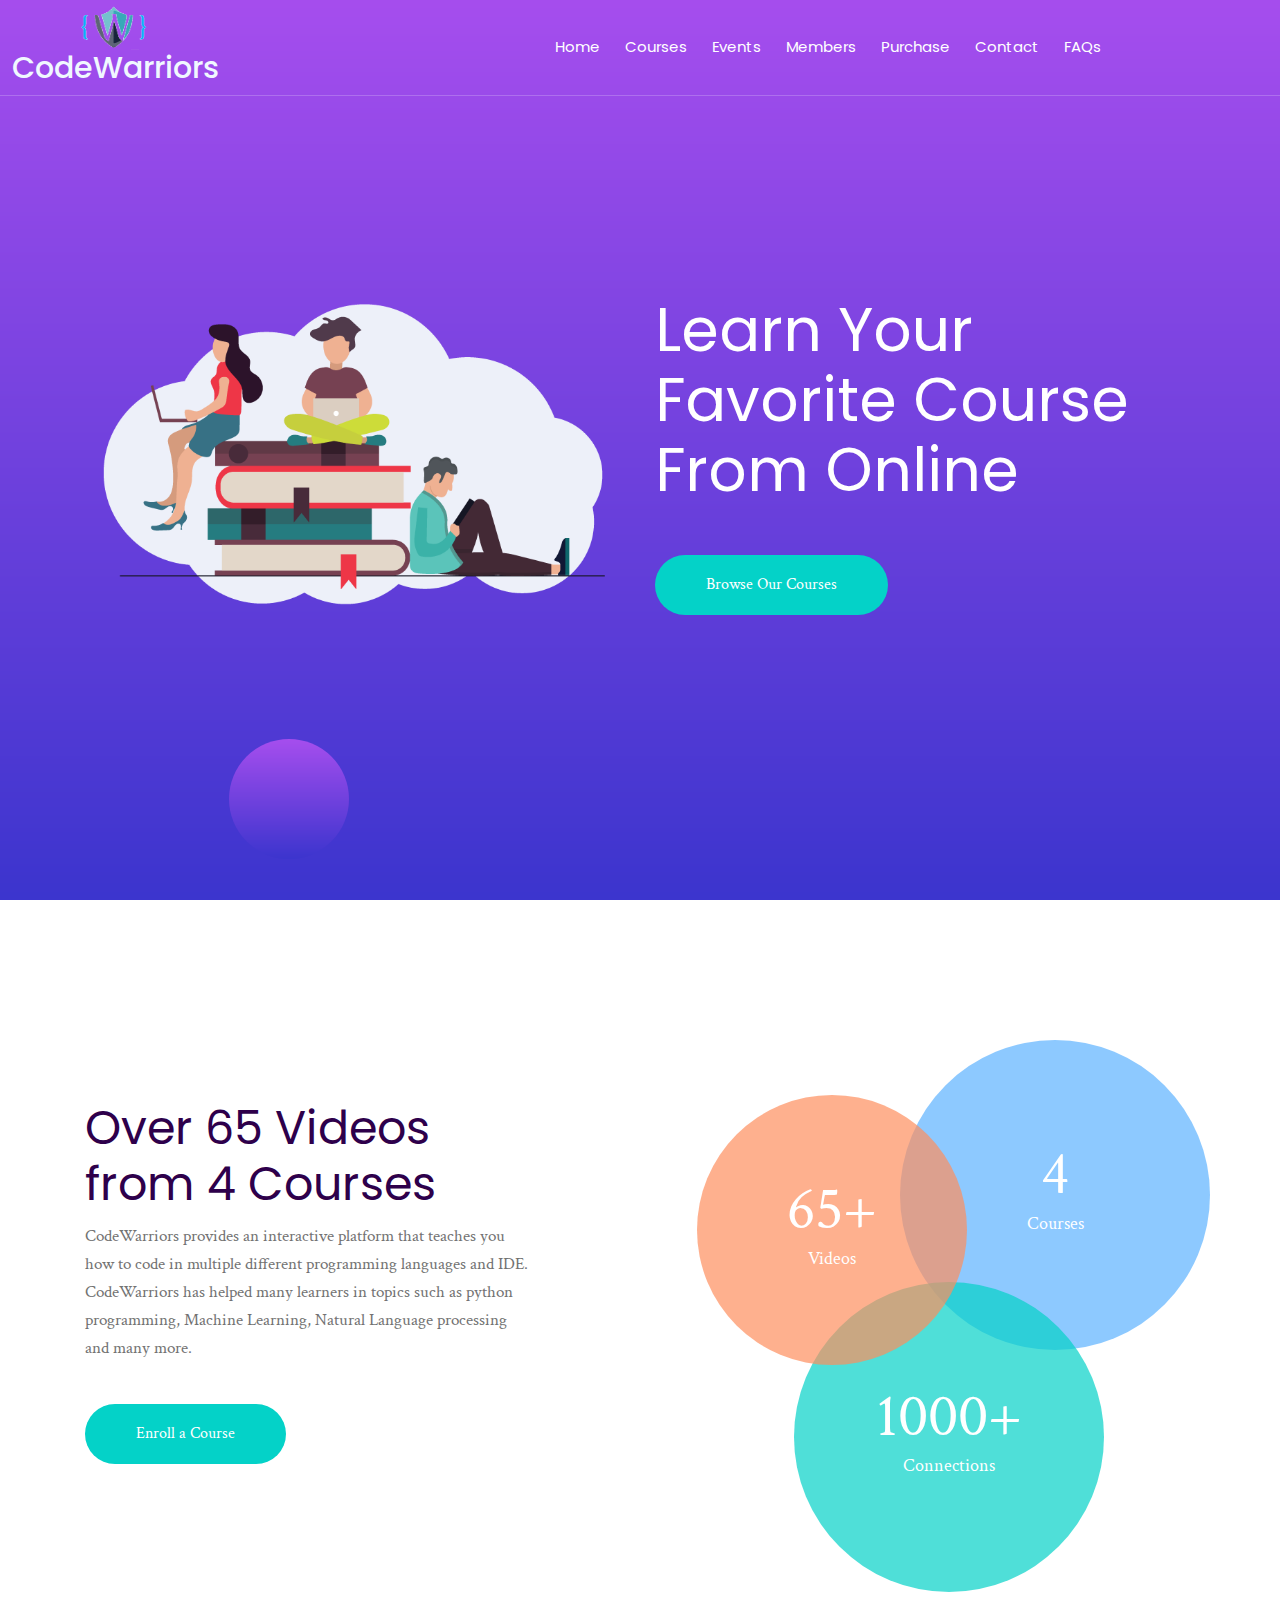
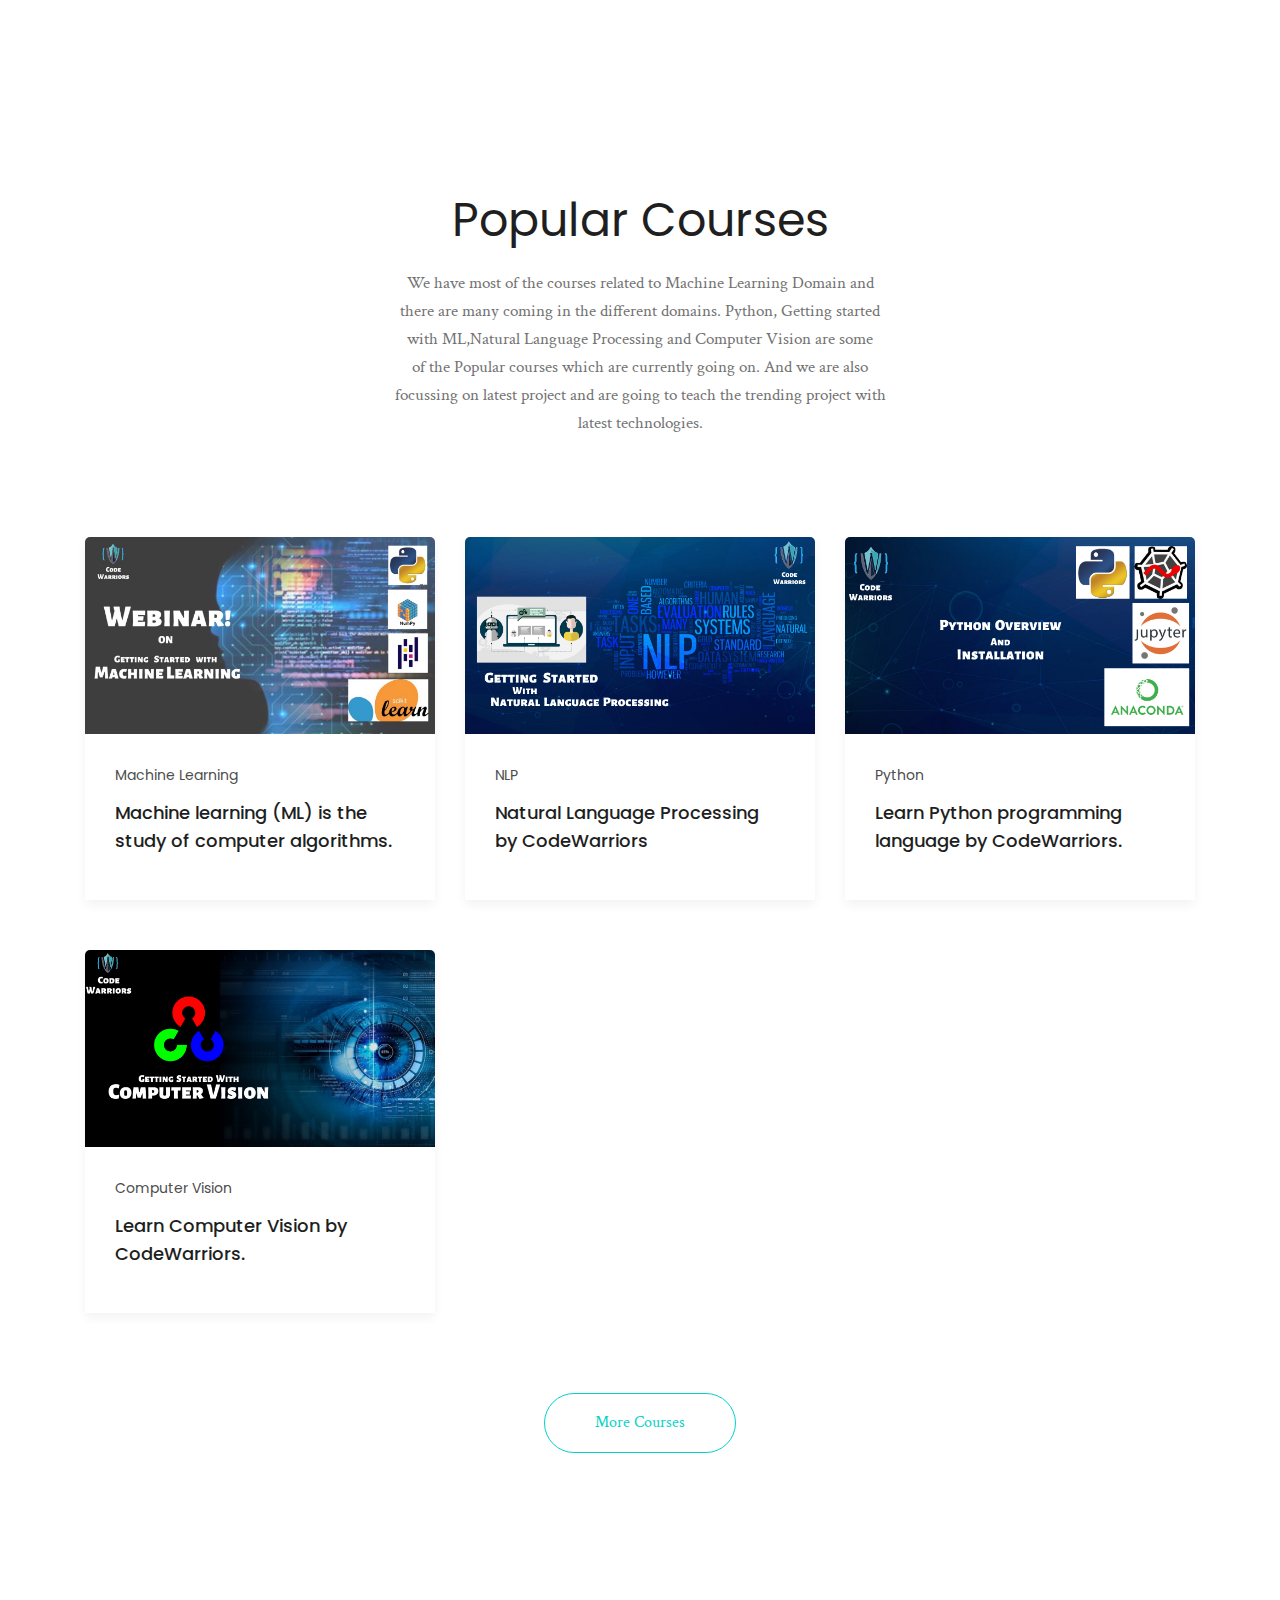
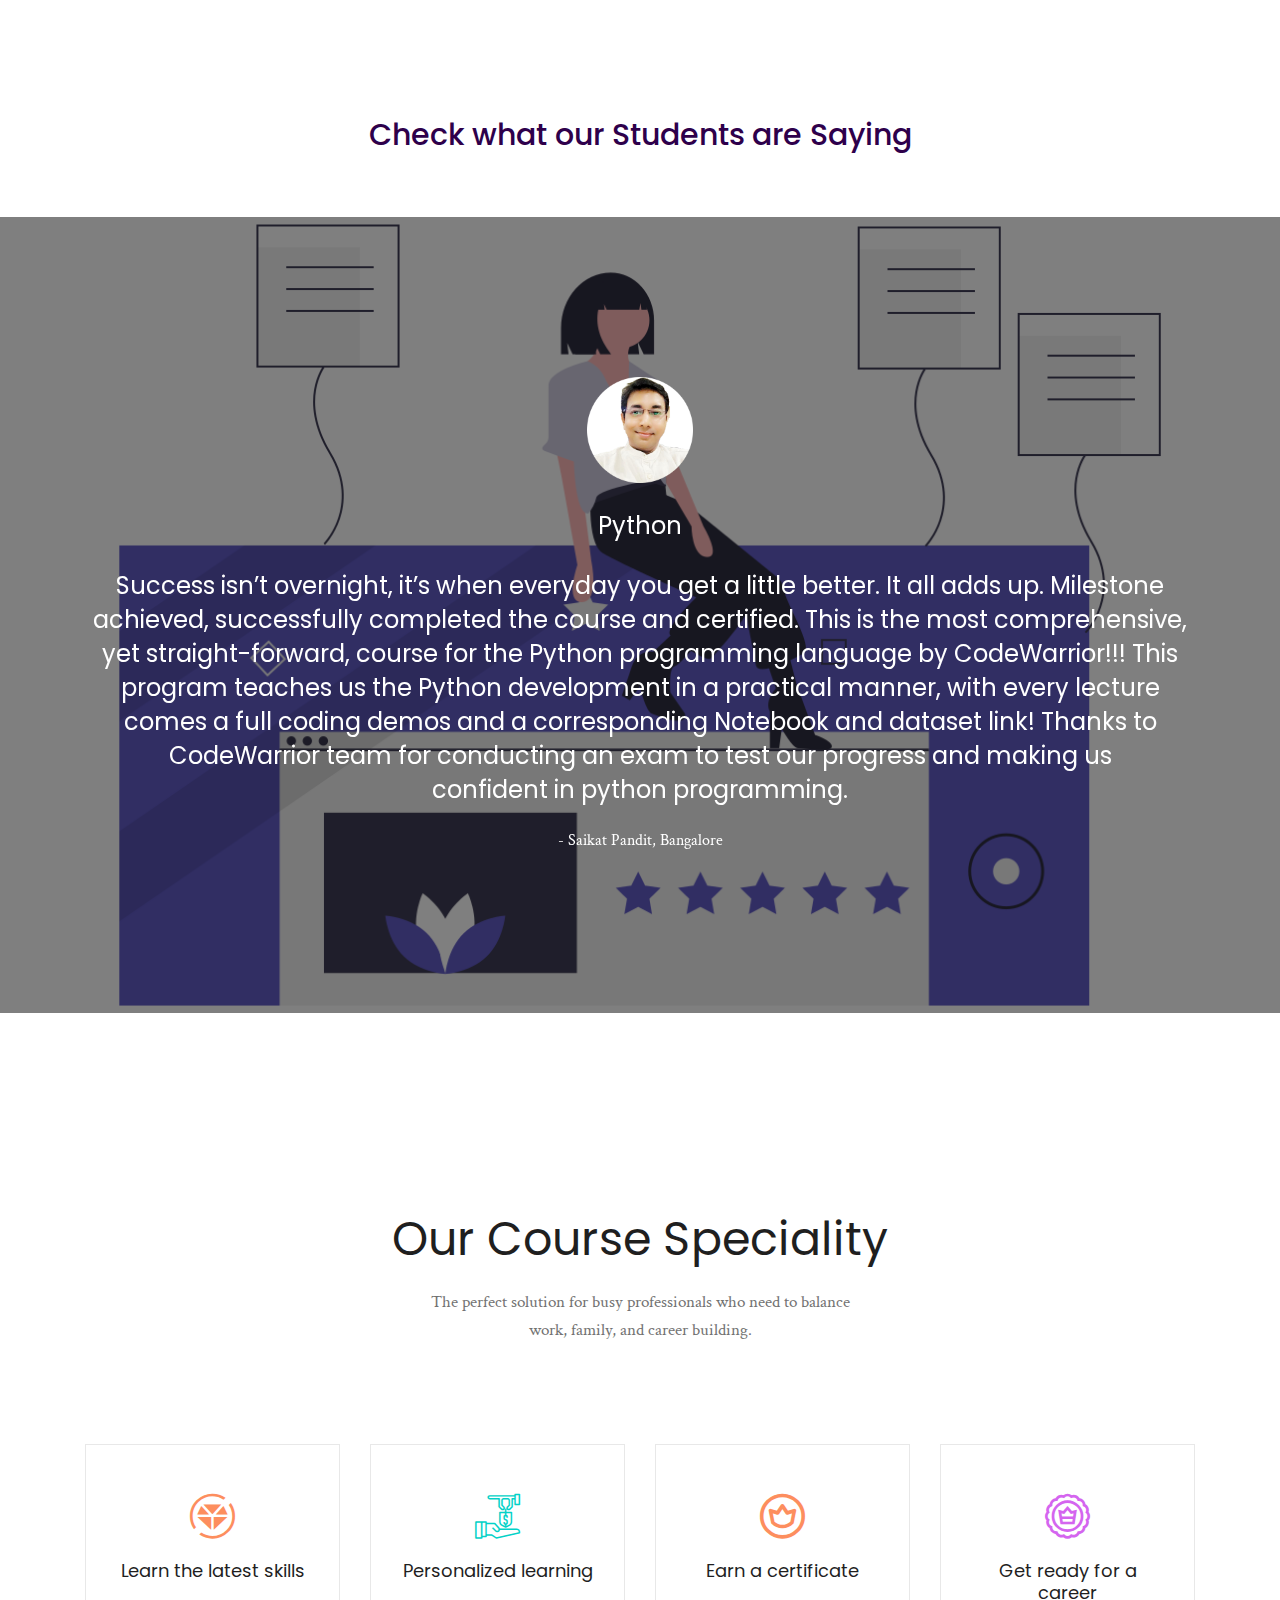
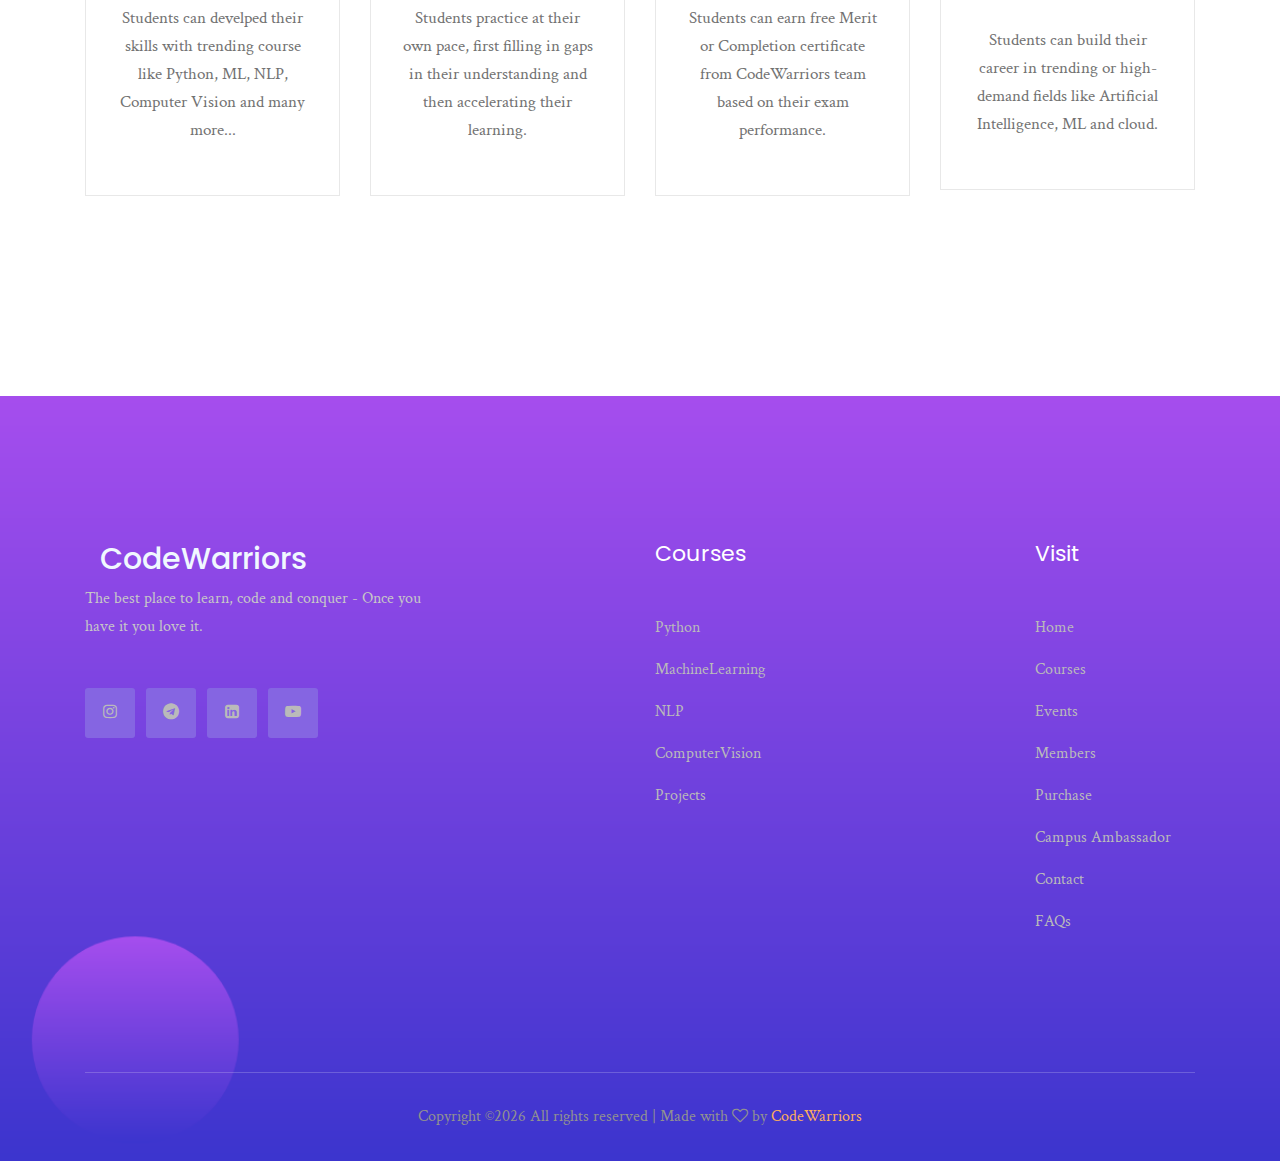
<file: index.html>
<!doctype html>
<html class="no-js" lang="zxx">

<head>
    <meta charset="utf-8">
    <meta http-equiv="x-ua-compatible" content="ie=edge">
    <title>CodeWarriors</title>
    <meta name="description" content="">
    <meta name="viewport" content="width=device-width, initial-scale=1">

    <!-- <link rel="manifest" href="site.webmanifest"> -->
    <link rel="shortcut icon" type="image/x-icon" href="img/logo.png">
    <!-- Place favicon.ico in the root directory -->

    <!-- CSS here -->
    <link rel="stylesheet" href="css/bootstrap.min.css">
    <link rel="stylesheet" href="css/owl.carousel.min.css">
    <link rel="stylesheet" href="css/magnific-popup.css">
    <link rel="stylesheet" href="css/font-awesome.min.css">
    <link rel="stylesheet" href="css/themify-icons.css">
    <link rel="stylesheet" href="css/nice-select.css">
    <link rel="stylesheet" href="css/flaticon.css">
    <link rel="stylesheet" href="css/gijgo.css">
    <link rel="stylesheet" href="css/animate.css">
    <link rel="stylesheet" href="css/slicknav.css">
    <link rel="stylesheet" href="css/style.css">
    <!-- <link rel="stylesheet" href="css/responsive.css"> -->
	<style>
	#pad li{
  padding-left:3px;
  padding-right:3px;
}
	</style>
</head>


<body>
    <!--[if lte IE 9]>
            <p class="browserupgrade">You are using an <strong>outdated</strong> browser. Please <a href="https://browsehappy.com/">upgrade your browser</a> to improve your experience and security.</p>
        <![endif]-->

    <!-- header-start -->
    <header>
        <div class="header-area ">
            <div id="sticky-header" class="main-header-area">
                <div class="container-fluid p-0">
                    <div class="row align-items-center no-gutters">
                        <div class="col-xl-2 col-lg-2">
                            <div class="logo-img">
                                <a href="index.html">
                                    <img src="img/logo.png" alt="" style="width: 100px; height: 50px;"><h2 style="color: aliceblue;">CodeWarriors</h2>
                                </a>
                            </div>
                        </div>
                        <div class="col-xl-10 col-lg-10">
                            <div class="main-menu  d-none d-lg-block" style="padding-left:180px">
                                <nav id="pad">
                                    <ul id="navigation" >
                                        <li><a href="index.html">home</a></li>
                                        <li><a href="courses.html">Courses</a></li>
                                        <li><a href="elements.html">Events</a></li>
                                        <li><a href="about.html">Members</a></li>
										<li><a href="purchase.html">Purchase</a></li>
                                        <li><a href="contact.html">Contact</a></li>
                                        <li><a href="faqs.html">FAQs</a></li>


                                    </ul>
                                </nav>
                            </div>
                        </div>
                        <div class="col-12">
                            <div class="mobile_menu d-block d-lg-none"></div>
                        </div>
                    </div>
                </div>
            </div>
        </div>
    </header>
    <!-- header-end -->

    <!-- slider_area_start -->
    <div class="slider_area ">
        <div class="single_slider d-flex align-items-center justify-content-center slider_bg_1">
            <div class="container">
                <div class="row align-items-center justify-content-center">
                    <div class="col-xl-6 col-md-6">
                        <div class="illastrator_png">
                            <img src="img/banner/edu_ilastration.png" alt="">
                        </div>
                    </div>
                    <div class="col-xl-6 col-md-6">
                        <div class="slider_info">
                            <h3>Learn your <br>
                                Favorite Course <br>
                                From Online</h3>
                            <a href="courses.html" class="boxed_btn">Browse Our Courses</a>
                        </div>
                    </div>
                </div>
            </div>
        </div>
    </div>
    <!-- slider_area_end -->

    <!-- about_area_start -->
    <div class="about_area">
        <div class="container">
            <div class="row">
                <div class="col-xl-5 col-lg-6">
                    <div class="single_about_info">
                        <h3>Over 65 Videos <br>
                            from 4 Courses</h3>
                        <p>CodeWarriors provides an interactive platform that teaches you how to code in multiple different programming languages and IDE.
                            CodeWarriors has helped many learners in topics such as python programming,
                             Machine Learning, Natural Language processing and many more.</p>
                        <a href="https://codewarriors2020.github.io/purchase.html#enroll" class="boxed_btn">Enroll a Course</a>
                    </div>
                </div>
                <div class="col-xl-6 offset-xl-1 col-lg-6">
                    <div class="about_tutorials">
                        <div class="courses">
                            <div class="inner_courses">
                                <div class="text_info">
                                    <span>65+</span>
                                    <p> Videos</p>
                                </div>
                            </div>
                        </div>
                        <div class="courses-blue">
                            <div class="inner_courses">
                                <div class="text_info">
                                    <span>4</span>
                                    <p> Courses</p>
                                </div>

                            </div>
                        </div>
                        <div class="courses-sky">
                            <div class="inner_courses">
                                <div class="text_info">
                                    <span>1000+</span>
                                    <p>Connections</p>
                                </div>

                            </div>
                        </div>
                    </div>
                </div>
            </div>
        </div>
    </div>
    <!-- about_area_end -->

    <!-- popular_courses_start -->
    <div class="popular_courses">
        <div class="container">
            <div class="row">
                <div class="col-xl-12">
                    <div class="section_title text-center mb-100">
                        <h3>Popular Courses</h3>
                        <p>We have most of the courses related to Machine Learning Domain and <br>there are many coming in the different domains.
							Python, Getting started <br>with ML,Natural Language Processing and Computer Vision are some<br> of the Popular courses which are currently going on.
							And we are also<br> focussing on latest project and are going to teach the trending project with<br> latest technologies.
						</p>
                    </div>
                </div>
            </div>

        </div>
        <div class="all_courses">
            <div class="container">
                <div class="tab-content" id="myTabContent">
                    <div class="tab-pane fade show active" id="home" role="tabpanel" aria-labelledby="home-tab">
                            <div class="row">
                                    <div class="col-xl-4 col-lg-4 col-md-6">
                                        <div class="single_courses">
                                            <div class="thumb">
                                                <a href="https://www.youtube.com/playlist?list=PLZV4RP3aP3FBwC1KtpFUgTU6KFPJzJ_JD" target="_blank">
                                                    <img src="img/courses/1.png" alt="">
                                                </a>
                                            </div>
                                            <div class="courses_info">
                                                <span>Machine Learning</span>
                                                <h3><a href="courses.html">Machine learning (ML) is the<br> study of computer algorithms.</a></h3>
                                            </div>
                                        </div>
                                    </div>
                                    <div class="col-xl-4 col-lg-4 col-md-6">
                                        <div class="single_courses">
                                            <div class="thumb">
                                                <a href="https://www.youtube.com/playlist?list=PLZV4RP3aP3FCxidsDQ340SrMA9TrhcOyw" target="_blank">
                                                    <img src="img/courses/2.png" alt="">
                                                </a>
                                            </div>
                                            <div class="courses_info">
                                                <span>NLP</span>
                                                <h3><a href="courses.html">Natural Language Processing by CodeWarriors</a></h3>
                                            </div>
                                        </div>
                                    </div>
                                    <div class="col-xl-4 col-lg-4 col-md-6">
                                        <div class="single_courses">
                                            <div class="thumb">
                                                <a href="https://www.youtube.com/watch?v=TVU-DVNiOWc&list=PLZV4RP3aP3FDCxF89ypKCgQD_ePnMjsqS" target="_blank">
                                                    <img src="img/courses/3.png" alt="">
                                                </a>
                                            </div>
                                            <div class="courses_info">
                                                <span>Python</span>
                                                <h3><a href="courses.html">Learn Python programming language by CodeWarriors. </a></h3>
                                            </div>
                                        </div>
                                    </div>
                                    <div class="col-xl-4 col-lg-4 col-md-6">
                                        <div class="single_courses">
                                            <div class="thumb">
                                                <a href="https://www.youtube.com/playlist?list=PLZV4RP3aP3FAO4UuQTVBreZtHckUw3ZlH" target="_blank">
                                                    <img src="img/courses/4.png" alt="">
                                                </a>
                                            </div>
                                            <div class="courses_info">
                                                <span>Computer Vision</span>
                                                <h3><a href="courses.html">Learn Computer Vision by CodeWarriors. </a></h3>
                                            </div>
                                        </div>
                                    </div>

                                    <div class="col-xl-12">
                                        <div class="more_courses text-center">
                                            <a href="courses.html" class="boxed_btn_rev">More Courses</a>
                                        </div>
                                    </div>
                                </div>
                    </div>
                    <div class="tab-pane fade" id="profile" role="tabpanel" aria-labelledby="profile-tab">
                            <div class="row">
                                    <div class="col-xl-4 col-lg-4 col-md-6">
                                        <div class="single_courses">
                                            <div class="thumb">
                                                <a href="https://www.youtube.com/watch?v=TVU-DVNiOWc&list=PLZV4RP3aP3FDCxF89ypKCgQD_ePnMjsqS" target="_blank">
                                                    <img src="img/courses/3.png" alt="">
                                                </a>
                                            </div>
                                            <div class="courses_info">
                                                <span>Python</span>
                                                <h3><a href="https://www.youtube.com/watch?v=TVU-DVNiOWc&list=PLZV4RP3aP3FDCxF89ypKCgQD_ePnMjsqS" target="_blank">Learn Python programming language by CodeWarriors. </a></h3>
                                            </div>
                                        </div>
                                    </div>

                                    <div class="col-xl-12">
                                        <div class="more_courses text-center">
                                            <a href="courses.html" class="boxed_btn_rev">More Courses</a>
                                        </div>
                                    </div>
                                </div>
                    </div>
                    <div class="tab-pane fade" id="contact" role="tabpanel" aria-labelledby="contact-tab">
                            <div class="row">
                                    <div class="col-xl-4 col-lg-4 col-md-6">
                                        <div class="single_courses">
                                            <div class="thumb">
                                                <a href="https://www.youtube.com/playlist?list=PLZV4RP3aP3FBwC1KtpFUgTU6KFPJzJ_JD" target="_blank">
                                                    <img src="img/courses/1.png" alt="">
                                                </a>
                                            </div>
                                            <div class="courses_info">
                                                <span>Machine Learning</span>
                                                <h3><a href="https://www.youtube.com/playlist?list=PLZV4RP3aP3FBwC1KtpFUgTU6KFPJzJ_JD" target="_blank">Machine learning (ML) is the<br> study of computer algorithms.</a></h3>
                                            </div>
                                        </div>
                                    </div>
                                    <div class="col-xl-12">
                                        <div class="more_courses text-center">
                                            <a href="courses.html" class="boxed_btn_rev">More Courses</a>
                                        </div>
                                    </div>
                                </div>
                    </div>
                    <div class="tab-pane fade" id="design" role="tabpanel" aria-labelledby="design-tab">
                            <div class="row">
                                    <div class="col-xl-4 col-lg-4 col-md-6">
                                        <div class="single_courses">
                                            <div class="thumb">
                                                <a href="https://www.youtube.com/playlist?list=PLZV4RP3aP3FCxidsDQ340SrMA9TrhcOyw" target="_blank">
                                                    <img src="img/courses/2.png" alt="">
                                                </a>
                                            </div>
                                            <div class="courses_info">
                                                <span>NLP</span>
                                                <h3><a href="https://www.youtube.com/playlist?list=PLZV4RP3aP3FCxidsDQ340SrMA9TrhcOyw" target="_blank">Natural Language Processing by CodeWarriors</a></h3>
                                            </div>
                                        </div>
                                    </div>
                                    <div class="col-xl-12">
                                        <div class="more_courses text-center">
                                            <a href="courses.html" class="boxed_btn_rev">More Courses</a>
                                        </div>
                                    </div>
                                </div>
                    </div>
                    <div class="tab-pane fade" id="Web" role="tabpanel" aria-labelledby="Web-tab">
                            <div class="row">
                                    <div class="col-xl-4 col-lg-4 col-md-6">
                                        <div class="single_courses">
                                            <div class="thumb">
                                                <a href="https://www.youtube.com/playlist?list=PLZV4RP3aP3FAO4UuQTVBreZtHckUw3ZlH" target="_blank"">
                                                    <img src="img/courses/4.png" alt="">
                                                </a>
                                            </div>
                                            <div class="courses_info">
                                                <span>Computer Vision</span>
                                                <h3><a href="https://www.youtube.com/playlist?list=PLZV4RP3aP3FAO4UuQTVBreZtHckUw3ZlH" target="_blank">Learn Computer Vision by CodeWarriors. </a></h3>
                                            </div>
                                        </div>
                                    </div>
                                    <div class="col-xl-12">
                                        <div class="more_courses text-center">
                                            <a href="courses.html" class="boxed_btn_rev">More Courses</a>
                                        </div>
                                    </div>
                                </div>
                    </div>
                    <div class="tab-pane fade" id="Web1" role="tabpanel" aria-labelledby="Web-tab1">
                            <div class="row">
                                    <div class="col-xl-4 col-lg-4 col-md-6">
                                        <div class="single_courses">
                                            <div class="thumb">
												<a href="https://www.youtube.com/playlist?list=PLZV4RP3aP3FCVRP8amtMDih1vIlrAyieN" target="_blank">
                                                <img src="img/courses/5.png" alt="">
												</a>
                                            </div>
                                            <div class="courses_info">
                                                <span>Projects</span>
                                                <h3><a href="https://www.youtube.com/playlist?list=PLZV4RP3aP3FCVRP8amtMDih1vIlrAyieN" target="_blank">Create awesome projects with CodeWarriors.</a></h3>
                                            </div>
                                        </div>
                                    </div>

                                    <div class="col-xl-12">
                                        <div class="more_courses text-center">
                                            <a href="courses.html" class="boxed_btn_rev">More Courses</a>
                                        </div>
                                    </div>
                                </div>
                    </div>

                </div>
            </div>
        </div>
    </div>
    <!-- popular_courses_end-->

	<div class="testimonial1 py-5 bg-white">
		<div class="container">
			<div class="row justify-content-center">
			  <div class="col-md-8 text-center">
				<h2 class="my-3">Check what our Students are Saying</h2>

			  </div>
			</div>
		</div>
	</div>
    <!-- testimonial_area_start -->
    <div class="testimonial_area testimonial_bg_1 overlay">
        <div class="testmonial_active owl-carousel">
			<div class="single_testmoial">
                <div class="container">
                    <div class="row">
                        <div class="col-xl-12">
                            <div class="testmonial_text text-center">
                                <div class="author_img">
                                    <img src="img/testmonial/Saikat.png" alt="" width="140px" height="106px"><p>Python</p>
                                </div>
                                <p>
                                    Success isn’t overnight, it’s when everyday you get a little better. It all adds up. Milestone <br>achieved, successfully completed the course and certified.
									This is the most comprehensive,<br> yet straight-forward, course for the Python programming language by CodeWarrior!!! This program teaches us the Python development  in a practical manner, with every lecture <br>comes a full coding demos and a corresponding Notebook and dataset link!
									Thanks to CodeWarrior team for conducting an exam to test our progress and making us<br> confident in python programming.

                                </p>
                                <span>- Saikat Pandit, Bangalore</span>
                            </div>
                        </div>
                    </div>
                </div>
            </div>
			<div class="single_testmoial">
                <div class="container">
                    <div class="row">
                        <div class="col-xl-12">
                            <div class="testmonial_text text-center">
                                <div class="author_img">
                                    <img src="img/testmonial/naveen.png" alt="" width="140px" height="106px"><p></p>
                                </div>
                                <p>
                                    Course was very useful, topics were clearly explained. Good examples were given to <br>explain the topics which made to understand things easily. Had great learning time.<br> Thank you so much to whole Code Warriors team for devoting their precious time to <br>teach useful things to society. All the very best for team and request to continue <br>their service. Other courses are also coming well. Thank you so much. <br>
                                </p>
                                <span>- NAVEEN KUMAR N, BENGALURU</span>
                            </div>
                        </div>
                    </div>
                </div>
            </div>
			<div class="single_testmoial">
                <div class="container">
                    <div class="row">
                        <div class="col-xl-12">
                            <div class="testmonial_text text-center">
                                <div class="author_img">
                                    <img src="img/testmonial/nabanita.png" alt="" width="140px" height="106px"><p>Python</p>
                                </div>
                                <p>
                                    The sessions are the best. Till now I have completed python programming <br>and give the exam also for which I got a certificate . The course is free and <br>totally worth your time. They explain each topic in simple ways.<br> Thank you Code Warriors!.

                                </p>
                                <span>- Nabanita Borkakoti, Shillong</span>
                            </div>
                        </div>
                    </div>
                </div>
            </div>
			<div class="single_testmoial">
                <div class="container">
                    <div class="row">
                        <div class="col-xl-12">
                            <div class="testmonial_text text-center">
                                <div class="author_img">
                                    <img src="img/testmonial/a.png" alt="" width="140px" height="106px"><p></p>
                                </div>
                                <p>
                                    """Things get set to mind<br>
										When mind has best lesson around it"""<br>
										It was awesome experience to learn the lessons<br> provided by code warriors.
										You just rocked it

                                </p>
                                <span>- Anjali Rathi, Ajmer</span>
                            </div>
                        </div>
                    </div>
                </div>
            </div>
			<div class="single_testmoial">
                <div class="container">
                    <div class="row">
                        <div class="col-xl-12">
                            <div class="testmonial_text text-center">
                                <div class="author_img">
                                    <img src="img/testmonial/d.png" alt="" width="140px" height="106px"><p>Python</p>
                                </div>
                                <p>
                                    It was very useful course for me after seeing the videos of your course  I m able to understand all the concept very clearly I am looking forward for your new courses which will help me to enhance my knowledge and last but not the least a heartfelt thank to the code warriors.

                                </p>
                                <span>- Divya Namdev, Indore</span>
                            </div>
                        </div>
                    </div>
                </div>
            </div>

			<div class="single_testmoial">
                <div class="container">
                    <div class="row">
                        <div class="col-xl-12">
                            <div class="testmonial_text text-center">
                                <div class="author_img">
                                    <img src="img/testmonial/p.png" alt="" width="140px" height="106px"><p></p>
                                </div>
                                <p>
                                    The platform where the courses starts from scratch which is absolutely free and very easily understandable by students and even providing merit certificates for free which is really helpful for us students in future. Thanks code warriors😊

                                </p>
                                <span>- Pooja Ekbote, Karnataka</span>
                            </div>
                        </div>
                    </div>
                </div>
            </div>
			<div class="single_testmoial">
                <div class="container">
                    <div class="row">
                        <div class="col-xl-12">
                            <div class="testmonial_text text-center">
                                <div class="author_img">
                                    <img src="img/testmonial/ved.png" alt="" width="140px" height="106px"><p>Python</p>
                                </div>
                                <p>
                                    This course is very important to know the whole idea <br>about the Data Science course.

                                </p>
                                <span>- Ved Prakash Chaubey, Mathura</span>
                            </div>
                        </div>
                    </div>
                </div>
            </div>

			<div class="single_testmoial">
                <div class="container">
                    <div class="row">
                        <div class="col-xl-12">
                            <div class="testmonial_text text-center">
                                <div class="author_img">
                                    <img src="img/testmonial/ramesh.png" alt="" width="140px" height="106px"><p>Python</p>
                                </div>
                                <p>
                                    Code Warriors is the best platform to learn technical courses,I learned Python in code warriors it enhances me to learn and gave full filled clarification with every concepts

                                </p>
                                <span>- Surapureddy Ramesh Kumar, Chennai</span>
                            </div>
                        </div>
                    </div>
                </div>
            </div>
			<div class="single_testmoial">
                <div class="container">
                    <div class="row">
                        <div class="col-xl-12">
                            <div class="testmonial_text text-center">
                                <div class="author_img">
                                    <img src="img/testmonial/vivek.png" alt="" width="140px" height="106px"><p>Python, ML and NLP</p>
                                </div>
                                <p>
                                    Courses are very good and proper content with good manner. I learned many things and gain skills like python,machine learning,NLP,etc. and certificates too.

                                </p>
                                <span>- Vivek Chandola, Uttrakhand</span>
                            </div>
                        </div>
                    </div>
                </div>
            </div>
			<div class="single_testmoial">
                <div class="container">
                    <div class="row">
                        <div class="col-xl-12">
                            <div class="testmonial_text text-center">
                                <div class="author_img">
                                    <img src="img/testmonial/Deebom.png" alt="" width="140px" height="106px"><p>Python</p>
                                </div>
                                <p>
									The courses are well organized, explicit , thorough and easy to understand. I therefore, recommend it to anyone that wants to enroll for the program.
                                </p>
                                <span>- Deebom Zorle Dum, Nigeria</span>
                            </div>
                        </div>
                    </div>
                </div>
            </div>

        </div>
    </div>
    <!-- testimonial_area_end -->

    <!-- our_courses_start -->
    <div class="our_courses">
        <div class="container">
            <div class="row">
                <div class="col-xl-12">
                    <div class="section_title text-center mb-100">
                        <h3>Our Course Speciality</h3>
                        <p>The perfect solution for busy professionals who need to balance <br>work, family, and career building.

                    </div>
                </div>
            </div>
            <div class="row">
                <div class="col-xl-3 col-md-6 col-lg-6">
                    <div class="single_course text-center">
                        <div class="icon">
                            <i class="flaticon-art-and-design"></i>
                        </div>
                        <h3>Learn the latest skills</h3>
                        <p>
                            Students can develped their skills with trending course like Python,
						   ML, NLP, Computer
						   Vision and many more...
                        </p>
                    </div>
                </div>
                <div class="col-xl-3 col-md-6 col-lg-6">
                    <div class="single_course text-center">
                        <div class="icon blue">
                            <i class="flaticon-business-and-finance"></i>
                        </div>
                        <h3>Personalized learning</h3>
                        <p>
                            Students practice at their own pace, first filling in gaps in
							their understanding and then accelerating their learning.
                        </p>
                    </div>
                </div>
                <div class="col-xl-3 col-md-6 col-lg-6">
                    <div class="single_course text-center">
                        <div class="icon">
                            <i class="flaticon-premium"></i>
                        </div>
                        <h3>Earn a certificate</h3>
                        <p>
                            Students can earn free Merit or Completion certificate from CodeWarriors team based on their exam performance.

                        </p>
                    </div>
                </div>
                <div class="col-xl-3 col-md-6 col-lg-6">
                    <div class="single_course text-center">
                        <div class="icon gradient">
                            <i class="flaticon-crown"></i>
                        </div>
                        <h3>Get ready for a career</h3>
                        <p>
                            Students can build their career in trending or high-demand fields like Artificial Intelligence, ML and cloud.

                        </p>
                    </div>
                </div>
            </div>
        </div>
    </div>
    <!-- our_courses_end -->


    <!-- footer -->
    <footer class="footer footer_bg_1">
        <div class="footer_top">
            <div class="container">
                <div class="row">
                    <div class="col-xl-4 col-md-6 col-lg-5">
                        <div class="footer_widget">
                            <div class="col-xl-2 col-lg-2">
                                <div class="logo-img">
                                    <a href="index.html">
                                        <h2 style="color: aliceblue;">CodeWarriors</h2>
                                    </a>
                                </div>
                            </div>
                            <p>
                                The best place to learn, code and conquer - Once you have it you love it.
                            </p>
                            <div class="socail_links">
                                <ul>
                                    <li>
                                        <a href="https://www.instagram.com/codewarriors2020/" target="__blank">
                                            <i class="fa fa-instagram"></i>
                                        </a>
                                    </li>
                                    <li>
                                        <a href="https://t.me/MLislove" target="__blank">
                                            <i class="fa fa-telegram"></i>
                                        </a>
                                    </li>
                                    <li>
                                        <a href="https://www.linkedin.com/company/codewarriors/" target="__blank">
                                            <i class="fa fa-linkedin-square"></i>
                                        </a>
                                    </li>
                                    <li>
                                        <a href="https://www.youtube.com/CodeWarriors" target="__blank">
                                            <i class="fa fa-youtube-play"></i>
                                        </a>
                                    </li>
                                </ul>
                            </div>

                        </div>
                    </div>
                    <div class="col-xl-4 offset-xl-2 col-md-6 col-lg-4">
                        <div class="footer_widget">
                            <h3 class="footer_title">
                                Courses
                            </h3>
                            <ul>
                                <li><a href="https://www.youtube.com/watch?v=TVU-DVNiOWc&list=PLZV4RP3aP3FDCxF89ypKCgQD_ePnMjsqS" target="_blank">Python</a></li>
                                <li><a href="https://www.youtube.com/playlist?list=PLZV4RP3aP3FBwC1KtpFUgTU6KFPJzJ_JD" target="_blank"> MachineLearning</a></li>
                                <li><a href="https://www.youtube.com/playlist?list=PLZV4RP3aP3FCxidsDQ340SrMA9TrhcOyw" target="_blank">NLP</a></li>
                                <li><a href="https://www.youtube.com/playlist?list=PLZV4RP3aP3FAO4UuQTVBreZtHckUw3ZlH" target="_blank">ComputerVision</a></li>
                                <li><a href="https://www.youtube.com/playlist?list=PLZV4RP3aP3FCVRP8amtMDih1vIlrAyieN" target="_blank">Projects</a></li>
                            </ul>

                        </div>
                    </div>
                    <div class="col-xl-2 col-md-6 col-lg-3">
                        <div class="footer_widget">
                            <h3 class="footer_title">
                                Visit
                            </h3>
                            <ul>
                                <li><a href="index.html">Home</a></li>
                                <li><a href="courses.html">Courses</a></li>
                                <li><a href="elements.html">Events</a></li>
                                <li><a href="about.html"> Members</a></li>
                                <li><a href="purchase.html"> Purchase</a></li>
                                <li><a href="campus_ambassador.html">Campus Ambassador</a></li>
                                <li><a href="contact.html"> Contact</a></li>
                                <li><a href="faqs.html">FAQs</a></li>

                            </ul>
                        </div>
                    </div>
                    <!--div class="col-xl-3 col-md-6 col-lg-3">
                        <div class="footer_widget">
                            <h3 class="footer_title">
                                Address
                            </h3>
                            <p>
                                Surat<br>
                                Gujarat, India<br>
                                 +91 7359122836<br>
                                 code.warriors.help@gmail.com
                            </p>
                        </div>
                    </div-->
                </div>
            </div>
        </div>
        <div class="copy-right_text">
            <div class="container">
                <div class="footer_border"></div>
                <div class="row">
                    <div class="col-xl-12">
                        <p class="copy_right text-center">
                            <!-- Link back to Colorlib can't be removed. Template is licensed under CC BY 3.0. -->
Copyright &copy;<script>document.write(new Date().getFullYear());</script> All rights reserved | Made with <i class="fa fa-heart-o" aria-hidden="true"></i> by <a href="#">CodeWarriors</a>
<!-- Link back to Colorlib can't be removed. Template is licensed under CC BY 3.0. -->
                        </p>
                    </div>
                </div>
            </div>
        </div>
    </footer>
    <!-- footer -->


    <!-- form itself end-->
    <form id="test-form" class="white-popup-block mfp-hide">
        <div class="popup_box ">
            <div class="popup_inner">
                <div class="logo text-center">
                    <a href="#">
                        <img src="img/form-logo.png" alt="" style="width: 100px; height: 50px;">
                    </a>
                </div>
                <h3>Sign in</h3>
                <form action="#">
                    <div class="row">
                        <div class="col-xl-12 col-md-12">
                            <input type="email" placeholder="Enter email">
                        </div>
                        <div class="col-xl-12 col-md-12">
                            <input type="password" placeholder="Password">
                        </div>
                        <div class="col-xl-12">
                            <button type="submit" class="boxed_btn_orange">Sign in</button>
                        </div>
                    </div>
                </form>
                <p class="doen_have_acc">Don’t have an account? <a class="dont-hav-acc" href="#test-form2">Sign Up</a>
                </p>
            </div>
        </div>
    </form>
    <!-- form itself end -->

    <!-- form itself end-->
    <form id="test-form2" class="white-popup-block mfp-hide">
        <div class="popup_box ">
            <div class="popup_inner">
                <div class="logo text-center">
                    <a href="#">
                        <img src="img/form-logo.png" alt="">
                    </a>
                </div>
                <h3>Resistration</h3>
                <form action="#">
                    <div class="row">
                        <div class="col-xl-12 col-md-12">
                            <input type="email" placeholder="Enter email">
                        </div>
                        <div class="col-xl-12 col-md-12">
                            <input type="password" placeholder="Password">
                        </div>
                        <div class="col-xl-12 col-md-12">
                            <input type="Password" placeholder="Confirm password">
                        </div>
                        <div class="col-xl-12">
                            <button type="submit" class="boxed_btn_orange">Sign Up</button>
                        </div>
                    </div>
                </form>
            </div>
        </div>
    </form>
    <!-- form itself end -->


    <!-- JS here -->
    <script src="js/vendor/modernizr-3.5.0.min.js"></script>
    <script src="js/vendor/jquery-1.12.4.min.js"></script>
    <script src="js/popper.min.js"></script>
    <script src="js/bootstrap.min.js"></script>
    <script src="js/owl.carousel.min.js"></script>
    <script src="js/isotope.pkgd.min.js"></script>
    <script src="js/ajax-form.js"></script>
    <script src="js/waypoints.min.js"></script>
    <script src="js/jquery.counterup.min.js"></script>
    <script src="js/imagesloaded.pkgd.min.js"></script>
    <script src="js/scrollIt.js"></script>
    <script src="js/jquery.scrollUp.min.js"></script>
    <script src="js/wow.min.js"></script>
    <script src="js/nice-select.min.js"></script>
    <script src="js/jquery.slicknav.min.js"></script>
    <script src="js/jquery.magnific-popup.min.js"></script>
    <script src="js/plugins.js"></script>
    <script src="js/gijgo.min.js"></script>

    <!--contact js-->
    <script src="js/contact.js"></script>
    <script src="js/jquery.ajaxchimp.min.js"></script>
    <script src="js/jquery.form.js"></script>
    <script src="js/jquery.validate.min.js"></script>
    <script src="js/mail-script.js"></script>

    <script src="js/main.js"></script>
</body>

</html>
</file>
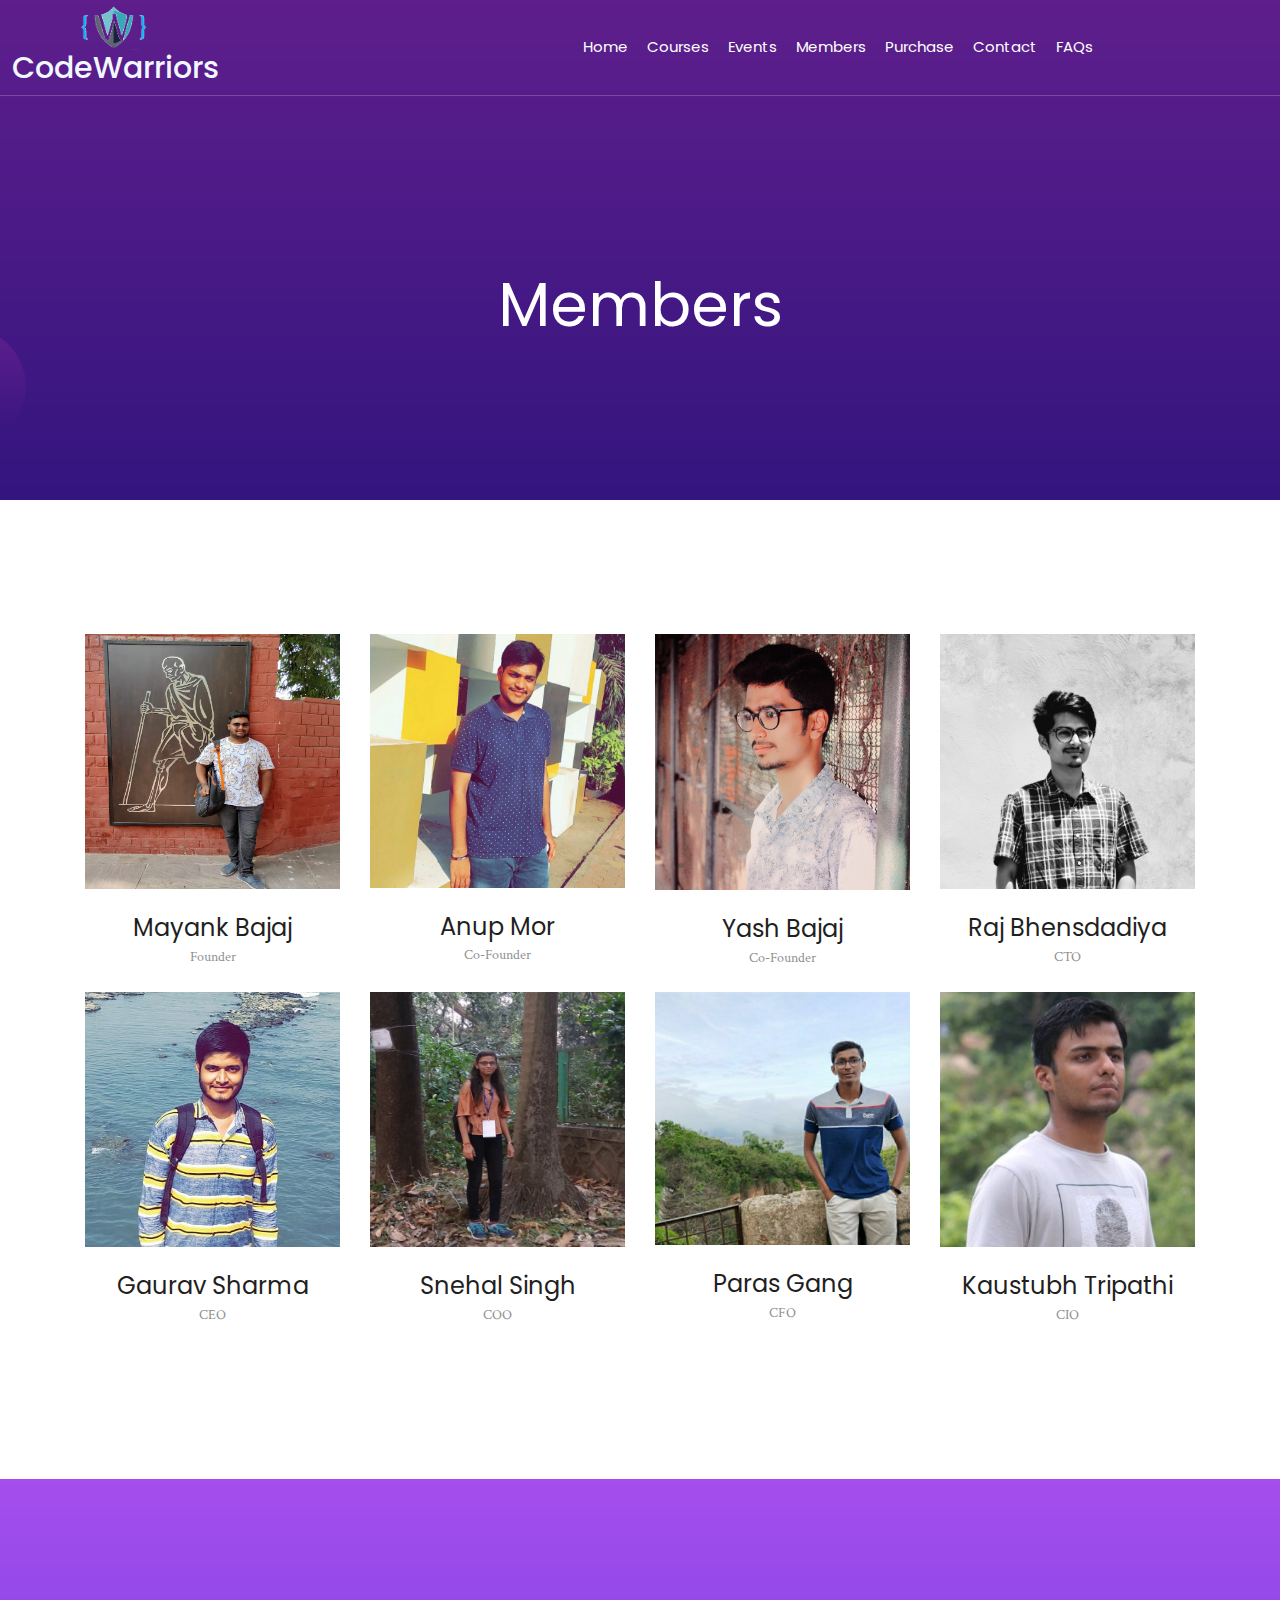
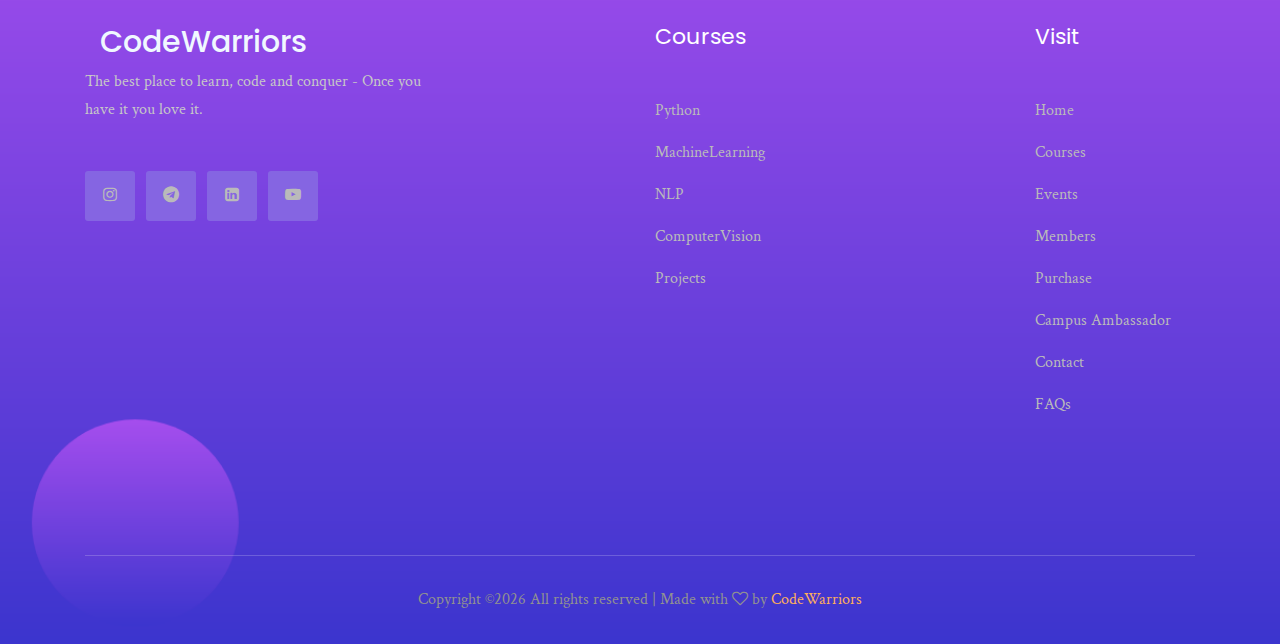
<file: about.html>
<!doctype html>
<html class="no-js" lang="zxx">

<head>
    <meta charset="utf-8">
    <meta http-equiv="x-ua-compatible" content="ie=edge">
    <title>CodeWarriors</title>
    <meta name="description" content="">
    <meta name="viewport" content="width=device-width, initial-scale=1">

    <!-- <link rel="manifest" href="site.webmanifest"> -->
    <link rel="shortcut icon" type="image/x-icon" href="img/logo.png">
    <!-- Place favicon.ico in the root directory -->

    <!-- CSS here -->
    <link rel="stylesheet" href="css/bootstrap.min.css">
    <link rel="stylesheet" href="css/owl.carousel.min.css">
    <link rel="stylesheet" href="css/magnific-popup.css">
    <link rel="stylesheet" href="css/font-awesome.min.css">
    <link rel="stylesheet" href="css/themify-icons.css">
    <link rel="stylesheet" href="css/nice-select.css">
    <link rel="stylesheet" href="css/flaticon.css">
    <link rel="stylesheet" href="css/gijgo.css">
    <link rel="stylesheet" href="css/animate.css">
    <link rel="stylesheet" href="css/slicknav.css">
    <link rel="stylesheet" href="css/style.css">
    <!-- <link rel="stylesheet" href="css/responsive.css"> -->
</head>

<body>
    <!--[if lte IE 9]>
            <p class="browserupgrade">You are using an <strong>outdated</strong> browser. Please <a href="https://browsehappy.com/">upgrade your browser</a> to improve your experience and security.</p>
        <![endif]-->

    <!-- header-start -->
    <header>
        <div class="header-area ">
            <div id="sticky-header" class="main-header-area">
                <div class="container-fluid p-0">
                    <div class="row align-items-center no-gutters">
                        <div class="col-xl-2 col-lg-2">
                            <div class="logo-img">
                                <a href="index.html">
                                    <img src="img/logo.png" alt="" style="width: 100px; height: 50px;"><h2 style="color: aliceblue;">CodeWarriors</h2>
                                </a>
                            </div>
                        </div>
                        <div class="col-xl-10 col-lg-10">
                            <div class="main-menu  d-none d-lg-block" style="padding-left:200px">
                                <nav id="pad">
                                    <ul id="navigation" >
                                        <li><a href="index.html">home</a></li>
                                        <li><a href="courses.html">Courses</a></li>
                                        <li><a href="elements.html">Events</a></li>
                                        <li><a href="about.html">Members</a></li>
										<li><a href="purchase.html">Purchase</a></li>
                                        <li><a href="contact.html">Contact</a></li>
                                        <li><a href="faqs.html">FAQs</a></li>

                                    </ul>
                                </nav>
                            </div>
                        </div>
                        <div class="col-12">
                            <div class="mobile_menu d-block d-lg-none"></div>
                        </div>
                    </div>
                </div>
            </div>
        </div>
    </header>
    <!-- header-end -->

        <!-- bradcam_area_start -->
        <div class="bradcam_area breadcam_bg overlay2">
            <h3>Members</h3>
        </div>
        <!-- bradcam_area_end -->

    <!-- our_team_member_start -->
    <div class="our_team_member">
        <div class="container">
            <div class="row">
                <div class="col-xl-3 col-md-6 col-lg-3">
                    <div class="single_team">
                        <div class="thumb">
                            <img src="img/team/1.jpeg" alt="">
                            <div class="social_link">
                                <a href="https://www.linkedin.com/in/mayank-bajaj-a2268b148/" target="_blank"><i class="fa fa-linkedin"></i></a>
                                <a href="https://github.com/mayank8200" target="_blank"><i class="fa fa-github"></i></a>
                            </div>
                        </div>
                        <div class="master_name text-center">
                            <h3>Mayank Bajaj</h3>
                            <p>Founder</p>
                        </div>
                    </div>
                </div>
				<div class="col-xl-3 col-md-6 col-lg-3">
                    <div class="single_team">
                        <div class="thumb">
                            <img src="img/team/5.jpeg" alt="">
                            <div class="social_link">
                                <a href="https://www.linkedin.com/in/anup-mor-81aa34183/" target="_blank"><i class="fa fa-linkedin"></i></a>
                                <a href="https://github.com/Anupmor1998" target="_blank"><i class="fa fa-github"></i></a>
                            </div>
                        </div>
                        <div class="master_name text-center">
                            <h3>Anup Mor</h3>
                            <p>Co-Founder</p>
                        </div>
                    </div>
                </div>
                <div class="col-xl-3 col-md-6 col-lg-3">
                    <div class="single_team">
                        <div class="thumb">
                            <img src="img/team/6.jpg" alt="">
                            <div class="social_link">
                                <a href="https://www.linkedin.com/in/yash-bajaj-a50013123/" target="_blank"><i class="fa fa-linkedin"></i></a>
                                <a href="https://github.com/yash42828" target="_blank"><i class="fa fa-github"></i></a>
                            </div>
                        </div>
                        <div class="master_name text-center">
                            <h3>Yash Bajaj</h3>
                            <p>Co-Founder</p>
                        </div>
                    </div>
                </div>
                <div class="col-xl-3 col-md-6 col-lg-3">
                    <div class="single_team">
                        <div class="thumb">
                            <img src="img/team/2.jpeg" alt="">
                            <div class="social_link">
                                <a href="https://www.linkedin.com/in/raj-bhensdadiya-117b8818a/" target="_blank"><i class="fa fa-linkedin"></i></a>
                                <a href="https://github.com/rajpatel1225" target="_blank"><i class="fa fa-github"></i></a>
                            </div>
                        </div>
                        <div class="master_name text-center">
                            <h3>Raj Bhensdadiya</h3>
                            <p>CTO</p>
                        </div>
                    </div>
                </div>
                <div class="col-xl-3 col-md-6 col-lg-3">
                    <div class="single_team">
                        <div class="thumb">
                            <img src="img/team/3.jpeg" alt="">
                            <div class="social_link">
                                <a href="https://www.linkedin.com/in/gaurav-sharma-93098418b/" target="_blank"><i class="fa fa-linkedin"></i></a>
                                <a href="https://github.com/Gaurav7121" target="_blank"><i class="fa fa-github"></i></a>
                            </div>
                        </div>
                        <div class="master_name text-center">
                            <h3>Gaurav Sharma</h3>
                            <p>CEO</p>
                        </div>
                    </div>
                </div>
                <div class="col-xl-3 col-md-6 col-lg-3">
                    <div class="single_team">
                        <div class="thumb">
                            <img src="img/team/4.jpg" alt="">
                            <div class="social_link">
                                <a href="https://www.linkedin.com/in/snehal-singh-b5119817b/" target="_blank"><i class="fa fa-linkedin"></i></a>
                                <a href="https://github.com/Snehal-Singh174" target="_blank"><i class="fa fa-github"></i></a>
                            </div>
                        </div>
                        <div class="master_name text-center">
                            <h3>Snehal Singh</h3>
                            <p>COO</p>
                        </div>
                    </div>
                </div>

                <div class="col-xl-3 col-md-6 col-lg-3">
                    <div class="single_team">
                        <div class="thumb">
                            <img src="img/team/7.jpeg" alt="">
                            <div class="social_link">
                                <a href="https://www.linkedin.com/in/paras-gang-5b77a4134/" target="_blank"><i class="fa fa-linkedin"></i></a>
                                <a href="https://github.com/ParasGang" target="_blank"><i class="fa fa-github"></i></a>
                            </div>
                        </div>
                        <div class="master_name text-center">
                            <h3>Paras Gang</h3>
                            <p>CFO</p>
                        </div>
                    </div>
                </div>
                <div class="col-xl-3 col-md-6 col-lg-3">
                    <div class="single_team">
                        <div class="thumb">
                            <img src="img/team/8.jpg" alt="">
                            <div class="social_link">
                                <a href="https://www.linkedin.com/in/kaustubh-tripathi-812a79129/" target="_blank"><i class="fa fa-linkedin"></i></a>
                                <a href="https://www.github.com/maverick6798" target="_blank"><i class="fa fa-github"></i></a>
                            </div>
                        </div>
                        <div class="master_name text-center">
                            <h3>Kaustubh Tripathi</h3>
                            <p>CIO</p>
                        </div>
                    </div>
                </div>
            </div>
        </div>
    </div>
    <!-- our_team_member_end -->



    <!-- footer -->
    <footer class="footer footer_bg_1">
        <div class="footer_top">
            <div class="container">
                <div class="row">
                    <div class="col-xl-4 col-md-6 col-lg-5">
                        <div class="footer_widget">
                            <div class="col-xl-2 col-lg-2">
                                <div class="logo-img">
                                    <a href="index.html">
                                        <h2 style="color: aliceblue;">CodeWarriors</h2>
                                    </a>
                                </div>
                            </div>
                            <p>
                                The best place to learn, code and conquer - Once you have it you love it.
                            </p>
                            <div class="socail_links">
                                <ul>
                                    <li>
                                        <a href="https://www.instagram.com/codewarriors2020/" target="__blank">
                                            <i class="fa fa-instagram"></i>
                                        </a>
                                    </li>
                                    <li>
                                        <a href="https://t.me/MLislove" target="__blank">
                                            <i class="fa fa-telegram"></i>
                                        </a>
                                    </li>
                                    <li>
                                        <a href="https://www.linkedin.com/company/codewarriors/" target="__blank">
                                            <i class="fa fa-linkedin-square"></i>
                                        </a>
                                    </li>
                                    <li>
                                        <a href="https://www.youtube.com/CodeWarriors" target="__blank">
                                            <i class="fa fa-youtube-play"></i>
                                        </a>
                                    </li>
                                </ul>
                            </div>

                        </div>
                    </div>
                    <div class="col-xl-4 offset-xl-2 col-md-6 col-lg-4">
                        <div class="footer_widget">
                            <h3 class="footer_title">
                                Courses
                            </h3>
                            <ul>
                                <li><a href="https://www.youtube.com/watch?v=TVU-DVNiOWc&list=PLZV4RP3aP3FDCxF89ypKCgQD_ePnMjsqS" target="_blank">Python</a></li>
                                <li><a href="https://www.youtube.com/playlist?list=PLZV4RP3aP3FBwC1KtpFUgTU6KFPJzJ_JD" target="_blank"> MachineLearning</a></li>
                                <li><a href="https://www.youtube.com/playlist?list=PLZV4RP3aP3FCxidsDQ340SrMA9TrhcOyw" target="_blank">NLP</a></li>
                                <li><a href="https://www.youtube.com/playlist?list=PLZV4RP3aP3FAO4UuQTVBreZtHckUw3ZlH" target="_blank">ComputerVision</a></li>
                                <li><a href="https://www.youtube.com/playlist?list=PLZV4RP3aP3FCVRP8amtMDih1vIlrAyieN" target="_blank">Projects</a></li>
                            </ul>

                        </div>
                    </div>
                    <div class="col-xl-2 col-md-6 col-lg-3">
                        <div class="footer_widget">
                            <h3 class="footer_title">
                                Visit
                            </h3>
                            <ul>
                                <li><a href="index.html">Home</a></li>
                                <li><a href="courses.html">Courses</a></li>
                                <li><a href="elements.html">Events</a></li>
                                <li><a href="about.html"> Members</a></li>
                                <li><a href="purchase.html"> Purchase</a></li>
                                <li><a href="campus_ambassador.html">Campus Ambassador</a></li>
                                <li><a href="contact.html"> Contact</a></li>
                                <li><a href="faqs.html">FAQs</a></li>

                            </ul>
                        </div>
                    </div>
                    <!--div class="col-xl-3 col-md-6 col-lg-3">
                        <div class="footer_widget">
                            <h3 class="footer_title">
                                Address
                            </h3>
                            <p>
                                Surat<br>
                                Gujarat, India<br>
                                 +91 7359122836<br>
                                 code.warriors.help@gmail.com
                            </p>
                        </div>
                    </div-->
                </div>
            </div>
        </div>
        <div class="copy-right_text">
            <div class="container">
                <div class="footer_border"></div>
                <div class="row">
                    <div class="col-xl-12">
                        <p class="copy_right text-center">
                            <!-- Link back to Colorlib can't be removed. Template is licensed under CC BY 3.0. -->
Copyright &copy;<script>document.write(new Date().getFullYear());</script> All rights reserved | Made with <i class="fa fa-heart-o" aria-hidden="true"></i> by <a href="#">CodeWarriors</a>
<!-- Link back to Colorlib can't be removed. Template is licensed under CC BY 3.0. -->
                        </p>
                    </div>
                </div>
            </div>
        </div>
    </footer>
    <!-- footer -->

    <!-- form itself end-->
    <form id="test-form" class="white-popup-block mfp-hide">
        <div class="popup_box ">
            <div class="popup_inner">
                <div class="logo text-center">
                    <a href="#">
                        <img src="img/form-logo.png" alt="">
                    </a>
                </div>
                <h3>Sign in</h3>
                <form action="#">
                    <div class="row">
                        <div class="col-xl-12 col-md-12">
                            <input type="email" placeholder="Enter email">
                        </div>
                        <div class="col-xl-12 col-md-12">
                            <input type="password" placeholder="Password">
                        </div>
                        <div class="col-xl-12">
                            <button type="submit" class="boxed_btn_orange">Sign in</button>
                        </div>
                    </div>
                </form>
                <p class="doen_have_acc">Don’t have an account? <a class="dont-hav-acc" href="#test-form2">Sign Up</a>
                </p>
            </div>
        </div>
    </form>
    <!-- form itself end -->

    <!-- form itself end-->
    <form id="test-form2" class="white-popup-block mfp-hide">
        <div class="popup_box ">
            <div class="popup_inner">
                <div class="logo text-center">
                    <a href="#">
                        <img src="img/form-logo.png" alt="">
                    </a>
                </div>
                <h3>Resistration</h3>
                <form action="#">
                    <div class="row">
                        <div class="col-xl-12 col-md-12">
                            <input type="email" placeholder="Enter email">
                        </div>
                        <div class="col-xl-12 col-md-12">
                            <input type="password" placeholder="Password">
                        </div>
                        <div class="col-xl-12 col-md-12">
                            <input type="Password" placeholder="Confirm password">
                        </div>
                        <div class="col-xl-12">
                            <button type="submit" class="boxed_btn_orange">Sign Up</button>
                        </div>
                    </div>
                </form>
            </div>
        </div>
    </form>
    <!-- form itself end -->


    <!-- JS here -->
    <script src="js/vendor/modernizr-3.5.0.min.js"></script>
    <script src="js/vendor/jquery-1.12.4.min.js"></script>
    <script src="js/popper.min.js"></script>
    <script src="js/bootstrap.min.js"></script>
    <script src="js/owl.carousel.min.js"></script>
    <script src="js/isotope.pkgd.min.js"></script>
    <script src="js/ajax-form.js"></script>
    <script src="js/waypoints.min.js"></script>
    <script src="js/jquery.counterup.min.js"></script>
    <script src="js/imagesloaded.pkgd.min.js"></script>
    <script src="js/scrollIt.js"></script>
    <script src="js/jquery.scrollUp.min.js"></script>
    <script src="js/wow.min.js"></script>
    <script src="js/nice-select.min.js"></script>
    <script src="js/jquery.slicknav.min.js"></script>
    <script src="js/jquery.magnific-popup.min.js"></script>
    <script src="js/plugins.js"></script>
    <script src="js/gijgo.min.js"></script>

    <!--contact js-->
    <script src="js/contact.js"></script>
    <script src="js/jquery.ajaxchimp.min.js"></script>
    <script src="js/jquery.form.js"></script>
    <script src="js/jquery.validate.min.js"></script>
    <script src="js/mail-script.js"></script>

    <script src="js/main.js"></script>
</body>

</html>
</file>
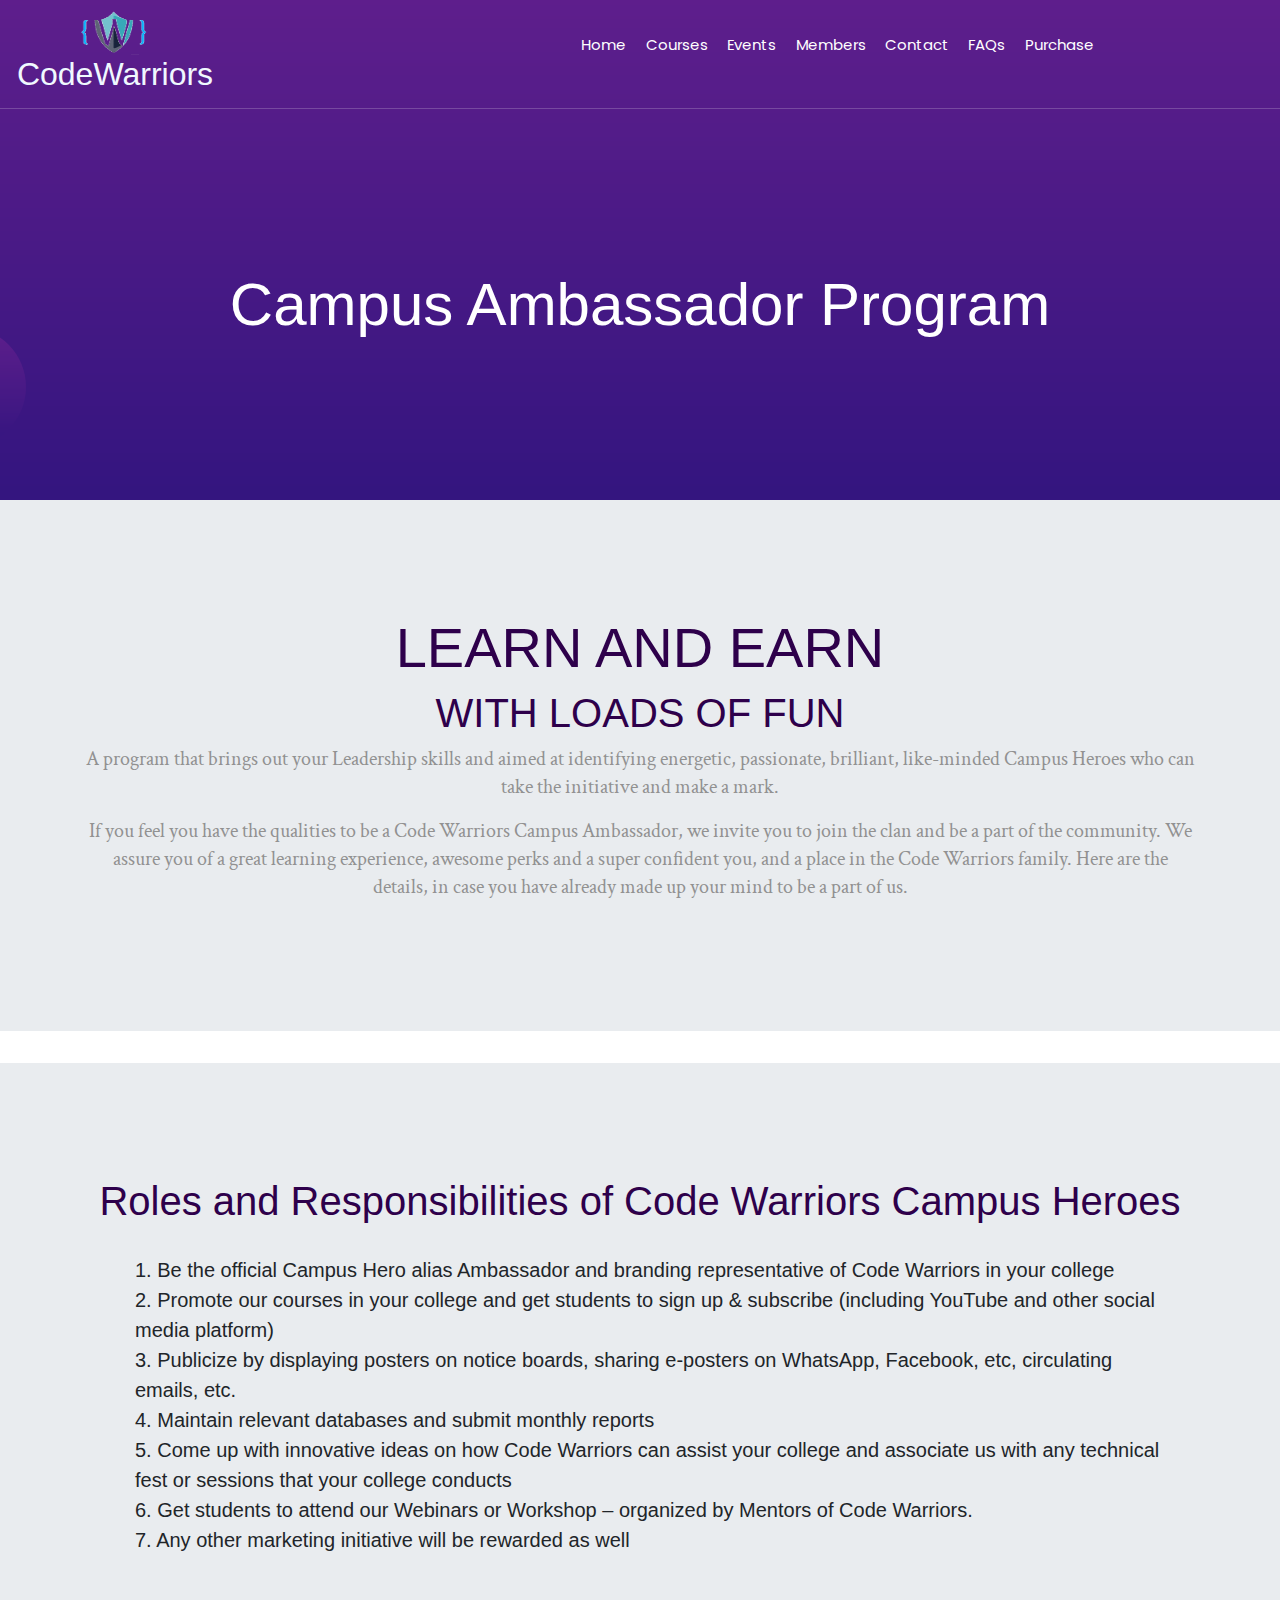
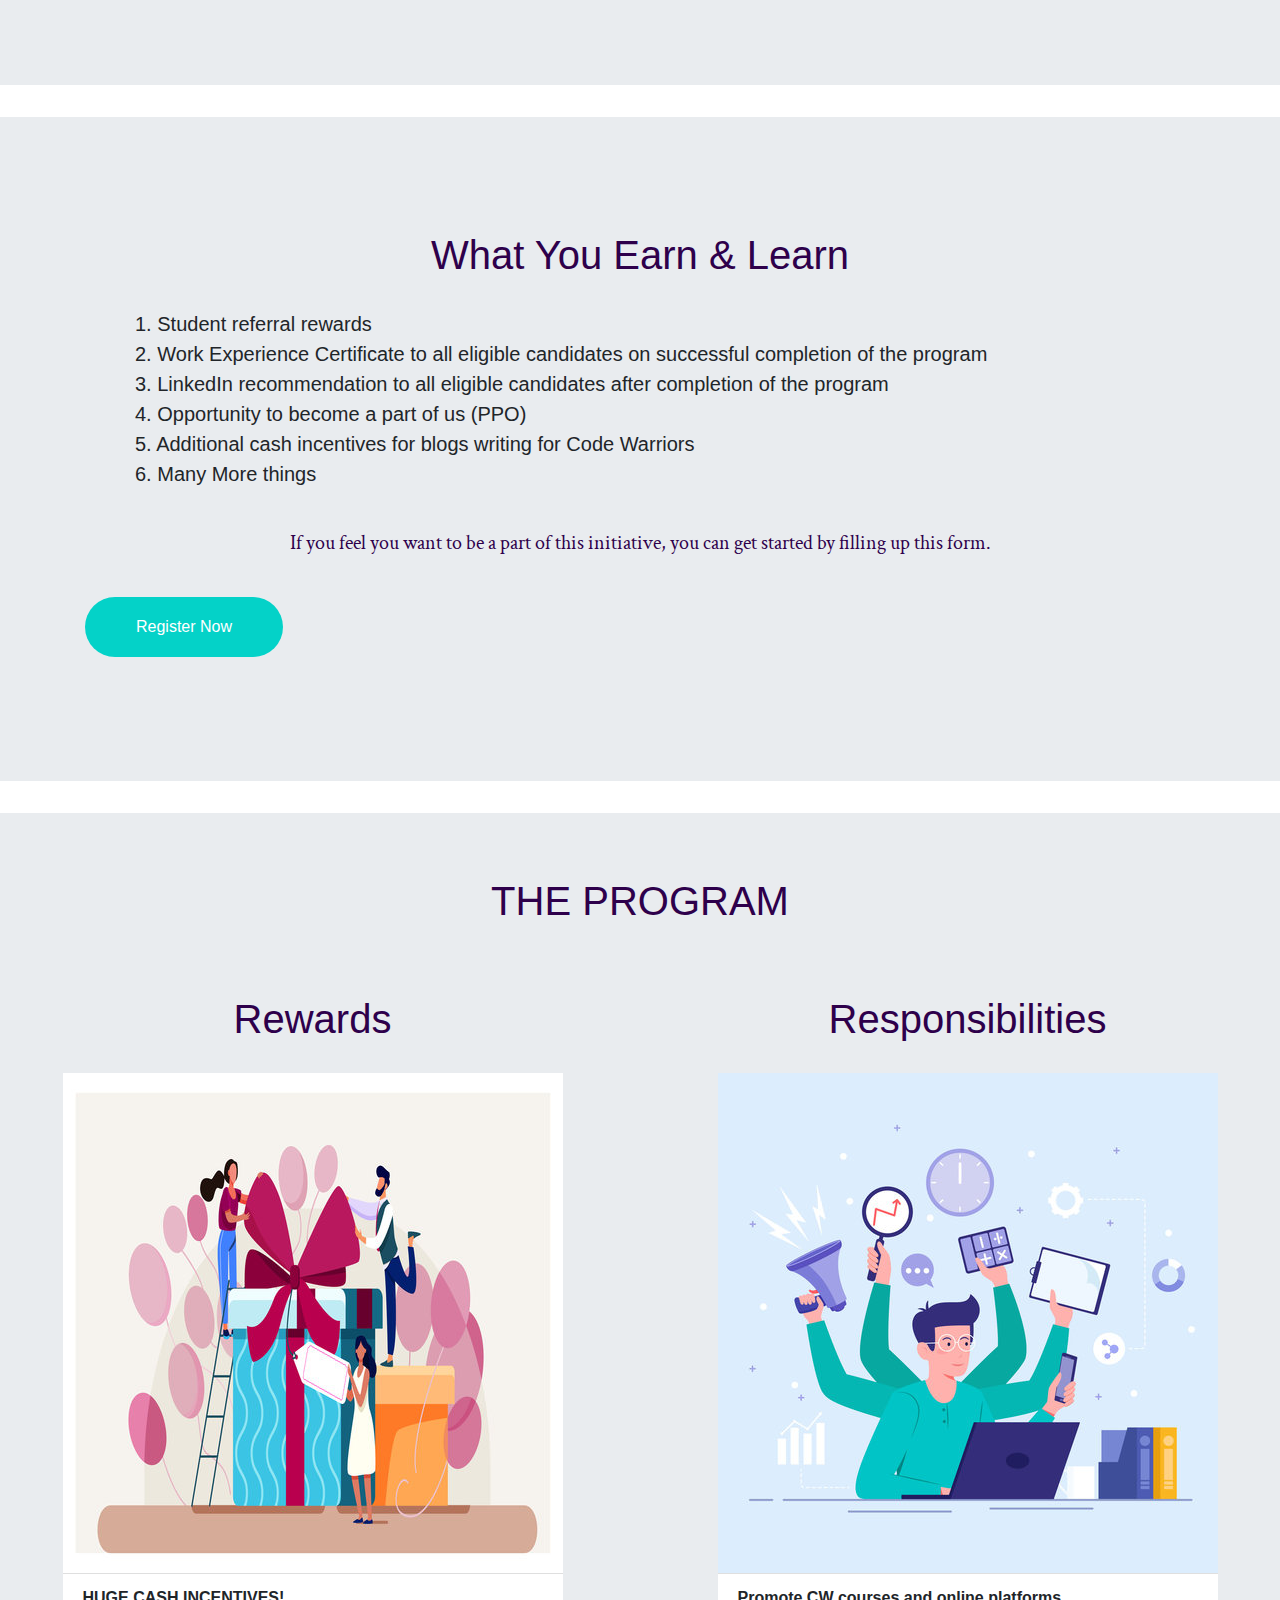
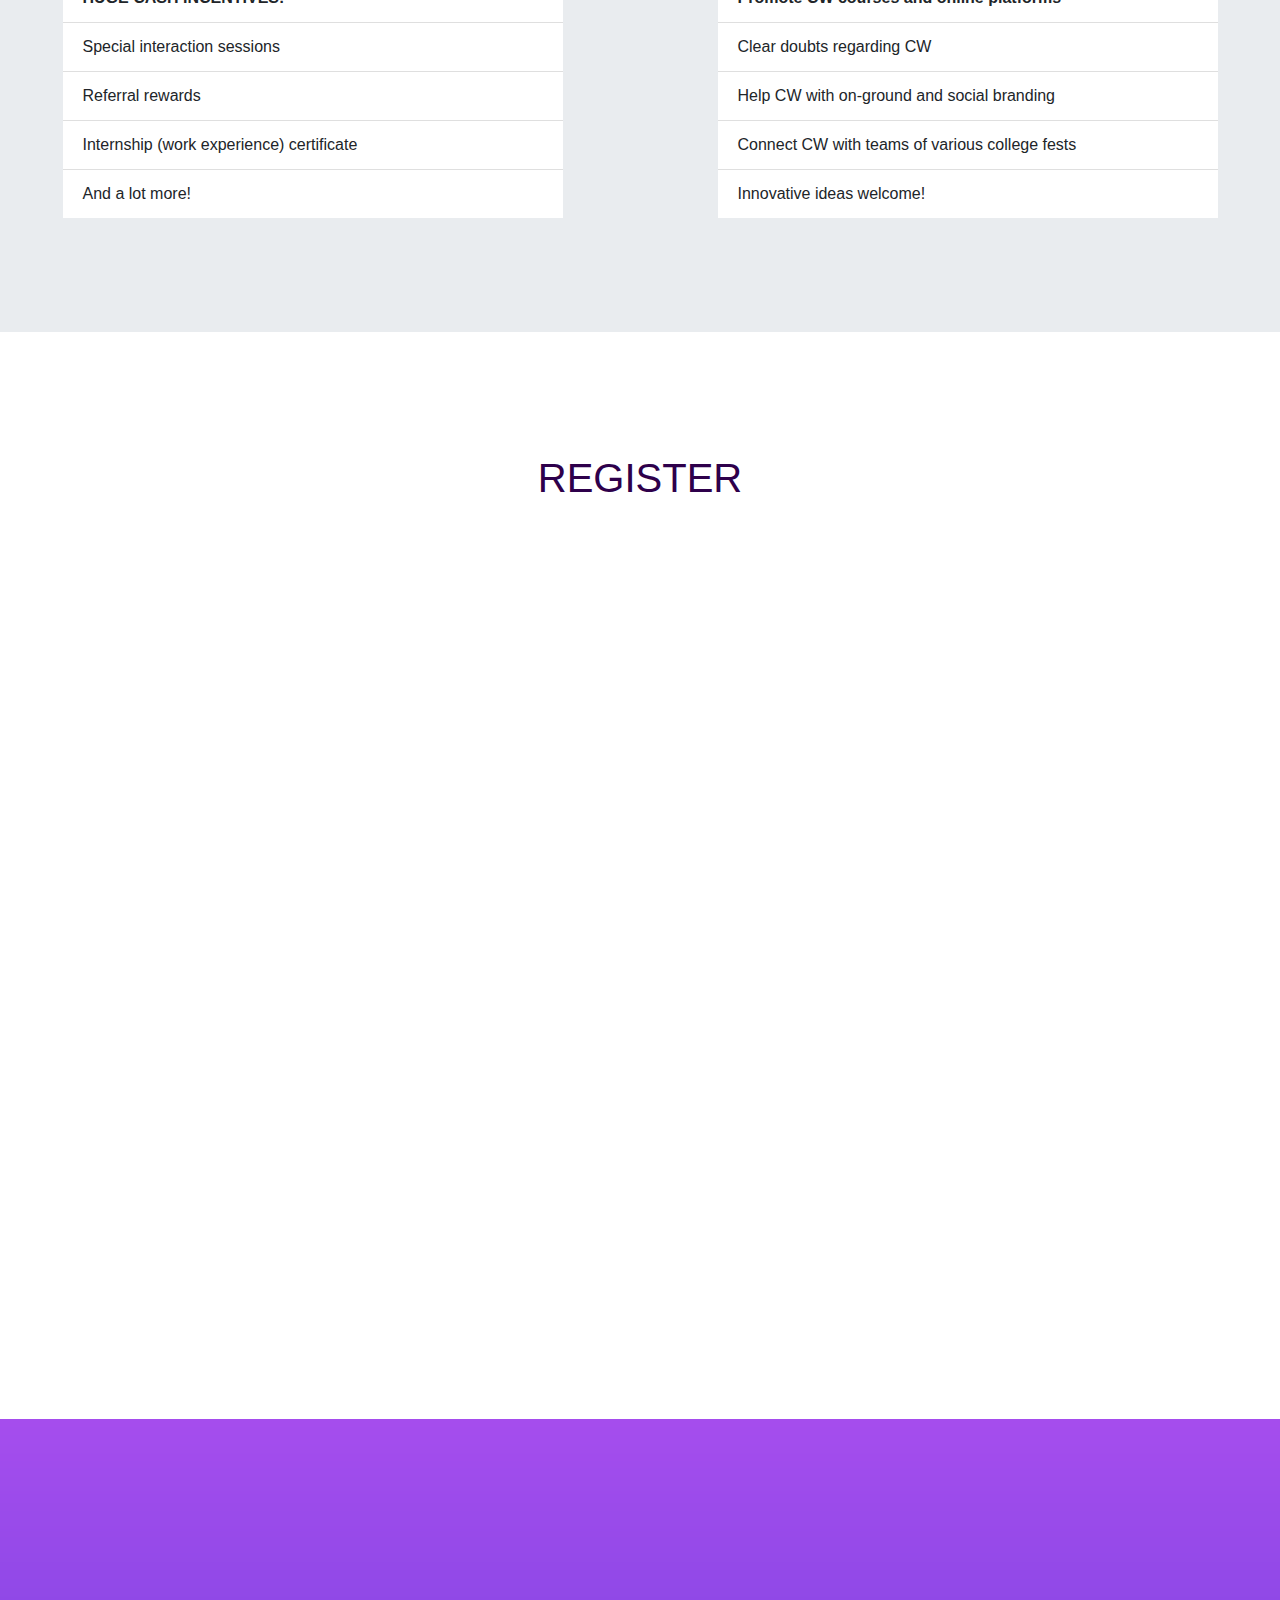
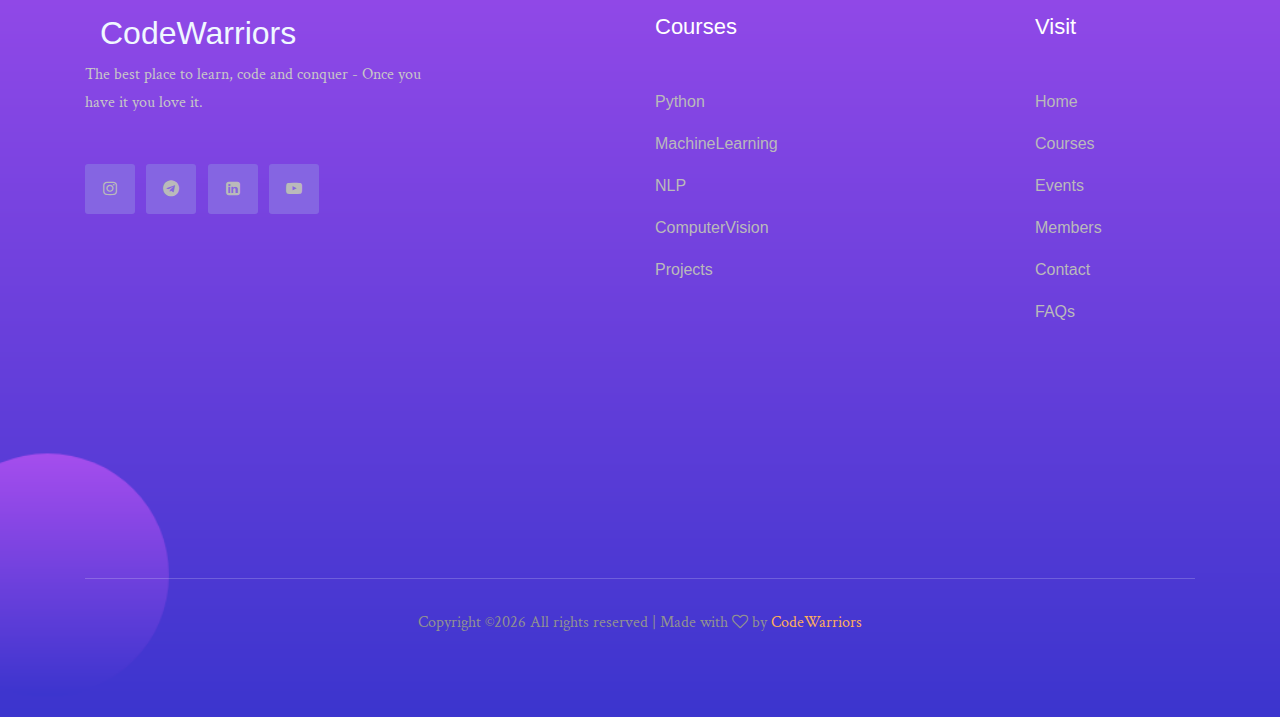
<file: ca.html>
<!doctype html>
<html class="no-js" lang="zxx">

<head>
    <meta charset="utf-8">
    <meta http-equiv="x-ua-compatible" content="ie=edge">
    <title>CodeWarriors</title>
    <meta name="description" content="">
    <meta name="viewport" content="width=device-width, initial-scale=1">

    <!-- <link rel="manifest" href="site.webmanifest"> -->
    <link rel="shortcut icon" type="image/x-icon" href="img/logo.png">
    <!-- Place favicon.ico in the root directory -->

    <!-- CSS here -->
    <link rel="stylesheet" href="css/bootstrap.min.css">
    <link rel="stylesheet" href="css/owl.carousel.min.css">
    <link rel="stylesheet" href="css/magnific-popup.css">
    <link rel="stylesheet" href="css/font-awesome.min.css">
    <link rel="stylesheet" href="css/themify-icons.css">
    <link rel="stylesheet" href="css/nice-select.css">
    <link rel="stylesheet" href="css/flaticon.css">
    <link rel="stylesheet" href="css/gijgo.css">
    <link rel="stylesheet" href="css/animate.css">
    <link rel="stylesheet" href="css/slicknav.css">
    <link rel="stylesheet" href="css/style.css">
    <link rel="stylesheet" href="styles.css">
    <link rel="stylesheet" href="https://maxcdn.bootstrapcdn.com/bootstrap/4.0.0/css/bootstrap.min.css" integrity="sha384-Gn5384xqQ1aoWXA+058RXPxPg6fy4IWvTNh0E263XmFcJlSAwiGgFAW/dAiS6JXm" crossorigin="anonymous">
    <script src="https://code.jquery.com/jquery-3.2.1.slim.min.js" integrity="sha384-KJ3o2DKtIkvYIK3UENzmM7KCkRr/rE9/Qpg6aAZGJwFDMVNA/GpGFF93hXpG5KkN" crossorigin="anonymous"></script>
<script src="https://cdnjs.cloudflare.com/ajax/libs/popper.js/1.12.9/umd/popper.min.js" integrity="sha384-ApNbgh9B+Y1QKtv3Rn7W3mgPxhU9K/ScQsAP7hUibX39j7fakFPskvXusvfa0b4Q" crossorigin="anonymous"></script>
<script src="https://maxcdn.bootstrapcdn.com/bootstrap/4.0.0/js/bootstrap.min.js" integrity="sha384-JZR6Spejh4U02d8jOt6vLEHfe/JQGiRRSQQxSfFWpi1MquVdAyjUar5+76PVCmYl" crossorigin="anonymous"></script>
    <!-- <link rel="stylesheet" href="css/responsive.css"> -->
<style>
		@media only screen and (max-width: 600px) {
	  .contact-form {
		width: 100%;
	  }
	  #reg_btn{
	   left: 26%;
	  }
	  #text_cen{
	  padding-left: 10px;
	  }
	}
	</style>
</head>


<body>

  <header>
    <div class="header-area ">
        <div id="sticky-header" class="main-header-area">
            <div class="container-fluid p-0">
                <div class="row align-items-center no-gutters">
                    <div class="col-xl-2 col-lg-2">
                        <div class="logo-img">
                            <a href="index.html">
                                <img src="img/logo.png" alt="" style="width: 100px; height: 50px;"><h2 style="color: aliceblue;">CodeWarriors</h2>
                            </a>
                        </div>
                    </div>
                    <div class="col-xl-10 col-lg-10">
                        <div class="main-menu  d-none d-lg-block" style="padding-left:200px">
                            <nav id="pad">
                                <ul id="navigation" >
                                    <li><a href="index.html">home</a></li>
                                    <li><a href="courses.html">Courses</a></li>
                                    <li><a href="elements.html">Events</a></li>
                                    <li><a href="about.html">Members</a></li>
                                    <li><a href="contact.html">Contact</a></li>
                                    <li><a href="faqs.html">FAQs</a></li>
                                    <li><a href="purchase.html">Purchase</a></li>
                                </ul>
                            </nav>
                        </div>
                    </div>
                    <div class="col-12">
                        <div class="mobile_menu d-block d-lg-none"></div>
                    </div>
                </div>
            </div>
        </div>
    </div>
</header>
<!-- header-end -->
        <!-- bradcam_area_start -->
    <div class="bradcam_area breadcam_bg overlay2">
        <h3>Campus Ambassador Program</h3>
    </div>
    <!-- bradcam_area_end -->

<!-- midlle-section start-->
<div class="jumbotron jumbotron-fluid heading">
    <div class="container">
      <h1 class="display-4">LEARN AND EARN</h1>
      <h1 class="display-6">WITH LOADS OF FUN</h1>
      <p class="lead">A program that brings out your Leadership skills and aimed at identifying energetic, passionate, brilliant, like-minded Campus Heroes who can take the initiative and make a mark.</p>
      <p class="lead">If you feel you have the qualities to be a Code Warriors Campus Ambassador, we invite you to join the clan and be a part of the community. We assure you of a great learning experience, awesome perks and a super confident you, and a place in the Code Warriors family. Here are the details, in case you have already made up your mind to be a part of us.</p>
    </div>
  </div>

  <div class="jumbotron jumbotron-fluid">
    <div class="container">
      <h1 class="display-6 heading">Roles and Responsibilities of Code Warriors Campus Heroes</h1>
      <ol type="1" class="lead list" id="text_cen">
        <li>1. Be the official Campus Hero alias Ambassador and branding representative of Code Warriors in your college</li>
        <li>2. Promote our courses in your college and get students to sign up & subscribe (including YouTube and other social media platform)</li>
        <li>3. Publicize by displaying posters on notice boards, sharing e-posters on WhatsApp, Facebook, etc, circulating emails, etc.</li>
        <li>4. Maintain relevant databases and submit monthly reports</li>
        <li>5. Come up with innovative ideas on how Code Warriors can assist your college and associate us with any technical fest or sessions that your college conducts</li>
        <li>6. Get students to attend our Webinars or Workshop – organized by Mentors of Code Warriors.</li>
        <li>7. Any other marketing initiative will be rewarded as well</li>
      </ol>
    </div>
  </div>

  <div class="jumbotron jumbotron-fluid">
    <div class="container">
      <h1 class="display-6 heading">What You Earn & Learn</h1>
      <ol class="lead list" id="text_cen">
        <li>1. Student referral rewards</li>
        <li>2. Work Experience Certificate to all eligible candidates on successful completion of the program</li>
        <li>3. LinkedIn recommendation to all eligible candidates after completion of the program</li>
        <li>4. Opportunity to become a part of us (PPO)</li>
        <li>5. Additional cash incentives for blogs writing for Code Warriors</li>
        <li>6. Many More things</li>
    </ol>
    <br>
    <p class="lead heading">If you feel you want to be a part of this initiative, you can get started by filling up this form.</p>
    <a style="text-decoration: none;" id="reg_btn" href="#register" class="boxed_btn register-btn">Register Now</a>
    </div>
  </div>
<div class="jumbotron jumbotron-fluid">
      <h1 class="display-6 heading">THE PROGRAM</h1>
      <div class="row">
        <div class="col-sm-12 col-md-12 col-lg-6 d-flex justify-content-center">
          <div class="program-img1">
              <h1 class="display-6 sub-heading">Rewards</h1>
            <img class="i1" src="images/reward.jpg" style="width: 100%;height: 500;">
            <ul class="list-group list-group-flush">
                <li class="list-group-item"><strong>HUGE CASH INCENTIVES!</strong></li>
                <li class="list-group-item">Special interaction sessions</li>
                <li class="list-group-item">Referral rewards</li>
                <li class="list-group-item">Internship (work experience) certificate</li>
                <li class="list-group-item">And a lot more!</li>
            </ul>
          </div>
        </div>
        <div class="col-sm-12 col-md-12 col-lg-6 d-flex justify-content-center">
          <div class="program-img1">
            <h1 class=" display-6 sub-heading">Responsibilities</h1>
            <img class="i2" src="images/responsebility.jpg" style="width: 100%;height: 500;">
            <ul class="list-group list-group-flush">
                <li class="list-group-item"><strong>Promote CW courses and online platforms</strong></li>
                <li class="list-group-item">Clear doubts regarding CW</li>
                <li class="list-group-item">Help CW with on-ground and social branding</li>
                <li class="list-group-item">Connect CW with teams of various college fests</li>
                <li class="list-group-item">Innovative ideas welcome!</li>
            </ul>
          </div>
        </div>
      </div>
  </div>
  <div class="col-lg-12 d-flex justify-content-center">
  <div id="register" class="d-flex justify-content-center sub-heading">
    <div class="container">
      <h1 class="sub-heading">REGISTER</h1>
      
      <iframe class="contact-form" src="https://docs.google.com/forms/d/e/1FAIpQLSc_qma8yIvnYTKRs5KDCcKegC3YhI4W5recfbLmxkqgmclQHw/viewform?embedded=true" width="700" height="800" frameborder="0" marginheight="0" marginwidth="0">Loading…</iframe>
      <!-- <iframe src="https://docs.google.com/forms/d/e/1FAIpQLSdoezsVWrooGeub_DHwpFs2BIml3qUUJe4_xCXWuJzd29E2mw/viewform?embedded=true" width="1000" height="1266" frameborder="0" marginheight="0" marginwidth="0" scrolling='no'>Loading…</iframe> -->
    </div>
  </div>
</div>


<!-- footer -->
<footer class="footer footer_bg_1">
    <div class="footer_top">
        <div class="container">
            <div class="row">
                <div class="col-xl-4 col-md-6 col-lg-5">
                    <div class="footer_widget">
                        <div class="col-xl-2 col-lg-2">
                            <div class="logo-img" >
                                <a href="index.html">
                                    <h2 style="color: aliceblue;">CodeWarriors</h2>
                                </a>
                            </div>
                        </div>
                        <p>
                            The best place to learn, code and conquer - Once you have it you love it.
                        </p>
                        <div class="socail_links">
                            <ul>
                                <li>
                                    <a href="https://www.instagram.com/codewarriors2020/" target="__blank">
                                        <i class="fa fa-instagram"></i>
                                    </a>
                                </li>
                                <li>
                                    <a href="https://t.me/MLislove" target="__blank">
                                        <i class="fa fa-telegram"></i>
                                    </a>
                                </li>
                                <li>
                                    <a href="https://www.linkedin.com/company/codewarriors/" target="__blank">
                                        <i class="fa fa-linkedin-square"></i>
                                    </a>
                                </li>
                                <li>
                                    <a href="https://www.youtube.com/CodeWarriors" target="__blank">
                                        <i class="fa fa-youtube-play"></i>
                                    </a>
                                </li>
                            </ul>
                        </div>

                    </div>
                </div>
                <div class="col-xl-4 offset-xl-2 col-md-6 col-lg-4" >
                    <div class="footer_widget">
                        <h3 class="footer_title">
                            Courses
                        </h3>
                        <ul>
                            <li><a href="https://www.youtube.com/watch?v=TVU-DVNiOWc&list=PLZV4RP3aP3FDCxF89ypKCgQD_ePnMjsqS" target="_blank">Python</a></li>
                            <li><a href="https://www.youtube.com/playlist?list=PLZV4RP3aP3FBwC1KtpFUgTU6KFPJzJ_JD" target="_blank"> MachineLearning</a></li>
                            <li><a href="https://www.youtube.com/playlist?list=PLZV4RP3aP3FCxidsDQ340SrMA9TrhcOyw" target="_blank">NLP</a></li>
                            <li><a href="https://www.youtube.com/playlist?list=PLZV4RP3aP3FAO4UuQTVBreZtHckUw3ZlH" target="_blank">ComputerVision</a></li>
                            <li><a href="https://www.youtube.com/playlist?list=PLZV4RP3aP3FCVRP8amtMDih1vIlrAyieN" target="_blank">Projects</a></li>
                        </ul>

                    </div>
                </div>
                <div class="col-xl-2 col-md-6 col-lg-3">
                    <div class="footer_widget">
                        <h3 class="footer_title">
                            Visit
                        </h3>
                        <ul>
                            <li><a href="index.html">Home</a></li>
                            <li><a href="courses.html">Courses</a></li>
                            <li><a href="elements.html">Events</a></li>
                            <li><a href="about.html"> Members</a></li>
                            <li><a href="contact.html"> Contact</a></li>
                            <li><a href="faqs.html">FAQs</a></li>
                        </ul>
                    </div>
                </div>
            </div>
        </div>
    </div>
    <div class="copy-right_text">
        <div class="container">
            <div class="footer_border"></div>
            <div class="row">
                <div class="col-xl-12">
                    <p class="copy_right text-center">
                        <!-- Link back to Colorlib can't be removed. Template is licensed under CC BY 3.0. -->
  Copyright &copy;<script>document.write(new Date().getFullYear());</script> All rights reserved | Made with <i class="fa fa-heart-o" aria-hidden="true"></i> by <a href="#">CodeWarriors</a>
  <!-- Link back to Colorlib can't be removed. Template is licensed under CC BY 3.0. -->
                    </p>
                </div>
            </div>
        </div>
    </div>
  </footer>
  <!-- footer -->

    <!-- form itself end-->
    <form id="test-form" class="white-popup-block mfp-hide">
        <div class="popup_box ">
            <div class="popup_inner">
                <div class="logo text-center">
                    <a href="#">
                        <img src="img/form-logo.png" alt="">
                    </a>
                </div>
                <h3>Sign in</h3>
                <form action="#">
                    <div class="row">
                        <div class="col-xl-12 col-md-12">
                            <input type="email" placeholder="Enter email">
                        </div>
                        <div class="col-xl-12 col-md-12">
                            <input type="password" placeholder="Password">
                        </div>
                        <div class="col-xl-12">
                            <button type="submit" class="boxed_btn_orange">Sign in</button>
                        </div>
                    </div>
                </form>
                <p class="doen_have_acc">Don’t have an account? <a class="dont-hav-acc" href="#test-form2">Sign Up</a>
                </p>
            </div>
        </div>
    </form>
    <!-- form itself end -->

    <!-- form itself end-->
    <form id="test-form2" class="white-popup-block mfp-hide">
        <div class="popup_box ">
            <div class="popup_inner">
                <div class="logo text-center">
                    <a href="#">
                        <img src="img/form-logo.png" alt="">
                    </a>
                </div>
                <h3>Resistration</h3>
                <form action="#">
                    <div class="row">
                        <div class="col-xl-12 col-md-12">
                            <input type="email" placeholder="Enter email">
                        </div>
                        <div class="col-xl-12 col-md-12">
                            <input type="password" placeholder="Password">
                        </div>
                        <div class="col-xl-12 col-md-12">
                            <input type="Password" placeholder="Confirm password">
                        </div>
                        <div class="col-xl-12">
                            <button type="submit" class="boxed_btn_orange">Sign Up</button>
                        </div>
                    </div>
                </form>
            </div>
        </div>
    </form>
    <!-- form itself end -->


    <!-- JS here -->
    <script src="js/vendor/modernizr-3.5.0.min.js"></script>
    <script src="js/vendor/jquery-1.12.4.min.js"></script>
    <script src="js/popper.min.js"></script>
    <script src="js/bootstrap.min.js"></script>
    <script src="js/owl.carousel.min.js"></script>
    <script src="js/isotope.pkgd.min.js"></script>
    <script src="js/ajax-form.js"></script>
    <script src="js/waypoints.min.js"></script>
    <script src="js/jquery.counterup.min.js"></script>
    <script src="js/imagesloaded.pkgd.min.js"></script>
    <script src="js/scrollIt.js"></script>
    <script src="js/jquery.scrollUp.min.js"></script>
    <script src="js/wow.min.js"></script>
    <script src="js/nice-select.min.js"></script>
    <script src="js/jquery.slicknav.min.js"></script>
    <script src="js/jquery.magnific-popup.min.js"></script>
    <script src="js/plugins.js"></script>
    <script src="js/gijgo.min.js"></script>

    <!--contact js-->
    <script src="js/contact.js"></script>
    <script src="js/jquery.ajaxchimp.min.js"></script>
    <script src="js/jquery.form.js"></script>
    <script src="js/jquery.validate.min.js"></script>
    <script src="js/mail-script.js"></script>

    <script src="js/main.js"></script>
</body>

</html>
</file>
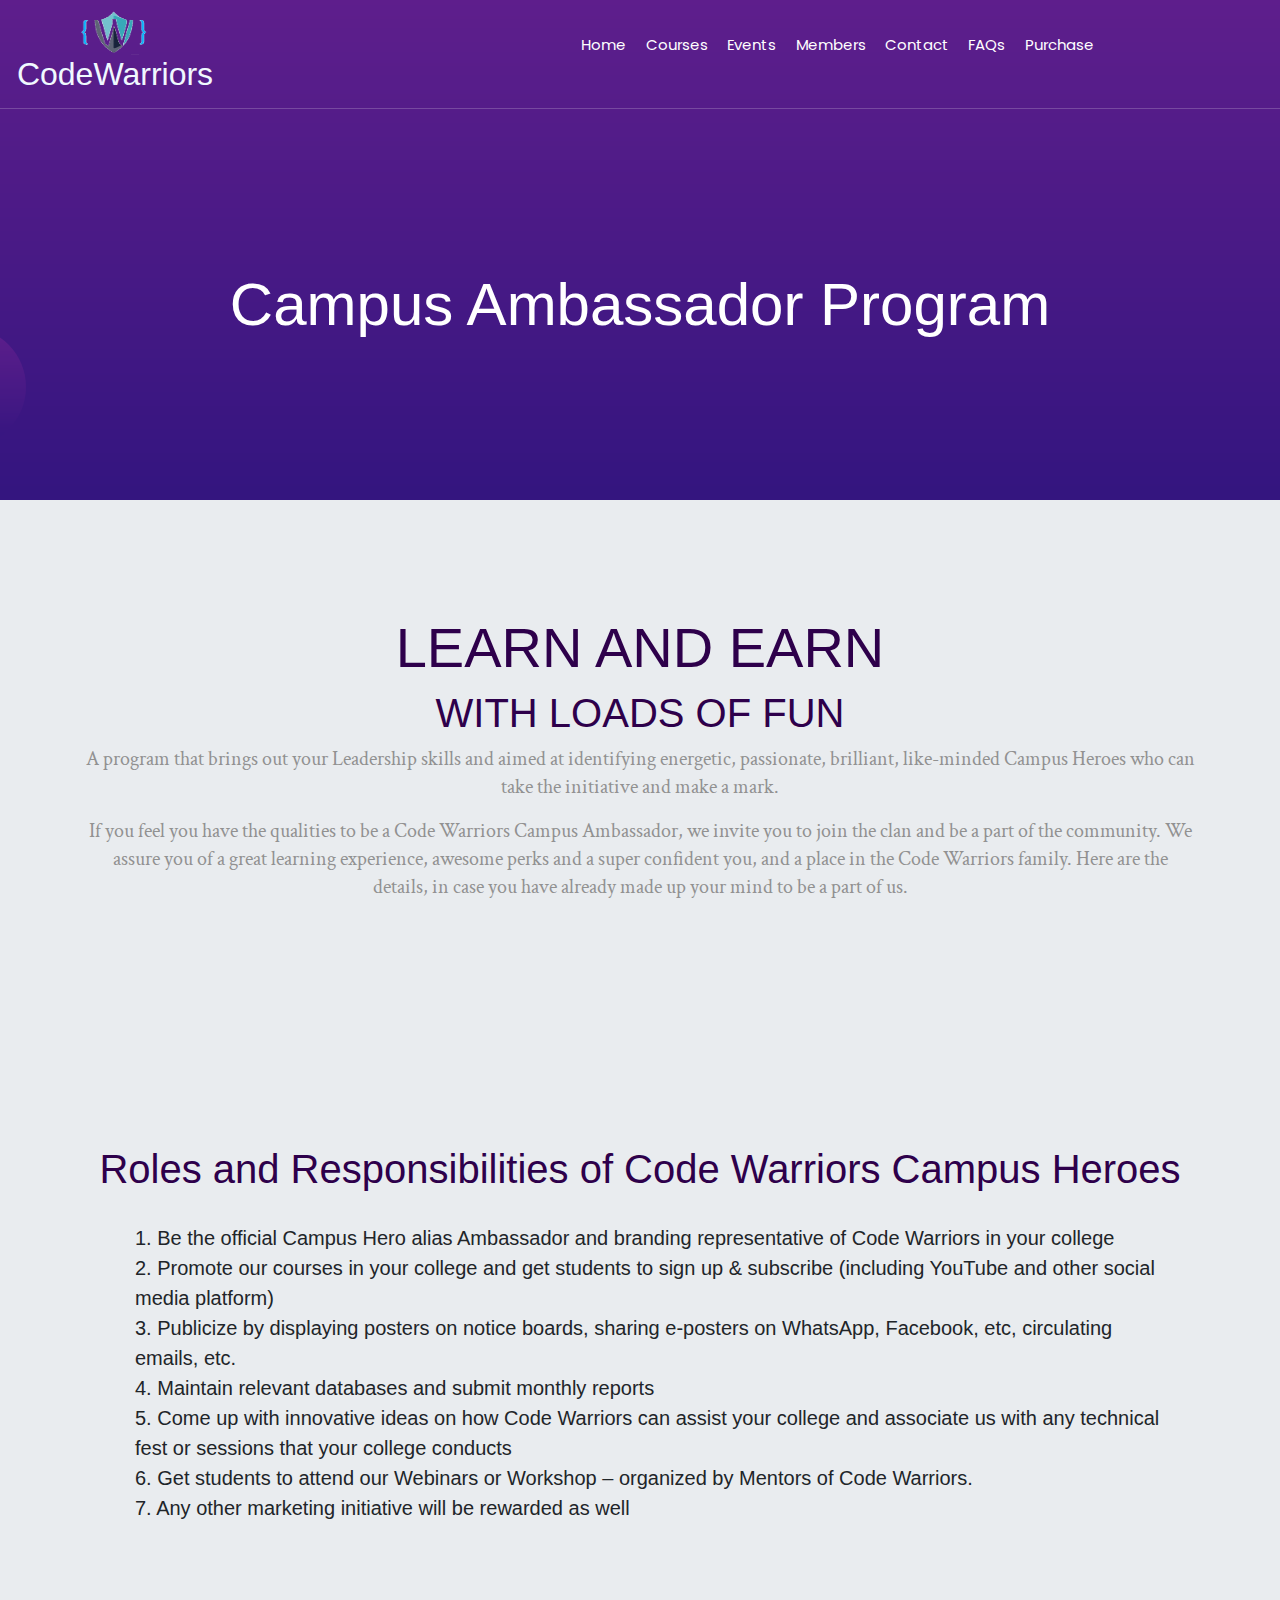
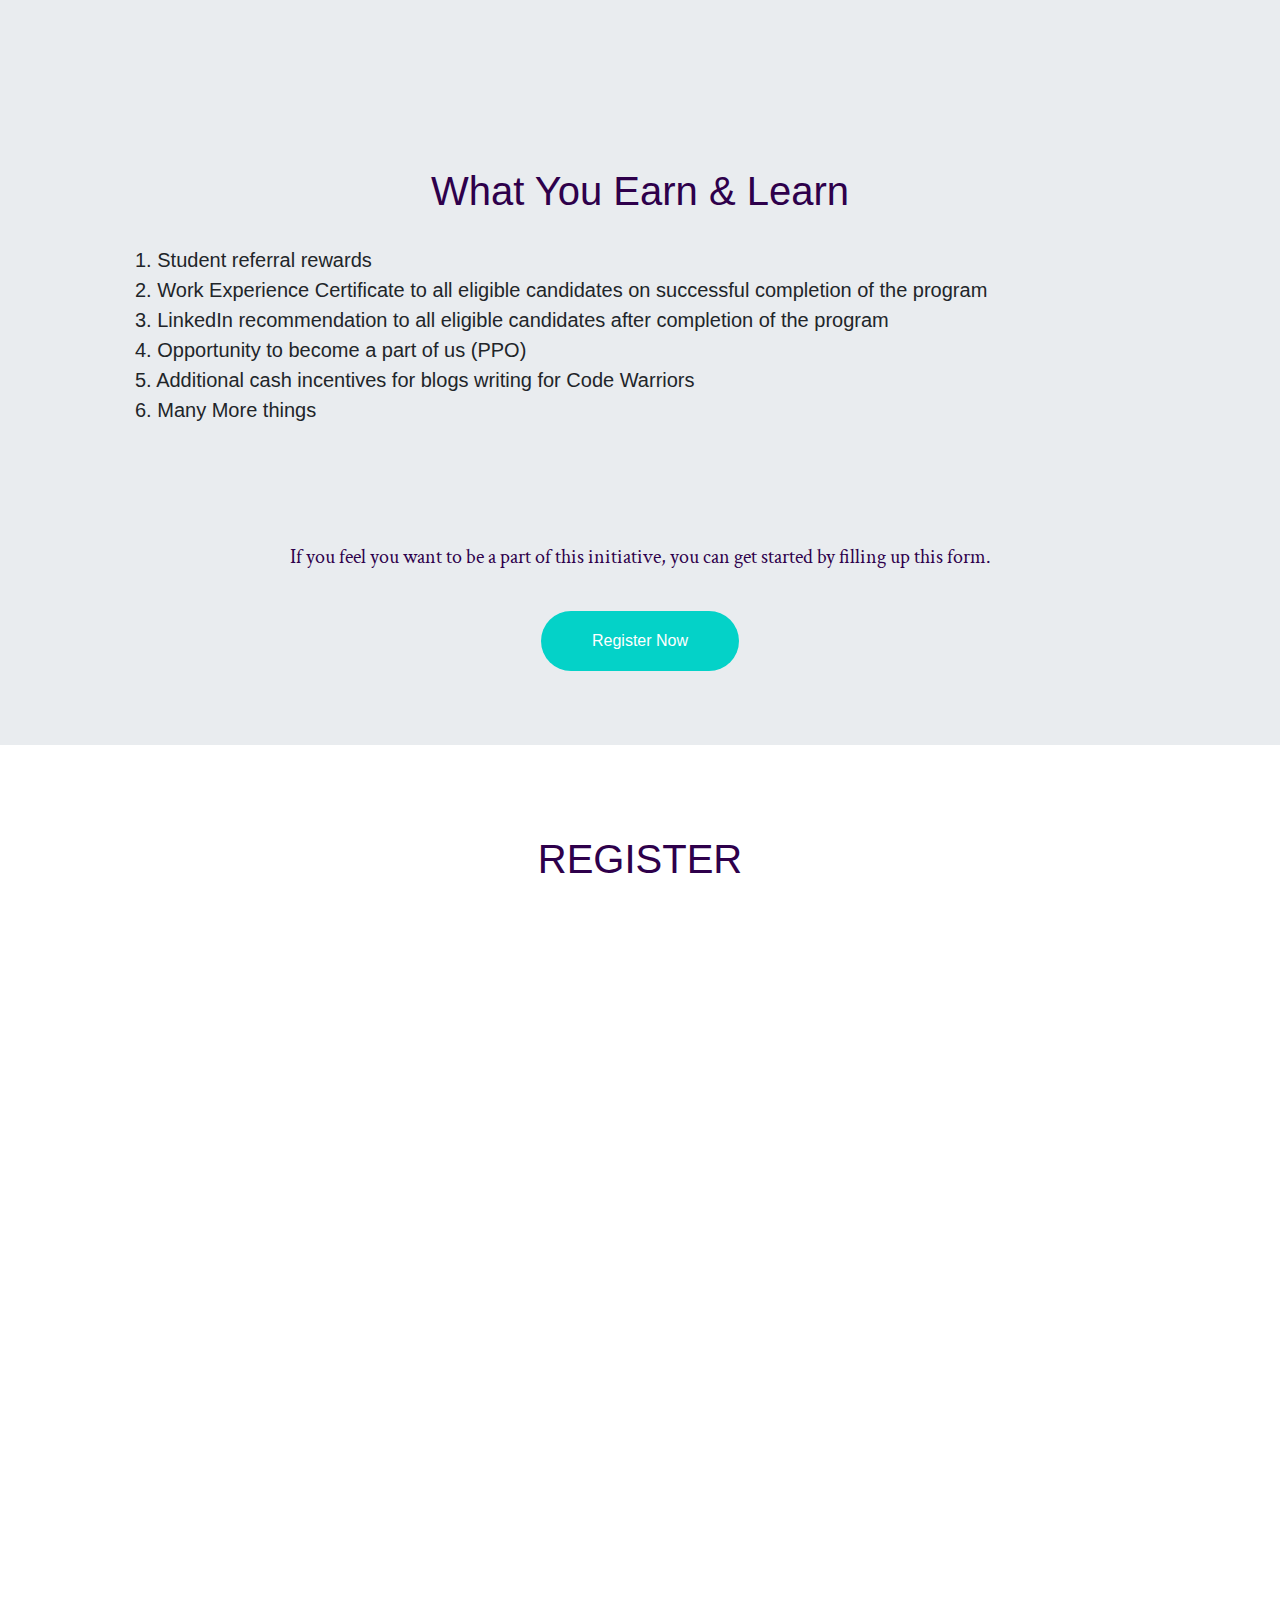
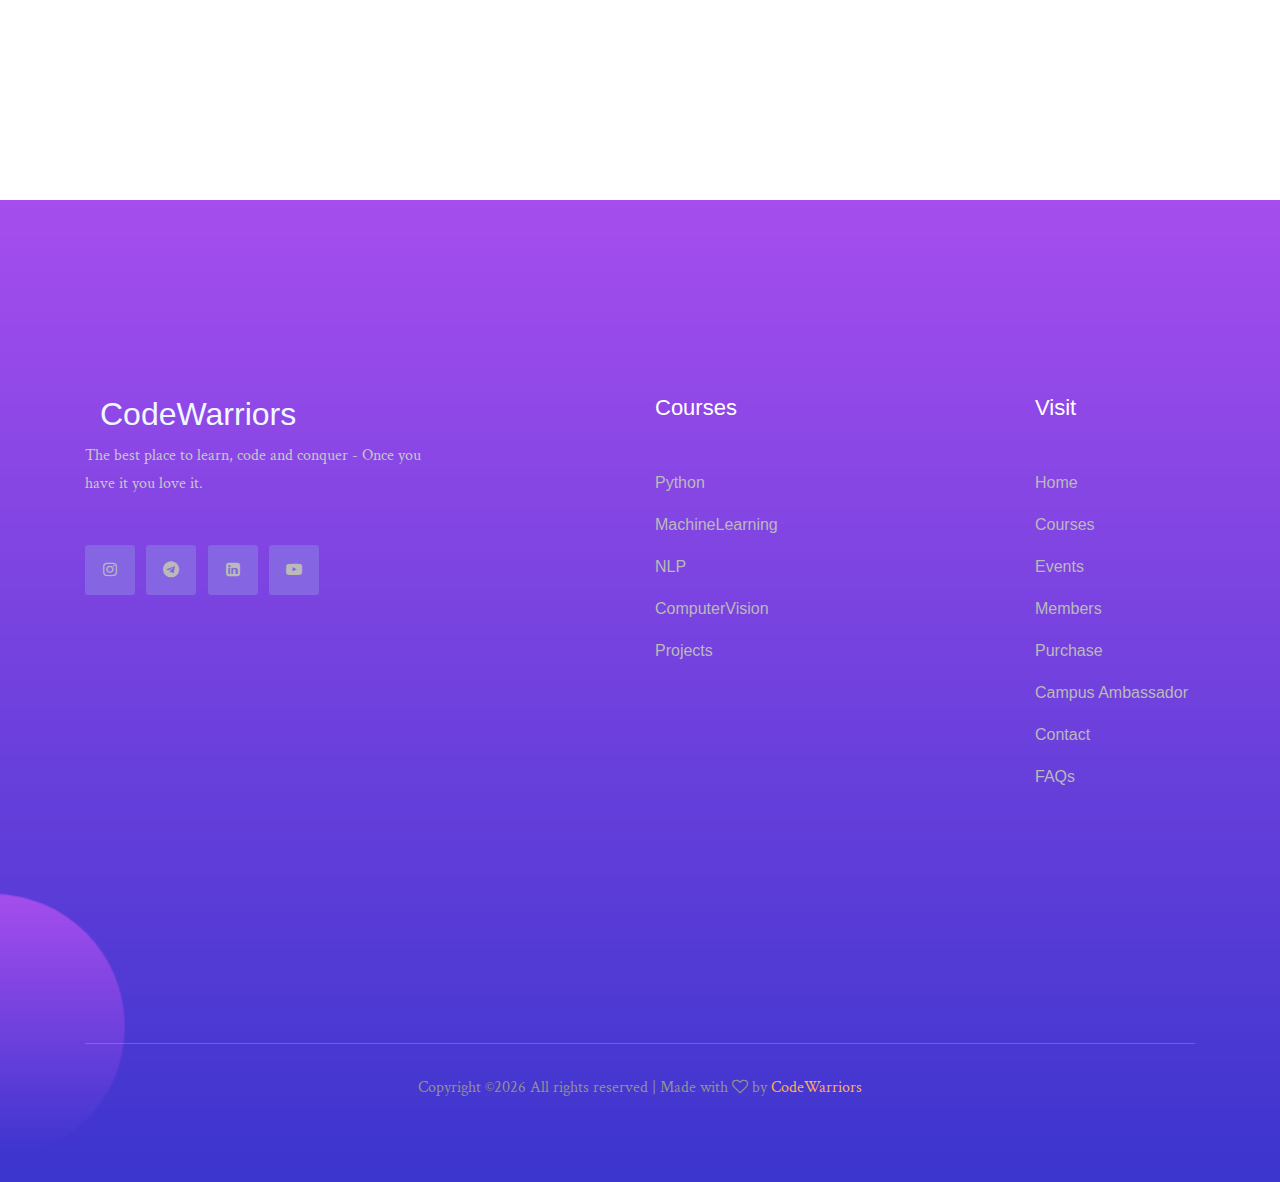
<file: campus_ambassador.html>
<!doctype html>
<html class="no-js" lang="zxx">

<head>
    <meta charset="utf-8">
    <meta http-equiv="x-ua-compatible" content="ie=edge">
    <title>CodeWarriors</title>
    <meta name="description" content="">
    <meta name="viewport" content="width=device-width, initial-scale=1">

    <!-- <link rel="manifest" href="site.webmanifest"> -->
    <link rel="shortcut icon" type="image/x-icon" href="img/logo.png">
    <!-- Place favicon.ico in the root directory -->

    <!-- CSS here -->
    <link rel="stylesheet" href="css/bootstrap.min.css">
    <link rel="stylesheet" href="css/owl.carousel.min.css">
    <link rel="stylesheet" href="css/magnific-popup.css">
    <link rel="stylesheet" href="css/font-awesome.min.css">
    <link rel="stylesheet" href="css/themify-icons.css">
    <link rel="stylesheet" href="css/nice-select.css">
    <link rel="stylesheet" href="css/flaticon.css">
    <link rel="stylesheet" href="css/gijgo.css">
    <link rel="stylesheet" href="css/animate.css">
    <link rel="stylesheet" href="css/slicknav.css">
    <link rel="stylesheet" href="css/style.css">
    <link rel="stylesheet" href="styles.css">
    <link rel="stylesheet" href="https://maxcdn.bootstrapcdn.com/bootstrap/4.0.0/css/bootstrap.min.css" integrity="sha384-Gn5384xqQ1aoWXA+058RXPxPg6fy4IWvTNh0E263XmFcJlSAwiGgFAW/dAiS6JXm" crossorigin="anonymous">
    <script src="https://code.jquery.com/jquery-3.2.1.slim.min.js" integrity="sha384-KJ3o2DKtIkvYIK3UENzmM7KCkRr/rE9/Qpg6aAZGJwFDMVNA/GpGFF93hXpG5KkN" crossorigin="anonymous"></script>
<script src="https://cdnjs.cloudflare.com/ajax/libs/popper.js/1.12.9/umd/popper.min.js" integrity="sha384-ApNbgh9B+Y1QKtv3Rn7W3mgPxhU9K/ScQsAP7hUibX39j7fakFPskvXusvfa0b4Q" crossorigin="anonymous"></script>
<script src="https://maxcdn.bootstrapcdn.com/bootstrap/4.0.0/js/bootstrap.min.js" integrity="sha384-JZR6Spejh4U02d8jOt6vLEHfe/JQGiRRSQQxSfFWpi1MquVdAyjUar5+76PVCmYl" crossorigin="anonymous"></script>
    <!-- <link rel="stylesheet" href="css/responsive.css"> -->

</head>


<body>

  <header>
    <div class="header-area ">
        <div id="sticky-header" class="main-header-area">
            <div class="container-fluid p-0">
                <div class="row align-items-center no-gutters">
                    <div class="col-xl-2 col-lg-2">
                        <div class="logo-img">
                            <a href="index.html">
                                <img src="img/logo.png" alt="" style="width: 100px; height: 50px;"><h2 style="color: aliceblue;">CodeWarriors</h2>
                            </a>
                        </div>
                    </div>
                    <div class="col-xl-10 col-lg-10">
                        <div class="main-menu  d-none d-lg-block" style="padding-left:200px">
                            <nav id="pad">
                                <ul id="navigation" >
                                    <li><a href="index.html">home</a></li>
                                    <li><a href="courses.html">Courses</a></li>
                                    <li><a href="elements.html">Events</a></li>
                                    <li><a href="about.html">Members</a></li>
                                    <li><a href="contact.html">Contact</a></li>
                                    <li><a href="faqs.html">FAQs</a></li>
                                    <li><a href="purchase.html">Purchase</a></li>
                                </ul>
                            </nav>
                        </div>
                    </div>
                    <div class="col-12">
                        <div class="mobile_menu d-block d-lg-none"></div>
                    </div>
                </div>
            </div>
        </div>
    </div>
</header>
<!-- header-end -->
        <!-- bradcam_area_start -->
    <div class="bradcam_area breadcam_bg overlay2">
        <h3>Campus Ambassador Program</h3>
    </div>
    <!-- bradcam_area_end -->

<!-- midlle-section start-->
<div class="jumbotron jumbotron-fluid heading">
    <div class="container">
      <h1 class="display-4">LEARN AND EARN</h1>
      <h1 class="display-6">WITH LOADS OF FUN</h1>
      <p class="lead">A program that brings out your Leadership skills and aimed at identifying energetic, passionate, brilliant, like-minded Campus Heroes who can take the initiative and make a mark.</p>
      <p class="lead">If you feel you have the qualities to be a Code Warriors Campus Ambassador, we invite you to join the clan and be a part of the community. We assure you of a great learning experience, awesome perks and a super confident you, and a place in the Code Warriors family. Here are the details, in case you have already made up your mind to be a part of us.</p>
    </div>
  </div>

  <div class="jumbotron jumbotron-fluid">
    <div class="container">
      <h1 class="display-6 heading">Roles and Responsibilities of Code Warriors Campus Heroes</h1>
      <ol type="1" class="lead list">
        <li>1. Be the official Campus Hero alias Ambassador and branding representative of Code Warriors in your college</li>
        <li>2. Promote our courses in your college and get students to sign up & subscribe (including YouTube and other social media platform)</li>
        <li>3. Publicize by displaying posters on notice boards, sharing e-posters on WhatsApp, Facebook, etc, circulating emails, etc.</li>
        <li>4. Maintain relevant databases and submit monthly reports</li>
        <li>5. Come up with innovative ideas on how Code Warriors can assist your college and associate us with any technical fest or sessions that your college conducts</li>
        <li>6. Get students to attend our Webinars or Workshop – organized by Mentors of Code Warriors.</li>
        <li>7. Any other marketing initiative will be rewarded as well</li>
      </ol>
    </div>
  </div>

  <div class="jumbotron jumbotron-fluid">
    <div class="container">
      <h1 class="display-6 heading">What You Earn & Learn</h1>
      <ol class="lead list">
        <li>1. Student referral rewards</li>
        <li>2. Work Experience Certificate to all eligible candidates on successful completion of the program</li>
        <li>3. LinkedIn recommendation to all eligible candidates after completion of the program</li>
        <li>4. Opportunity to become a part of us (PPO)</li>
        <li>5. Additional cash incentives for blogs writing for Code Warriors</li>
        <li>6. Many More things</li>
    </ol>
    <br>
    </div>
  </div>

  <style media="screen">
  .anbg{
    margin-top: -100px;
  }
  </style>

  <div class="jumbotron jumbotron-fluid anbg">
  <p class="lead heading">If you feel you want to be a part of this initiative, you can get started by filling up this form.</p>
  <div class="d-flex justify-content-center">
    <a style="text-decoration: none;" href="#register" class="boxed_btn register-btn">Register Now</a>
  </div>
  </div>
<!-- form section-->

<div class="col-lg-12 d-flex justify-content-center">
<div id="register" class="d-flex justify-content-center sub-heading">
  <div class="container">
    <h1 class="sub-heading">REGISTER</h1>
    <style media="screen">
    .jumbotron{
      margin-bottom: 0px;
    }
    /* Smartphones (landscape) ----------- */
    @media only screen
    and (min-width : 380px) {
    iframe{
      width: 350px;
    }
    }

    @media only screen
    and (min-width : 520px) {
    iframe{
      width: 440px;
    }
    }

    @media only screen
    and (min-width : 640px) {
    iframe{
      width: 530px;
    }
    }
    /* Smartphones (portrait) ----------- */
    @media only screen
    and (min-width : 800px) {
    iframe{
      width: 630px;
    }
    }


    </style>
    <iframe class='contact-form' src="https://docs.google.com/forms/d/e/1FAIpQLSc_qma8yIvnYTKRs5KDCcKegC3YhI4W5recfbLmxkqgmclQHw/viewform?embedded=true" height="800" frameborder="0" marginheight="0" marginwidth="0">Loading…</iframe>
    <!-- <iframe src="https://docs.google.com/forms/d/e/1FAIpQLSdoezsVWrooGeub_DHwpFs2BIml3qUUJe4_xCXWuJzd29E2mw/viewform?embedded=true" width="1000" height="1266" frameborder="0" marginheight="0" marginwidth="0" scrolling='no'>Loading…</iframe> -->
  </div>
</div>
</div>
<!-- footer -->
<footer class="footer footer_bg_1">
    <div class="footer_top">
        <div class="container">
            <div class="row">
                <div class="col-xl-4 col-md-6 col-lg-5">
                    <div class="footer_widget">
                        <div class="col-xl-2 col-lg-2">
                            <div class="logo-img" >
                                <a href="index.html">
                                    <h2 style="color: aliceblue;">CodeWarriors</h2>
                                </a>
                            </div>
                        </div>
                        <p>
                            The best place to learn, code and conquer - Once you have it you love it.
                        </p>
                        <div class="socail_links">
                            <ul>
                                <li>
                                    <a href="https://www.instagram.com/codewarriors2020/" target="__blank">
                                        <i class="fa fa-instagram"></i>
                                    </a>
                                </li>
                                <li>
                                    <a href="https://t.me/MLislove" target="__blank">
                                        <i class="fa fa-telegram"></i>
                                    </a>
                                </li>
                                <li>
                                    <a href="https://www.linkedin.com/company/codewarriors/" target="__blank">
                                        <i class="fa fa-linkedin-square"></i>
                                    </a>
                                </li>
                                <li>
                                    <a href="https://www.youtube.com/CodeWarriors" target="__blank">
                                        <i class="fa fa-youtube-play"></i>
                                    </a>
                                </li>
                            </ul>
                        </div>

                    </div>
                </div>
                <div class="col-xl-4 offset-xl-2 col-md-6 col-lg-4" >
                    <div class="footer_widget">
                        <h3 class="footer_title">
                            Courses
                        </h3>
                        <ul>
                            <li><a href="https://www.youtube.com/watch?v=TVU-DVNiOWc&list=PLZV4RP3aP3FDCxF89ypKCgQD_ePnMjsqS" target="_blank">Python</a></li>
                            <li><a href="https://www.youtube.com/playlist?list=PLZV4RP3aP3FBwC1KtpFUgTU6KFPJzJ_JD" target="_blank"> MachineLearning</a></li>
                            <li><a href="https://www.youtube.com/playlist?list=PLZV4RP3aP3FCxidsDQ340SrMA9TrhcOyw" target="_blank">NLP</a></li>
                            <li><a href="https://www.youtube.com/playlist?list=PLZV4RP3aP3FAO4UuQTVBreZtHckUw3ZlH" target="_blank">ComputerVision</a></li>
                            <li><a href="https://www.youtube.com/playlist?list=PLZV4RP3aP3FCVRP8amtMDih1vIlrAyieN" target="_blank">Projects</a></li>
                        </ul>

                    </div>
                </div>
                <div class="col-xl-2 col-md-6 col-lg-3">
                    <div class="footer_widget">
                        <h3 class="footer_title">
                            Visit
                        </h3>
                        <ul>
                            <li><a href="index.html">Home</a></li>
                            <li><a href="courses.html">Courses</a></li>
                            <li><a href="elements.html">Events</a></li>
                            <li><a href="about.html"> Members</a></li>
                            <li><a href="purchase.html">Purchase</a></li>
                            <li><a href="campus_ambassador.html">Campus Ambassador</a></li>
                            <li><a href="contact.html"> Contact</a></li>
                            <li><a href="faqs.html">FAQs</a></li>
                        </ul>
                    </div>
                </div>
            </div>
        </div>
    </div>
    <div class="copy-right_text">
        <div class="container">
            <div class="footer_border"></div>
            <div class="row">
                <div class="col-xl-12">
                    <p class="copy_right text-center">
                        <!-- Link back to Colorlib can't be removed. Template is licensed under CC BY 3.0. -->
  Copyright &copy;<script>document.write(new Date().getFullYear());</script> All rights reserved | Made with <i class="fa fa-heart-o" aria-hidden="true"></i> by <a href="#">CodeWarriors</a>
  <!-- Link back to Colorlib can't be removed. Template is licensed under CC BY 3.0. -->
                    </p>
                </div>
            </div>
        </div>
    </div>
  </footer>
  <!-- footer -->

    <!-- form itself end-->
    <form id="test-form" class="white-popup-block mfp-hide">
        <div class="popup_box ">
            <div class="popup_inner">
                <div class="logo text-center">
                    <a href="#">
                        <img src="img/form-logo.png" alt="">
                    </a>
                </div>
                <h3>Sign in</h3>
                <form action="#">
                    <div class="row">
                        <div class="col-xl-12 col-md-12">
                            <input type="email" placeholder="Enter email">
                        </div>
                        <div class="col-xl-12 col-md-12">
                            <input type="password" placeholder="Password">
                        </div>
                        <div class="col-xl-12">
                            <button type="submit" class="boxed_btn_orange">Sign in</button>
                        </div>
                    </div>
                </form>
                <p class="doen_have_acc">Don’t have an account? <a class="dont-hav-acc" href="#test-form2">Sign Up</a>
                </p>
            </div>
        </div>
    </form>
    <!-- form itself end -->

    <!-- form itself end-->
    <form id="test-form2" class="white-popup-block mfp-hide">
        <div class="popup_box ">
            <div class="popup_inner">
                <div class="logo text-center">
                    <a href="#">
                        <img src="img/form-logo.png" alt="">
                    </a>
                </div>
                <h3>Resistration</h3>
                <form action="#">
                    <div class="row">
                        <div class="col-xl-12 col-md-12">
                            <input type="email" placeholder="Enter email">
                        </div>
                        <div class="col-xl-12 col-md-12">
                            <input type="password" placeholder="Password">
                        </div>
                        <div class="col-xl-12 col-md-12">
                            <input type="Password" placeholder="Confirm password">
                        </div>
                        <div class="col-xl-12">
                            <button type="submit" class="boxed_btn_orange">Sign Up</button>
                        </div>
                    </div>
                </form>
            </div>
        </div>
    </form>
    <!-- form itself end -->


    <!-- JS here -->
    <script src="js/vendor/modernizr-3.5.0.min.js"></script>
    <script src="js/vendor/jquery-1.12.4.min.js"></script>
    <script src="js/popper.min.js"></script>
    <script src="js/bootstrap.min.js"></script>
    <script src="js/owl.carousel.min.js"></script>
    <script src="js/isotope.pkgd.min.js"></script>
    <script src="js/ajax-form.js"></script>
    <script src="js/waypoints.min.js"></script>
    <script src="js/jquery.counterup.min.js"></script>
    <script src="js/imagesloaded.pkgd.min.js"></script>
    <script src="js/scrollIt.js"></script>
    <script src="js/jquery.scrollUp.min.js"></script>
    <script src="js/wow.min.js"></script>
    <script src="js/nice-select.min.js"></script>
    <script src="js/jquery.slicknav.min.js"></script>
    <script src="js/jquery.magnific-popup.min.js"></script>
    <script src="js/plugins.js"></script>
    <script src="js/gijgo.min.js"></script>

    <!--contact js-->
    <script src="js/contact.js"></script>
    <script src="js/jquery.ajaxchimp.min.js"></script>
    <script src="js/jquery.form.js"></script>
    <script src="js/jquery.validate.min.js"></script>
    <script src="js/mail-script.js"></script>

    <script src="js/main.js"></script>
</body>

</html>
</file>
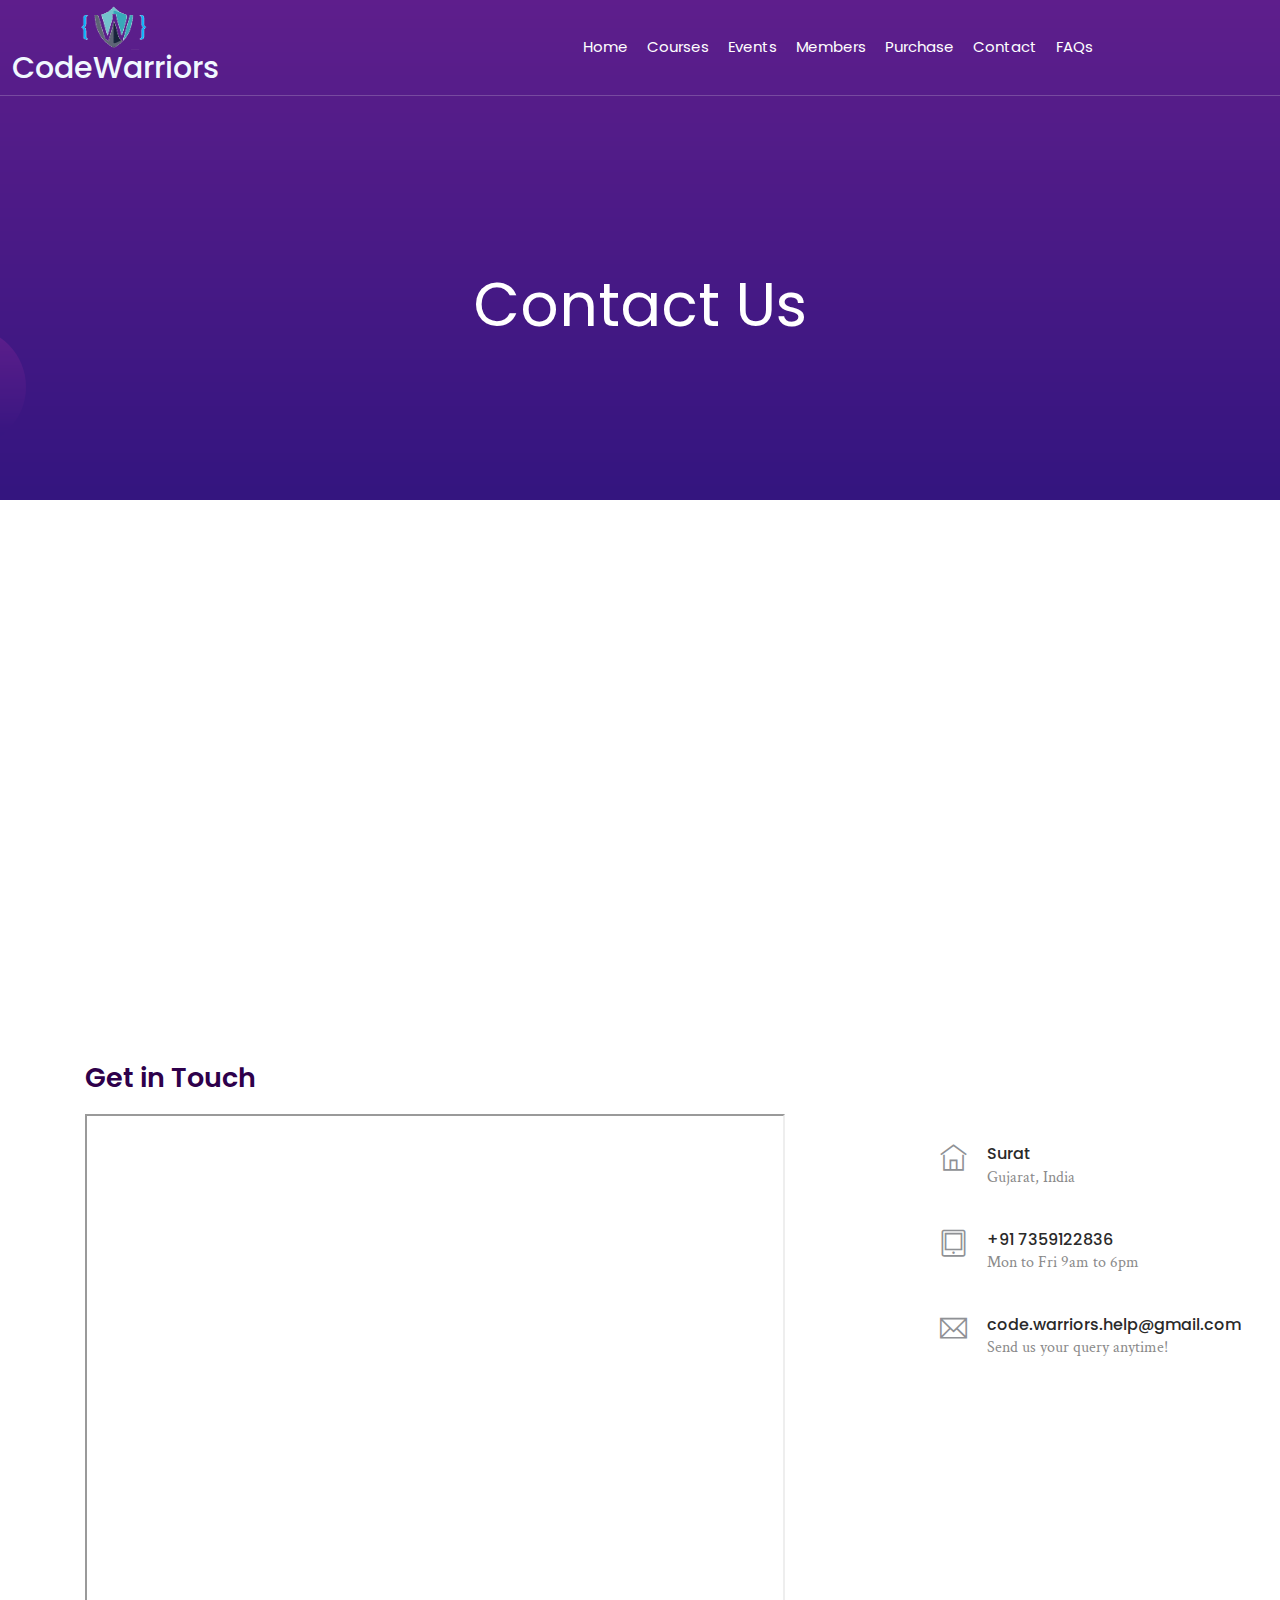
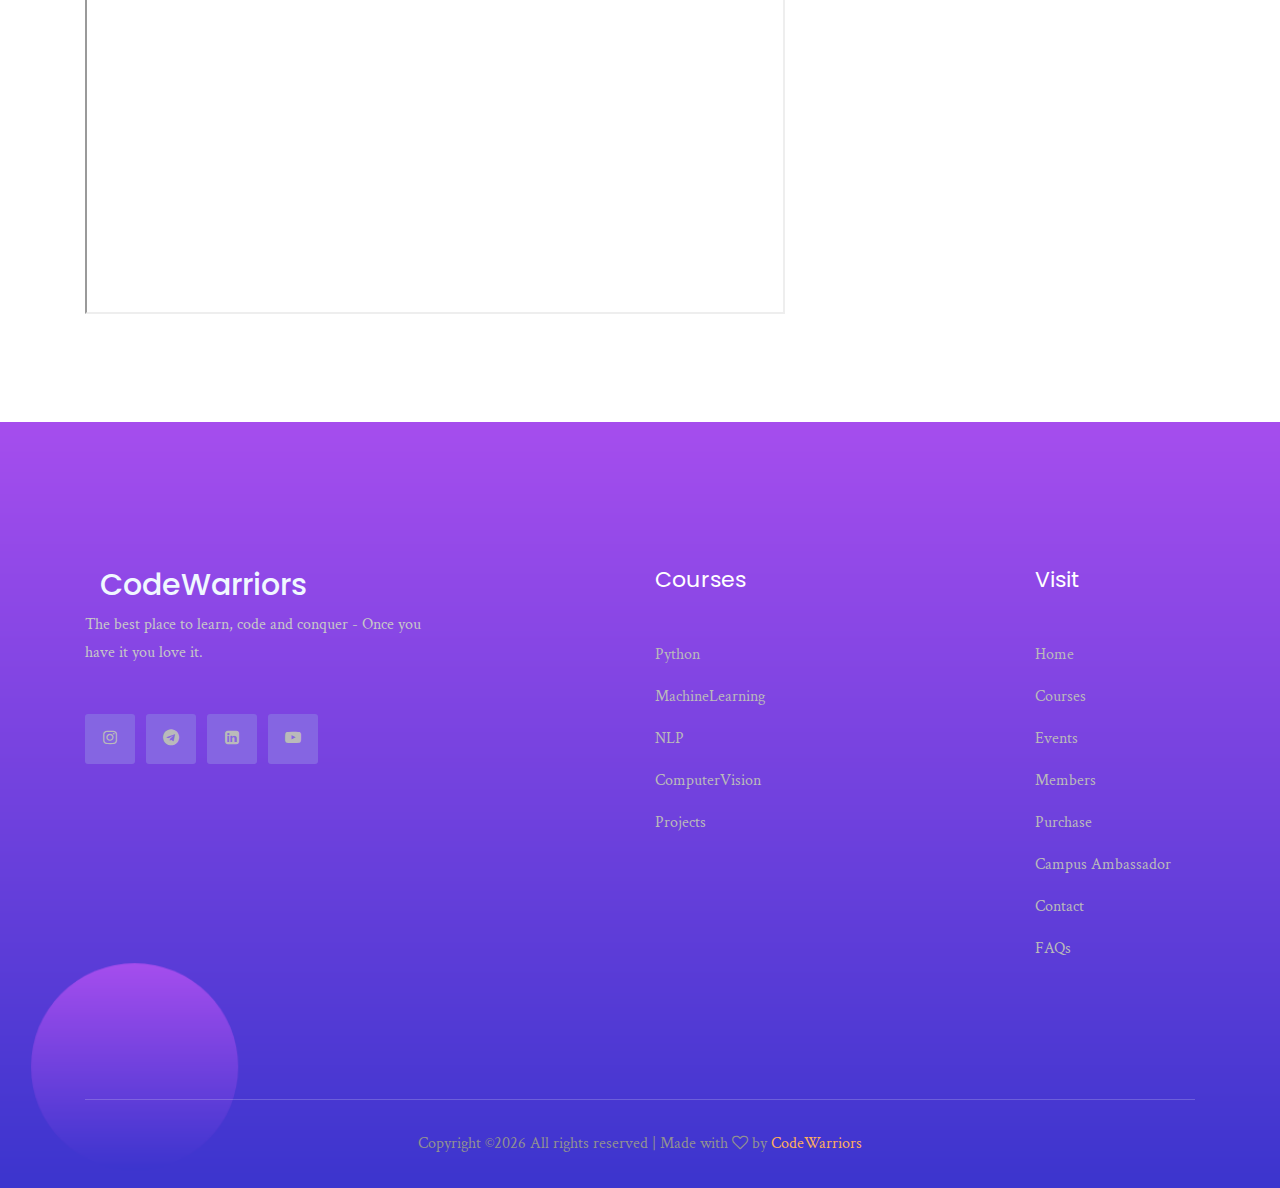
<file: contact.html>
<!doctype html>
<html class="no-js" lang="zxx">

<head>
    <meta charset="utf-8">
    <meta http-equiv="x-ua-compatible" content="ie=edge">
    <title>CodeWarriors</title>
    <meta name="description" content="">
    <meta name="viewport" content="width=device-width, initial-scale=1">

    <!-- <link rel="manifest" href="site.webmanifest"> -->
    <link rel="shortcut icon" type="image/x-icon" href="img/logo.png">
    <!-- Place favicon.ico in the root directory -->

    <!-- CSS here -->
    <link rel="stylesheet" href="css/bootstrap.min.css">
    <link rel="stylesheet" href="css/owl.carousel.min.css">
    <link rel="stylesheet" href="css/magnific-popup.css">
    <link rel="stylesheet" href="css/font-awesome.min.css">
    <link rel="stylesheet" href="css/themify-icons.css">
    <link rel="stylesheet" href="css/nice-select.css">
    <link rel="stylesheet" href="css/flaticon.css">
    <link rel="stylesheet" href="css/gijgo.css">
    <link rel="stylesheet" href="css/animate.css">
    <link rel="stylesheet" href="css/slicknav.css">
    <link rel="stylesheet" href="css/style.css">
    <!-- <link rel="stylesheet" href="css/responsive.css"> -->
	<style>
		@media only screen and (max-width: 600px) {
	  .contact-form {
		width: 100%;
	  }
	}
	</style>
</head>

<body>
    <!--[if lte IE 9]>
            <p class="browserupgrade">You are using an <strong>outdated</strong> browser. Please <a href="https://browsehappy.com/">upgrade your browser</a> to improve your experience and security.</p>
        <![endif]-->

    <!-- header-start -->
    <header>
        <div class="header-area ">
            <div id="sticky-header" class="main-header-area">
                <div class="container-fluid p-0">
                    <div class="row align-items-center no-gutters">
                        <div class="col-xl-2 col-lg-2">
                            <div class="logo-img">
                                <a href="index.html">
                                    <img src="img/logo.png" alt="" style="width: 100px; height: 50px;"><h2 style="color: aliceblue;">CodeWarriors</h2>
                                </a>
                            </div>
                        </div>
                        <div class="col-xl-10 col-lg-10">
                            <div class="main-menu  d-none d-lg-block" style="padding-left:200px">
                                <nav id="pad">
                                    <ul id="navigation" >
                                        <li><a href="index.html">home</a></li>
                                        <li><a href="courses.html">Courses</a></li>
                                        <li><a href="elements.html">Events</a></li>
                                        <li><a href="about.html">Members</a></li>
										<li><a href="purchase.html">Purchase</a></li>
                                        <li><a href="contact.html">Contact</a></li>
                                        <li><a href="faqs.html">FAQs</a></li>


                                    </ul>
                                </nav>
                            </div>
                        </div>
                        <div class="col-12">
                            <div class="mobile_menu d-block d-lg-none"></div>
                        </div>
                    </div>
                </div>
            </div>
        </div>
    </header>
    <!-- header-end -->

        <!-- bradcam_area_start -->
        <div class="bradcam_area breadcam_bg overlay2">
                <h3>contact us</h3>
            </div>
            <!-- bradcam_area_end -->

    <!-- ================ contact section start ================= -->
    <section class="contact-section">
            <div class="container">
                <div style="width: 100%"><iframe width="100%" height="400" src="https://www.google.com/maps/embed?pb=!1m18!1m12!1m3!1d238133.1523864997!2d72.6822065222553!3d21.159142499075124!2m3!1f0!2f0!3f0!3m2!1i1024!2i768!4f13.1!3m3!1m2!1s0x3be04e59411d1563%3A0xfe4558290938b042!2sSurat%2C%20Gujarat!5e0!3m2!1sen!2sin!4v1589784634429!5m2!1sen!2sin" frameborder="0" style="border:0;" allowfullscreen="" aria-hidden="false" tabindex="0" frameborder="0" scrolling="no" marginheight="0" marginwidth="0"><a href="https://www.mapsdirections.info/en/measure-map-radius/">www.mapsdirections.info</a></iframe></div><br/>


                <div class="row">
                    <div class="col-12">
                        <h2 class="contact-title">Get in Touch</h2>
                    </div>
                    <div class="col-lg-8">
                            <iframe class="contact-form" src="https://docs.google.com/forms/d/e/1FAIpQLSd2szT9L411jH_Xi1Ge97XFiSOR37FWHwCv0bTkef_egGrjRw/viewform?embedded=true" width="700" height="800" frameborder="10" marginheight="10" marginwidth="10">Loading…</iframe>
                    </div>

                    <div class="col-lg-3 offset-lg-1">
                        <div class="media contact-info"  style="padding-top:30px">
                            <span class="contact-info__icon"><i class="ti-home"></i></span>
                            <div class="media-body">
                                <h3>Surat</h3>
                                <p>Gujarat, India</p>
                            </div>
                        </div>
                        <div class="media contact-info">
                            <span class="contact-info__icon"><i class="ti-tablet"></i></span>
                            <div class="media-body">
                                <h3>+91 7359122836</h3>
                                <p>Mon to Fri 9am to 6pm</p>
                            </div>
                        </div>
                        <div class="media contact-info">
                            <span class="contact-info__icon"><i class="ti-email"></i></span>
                            <div class="media-body">
                                <h3>code.warriors.help@gmail.com</h3>
                                <p>Send us your query anytime!</p>
                            </div>
                        </div>
                    </div>
                </div>
            </div>
        </section>
    <!-- ================ contact section end ================= -->

    <!-- footer -->
    <footer class="footer footer_bg_1">
        <div class="footer_top">
            <div class="container">
                <div class="row">
                    <div class="col-xl-4 col-md-6 col-lg-5">
                        <div class="footer_widget">
                            <div class="col-xl-2 col-lg-2">
                                <div class="logo-img">
                                    <a href="index.html">
                                        <h2 style="color: aliceblue;">CodeWarriors</h2>
                                    </a>
                                </div>
                            </div>
                            <p>
                                The best place to learn, code and conquer - Once you have it you love it.
                            </p>
                            <div class="socail_links">
                                <ul>
                                    <li>
                                        <a href="https://www.instagram.com/codewarriors2020/" target="__blank">
                                            <i class="fa fa-instagram"></i>
                                        </a>
                                    </li>
                                    <li>
                                        <a href="https://t.me/MLislove" target="__blank">
                                            <i class="fa fa-telegram"></i>
                                        </a>
                                    </li>
                                    <li>
                                        <a href="https://www.linkedin.com/company/codewarriors/" target="__blank">
                                            <i class="fa fa-linkedin-square"></i>
                                        </a>
                                    </li>
                                    <li>
                                        <a href="https://www.youtube.com/CodeWarriors" target="__blank">
                                            <i class="fa fa-youtube-play"></i>
                                        </a>
                                    </li>
                                </ul>
                            </div>

                        </div>
                    </div>
                    <div class="col-xl-4 offset-xl-2 col-md-6 col-lg-4">
                        <div class="footer_widget">
                            <h3 class="footer_title">
                                Courses
                            </h3>
                            <ul>
                                <li><a href="https://www.youtube.com/watch?v=TVU-DVNiOWc&list=PLZV4RP3aP3FDCxF89ypKCgQD_ePnMjsqS" target="_blank">Python</a></li>
                                <li><a href="https://www.youtube.com/playlist?list=PLZV4RP3aP3FBwC1KtpFUgTU6KFPJzJ_JD" target="_blank"> MachineLearning</a></li>
                                <li><a href="https://www.youtube.com/playlist?list=PLZV4RP3aP3FCxidsDQ340SrMA9TrhcOyw" target="_blank">NLP</a></li>
                                <li><a href="https://www.youtube.com/playlist?list=PLZV4RP3aP3FAO4UuQTVBreZtHckUw3ZlH" target="_blank">ComputerVision</a></li>
                                <li><a href="https://www.youtube.com/playlist?list=PLZV4RP3aP3FCVRP8amtMDih1vIlrAyieN" target="_blank">Projects</a></li>
                            </ul>

                        </div>
                    </div>
                    <div class="col-xl-2 col-md-6 col-lg-3">
                        <div class="footer_widget">
                            <h3 class="footer_title">
                                Visit
                            </h3>
                            <ul>
                                <li><a href="index.html">Home</a></li>
                                <li><a href="courses.html">Courses</a></li>
                                <li><a href="elements.html">Events</a></li>
                                <li><a href="about.html"> Members</a></li>
                                <li><a href="purchase.html"> Purchase</a></li>
                                <li><a href="campus_ambassador.html">Campus Ambassador</a></li>
                                <li><a href="contact.html"> Contact</a></li>
                                <li><a href="faqs.html">FAQs</a></li>
                            </ul>
                        </div>
                    </div>
                    <!--div class="col-xl-3 col-md-6 col-lg-3">
                        <div class="footer_widget">
                            <h3 class="footer_title">
                                Address
                            </h3>
                            <p>
                                Surat<br>
                                Gujarat, India<br>
                                 +91 7359122836<br>
                                 code.warriors.help@gmail.com
                            </p>
                        </div>
                    </div-->
                </div>
            </div>
        </div>
        <div class="copy-right_text">
            <div class="container">
                <div class="footer_border"></div>
                <div class="row">
                    <div class="col-xl-12">
                        <p class="copy_right text-center">
                            <!-- Link back to Colorlib can't be removed. Template is licensed under CC BY 3.0. -->
Copyright &copy;<script>document.write(new Date().getFullYear());</script> All rights reserved | Made with <i class="fa fa-heart-o" aria-hidden="true"></i> by <a href="#">CodeWarriors</a>
<!-- Link back to Colorlib can't be removed. Template is licensed under CC BY 3.0. -->
                        </p>
                    </div>
                </div>
            </div>
        </div>
    </footer>
    <!-- footer -->

        <!-- link that opens popup -->

        <!-- form itself end-->
        <form id="test-form" class="white-popup-block mfp-hide">
            <div class="popup_box ">
                <div class="popup_inner">
                    <div class="logo text-center">
                        <a href="#">
                            <img src="img/form-logo.png" alt="">
                        </a>
                    </div>
                    <h3>Sign in</h3>
                    <form action="#">
                        <div class="row">
                            <div class="col-xl-12 col-md-12">
                                <input type="email" placeholder="Enter email">
                            </div>
                            <div class="col-xl-12 col-md-12">
                                <input type="password" placeholder="Password">
                            </div>
                            <div class="col-xl-12">
                                <button type="submit" class="boxed_btn_orange">Sign in</button>
                            </div>
                        </div>
                    </form>
                    <p class="doen_have_acc">Don’t have an account? <a class="dont-hav-acc" href="#test-form2">Sign Up</a> </p>
                </div>
            </div>
        </form>
        <!-- form itself end -->

        <!-- form itself end-->
        <form id="test-form2" class="white-popup-block mfp-hide">
            <div class="popup_box ">
                <div class="popup_inner">
                    <div class="logo text-center">
                        <a href="#">
                            <img src="img/form-logo.png" alt="">
                        </a>
                    </div>
                    <h3>Resistration</h3>
                    <form action="#">
                        <div class="row">
                            <div class="col-xl-12 col-md-12">
                                <input type="email" placeholder="Enter email">
                            </div>
                            <div class="col-xl-12 col-md-12">
                                <input type="password" placeholder="Password">
                            </div>
                            <div class="col-xl-12 col-md-12">
                                <input type="Password" placeholder="Confirm password">
                            </div>
                            <div class="col-xl-12">
                                <button type="submit" class="boxed_btn_orange">Sign Up</button>
                            </div>
                        </div>
                    </form>
                </div>
            </div>
        </form>
        <!-- form itself end -->

        <!-- JS here -->
        <script src="js/vendor/modernizr-3.5.0.min.js"></script>
        <script src="js/vendor/jquery-1.12.4.min.js"></script>
        <script src="js/popper.min.js"></script>
        <script src="js/bootstrap.min.js"></script>
        <script src="js/owl.carousel.min.js"></script>
        <script src="js/isotope.pkgd.min.js"></script>
        <script src="js/ajax-form.js"></script>
        <script src="js/waypoints.min.js"></script>
        <script src="js/jquery.counterup.min.js"></script>
        <script src="js/imagesloaded.pkgd.min.js"></script>
        <script src="js/scrollIt.js"></script>
        <script src="js/jquery.scrollUp.min.js"></script>
        <script src="js/wow.min.js"></script>
        <script src="js/nice-select.min.js"></script>
        <script src="js/jquery.slicknav.min.js"></script>
        <script src="js/jquery.magnific-popup.min.js"></script>
        <script src="js/plugins.js"></script>
        <script src="js/gijgo.min.js"></script>

        <!--contact js-->
        <script src="js/contact.js"></script>
        <script src="js/jquery.ajaxchimp.min.js"></script>
        <script src="js/jquery.form.js"></script>
        <script src="js/jquery.validate.min.js"></script>
        <script src="js/mail-script.js"></script>

        <script src="js/main.js"></script>
    </body>

    </html>
</file>
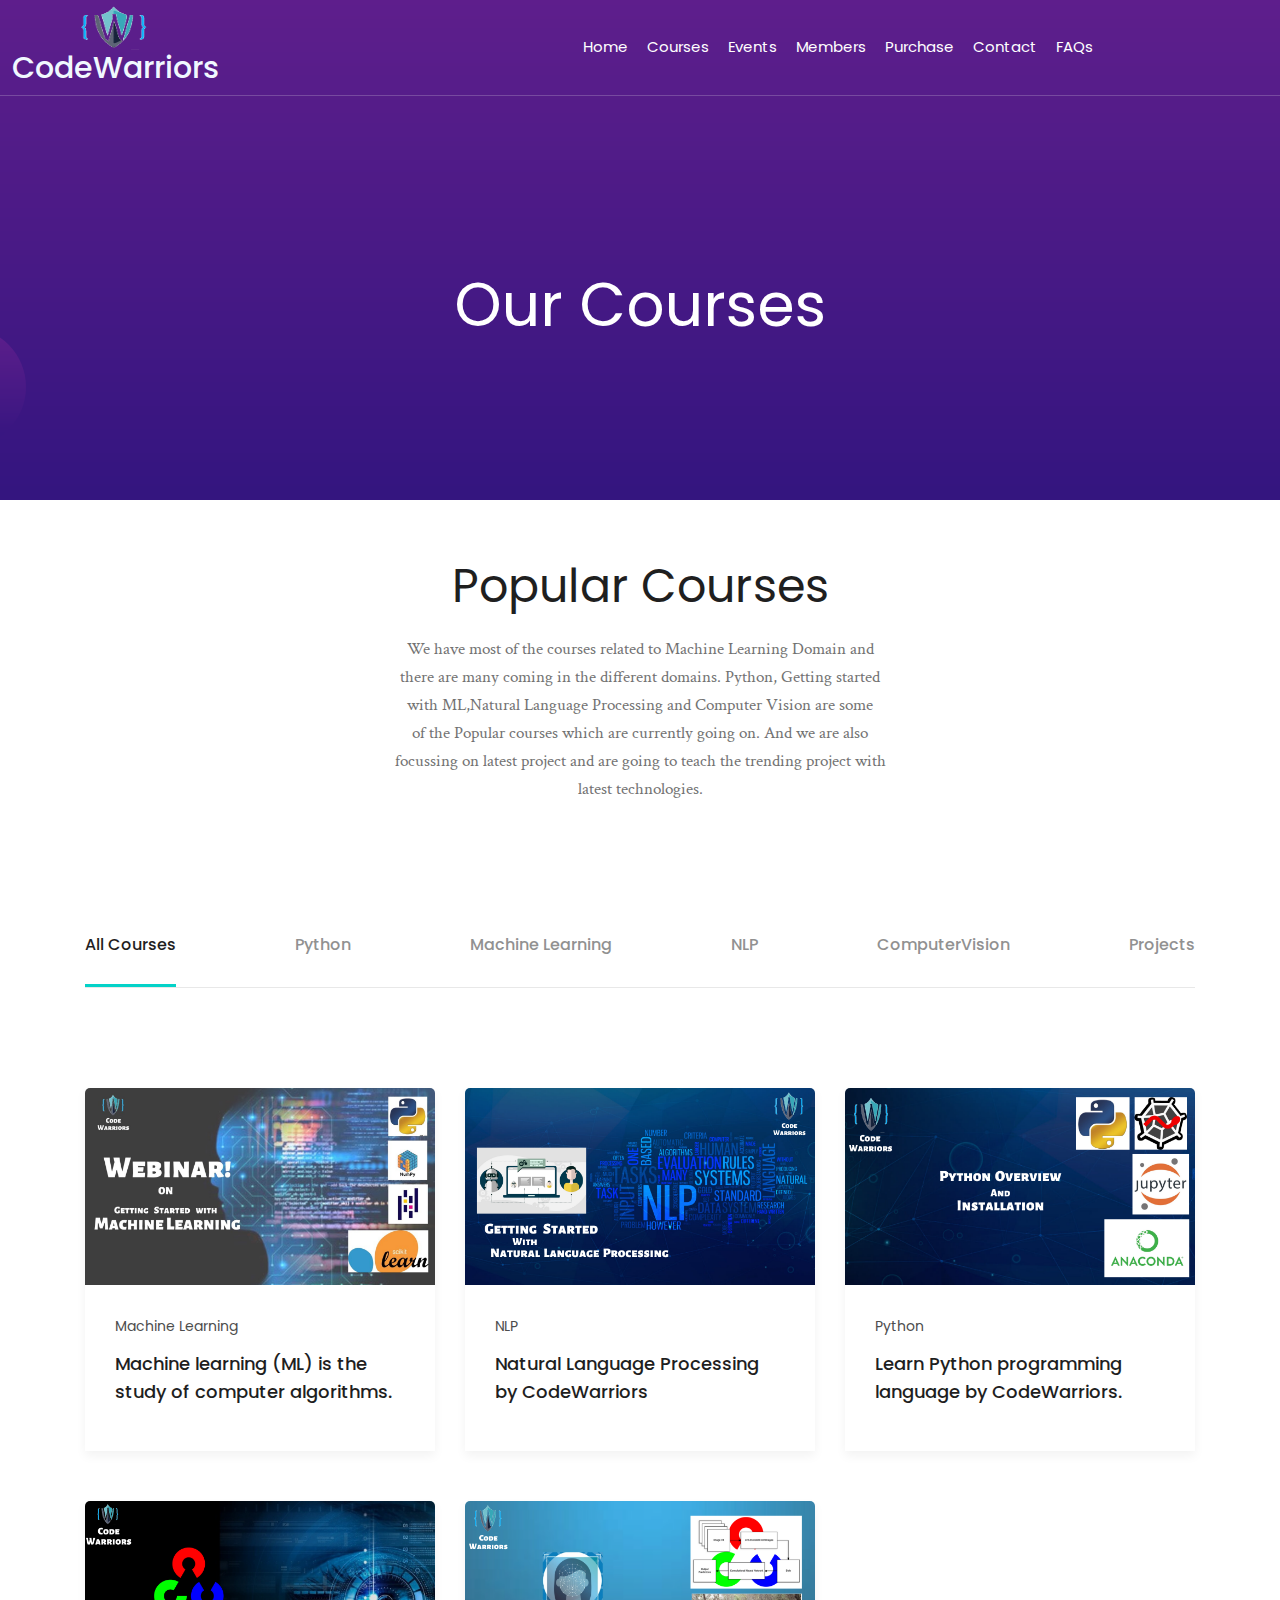
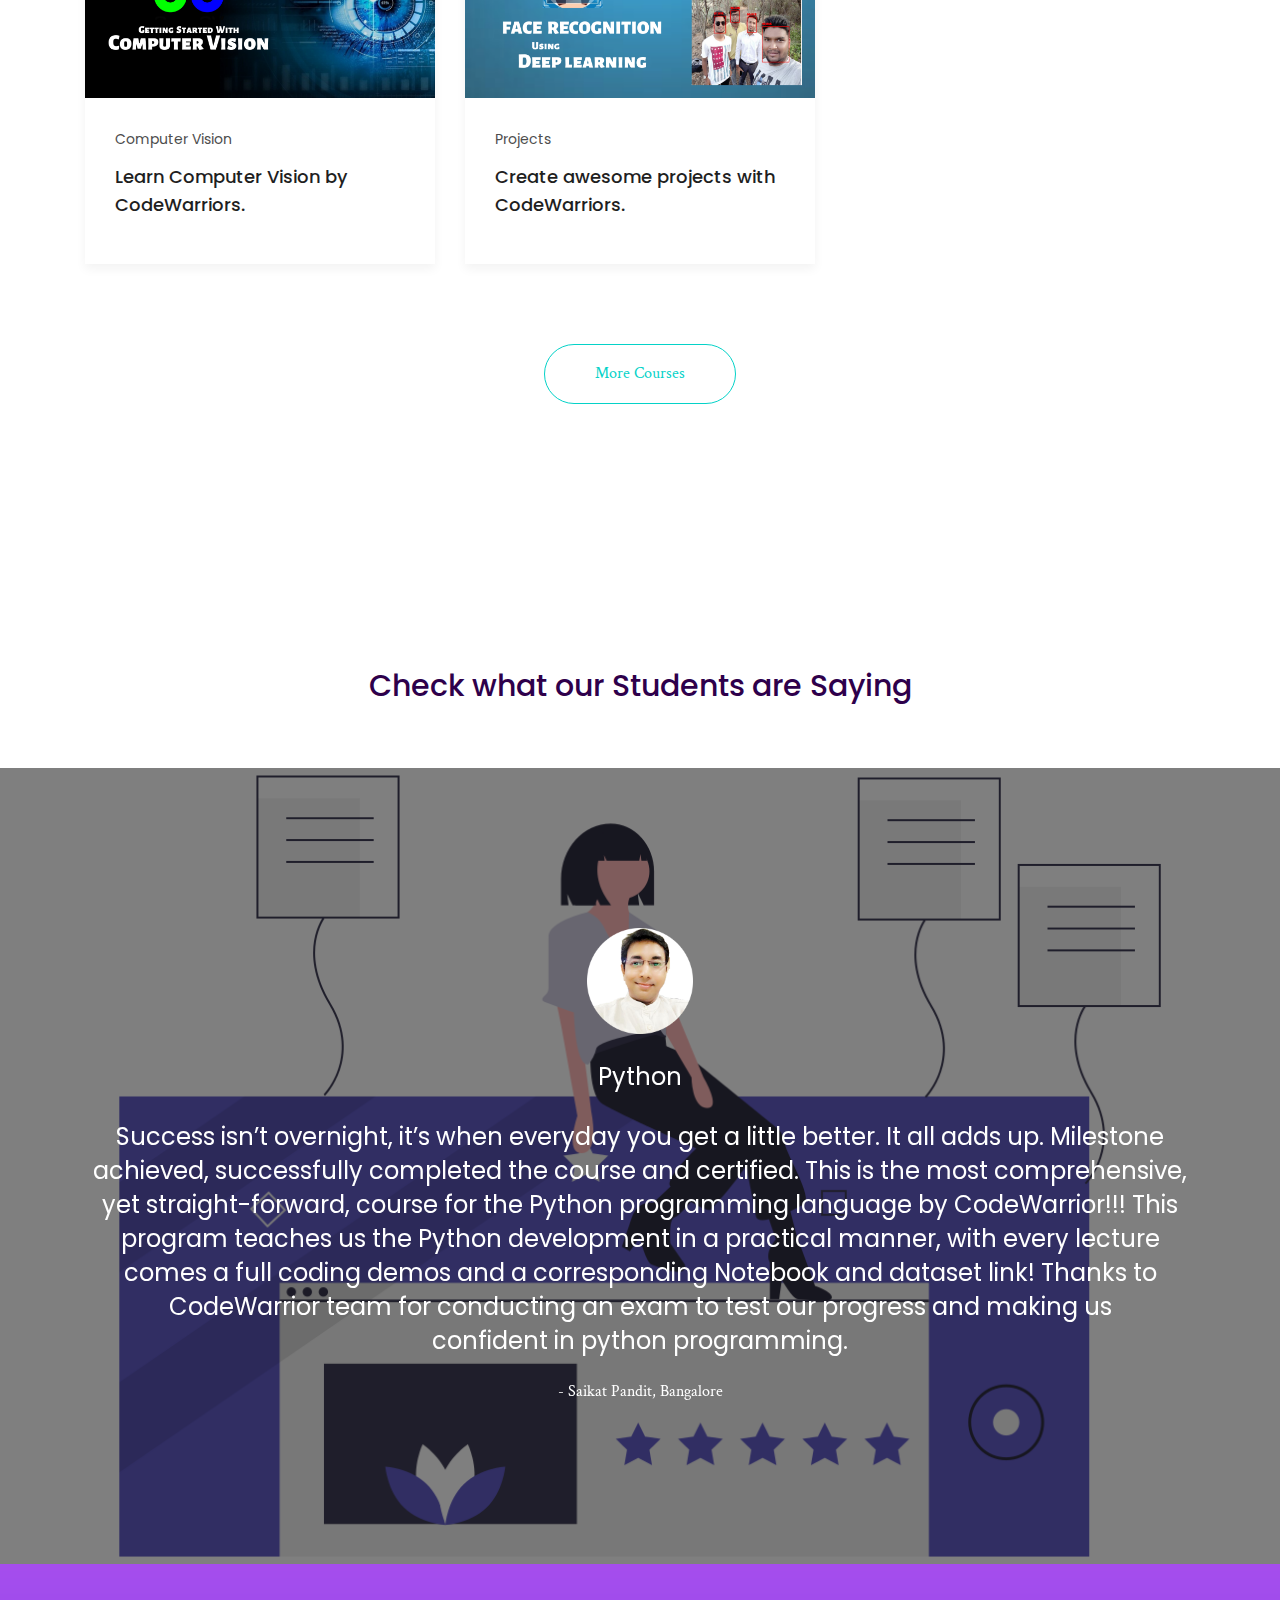
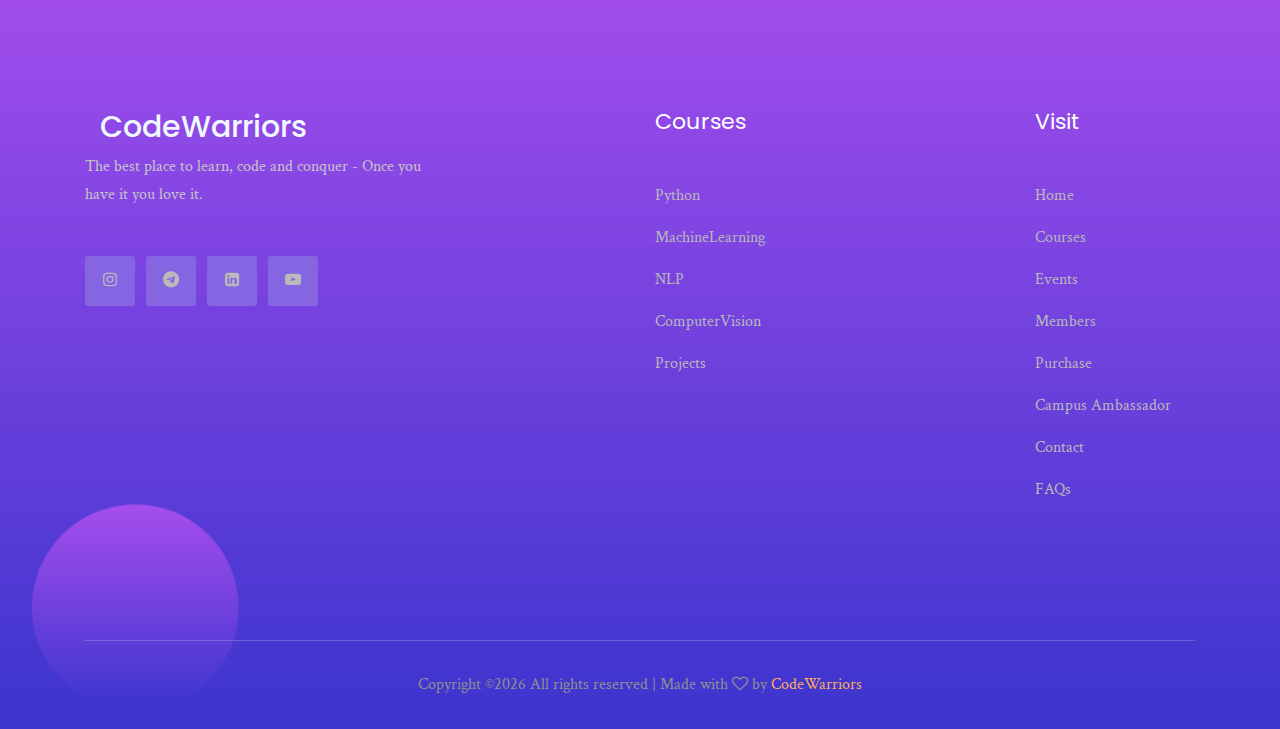
<file: courses.html>
<!doctype html>
<html class="no-js" lang="zxx">

<head>
    <meta charset="utf-8">
    <meta http-equiv="x-ua-compatible" content="ie=edge">
    <title>CodeWarriors</title>
    <meta name="description" content="">
    <meta name="viewport" content="width=device-width, initial-scale=1">

    <!-- <link rel="manifest" href="site.webmanifest"> -->
    <link rel="shortcut icon" type="image/x-icon" href="img/logo.png">
    <!-- Place favicon.ico in the root directory -->

    <!-- CSS here -->
    <link rel="stylesheet" href="css/bootstrap.min.css">
    <link rel="stylesheet" href="css/owl.carousel.min.css">
    <link rel="stylesheet" href="css/magnific-popup.css">
    <link rel="stylesheet" href="css/font-awesome.min.css">
    <link rel="stylesheet" href="css/themify-icons.css">
    <link rel="stylesheet" href="css/nice-select.css">
    <link rel="stylesheet" href="css/flaticon.css">
    <link rel="stylesheet" href="css/gijgo.css">
    <link rel="stylesheet" href="css/animate.css">
    <link rel="stylesheet" href="css/slicknav.css">
    <link rel="stylesheet" href="css/style.css">
    <!-- <link rel="stylesheet" href="css/responsive.css"> -->
</head>

<body>
    <!--[if lte IE 9]>
            <p class="browserupgrade">You are using an <strong>outdated</strong> browser. Please <a href="https://browsehappy.com/">upgrade your browser</a> to improve your experience and security.</p>
        <![endif]-->

    <!-- header-start -->
    <header>
        <div class="header-area ">
            <div id="sticky-header" class="main-header-area">
                <div class="container-fluid p-0">
                    <div class="row align-items-center no-gutters">
                        <div class="col-xl-2 col-lg-2">
                            <div class="logo-img">
                                <a href="index.html">
                                    <img src="img/logo.png" alt="" style="width: 100px; height: 50px;"><h2 style="color: aliceblue;">CodeWarriors</h2>
                                </a>
                            </div>
                        </div>
                        <div class="col-xl-10 col-lg-10">
                            <div class="main-menu  d-none d-lg-block" style="padding-left:200px">
                                <nav id="pad">
                                    <ul id="navigation" >
                                        <li><a href="index.html">home</a></li>
                                        <li><a href="courses.html">Courses</a></li>
                                        <li><a href="elements.html">Events</a></li>
                                        <li><a href="about.html">Members</a></li>
										<li><a href="purchase.html">Purchase</a></li>
                                        <li><a href="contact.html">Contact</a></li>
                                        <li><a href="faqs.html">FAQs</a></li>


                                    </ul>
                                </nav>
                            </div>
                        </div>
                        <div class="col-12">
                            <div class="mobile_menu d-block d-lg-none"></div>
                        </div>
                    </div>
                </div>
            </div>
        </div>
    </header>
    <!-- header-end -->
        <!-- bradcam_area_start -->
        <div class="bradcam_area breadcam_bg overlay2">
            <h3>Our Courses</h3>
        </div>
        <!-- bradcam_area_end -->


    <!-- popular_courses_start -->
    <div class="popular_courses">
        <div class="container">
            <div class="row">
                <div class="col-xl-12">
                    <div class="section_title text-center mb-100">
                        <h3>Popular Courses</h3>
                        <p>We have most of the courses related to Machine Learning Domain and <br>there are many coming in the different domains.
							Python, Getting started <br>with ML,Natural Language Processing and Computer Vision are some<br> of the Popular courses which are currently going on.
							And we are also<br> focussing on latest project and are going to teach the trending project with<br> latest technologies.
						</p>
                    </div>
                </div>
            </div>
            <div class="row">
                <div class="col-xl-12">
                    <div class="course_nav">
                        <nav>
                            <ul class="nav" id="myTab" role="tablist">
                                <li class="nav-item">
                                    <a class="nav-link active" id="home-tab" data-toggle="tab" href="#home" role="tab"
                                        aria-controls="home" aria-selected="true">All Courses</a>
                                </li>
                                <li class="nav-item">
                                    <a class="nav-link" id="profile-tab" data-toggle="tab" href="#profile" role="tab"
                                        aria-controls="profile" aria-selected="false">Python</a>
                                </li>
                                <li class="nav-item">
                                    <a class="nav-link" id="contact-tab" data-toggle="tab" href="#contact" role="tab"
                                        aria-controls="contact" aria-selected="false">Machine Learning</a>
                                </li>
                                <li class="nav-item">
                                    <a class="nav-link" id="design-tab" data-toggle="tab" href="#design" role="tab"
                                        aria-controls="design" aria-selected="false">NLP</a>
                                </li>
                                <li class="nav-item">
                                    <a class="nav-link" id="Web-tab" data-toggle="tab" href="#Web" role="tab"
                                        aria-controls="design" aria-selected="false">ComputerVision</a>
                                </li>
                                <li class="nav-item">
                                    <a class="nav-link" id="Web-tab1" data-toggle="tab" href="#Web1" role="tab"
                                        aria-controls="design" aria-selected="false">Projects</a>
                                </li>
                            </ul>
                        </nav>
                    </div>
                </div>
            </div>

        </div>
        <div class="all_courses">
            <div class="container">
                <div class="tab-content" id="myTabContent">
                    <div class="tab-pane fade show active" id="home" role="tabpanel" aria-labelledby="home-tab">
                            <div class="row">
                                    <div class="col-xl-4 col-lg-4 col-md-6">
                                        <div class="single_courses">
                                            <div class="thumb">
                                                <a href="https://www.youtube.com/playlist?list=PLZV4RP3aP3FBwC1KtpFUgTU6KFPJzJ_JD" target="_blank">
                                                    <img src="img/courses/1.png" alt="">
                                                </a>
                                            </div>
                                            <div class="courses_info">
                                                <span>Machine Learning</span>
                                                <h3><a href="https://www.youtube.com/playlist?list=PLZV4RP3aP3FBwC1KtpFUgTU6KFPJzJ_JD" target="_blank">Machine learning (ML) is the<br> study of computer algorithms.</a></h3>
                                            </div>
                                        </div>
                                    </div>
                                    <div class="col-xl-4 col-lg-4 col-md-6">
                                        <div class="single_courses">
                                            <div class="thumb">
                                                <a href="https://www.youtube.com/playlist?list=PLZV4RP3aP3FCxidsDQ340SrMA9TrhcOyw" target="_blank">
                                                    <img src="img/courses/2.png" alt="">
                                                </a>
                                            </div>
                                            <div class="courses_info">
                                                <span>NLP</span>
                                                <h3><a href="https://www.youtube.com/playlist?list=PLZV4RP3aP3FCxidsDQ340SrMA9TrhcOyw" target="_blank">Natural Language Processing by CodeWarriors</a></h3>
                                            </div>
                                        </div>
                                    </div>
                                    <div class="col-xl-4 col-lg-4 col-md-6">
                                        <div class="single_courses">
                                            <div class="thumb">
                                                <a href="https://www.youtube.com/watch?v=TVU-DVNiOWc&list=PLZV4RP3aP3FDCxF89ypKCgQD_ePnMjsqS" target="_blank">
                                                    <img src="img/courses/3.png" alt="">
                                                </a>
                                            </div>
                                            <div class="courses_info">
                                                <span>Python</span>
                                                <h3><a href="https://www.youtube.com/watch?v=TVU-DVNiOWc&list=PLZV4RP3aP3FDCxF89ypKCgQD_ePnMjsqS" target="_blank">Learn Python programming language by CodeWarriors. </a></h3>
                                            </div>
                                        </div>
                                    </div>
                                    <div class="col-xl-4 col-lg-4 col-md-6">
                                        <div class="single_courses">
                                            <div class="thumb">
                                                <a href="https://www.youtube.com/watch?v=59kONxYVhzQ&list=PLZV4RP3aP3FAO4UuQTVBreZtHckUw3ZlH" target="_blank">
                                                    <img src="img/courses/4.png" alt="">
                                                </a>
                                            </div>
                                            <div class="courses_info">
                                                <span>Computer Vision</span>
                                                <h3><a href="https://www.youtube.com/watch?v=59kONxYVhzQ&list=PLZV4RP3aP3FAO4UuQTVBreZtHckUw3ZlH" target="_blank">Learn Computer Vision by CodeWarriors. </a></h3>

                                            </div>
                                        </div>
                                    </div>
                                    <div class="col-xl-4 col-lg-4 col-md-6">
                                        <div class="single_courses">
                                            <div class="thumb">
											<a href="https://www.youtube.com/watch?v=3mHQ3r1b9Co&list=PLZV4RP3aP3FCVRP8amtMDih1vIlrAyieN" target="_blank"></a>
                                                <img src="img/courses/5.png" alt="">
                                            </div>
                                            <div class="courses_info">
                                                <span>Projects</span>
                                                <h3><a href="https://www.youtube.com/watch?v=3mHQ3r1b9Co&list=PLZV4RP3aP3FCVRP8amtMDih1vIlrAyieN" target="_blank">Create awesome projects with CodeWarriors.</a></h3>
                                            </div>
                                        </div>
                                    </div>
                                    <div class="col-xl-12">
                                        <div class="more_courses text-center">
                                            <a href="courses.html" class="boxed_btn_rev">More Courses</a>
                                        </div>
                                    </div>
                                </div>
                    </div>
                    <div class="tab-pane fade" id="profile" role="tabpanel" aria-labelledby="profile-tab">
                            <div class="row">
                                    <div class="col-xl-4 col-lg-4 col-md-6">
                                        <div class="single_courses">
                                            <div class="thumb">
                                                <a href="https://www.youtube.com/watch?v=TVU-DVNiOWc&list=PLZV4RP3aP3FDCxF89ypKCgQD_ePnMjsqS" target="_blank">
                                                    <img src="img/courses/3.png" alt="">
                                                </a>
                                            </div>
                                            <div class="courses_info">
                                                <span>Python</span>
                                                <h3><a href="https://www.youtube.com/watch?v=TVU-DVNiOWc&list=PLZV4RP3aP3FDCxF89ypKCgQD_ePnMjsqS" target="_blank">Learn Python programming language by CodeWarriors. </a></h3>

                                            </div>
                                        </div>
                                    </div>
									<div class="col-xl-7 offset-xl-1 col-lg-4 col-md-6">
									<p><h4><b>Requirements</b></h4><br>
										Access to a computer with an internet connection.<br><br>

										<h4><b>Description</b></h4><br>
										Become a Python Programmer and learn one of employer's most requested skills of 2020!<br>

										This is the most comprehensive, yet straight-forward, course for the Python programming language! Whether you have never programmed before, already know basic syntax, or want to learn about the advanced features of Python, this course is for you! In this course we will teach you Python 3.<br>
										With over 19 lectures and more than 6 hours of video this comprehensive course leaves no stone unturned!<br><br>

										This course will teach you Python in a practical manner, with every lecture comes a full coding screencast and a corresponding code notebook! Learn in whatever manner is best for you!<br><br>

										We will start by helping you get Python installed on your computer, regardless of your operating system, whether its Linux, MacOS, or Windows, we've got you covered!<br><br>

										<strong>We cover a wide variety of topics, including:</strong><br>
										<ul style="color:#000">

										<li>Installing Python</li>
										<li>Running Python Code</li>
										<li>Strings</li>
										<li>Lists</li>
										<li>Dictionaries</li>
										<li>Tuples</li>
										<li>Sets</li>
										<li>Number Data Types</li>
										<li>Print Formatting</li>
										<li>Functions</li>
										<li>Scope</li>
										<li>Built-in Functions</li>
										<li>Debugging and Error Handling</li>
										<li>Modules</li>
										<li>Object Oriented Programming</li>
										<li>Inheritance</li>
										<li>Polymorphism</li>
										<li>File I/O</li>
										<li>and much more!</li>
										</ul><br>
										You will get lifetime access to over all lectures!<br>


										So what are you waiting for? Learn Python in a way that will advance your career and increase your knowledge, all in a fun and practical way!<br><br>

										<strong>Who this course is for:</strong><br><br>
										<ul>
										<li>Beginners who have never programmed before.</li>
										<li>Programmers switching languages to Python.</li>
										<li>Intermediate Python programmers who want to level up their skills!</li></p>
										</ul>
									</div>
                                    <div class="col-xl-12">
                                        <div class="more_courses text-center">
                                            <a href="courses.html" class="boxed_btn_rev">More Courses</a>
                                        </div>
                                    </div>
                                </div>

                    </div>
                    <div class="tab-pane fade" id="contact" role="tabpanel" aria-labelledby="contact-tab">
                            <div class="row">
                                    <div class="col-xl-4 col-lg-4 col-md-6">
                                        <div class="single_courses">
                                            <div class="thumb">
                                                <a href="https://www.youtube.com/playlist?list=PLZV4RP3aP3FBwC1KtpFUgTU6KFPJzJ_JD" target="_blank">
                                                    <img src="img/courses/1.png" alt="">
                                                </a>
                                            </div>
                                            <div class="courses_info">
                                                <span>Machine Learning</span>
                                                <h3><a href="https://www.youtube.com/playlist?list=PLZV4RP3aP3FBwC1KtpFUgTU6KFPJzJ_JD" target="_blank">Machine learning (ML) is the<br> study of computer algorithms.</a></h3>
                                            </div>
                                        </div>
                                    </div>
									<div class="col-xl-7 offset-xl-1 col-lg-4 col-md-6">
									<p><h4><b>Requirements</b></h4><br>
										Access to a computer with an internet connection.<br>
										Some programming experience<br><br>

										<h4><b>Description</b></h4><br>
										Interested in the field of Machine Learning? Then this course is for you!<br>

										This course has been designed by two professional Data Scientists so that we can share our knowledge and help you learn complex theory, algorithms, and coding libraries in a simple way.<br>

										We will walk you step-by-step into the World of Machine Learning. With every tutorial, you will develop new skills and improve your understanding of this challenging yet lucrative sub-field of Data Science.<br><br>

										<strong>This course is fun and exciting, but at the same time, we dive deep into Machine Learning. It is structured the following way:</strong><br>
										<ul style="color:#000">
										<li>Numpy and Pandas</li>
										<li>Data Preprocessing</li>
										<li>Regression: Simple Linear Regression, Multiple Linear Regression, Polynomial Regression, SVR, Decision Tree <li>Regression, Random Forest Regression</li>
										<li>Classification: Logistic Regression, K-NN, SVM, Kernel SVM, Decision Tree Classification, Random Forest Classification</li>
										<li>Clustering: K-Means, Hierarchical Clustering</li><br>

										You will get lifetime access to over all lectures!<br>
										So what are you waiting for? Learn Machine Learning in a way that will advance your career and increase your knowledge, all in a fun and practical way!<br><br>


										<strong>Who this course is for:</strong><br><br>
										<ul>
										<li>Anyone interested in Machine Learning.</li>
										<li>Any intermediate level people who know the basics of machine learning, including the classical algorithms like linear regression or logistic regression, but who want to learn more about it and explore all the different fields of Machine Learning.</li>
										<li>Any people who are not that comfortable with coding but who are interested in Machine Learning and want to apply it easily on datasets.</li>
										<li>Any students in college who want to start a career in Data Science.</li>
										<li>Any data analysts who want to level up in Machine Learning.</li>
										<li>Any people who are not satisfied with their job and who want to become a Data Scientist.</li>
										<li>Any people who want to create added value to their business by using powerful Machine Learning tools.</li>

										</ul>
									</div>
                                    <div class="col-xl-12">
                                        <div class="more_courses text-center">
                                            <a href="courses.html" class="boxed_btn_rev">More Courses</a>
                                        </div>
                                    </div>
                                </div>
                    </div>
                    <div class="tab-pane fade" id="design" role="tabpanel" aria-labelledby="design-tab">
                            <div class="row">
                                    <div class="col-xl-4 col-lg-4 col-md-6">
                                        <div class="single_courses">
                                            <div class="thumb">
                                                <a href="https://www.youtube.com/playlist?list=PLZV4RP3aP3FCxidsDQ340SrMA9TrhcOyw" target="_blank">
                                                    <img src="img/courses/2.png" alt="">
                                                </a>
                                            </div>
                                            <div class="courses_info">
                                                <span>NLP</span>
                                                <h3><a href="https://www.youtube.com/playlist?list=PLZV4RP3aP3FCxidsDQ340SrMA9TrhcOyw" target="_blank">Natural Language Processing by CodeWarriors</a></h3>
                                            </div>
                                        </div>
                                    </div>
									<div class="col-xl-7 offset-xl-1 col-lg-4 col-md-6">
									<p><h4><b>Requirements</b></h4><br>
										Access to a computer with an internet connection.<br>
								  		Some programming experience<br>
										Have permissions to install python packages onto computer<br><br>

										<h4><b>Description</b></h4><br>
										Welcome to the best Natural Language Processing course on the internet! This course is designed to be your complete online resource for learning how to use Natural Language Processing with the Python programming language.<br>

										In the course we will cover everything you need to learn in order to become a world class practitioner of NLP with Python.<br>

										We'll start off with the basics, learning how to open and work with text and PDF files with Python, as well as learning how to use regular expressions to search for custom patterns inside of text files.<br>

										Afterwards we will begin with the basics of Natural Language Processing, utilizing the Natural Language Toolkit library for Python, as well as the state of the art Spacy library for ultra fast tokenization, parsing, entity recognition, and lemmatization of text.<br><br>

										<strong>We'll understand fundamental NLP concepts such as stemming, lemmatization, stop words, phrase matching, tokenization and more!</strong><br><br>

										Next we will cover Part-of-Speech tagging, where your Python scripts will be able to automatically assign words in text to their appropriate part of speech, such as nouns, verbs and adjectives, an essential part of building intelligent language systems.<br><br>

										We'll also learn about named entity recognition, allowing your code to automatically understand concepts like money, time, companies, products, and more simply by supplying the text information.<br>

										Through state of the art visualization libraries we will be able view these relationships in real time.<br><br>

										Then we will move on to understanding machine learning with Scikit-Learn to conduct text classification, such as automatically building machine learning systems that can determine positive versus negative movie reviews, or spam versus legitimate email messages.<br><br>

										We will expand this knowledge to more complex unsupervised learning methods for natural language processing, such as topic modelling, where our machine learning models will detect topics and major concepts from raw text files.<br><br>

										This course even covers advanced topics, such as sentiment analysis of text with the NLTK library, and creating semantic word vectors with the Word2Vec algorithm.<br><br>

										Included in this course is an entire section devoted to state of the art advanced topics, such as using deep learning to build out our own chat bots!<br><br>


										<strong>Who this course is for:</strong><br><br>
										<ul>
										<li>Python developers interested in learning how to use Natural Language Processing.</li>

										</ul>
									</div>
                                    <div class="col-xl-12">
                                        <div class="more_courses text-center">
                                            <a href="courses.html" class="boxed_btn_rev">More Courses</a>
                                        </div>
                                    </div>
                                </div>
                    </div>
                    <div class="tab-pane fade" id="Web" role="tabpanel" aria-labelledby="Web-tab">
                            <div class="row">
                                    <div class="col-xl-4 col-lg-4 col-md-6">
                                        <div class="single_courses">
                                            <div class="thumb">
                                                <a href="https://www.youtube.com/watch?v=59kONxYVhzQ&list=PLZV4RP3aP3FAO4UuQTVBreZtHckUw3ZlH" target="_blank">
                                                    <img src="img/courses/4.png" alt="">
                                                </a>
                                            </div>
                                            <div class="courses_info">
                                                <span>Computer Vision</span>
                                                <h3><a href="https://www.youtube.com/watch?v=59kONxYVhzQ&list=PLZV4RP3aP3FAO4UuQTVBreZtHckUw3ZlH" target="_blank">Learn Computer Vision by CodeWarriors. </a></h3>
                                            </div>
                                        </div>
                                    </div>
									<div class="col-xl-7 offset-xl-1 col-lg-4 col-md-6">
									<p><h4><b>Requirements</b></h4><br>
										Access to a computer with an internet connection.<br>
								  		Some programming experience<br>
										Must have clear understanding of Python Basics<br>
										Windows 10 or MacOS or Ubuntu<br>
										Must have Install Permissions on Computer<br>
										WebCam if you want to learn the video streaming content<br><br>

										<h4><b>Description</b></h4><br>
										<strong>Welcome to the ultimate online course on Python for Computer Vision!</strong><br><br>

										This course is your best resource for learning how to use the Python programming language for Computer Vision.<br>

										We'll be exploring how to use Python and the OpenCV (Open Computer Vision) library to analyze images and video data.<br>

										The most popular platforms in the world are generating never before seen amounts of image and video data. Every 60 seconds users upload more than 300 hours of video to Youtube, Netflix subscribers stream over 80,000 hours of video, and Instagram users like over 2 million photos! Now more than ever its necessary for developers to gain the necessary skills to work with image and video data using computer vision.<br><br>

										Computer vision allows us to analyze and leverage image and video data, with applications in a variety of industries, including self-driving cars, social network apps, medical diagnostics, and many more.<br><br>

										As the fastest growing language in popularity, Python is well suited to leverage the power of existing computer vision libraries to learn from all this image and video data.<br><br>

										In this course we'll teach you everything you need to know to become an expert in computer vision! This $20 billion dollar industry will be one of the most important job markets in the years to come.<br><br>

										We'll start the course by learning about numerical processing with the NumPy library and how to open and manipulate images with NumPy. Then will move on to using the OpenCV library to open and work with image basics. Then we'll start to understand how to process images and apply a variety of effects, including color mappings, blending, thresholds, gradients, and more.<br><br>


										<strong>Who this course is for:</strong><br><br>
										<ul>
										<li>Python Developers interested in Computer Vision and Deep Learning. This course is not for complete python beginners.</li>
										<li>Anyone interested in Computer Vision or Artificial Intelligence</li>

										</ul>
									</div>
                                    <div class="col-xl-12">
                                        <div class="more_courses text-center">
                                            <a href="courses.html" class="boxed_btn_rev">More Courses</a>
                                        </div>
                                    </div>
                                </div>
                    </div>
                    <div class="tab-pane fade" id="Web1" role="tabpanel" aria-labelledby="Web-tab1">
                            <div class="row">
                                    <div class="col-xl-4 col-lg-4 col-md-6">
                                        <div class="single_courses">
                                            <div class="thumb">
                                                <img src="img/courses/5.png" alt="">
                                            </div>
                                            <div class="courses_info">
                                                <span>Projects</span>
                                                <h3><a href="https://www.youtube.com/watch?v=3mHQ3r1b9Co&list=PLZV4RP3aP3FCVRP8amtMDih1vIlrAyieN" target="__blank">Create awesome projects with CodeWarriors.</a></h3>
                                            </div>
                                        </div>
                                    </div>

                                    <div class="col-xl-12">
                                        <div class="more_courses text-center">
                                            <a href="courses.html" class="boxed_btn_rev">More Courses</a><br>
                                        </div>
                                    </div>
                                </div>
                    </div>

                </div>
            </div>
        </div>
    </div>
    <!-- popular_courses_end-->
   <div class="testimonial1 py-5 bg-white">
		<div class="container">
			<div class="row justify-content-center">
			  <div class="col-md-8 text-center">
				<h2 class="my-3">Check what our Students are Saying</h2>

			  </div>
			</div>
		</div>
	</div>
    <!-- testimonial_area_start -->
    <div class="testimonial_area testimonial_bg_1 overlay">
        <div class="testmonial_active owl-carousel">
			<div class="single_testmoial">
                <div class="container">
                    <div class="row">
                        <div class="col-xl-12">
                            <div class="testmonial_text text-center">
                                <div class="author_img">
                                    <img src="img/testmonial/Saikat.png" alt="" width="140px" height="106px"><p>Python</p>
                                </div>
                                <p>
                                    Success isn’t overnight, it’s when everyday you get a little better. It all adds up. Milestone <br>achieved, successfully completed the course and certified.
									This is the most comprehensive,<br> yet straight-forward, course for the Python programming language by CodeWarrior!!! This program teaches us the Python development  in a practical manner, with every lecture <br>comes a full coding demos and a corresponding Notebook and dataset link!
									Thanks to CodeWarrior team for conducting an exam to test our progress and making us<br> confident in python programming.

                                </p>
                                <span>- Saikat Pandit, Bangalore</span>
                            </div>
                        </div>
                    </div>
                </div>
            </div>
			<div class="single_testmoial">
                <div class="container">
                    <div class="row">
                        <div class="col-xl-12">
                            <div class="testmonial_text text-center">
                                <div class="author_img">
                                    <img src="img/testmonial/naveen.png" alt="" width="140px" height="106px"><p></p>
                                </div>
                                <p>
                                    Course was very useful, topics were clearly explained. Good examples were given to <br>explain the topics which made to understand things easily. Had great learning time.<br> Thank you so much to whole Code Warriors team for devoting their precious time to <br>teach useful things to society. All the very best for team and request to continue <br>their service. Other courses are also coming well. Thank you so much. <br>
                                </p>
                                <span>- NAVEEN KUMAR N, BENGALURU</span>
                            </div>
                        </div>
                    </div>
                </div>
            </div>
			<div class="single_testmoial">
                <div class="container">
                    <div class="row">
                        <div class="col-xl-12">
                            <div class="testmonial_text text-center">
                                <div class="author_img">
                                    <img src="img/testmonial/nabanita.png" alt="" width="140px" height="106px"><p>Python</p>
                                </div>
                                <p>
                                    The sessions are the best. Till now I have completed python programming <br>and give the exam also for which I got a certificate . The course is free and <br>totally worth your time. They explain each topic in simple ways.<br> Thank you Code Warriors!.

                                </p>
                                <span>- Nabanita Borkakoti, Shillong</span>
                            </div>
                        </div>
                    </div>
                </div>
            </div>
			<div class="single_testmoial">
                <div class="container">
                    <div class="row">
                        <div class="col-xl-12">
                            <div class="testmonial_text text-center">
                                <div class="author_img">
                                    <img src="img/testmonial/a.png" alt="" width="140px" height="106px"><p></p>
                                </div>
                                <p>
                                    """Things get set to mind<br>
										When mind has best lesson around it"""<br>
										It was awesome experience to learn the lessons<br> provided by code warriors.
										You just rocked it

                                </p>
                                <span>- Anjali Rathi, Ajmer</span>
                            </div>
                        </div>
                    </div>
                </div>
            </div>
			<div class="single_testmoial">
                <div class="container">
                    <div class="row">
                        <div class="col-xl-12">
                            <div class="testmonial_text text-center">
                                <div class="author_img">
                                    <img src="img/testmonial/d.png" alt="" width="140px" height="106px"><p>Python</p>
                                </div>
                                <p>
                                    It was very useful course for me after seeing the videos of your course  I m able to understand all the concept very clearly I am looking forward for your new courses which will help me to enhance my knowledge and last but not the least a heartfelt thank to the code warriors.

                                </p>
                                <span>- Divya Namdev, Indore</span>
                            </div>
                        </div>
                    </div>
                </div>
            </div>

			<div class="single_testmoial">
                <div class="container">
                    <div class="row">
                        <div class="col-xl-12">
                            <div class="testmonial_text text-center">
                                <div class="author_img">
                                    <img src="img/testmonial/p.png" alt="" width="140px" height="106px"><p></p>
                                </div>
                                <p>
                                    The platform where the courses starts from scratch which is absolutely free and very easily understandable by students and even providing merit certificates for free which is really helpful for us students in future. Thanks code warriors😊

                                </p>
                                <span>- Pooja Ekbote, Karnataka</span>
                            </div>
                        </div>
                    </div>
                </div>
            </div>
			<div class="single_testmoial">
                <div class="container">
                    <div class="row">
                        <div class="col-xl-12">
                            <div class="testmonial_text text-center">
                                <div class="author_img">
                                    <img src="img/testmonial/ved.png" alt="" width="140px" height="106px"><p>Python</p>
                                </div>
                                <p>
                                    This course is very important to know the whole idea <br>about the Data Science course.

                                </p>
                                <span>- Ved Prakash Chaubey, Mathura</span>
                            </div>
                        </div>
                    </div>
                </div>
            </div>

			<div class="single_testmoial">
                <div class="container">
                    <div class="row">
                        <div class="col-xl-12">
                            <div class="testmonial_text text-center">
                                <div class="author_img">
                                    <img src="img/testmonial/ramesh.png" alt="" width="140px" height="106px"><p>Python</p>
                                </div>
                                <p>
                                    Code Warriors is the best platform to learn technical courses,I learned Python in code warriors it enhances me to learn and gave full filled clarification with every concepts

                                </p>
                                <span>- Surapureddy Ramesh Kumar, Chennai</span>
                            </div>
                        </div>
                    </div>
                </div>
            </div>
			<div class="single_testmoial">
                <div class="container">
                    <div class="row">
                        <div class="col-xl-12">
                            <div class="testmonial_text text-center">
                                <div class="author_img">
                                    <img src="img/testmonial/vivek.png" alt="" width="140px" height="106px"><p>Python, ML and NLP</p>
                                </div>
                                <p>
                                    Courses are very good and proper content with good manner. I learned many things and gain skills like python,machine learning,NLP,etc. and certificates too.

                                </p>
                                <span>- Vivek Chandola, Uttrakhand</span>
                            </div>
                        </div>
                    </div>
                </div>
            </div>
			<div class="single_testmoial">
                <div class="container">
                    <div class="row">
                        <div class="col-xl-12">
                            <div class="testmonial_text text-center">
                                <div class="author_img">
                                    <img src="img/testmonial/Deebom.png" alt="" width="140px" height="106px"><p>Python</p>
                                </div>
                                <p>
									The courses are well organized, explicit , thorough and easy to understand. I therefore, recommend it to anyone that wants to enroll for the program.
                                </p>
                                <span>- Deebom Zorle Dum, Nigeria</span>
                            </div>
                        </div>
                    </div>
                </div>
            </div>

        </div>
    </div>
    <!-- testimonial_area_end -->


    <!-- footer -->
    <!-- footer -->
    <footer class="footer footer_bg_1">
        <div class="footer_top">
            <div class="container">
                <div class="row">
                    <div class="col-xl-4 col-md-6 col-lg-5">
                        <div class="footer_widget">
                            <div class="col-xl-2 col-lg-2">
                                <div class="logo-img">
                                    <a href="index.html">
                                        <h2 style="color: aliceblue;">CodeWarriors</h2>
                                    </a>
                                </div>
                            </div>
                            <p>
                                The best place to learn, code and conquer - Once you have it you love it.
                            </p>
                            <div class="socail_links">
                                <ul>
                                    <li>
                                        <a href="https://www.instagram.com/codewarriors2020/" target="__blank">
                                            <i class="fa fa-instagram"></i>
                                        </a>
                                    </li>
                                    <li>
                                        <a href="https://t.me/MLislove" target="__blank">
                                            <i class="fa fa-telegram"></i>
                                        </a>
                                    </li>
                                    <li>
                                        <a href="https://www.linkedin.com/company/codewarriors/" target="__blank">
                                            <i class="fa fa-linkedin-square"></i>
                                        </a>
                                    </li>
                                    <li>
                                        <a href="https://www.youtube.com/CodeWarriors" target="__blank">
                                            <i class="fa fa-youtube-play"></i>
                                        </a>
                                    </li>
                                </ul>
                            </div>

                        </div>
                    </div>
                    <div class="col-xl-4 offset-xl-2 col-md-6 col-lg-4">
                        <div class="footer_widget">
                            <h3 class="footer_title">
                                Courses
                            </h3>
                            <ul>
                                <li><a href="https://www.youtube.com/watch?v=TVU-DVNiOWc&list=PLZV4RP3aP3FDCxF89ypKCgQD_ePnMjsqS" target="_blank">Python</a></li>
                                <li><a href="https://www.youtube.com/playlist?list=PLZV4RP3aP3FBwC1KtpFUgTU6KFPJzJ_JD" target="_blank"> MachineLearning</a></li>
                                <li><a href="https://www.youtube.com/playlist?list=PLZV4RP3aP3FCxidsDQ340SrMA9TrhcOyw" target="_blank">NLP</a></li>
                                <li><a href="https://www.youtube.com/playlist?list=PLZV4RP3aP3FAO4UuQTVBreZtHckUw3ZlH" target="_blank">ComputerVision</a></li>
                                <li><a href="https://www.youtube.com/playlist?list=PLZV4RP3aP3FCVRP8amtMDih1vIlrAyieN" target="_blank">Projects</a></li>
                            </ul>

                        </div>
                    </div>
                    <div class="col-xl-2 col-md-6 col-lg-3">
                        <div class="footer_widget">
                            <h3 class="footer_title">
                                Visit
                            </h3>
                            <ul>
                                <li><a href="index.html">Home</a></li>
                                <li><a href="courses.html">Courses</a></li>
                                <li><a href="elements.html">Events</a></li>
                                <li><a href="about.html"> Members</a></li>
                                <li><a href="purchase.html"> Purchase</a></li>
                                <li><a href="campus_ambassador.html">Campus Ambassador</a></li>
                                <li><a href="contact.html"> Contact</a></li>
                                <li><a href="faqs.html">FAQs</a></li>
                            </ul>
                        </div>
                    </div>
                    <!--div class="col-xl-3 col-md-6 col-lg-3">
                        <div class="footer_widget">
                            <h3 class="footer_title">
                                Address
                            </h3>
                            <p>
                                Surat<br>
                                Gujarat, India<br>
                                 +91 7359122836<br>
                                 code.warriors.help@gmail.com
                            </p>
                        </div>
                    </div-->
                </div>
            </div>
        </div>
        <div class="copy-right_text">
            <div class="container">
                <div class="footer_border"></div>
                <div class="row">
                    <div class="col-xl-12">
                        <p class="copy_right text-center">
                            <!-- Link back to Colorlib can't be removed. Template is licensed under CC BY 3.0. -->
Copyright &copy;<script>document.write(new Date().getFullYear());</script> All rights reserved | Made with <i class="fa fa-heart-o" aria-hidden="true"></i> by <a href="#">CodeWarriors</a>
<!-- Link back to Colorlib can't be removed. Template is licensed under CC BY 3.0. -->
                        </p>
                    </div>
                </div>
            </div>
        </div>
    </footer>
    <!-- footer -->



    <!-- form itself end-->
    <form id="test-form" class="white-popup-block mfp-hide">
        <div class="popup_box ">
            <div class="popup_inner">
                <div class="logo text-center">
                    <a href="#">
                        <img src="img/form-logo.png" alt="">
                    </a>
                </div>
                <h3>Sign in</h3>
                <form action="#">
                    <div class="row">
                        <div class="col-xl-12 col-md-12">
                            <input type="email" placeholder="Enter email">
                        </div>
                        <div class="col-xl-12 col-md-12">
                            <input type="password" placeholder="Password">
                        </div>
                        <div class="col-xl-12">
                            <button type="submit" class="boxed_btn_orange">Sign in</button>
                        </div>
                    </div>
                </form>
                <p class="doen_have_acc">Don’t have an account? <a class="dont-hav-acc" href="#test-form2">Sign Up</a>
                </p>
            </div>
        </div>
    </form>
    <!-- form itself end -->

    <!-- form itself end-->
    <form id="test-form2" class="white-popup-block mfp-hide">
        <div class="popup_box ">
            <div class="popup_inner">
                <div class="logo text-center">
                    <a href="#">
                        <img src="img/form-logo.png" alt="">
                    </a>
                </div>
                <h3>Resistration</h3>
                <form action="#">
                    <div class="row">
                        <div class="col-xl-12 col-md-12">
                            <input type="email" placeholder="Enter email">
                        </div>
                        <div class="col-xl-12 col-md-12">
                            <input type="password" placeholder="Password">
                        </div>
                        <div class="col-xl-12 col-md-12">
                            <input type="Password" placeholder="Confirm password">
                        </div>
                        <div class="col-xl-12">
                            <button type="submit" class="boxed_btn_orange">Sign Up</button>
                        </div>
                    </div>
                </form>
            </div>
        </div>
    </form>
    <!-- form itself end -->


    <!-- JS here -->
    <script src="js/vendor/modernizr-3.5.0.min.js"></script>
    <script src="js/vendor/jquery-1.12.4.min.js"></script>
    <script src="js/popper.min.js"></script>
    <script src="js/bootstrap.min.js"></script>
    <script src="js/owl.carousel.min.js"></script>
    <script src="js/isotope.pkgd.min.js"></script>
    <script src="js/ajax-form.js"></script>
    <script src="js/waypoints.min.js"></script>
    <script src="js/jquery.counterup.min.js"></script>
    <script src="js/imagesloaded.pkgd.min.js"></script>
    <script src="js/scrollIt.js"></script>
    <script src="js/jquery.scrollUp.min.js"></script>
    <script src="js/wow.min.js"></script>
    <script src="js/nice-select.min.js"></script>
    <script src="js/jquery.slicknav.min.js"></script>
    <script src="js/jquery.magnific-popup.min.js"></script>
    <script src="js/plugins.js"></script>
    <script src="js/gijgo.min.js"></script>

    <!--contact js-->
    <script src="js/contact.js"></script>
    <script src="js/jquery.ajaxchimp.min.js"></script>
    <script src="js/jquery.form.js"></script>
    <script src="js/jquery.validate.min.js"></script>
    <script src="js/mail-script.js"></script>

    <script src="js/main.js"></script>
</body>

</html>
</file>
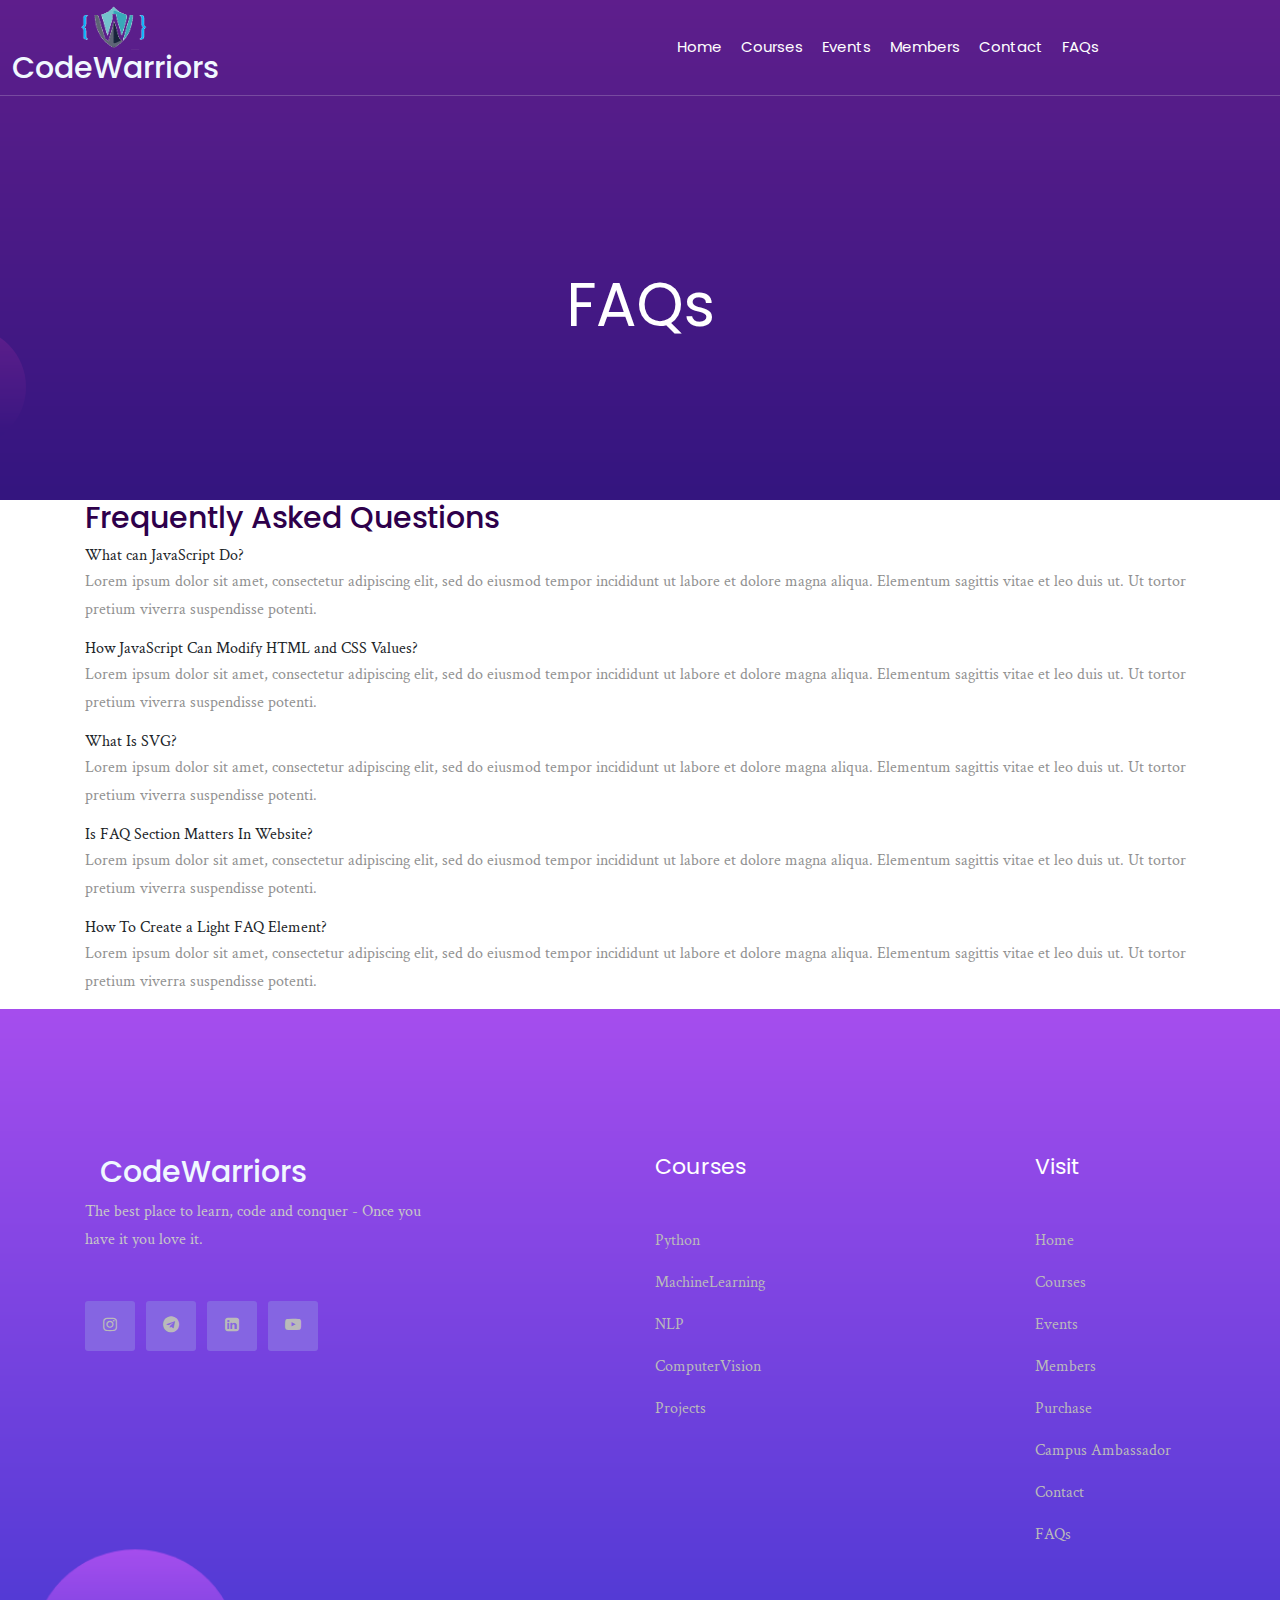
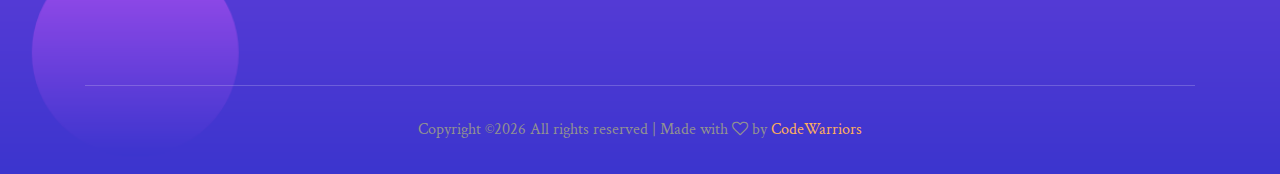
<file: faq.html>
<!--Code By Webdevtrick ( https://webdevtrick.com )-->
<!doctype html>
<html class="no-js" lang="zxx">

<head>
    <meta charset="utf-8">
    <meta http-equiv="x-ua-compatible" content="ie=edge">
    <title>CodeWarriors</title>
    <meta name="description" content="">
    <meta name="viewport" content="width=device-width, initial-scale=1">

    <!-- <link rel="manifest" href="site.webmanifest"> -->
    <link rel="shortcut icon" type="image/x-icon" href="img/logo.png">
    <!-- Place favicon.ico in the root directory -->

    <!-- CSS here -->
    <link rel="stylesheet" href="css/bootstrap.min.css">
    <link rel="stylesheet" href="css/owl.carousel.min.css">
    <link rel="stylesheet" href="css/magnific-popup.css">
    <link rel="stylesheet" href="css/font-awesome.min.css">
    <link rel="stylesheet" href="css/themify-icons.css">
    <link rel="stylesheet" href="css/nice-select.css">
    <link rel="stylesheet" href="css/flaticon.css">
    <link rel="stylesheet" href="css/gijgo.css">
    <link rel="stylesheet" href="css/animate.css">
    <link rel="stylesheet" href="css/slicknav.css">
    <link rel="stylesheet" href="css/style.css">
    <link rel='stylesheet' href='https://code.ionicframework.com/ionicons/2.0.1/css/ionicons.min.css'>
    <!-- <link rel="stylesheet" href="css/responsive.css"> -->

</head>

<body>
  <!-- header-start -->
  <header>
    <div class="header-area ">
        <div id="sticky-header" class="main-header-area">
            <div class="container-fluid p-0">
                <div class="row align-items-center no-gutters">
                    <div class="col-xl-2 col-lg-2">
                        <div class="logo-img">
                            <a href="index.html">
                                <img src="img/logo.png" alt="" style="width: 100px; height: 50px;"><h2 style="color: aliceblue;">CodeWarriors</h2>
                            </a>
                        </div>
                    </div>
                    <div class="col-xl-10 col-lg-10">
                        <div class="main-menu  d-none d-lg-block" style="padding-left:300px">
                            <nav id="pad">
                                <ul id="navigation" >
                                    <li><a href="index.html">home</a></li>
                                    <li><a href="courses.html">Courses</a></li>
                                    <li><a href="elements.html">Events</a></li>
                                    <li><a href="about.html">Members</a></li>
                                    <li><a href="contact.html">Contact</a></li>
                                    <li><a href="faq.html">FAQs</a></li>
                                </ul>
                            </nav>
                        </div>
                    </div>
                    <div class="col-12">
                        <div class="mobile_menu d-block d-lg-none"></div>
                    </div>
                </div>
            </div>
        </div>
    </div>
</header>
<!-- header-end -->
    <!-- bradcam_area_start -->
    <div class="bradcam_area breadcam_bg overlay2">
        <h3>FAQs</h3>
    </div>
    <!-- bradcam_area_end -->


<div class="container">

  <h2>Frequently Asked Questions</h2>

  <div class="accordion">
    <div class="accordion-item">
      <a>What can JavaScript Do?</a>
      <div class="content">
        <p>Lorem ipsum dolor sit amet, consectetur adipiscing elit, sed do eiusmod tempor incididunt ut labore et dolore magna aliqua. Elementum sagittis vitae et leo duis ut. Ut tortor pretium viverra suspendisse potenti.</p>
      </div>
    </div>
    <div class="accordion-item">
      <a>How JavaScript Can Modify HTML and CSS Values?</a>
      <div class="content">
        <p>Lorem ipsum dolor sit amet, consectetur adipiscing elit, sed do eiusmod tempor incididunt ut labore et dolore magna aliqua. Elementum sagittis vitae et leo duis ut. Ut tortor pretium viverra suspendisse potenti.</p>
      </div>
    </div>
    <div class="accordion-item">
      <a>What Is SVG?</a>
      <div class="content">
        <p>Lorem ipsum dolor sit amet, consectetur adipiscing elit, sed do eiusmod tempor incididunt ut labore et dolore magna aliqua. Elementum sagittis vitae et leo duis ut. Ut tortor pretium viverra suspendisse potenti.</p>
      </div>
    </div>
    <div class="accordion-item">
      <a>Is FAQ Section Matters In Website?</a>
      <div class="content">
        <p>Lorem ipsum dolor sit amet, consectetur adipiscing elit, sed do eiusmod tempor incididunt ut labore et dolore magna aliqua. Elementum sagittis vitae et leo duis ut. Ut tortor pretium viverra suspendisse potenti.</p>
      </div>
    </div>
    <div class="accordion-item">
      <a>How To Create a Light FAQ Element?</a>
      <div class="content">
        <p>Lorem ipsum dolor sit amet, consectetur adipiscing elit, sed do eiusmod tempor incididunt ut labore et dolore magna aliqua. Elementum sagittis vitae et leo duis ut. Ut tortor pretium viverra suspendisse potenti.</p>
      </div>
    </div>
  </div>

</div>

<script src='https://code.jquery.com/jquery-3.2.1.min.js'></script>
<script  src="function.js"></script>

<!-- footer -->
<footer class="footer footer_bg_1">
  <div class="footer_top">
      <div class="container">
          <div class="row">
              <div class="col-xl-4 col-md-6 col-lg-5">
                  <div class="footer_widget">
                      <div class="col-xl-2 col-lg-2">
                          <div class="logo-img" >
                              <a href="index.html">
                                  <h2 style="color: aliceblue;">CodeWarriors</h2>
                              </a>
                          </div>
                      </div>
                      <p>
                          The best place to learn, code and conquer - Once you have it you love it.
                      </p>
                      <div class="socail_links">
                          <ul>
                              <li>
                                  <a href="https://www.instagram.com/codewarriors2020/" target="__blank">
                                      <i class="fa fa-instagram"></i>
                                  </a>
                              </li>
                              <li>
                                  <a href="https://t.me/MLislove" target="__blank">
                                      <i class="fa fa-telegram"></i>
                                  </a>
                              </li>
                              <li>
                                  <a href="https://www.linkedin.com/company/codewarriors/" target="__blank">
                                      <i class="fa fa-linkedin-square"></i>
                                  </a>
                              </li>
                              <li>
                                  <a href="https://www.youtube.com/CodeWarriors" target="__blank">
                                      <i class="fa fa-youtube-play"></i>
                                  </a>
                              </li>
                          </ul>
                      </div>

                  </div>
              </div>
              <div class="col-xl-4 offset-xl-2 col-md-6 col-lg-4" >
                  <div class="footer_widget">
                      <h3 class="footer_title">
                          Courses
                      </h3>
                      <ul>
                          <li><a href="https://www.youtube.com/watch?v=TVU-DVNiOWc&list=PLZV4RP3aP3FDCxF89ypKCgQD_ePnMjsqS" target="_blank">Python</a></li>
                          <li><a href="https://www.youtube.com/playlist?list=PLZV4RP3aP3FBwC1KtpFUgTU6KFPJzJ_JD" target="_blank"> MachineLearning</a></li>
                          <li><a href="https://www.youtube.com/playlist?list=PLZV4RP3aP3FCxidsDQ340SrMA9TrhcOyw" target="_blank">NLP</a></li>
                          <li><a href="https://www.youtube.com/playlist?list=PLZV4RP3aP3FAO4UuQTVBreZtHckUw3ZlH" target="_blank">ComputerVision</a></li>
                          <li><a href="https://www.youtube.com/playlist?list=PLZV4RP3aP3FCVRP8amtMDih1vIlrAyieN" target="_blank">Projects</a></li>
                      </ul>

                  </div>
              </div>
              <div class="col-xl-2 col-md-6 col-lg-3">
                  <div class="footer_widget">
                      <h3 class="footer_title">
                          Visit
                      </h3>
                      <ul>
                          <li><a href="index.html">Home</a></li>
                          <li><a href="courses.html">Courses</a></li>
                          <li><a href="elements.html">Events</a></li>
                          <li><a href="about.html"> Members</a></li>
                          <li><a href="purchase.html">Purchase</a></li>
                          <li><a href="campus_ambassador.html">Campus Ambassador</a></li>
                          <li><a href="contact.html"> Contact</a></li>
                          <li><a href="faq.html">FAQs</a></li>
                      </ul>
                  </div>
              </div>
          </div>
      </div>
  </div>
  <div class="copy-right_text">
      <div class="container">
          <div class="footer_border"></div>
          <div class="row">
              <div class="col-xl-12">
                  <p class="copy_right text-center">
                      <!-- Link back to Colorlib can't be removed. Template is licensed under CC BY 3.0. -->
Copyright &copy;<script>document.write(new Date().getFullYear());</script> All rights reserved | Made with <i class="fa fa-heart-o" aria-hidden="true"></i> by <a href="#">CodeWarriors</a>
<!-- Link back to Colorlib can't be removed. Template is licensed under CC BY 3.0. -->
                  </p>
              </div>
          </div>
      </div>
  </div>
</footer>
<!-- footer -->
<!-- form itself end-->
<form id="test-form" class="white-popup-block mfp-hide">
<div class="popup_box ">
    <div class="popup_inner">
        <div class="logo text-center">
            <a href="#">
                <img src="img/form-logo.png" alt="" style="width: 100px; height: 50px;">
            </a>
        </div>
        <h3>Sign in</h3>
        <form action="#">
            <div class="row">
                <div class="col-xl-12 col-md-12">
                    <input type="email" placeholder="Enter email">
                </div>
                <div class="col-xl-12 col-md-12">
                    <input type="password" placeholder="Password">
                </div>
                <div class="col-xl-12">
                    <button type="submit" class="boxed_btn_orange">Sign in</button>
                </div>
            </div>
        </form>
        <p class="doen_have_acc">Don’t have an account? <a class="dont-hav-acc" href="#test-form2">Sign Up</a>
        </p>
    </div>
</div>
</form>
<!-- form itself end -->

<!-- form itself end-->
<form id="test-form2" class="white-popup-block mfp-hide">
<div class="popup_box ">
    <div class="popup_inner">
        <div class="logo text-center">
            <a href="#">
                <img src="img/form-logo.png" alt="">
            </a>
        </div>
        <h3>Resistration</h3>
        <form action="#">
            <div class="row">
                <div class="col-xl-12 col-md-12">
                    <input type="email" placeholder="Enter email">
                </div>
                <div class="col-xl-12 col-md-12">
                    <input type="password" placeholder="Password">
                </div>
                <div class="col-xl-12 col-md-12">
                    <input type="Password" placeholder="Confirm password">
                </div>
                <div class="col-xl-12">
                    <button type="submit" class="boxed_btn_orange">Sign Up</button>
                </div>
            </div>
        </form>
    </div>
</div>
</form>
<!-- form itself end -->


<!-- JS here -->
<script src="js/vendor/modernizr-3.5.0.min.js"></script>
<script src="js/vendor/jquery-1.12.4.min.js"></script>
<script src="js/popper.min.js"></script>
<script src="js/bootstrap.min.js"></script>
<script src="js/owl.carousel.min.js"></script>
<script src="js/isotope.pkgd.min.js"></script>
<script src="js/ajax-form.js"></script>
<script src="js/waypoints.min.js"></script>
<script src="js/jquery.counterup.min.js"></script>
<script src="js/imagesloaded.pkgd.min.js"></script>
<script src="js/scrollIt.js"></script>
<script src="js/jquery.scrollUp.min.js"></script>
<script src="js/wow.min.js"></script>
<script src="js/nice-select.min.js"></script>
<script src="js/jquery.slicknav.min.js"></script>
<script src="js/jquery.magnific-popup.min.js"></script>
<script src="js/plugins.js"></script>
<script src="js/gijgo.min.js"></script>

<!--contact js-->
<script src="js/contact.js"></script>
<script src="js/jquery.ajaxchimp.min.js"></script>
<script src="js/jquery.form.js"></script>
<script src="js/jquery.validate.min.js"></script>
<script src="js/mail-script.js"></script>

<script src="js/main.js"></script>

</body>
</html>
</file>
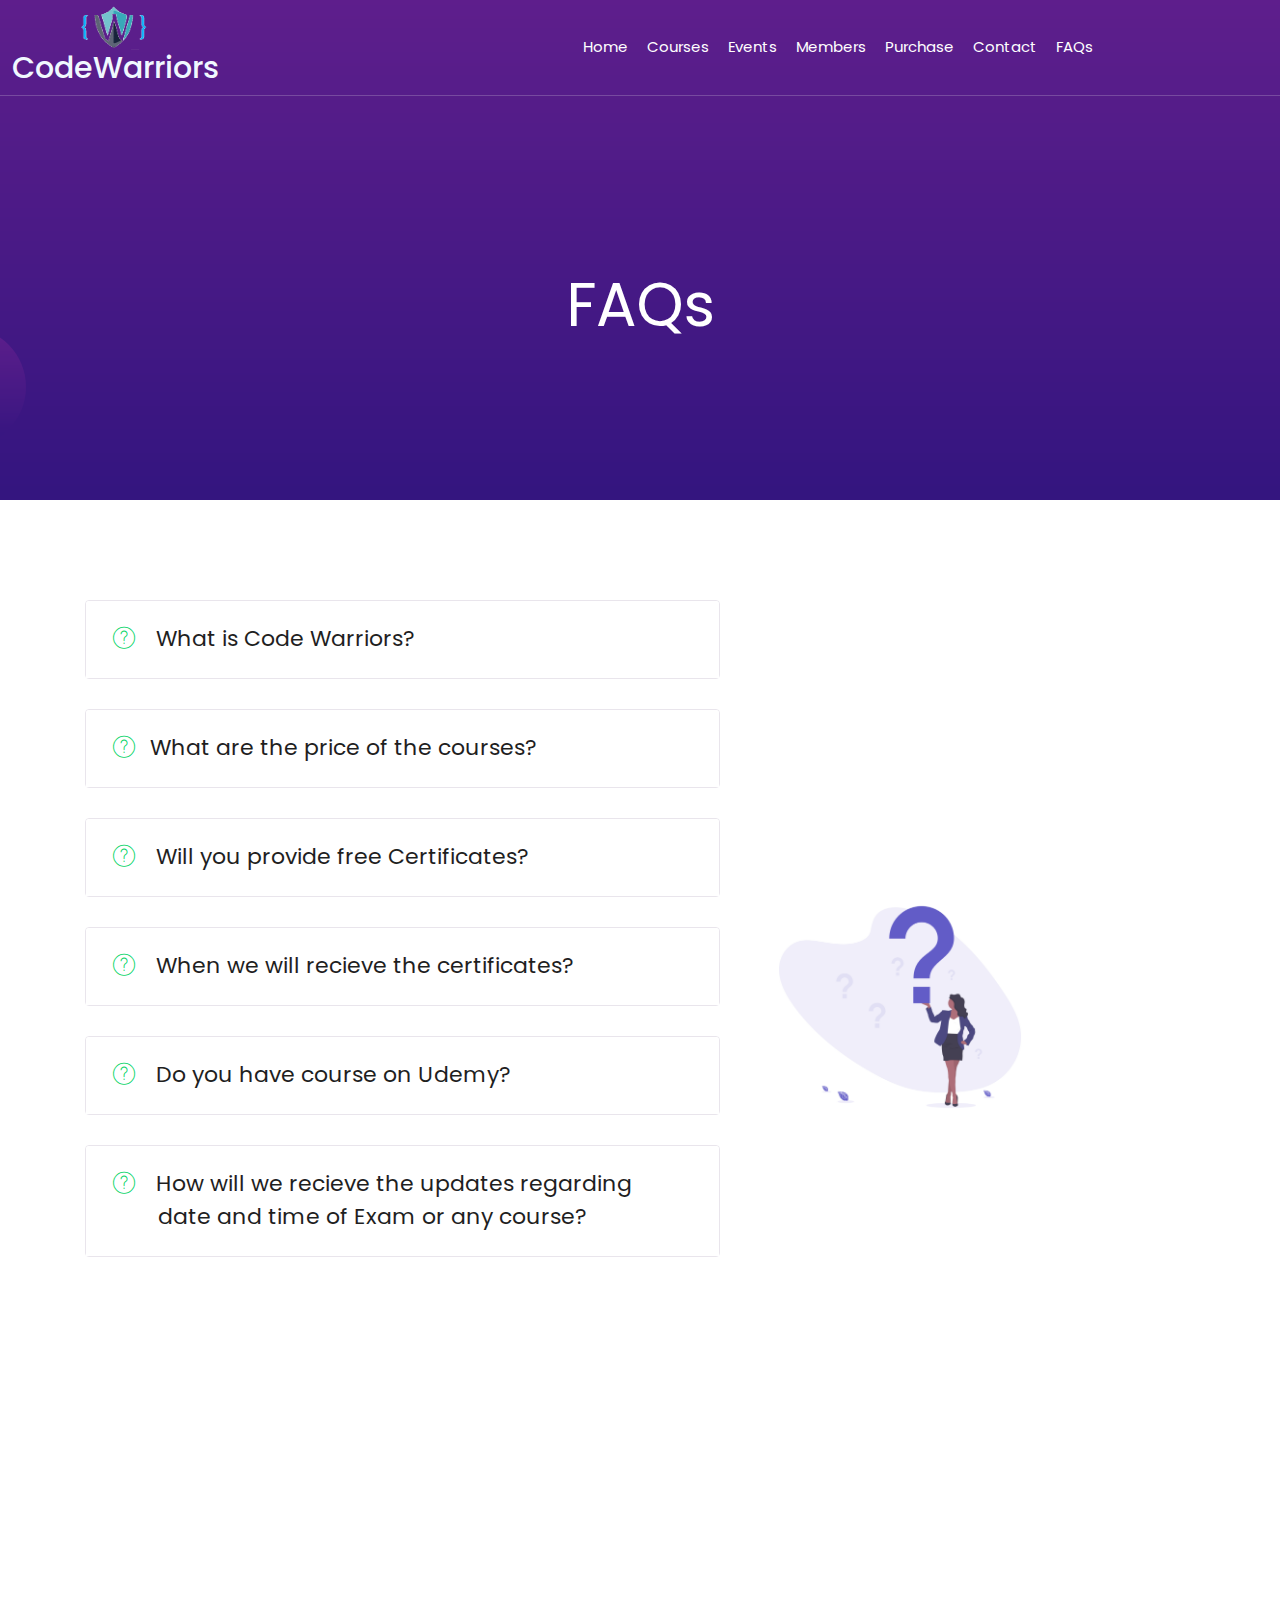
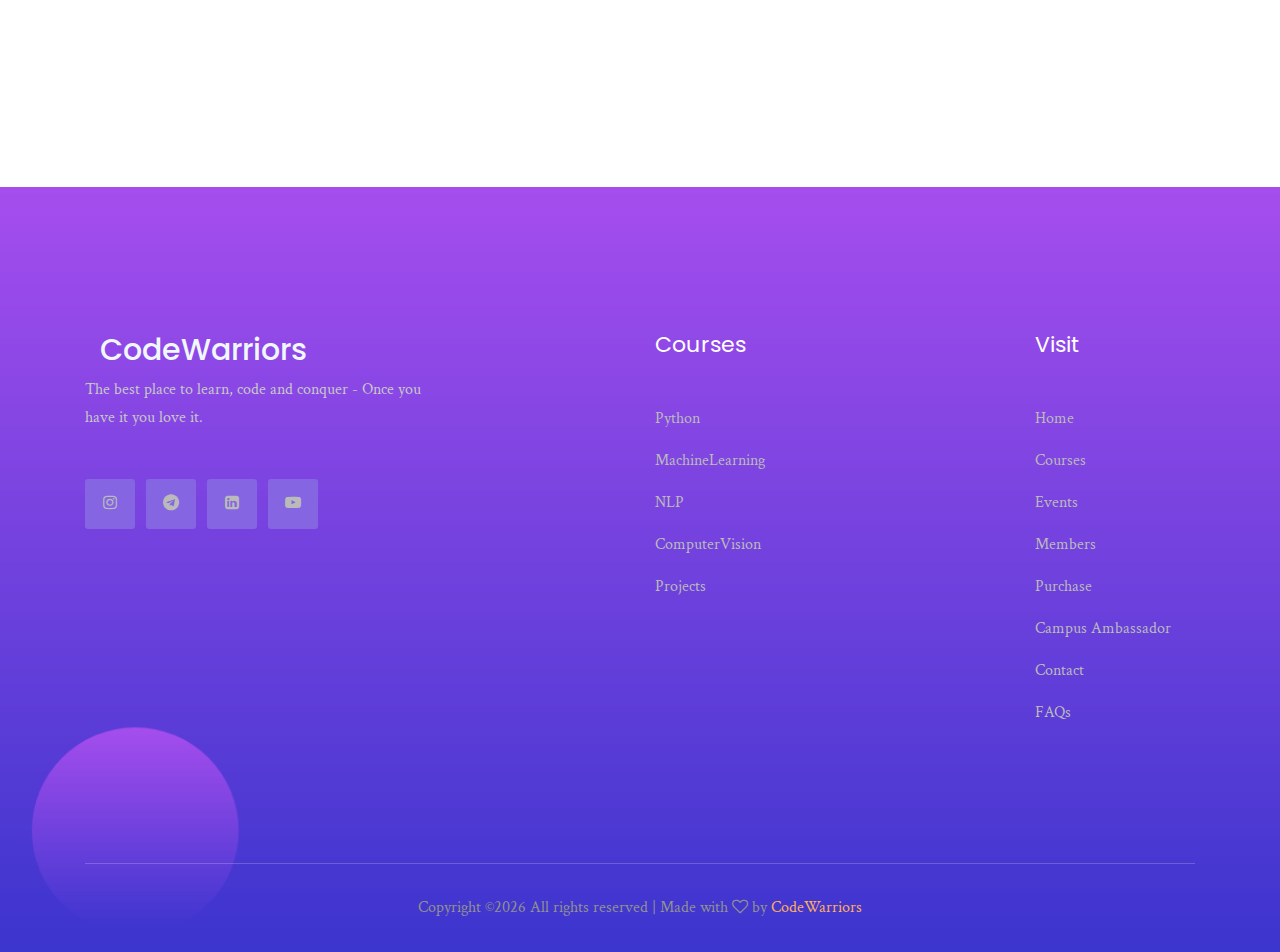
<file: faqs.html>
<!doctype html>
<html class="no-js" lang="zxx">

<head>
    <meta charset="utf-8">
    <meta http-equiv="x-ua-compatible" content="ie=edge">
    <title>CodeWarriors</title>
    <meta name="description" content="">
    <meta name="viewport" content="width=device-width, initial-scale=1">

    <!-- <link rel="manifest" href="site.webmanifest"> -->
    <link rel="shortcut icon" type="image/x-icon" href="img/logo.png">
    <!-- Place favicon.ico in the root directory -->

    <!-- CSS here -->
    <link rel="stylesheet" href="css/bootstrap.min.css">
    <link rel="stylesheet" href="css/owl.carousel.min.css">
    <link rel="stylesheet" href="css/magnific-popup.css">
    <link rel="stylesheet" href="css/font-awesome.min.css">
    <link rel="stylesheet" href="css/themify-icons.css">
    <link rel="stylesheet" href="css/nice-select.css">
    <link rel="stylesheet" href="css/flaticon.css">
    <link rel="stylesheet" href="css/gijgo.css">
    <link rel="stylesheet" href="css/animate.css">
    <link rel="stylesheet" href="css/slicknav.css">
    <link rel="stylesheet" href="css/style.css">
    <!-- <link rel="stylesheet" href="css/responsive.css"> -->

</head>


<body>

  <header>
    <div class="header-area ">
        <div id="sticky-header" class="main-header-area">
            <div class="container-fluid p-0">
                <div class="row align-items-center no-gutters">
                    <div class="col-xl-2 col-lg-2">
                        <div class="logo-img">
                            <a href="index.html">
                                <img src="img/logo.png" alt="" style="width: 100px; height: 50px;"><h2 style="color: aliceblue;">CodeWarriors</h2>
                            </a>
                        </div>
                    </div>
                    <div class="col-xl-10 col-lg-10">
                        <div class="main-menu  d-none d-lg-block" style="padding-left:200px">
                            <nav id="pad">
                                <ul id="navigation" >
                                    <li><a href="index.html">home</a></li>
                                    <li><a href="courses.html">Courses</a></li>
                                    <li><a href="elements.html">Events</a></li>
                                    <li><a href="about.html">Members</a></li>
									<li><a href="purchase.html">Purchase</a></li>
                                    <li><a href="contact.html">Contact</a></li>
                                    <li><a href="faqs.html">FAQs</a></li>

                                </ul>
                            </nav>
                        </div>
                    </div>
                    <div class="col-12">
                        <div class="mobile_menu d-block d-lg-none"></div>
                    </div>
                </div>
            </div>
        </div>
    </div>
</header>
<!-- header-end -->
        <!-- bradcam_area_start -->
    <div class="bradcam_area breadcam_bg overlay2">
        <h3>FAQs</h3>
    </div>
    <!-- bradcam_area_end -->


<div class="courses_details_info">
    <div class="container">
        <div class="row">
            <div class="col-xl-7 col-lg-7">
                <div class="outline_courses_info">
                        <div id="accordion">
                                <div class="card">
                                    <div class="card-header" id="headingTwo">
                                        <h5 class="mb-0">
                                            <button class="btn btn-link collapsed" data-toggle="collapse" data-target="#collapseTwo" aria-expanded="false" aria-controls="collapseTwo">
                                                <i class="flaticon-question"></i> What is Code Warriors?
                                            </button>
                                        </h5>
                                    </div>
                                    <div id="collapseTwo" class="collapse" aria-labelledby="headingTwo" data-parent="#accordion">
                                        <div class="card-body">
                                            Code Warriors is E-Learning Startup. We are providing some awesome courses with practical understanding. Courses will be very much informative and you will enjoy a lot. We focus on your learning in practical manner so you don't get bored.
                                        </div>
                                    </div>
                                </div>
                                <div class="card">
                                    <div class="card-header" id="headingOne">
                                        <h5 class="mb-0">
                                            <button class="btn btn-link collapsed" data-toggle="collapse" data-target="#collapseOne" aria-expanded="false" aria-controls="collapseOne">
                                                <i class="flaticon-question"></i>What are the price of the courses?</span>
                                            </button>
                                        </h5>
                                    </div>
                                    <div id="collapseOne" class="collapse" aria-labelledby="headingOne" data-parent="#accordion" style="">
                                        <div class="card-body">
                                            You can find the price of the course in the Purchase section of our website.
                                        </div>
                                    </div>
                                </div>
                                <div class="card">
                                    <div class="card-header" id="headingThree">
                                        <h5 class="mb-0">
                                            <button class="btn btn-link collapsed" data-toggle="collapse" data-target="#collapseThree" aria-expanded="false" aria-controls="collapseThree">
                                                <i class="flaticon-question"></i> Will you provide free Certificates?
                                            </button>
                                        </h5>
                                    </div>
                                    <div id="collapseThree" class="collapse" aria-labelledby="headingThree" data-parent="#accordion">
                                        <div class="card-body">
                                            No, The Course is free but certification is paid. You can find the price list from the purchase section of our website.
                                        </div>
                                    </div>
                                </div>


								<div class="card">
                                    <div class="card-header" id="heading_6">
                                        <h5 class="mb-0">
                                            <button class="btn btn-link collapsed" data-toggle="collapse" data-target="#collapse_6" aria-expanded="false" aria-controls="collapse_6">
                                                <i class="flaticon-question"></i> When we will recieve the certificates?
                                            </button>
                                        </h5>
                                    </div>
                                    <div id="collapse_6" class="collapse" aria-labelledby="heading_6" data-parent="#accordion">
                                        <div class="card-body">
                                            After completion of exam you will get the certificates in your respective mail-id within the week.
                                        </div>
                                    </div>
                                </div>
								<div class="card">
                                    <div class="card-header" id="heading_7">
                                        <h5 class="mb-0">
                                            <button class="btn btn-link collapsed" data-toggle="collapse" data-target="#collapse_7" aria-expanded="false" aria-controls="collapse_7">
                                                <i class="flaticon-question"></i> Do you have course on Udemy?
                                            </button>
                                        </h5>
                                    </div>
                                    <div id="collapse_7" class="collapse" aria-labelledby="heading_7" data-parent="#accordion">
                                        <div class="card-body">
                                            Yes, Currently we have 3 course on Udemy. You can find the course on Udemy by title "Python Course from Basic to Advanced" , "Machine Learning from Basic to Advanced" and "Basic NLP Course for Beginner". For Udemy certification you can purchase the course.
                                        </div>
                                    </div>
                                </div>
								<div class="card">
                                    <div class="card-header" id="heading_8">
                                        <h5 class="mb-0">
                                            <button class="btn btn-link collapsed" data-toggle="collapse" data-target="#collapse_8" aria-expanded="false" aria-controls="collapse_8">
                                                <i class="flaticon-question"></i> How will we recieve the updates regarding  <br>date and time of Exam or  any course?
                                            </button>
                                        </h5>
                                    </div>
                                    <div id="collapse_8" class="collapse" aria-labelledby="heading_8" data-parent="#accordion">
                                        <div class="card-body">
                                            You can join our Whatsapp group for the latest updates by using this link.<br>
											https://chat.whatsapp.com/FFtaeYkWNaW053vrnPHp7p
                                        </div>
                                    </div>
                                </div>
                            </div>
                </div>
            <div class="col-xl-5 col-lg-5">
                <div class="courses_sidebar">
                        <img class="img" src="img/latest_blog/faqs.png" alt="">
                </div>
            </div>
        </div>
        </div>
    </div>
</div>


<!-- footer -->
<footer class="footer footer_bg_1">
    <div class="footer_top">
        <div class="container">
            <div class="row">
                <div class="col-xl-4 col-md-6 col-lg-5">
                    <div class="footer_widget">
                        <div class="col-xl-2 col-lg-2">
                            <div class="logo-img" >
                                <a href="index.html">
                                    <h2 style="color: aliceblue;">CodeWarriors</h2>
                                </a>
                            </div>
                        </div>
                        <p>
                            The best place to learn, code and conquer - Once you have it you love it.
                        </p>
                        <div class="socail_links">
                            <ul>
                                <li>
                                    <a href="https://www.instagram.com/codewarriors2020/" target="__blank">
                                        <i class="fa fa-instagram"></i>
                                    </a>
                                </li>
                                <li>
                                    <a href="https://t.me/MLislove" target="__blank">
                                        <i class="fa fa-telegram"></i>
                                    </a>
                                </li>
                                <li>
                                    <a href="https://www.linkedin.com/company/codewarriors/" target="__blank">
                                        <i class="fa fa-linkedin-square"></i>
                                    </a>
                                </li>
                                <li>
                                    <a href="https://www.youtube.com/CodeWarriors" target="__blank">
                                        <i class="fa fa-youtube-play"></i>
                                    </a>
                                </li>
                            </ul>
                        </div>

                    </div>
                </div>
                <div class="col-xl-4 offset-xl-2 col-md-6 col-lg-4" >
                    <div class="footer_widget">
                        <h3 class="footer_title">
                            Courses
                        </h3>
                        <ul>
                            <li><a href="https://www.youtube.com/watch?v=TVU-DVNiOWc&list=PLZV4RP3aP3FDCxF89ypKCgQD_ePnMjsqS" target="_blank">Python</a></li>
                            <li><a href="https://www.youtube.com/playlist?list=PLZV4RP3aP3FBwC1KtpFUgTU6KFPJzJ_JD" target="_blank"> MachineLearning</a></li>
                            <li><a href="https://www.youtube.com/playlist?list=PLZV4RP3aP3FCxidsDQ340SrMA9TrhcOyw" target="_blank">NLP</a></li>
                            <li><a href="https://www.youtube.com/playlist?list=PLZV4RP3aP3FAO4UuQTVBreZtHckUw3ZlH" target="_blank">ComputerVision</a></li>
                            <li><a href="https://www.youtube.com/playlist?list=PLZV4RP3aP3FCVRP8amtMDih1vIlrAyieN" target="_blank">Projects</a></li>
                        </ul>

                    </div>
                </div>
                <div class="col-xl-2 col-md-6 col-lg-3">
                    <div class="footer_widget">
                        <h3 class="footer_title">
                            Visit
                        </h3>
                        <ul>
                            <li><a href="index.html">Home</a></li>
                            <li><a href="courses.html">Courses</a></li>
                            <li><a href="elements.html">Events</a></li>
                            <li><a href="about.html"> Members</a></li>
                            <li><a href="purchase.html"> Purchase</a></li>
                            <li><a href="campus_ambassador.html">Campus Ambassador</a></li>
                            <li><a href="contact.html"> Contact</a></li>
                            <li><a href="faqs.html">FAQs</a></li>
                        </ul>
                    </div>
                </div>
            </div>
        </div>
    </div>
    <div class="copy-right_text">
        <div class="container">
            <div class="footer_border"></div>
            <div class="row">
                <div class="col-xl-12">
                    <p class="copy_right text-center">
                        <!-- Link back to Colorlib can't be removed. Template is licensed under CC BY 3.0. -->
  Copyright &copy;<script>document.write(new Date().getFullYear());</script> All rights reserved | Made with <i class="fa fa-heart-o" aria-hidden="true"></i> by <a href="#">CodeWarriors</a>
  <!-- Link back to Colorlib can't be removed. Template is licensed under CC BY 3.0. -->
                    </p>
                </div>
            </div>
        </div>
    </div>
  </footer>
  <!-- footer -->

    <!-- form itself end-->
    <form id="test-form" class="white-popup-block mfp-hide">
        <div class="popup_box ">
            <div class="popup_inner">
                <div class="logo text-center">
                    <a href="#">
                        <img src="img/form-logo.png" alt="">
                    </a>
                </div>
                <h3>Sign in</h3>
                <form action="#">
                    <div class="row">
                        <div class="col-xl-12 col-md-12">
                            <input type="email" placeholder="Enter email">
                        </div>
                        <div class="col-xl-12 col-md-12">
                            <input type="password" placeholder="Password">
                        </div>
                        <div class="col-xl-12">
                            <button type="submit" class="boxed_btn_orange">Sign in</button>
                        </div>
                    </div>
                </form>
                <p class="doen_have_acc">Don’t have an account? <a class="dont-hav-acc" href="#test-form2">Sign Up</a>
                </p>
            </div>
        </div>
    </form>
    <!-- form itself end -->

    <!-- form itself end-->
    <form id="test-form2" class="white-popup-block mfp-hide">
        <div class="popup_box ">
            <div class="popup_inner">
                <div class="logo text-center">
                    <a href="#">
                        <img src="img/form-logo.png" alt="">
                    </a>
                </div>
                <h3>Resistration</h3>
                <form action="#">
                    <div class="row">
                        <div class="col-xl-12 col-md-12">
                            <input type="email" placeholder="Enter email">
                        </div>
                        <div class="col-xl-12 col-md-12">
                            <input type="password" placeholder="Password">
                        </div>
                        <div class="col-xl-12 col-md-12">
                            <input type="Password" placeholder="Confirm password">
                        </div>
                        <div class="col-xl-12">
                            <button type="submit" class="boxed_btn_orange">Sign Up</button>
                        </div>
                    </div>
                </form>
            </div>
        </div>
    </form>
    <!-- form itself end -->


    <!-- JS here -->
    <script src="js/vendor/modernizr-3.5.0.min.js"></script>
    <script src="js/vendor/jquery-1.12.4.min.js"></script>
    <script src="js/popper.min.js"></script>
    <script src="js/bootstrap.min.js"></script>
    <script src="js/owl.carousel.min.js"></script>
    <script src="js/isotope.pkgd.min.js"></script>
    <script src="js/ajax-form.js"></script>
    <script src="js/waypoints.min.js"></script>
    <script src="js/jquery.counterup.min.js"></script>
    <script src="js/imagesloaded.pkgd.min.js"></script>
    <script src="js/scrollIt.js"></script>
    <script src="js/jquery.scrollUp.min.js"></script>
    <script src="js/wow.min.js"></script>
    <script src="js/nice-select.min.js"></script>
    <script src="js/jquery.slicknav.min.js"></script>
    <script src="js/jquery.magnific-popup.min.js"></script>
    <script src="js/plugins.js"></script>
    <script src="js/gijgo.min.js"></script>

    <!--contact js-->
    <script src="js/contact.js"></script>
    <script src="js/jquery.ajaxchimp.min.js"></script>
    <script src="js/jquery.form.js"></script>
    <script src="js/jquery.validate.min.js"></script>
    <script src="js/mail-script.js"></script>

    <script src="js/main.js"></script>
</body>

</html>
</file>
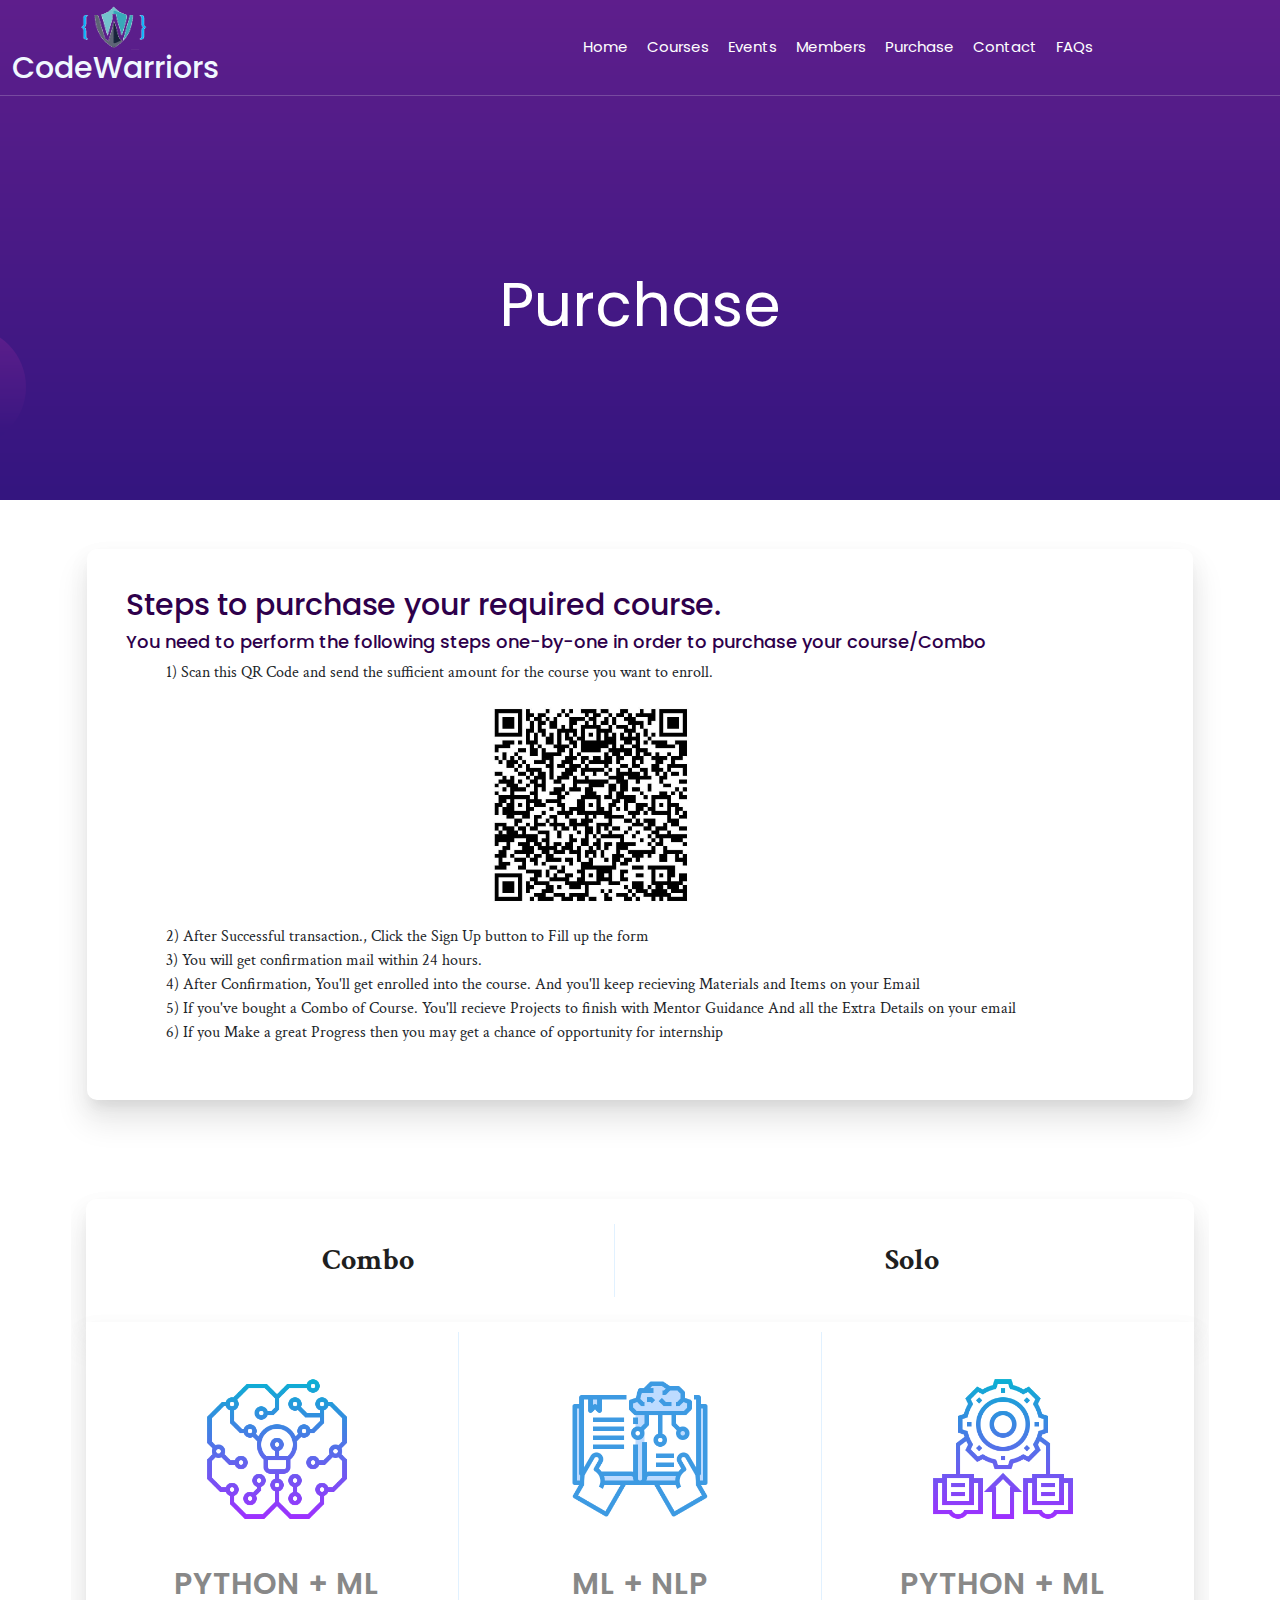
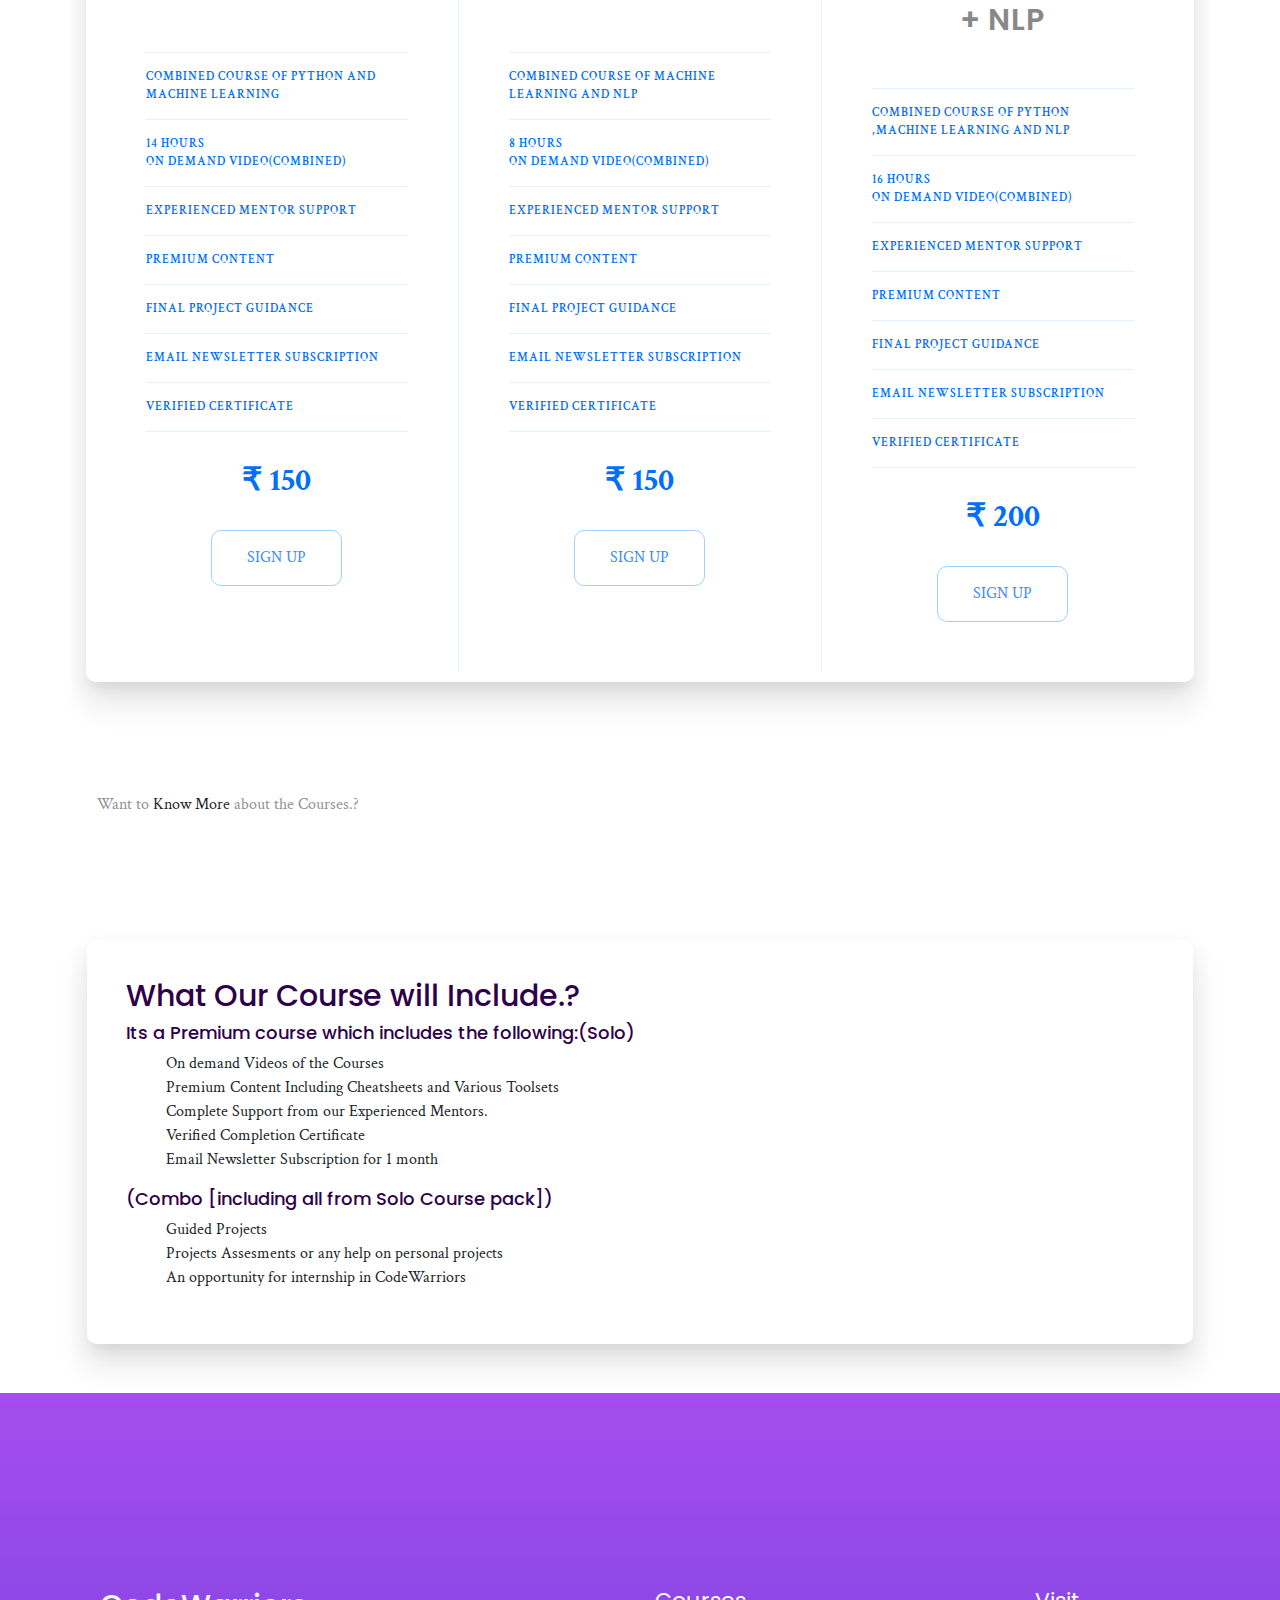
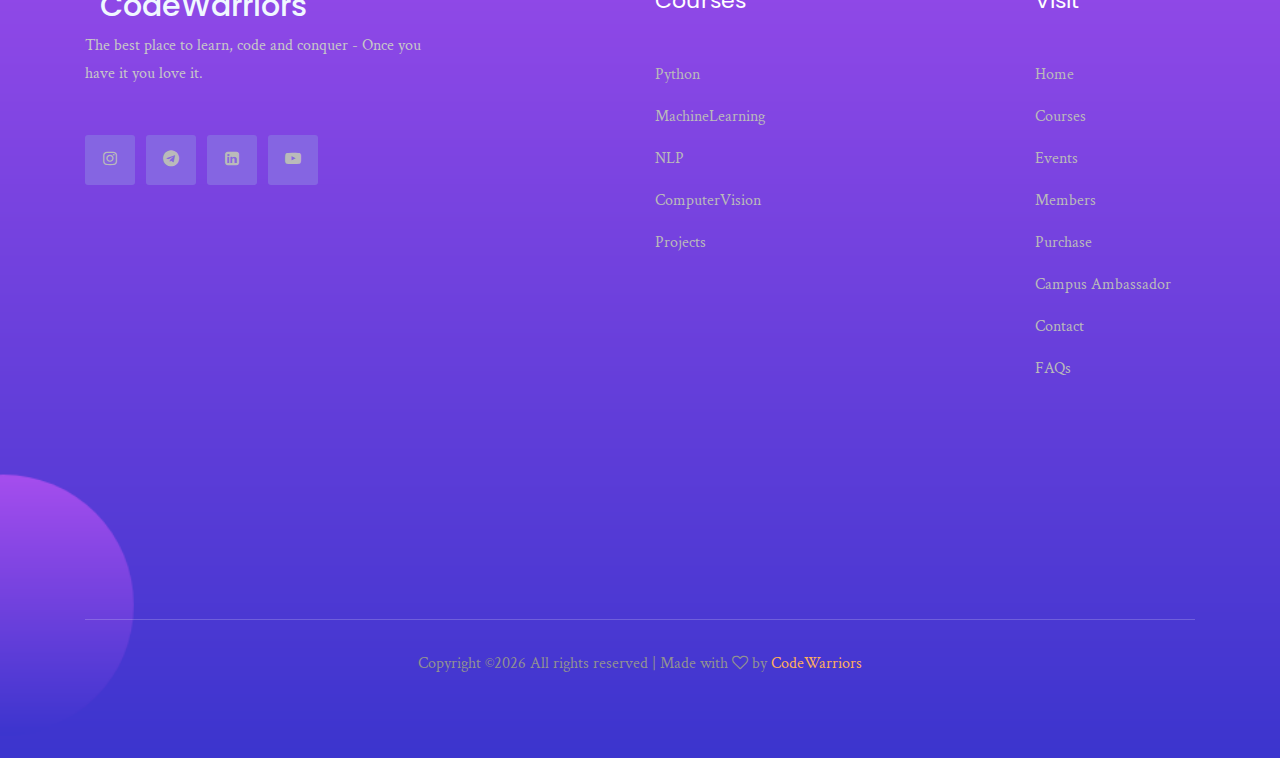
<file: purchase.html>
<!doctype html>
<html class="no-js" lang="zxx">

<head>
    <link rel="stylesheet" href="styles.css">
  <script>
    function openCity(evt, cityName) {
      // Declare all variables
      var i, tabcontent, tablinks;

      // Get all elements with class="tabcontent" and hide them
      tabcontent = document.getElementsByClassName("tabcontent");
      for (i = 0; i < tabcontent.length; i++) {
        tabcontent[i].style.display = "none";
      }

      // Get all elements with class="tablinks" and remove the class "active"
      tablinks = document.getElementsByClassName("tablinks");
      for (i = 0; i < tablinks.length; i++) {
        tablinks[i].className = tablinks[i].className.replace(" active", "");
      }

      // Show the current tab, and add an "active" class to the button that opened the tab
      document.getElementById(cityName).style.display = "flex";
      evt.currentTarget.className += " active";
    }
  </script>
    <meta charset="utf-8">
    <meta http-equiv="x-ua-compatible" content="ie=edge">
    <title>CodeWarriors</title>
    <meta name="description" content="">
    <meta name="viewport" content="width=device-width, initial-scale=1">

    <!-- <link rel="manifest" href="site.webmanifest"> -->
    <link rel="shortcut icon" type="image/x-icon" href="img/logo.png">
    <!-- Place favicon.ico in the root directory -->

    <!-- CSS here -->
    <link rel="stylesheet" href="css/bootstrap.min.css">
    <link rel="stylesheet" href="css/owl.carousel.min.css">
    <link rel="stylesheet" href="css/magnific-popup.css">
    <link rel="stylesheet" href="css/font-awesome.min.css">
    <link rel="stylesheet" href="css/themify-icons.css">
    <link rel="stylesheet" href="css/nice-select.css">
    <link rel="stylesheet" href="css/flaticon.css">
    <link rel="stylesheet" href="css/gijgo.css">
    <link rel="stylesheet" href="css/animate.css">
    <link rel="stylesheet" href="css/slicknav.css">
    <link rel="stylesheet" href="css/style.css">
    <!-- <link rel="stylesheet" href="css/responsive.css"> -->

</head>


<body>
    <script>
        function handleOver()
        {

        }
    </script>
  <header>
    <div class="header-area ">
        <div id="sticky-header" class="main-header-area">
            <div class="container-fluid p-0">
                <div class="row align-items-center no-gutters">
                    <div class="col-xl-2 col-lg-2">
                        <div class="logo-img">
                            <a href="index.html">
                                <img src="img/logo.png" alt="" style="width: 100px; height: 50px;"><h2 style="color: aliceblue;">CodeWarriors</h2>
                            </a>
                        </div>
                    </div>
                    <div class="col-xl-10 col-lg-10">
                        <div class="main-menu  d-none d-lg-block" style="padding-left:200px">
                            <nav id="pad">
                                <ul id="navigation" >
                                    <li><a href="index.html">home</a></li>
                                    <li><a href="courses.html">Courses</a></li>
                                    <li><a href="elements.html">Events</a></li>
                                    <li><a href="about.html">Members</a></li>
									<li><a href="purchase.html">Purchase</a></li>
                                    <li><a href="contact.html">Contact</a></li>
                                    <li><a href="faqs.html">FAQs</a></li>
                                </ul>
                            </nav>
                        </div>
                    </div>
                    <div class="col-12">
                        <div class="mobile_menu d-block d-lg-none"></div>
                    </div>
                </div>
            </div>
        </div>
    </div>
</header>
<!-- header-end -->
        <!-- bradcam_area_start -->
    <div class="bradcam_area breadcam_bg overlay2">
        <h3>Purchase</h3>
    </div>
    <!-- bradcam_area_end -->

<div>
  <div id='signcourse' class="abc">
    <div class="pricing-table cusc sml">
      <h2>Steps to purchase your required course.</h2>
      <h4>You need to perform the following steps one-by-one in order to purchase your course/Combo</h4>
      <ol>
        <li>1) Scan this QR Code and send the sufficient amount for the course you want to enroll.</li>
        <li><img class="qrcode" src="images/qr.jpg" alt=""></li>
        <li>2) After Successful transaction., Click the Sign Up button to Fill up the form</li>
        <li>3) You will get confirmation mail within 24 hours.</li>
        <li>4) After Confirmation, You'll get enrolled into the course. And you'll keep recieving Materials and Items on your Email</li>
        <li>5) If you've bought a Combo of Course. You'll recieve Projects to finish with Mentor Guidance And all the Extra Details on your email</li>
        <li>6) If you Make a great Progress then you may get a chance of opportunity for internship</li>
      </ol>
    </div>
  </div>
    <div id='enroll' class="tab container">
      <div class="panel pricing-table custom">
        <div class="pricing-plan custom tablinks" onclick="openCity(event, 'Combo')" id='defaultopen'>

          <button class="tablinks btn-font btn-hover">Combo</button>
        </div>
        <div class="pricing-plan custom tablinks" onclick="openCity(event, 'Solo')" >

          <button class="tablinks btn-font btn-hover">Solo</button>
        </div>
      </div>
      <div id='Solo' class="panel pricing-table tabcontent">
        <div class="pricing-plan">
          <img src="images/a.svg" alt="" class="pricing-img">
          <h2 class="pricing-header">Python</h2>
          <ul class="pricing-features">
            <li class="pricing-features-item">7.5 Hours <br> On Demand Video </li>
            <li class="pricing-features-item">Premium Materials</li>
            <li class="pricing-features-item">Complete Mentor Support</li>
            <li class="pricing-features-item">Email Newsletter Subscription</li>
            <li class="pricing-features-item">Verified Certificate</li>

          </ul>
          <span class="pricing-price">₹ 100</span>
          <a href="https://forms.gle/oG9SBrb8vRFzden78" target="_blank" class="pricing-button">Sign up</a>
        </div>


        <div class="pricing-plan">
          <img src="images/b.png" alt="" class="pricing-img">
          <h2 class="pricing-header">ML</h2>
          <ul class="pricing-features">
            <li class="pricing-features-item">6 Hours <br> On Demand Video </li>
            <li class="pricing-features-item">Premium Materials</li>
            <li class="pricing-features-item">Complete Mentor Support</li>
            <li class="pricing-features-item">Email Newsletter Subscription</li>
            <li class="pricing-features-item">Verified Certificate</li>
          </ul>
          <span class="pricing-price">₹ 100</span>
          <a href="https://forms.gle/oG9SBrb8vRFzden78" target="_blank" class="pricing-button">Sign up</a>
        </div>

        <div class="pricing-plan">
          <img src="images/c.png" alt="" class="pricing-img">
          <h2 class="pricing-header">NLP</h2>
          <ul class="pricing-features">
            <li class="pricing-features-item">2 Hours <br> Long Crash Course </li>
            <li class="pricing-features-item">Premium Materials</li>
            <li class="pricing-features-item">Complete Mentor Support</li>
            <li class="pricing-features-item">Email Newsletter Subscription</li>
            <li class="pricing-features-item">Verified Certificate</li>
          </ul>
          <span class="pricing-price">₹ 100</span>
          <a href="https://forms.gle/oG9SBrb8vRFzden78" target="_blank" class="pricing-button">Sign up</a>
        </div>

      </div>

      <div id='Combo' class="panel pricing-table tabcontent">
        <div class="pricing-plan">
          <img src="images/d.png" alt="" class="pricing-img">
          <h2 class="pricing-header">Python + ML</h2>
          <ul class="pricing-features">
            <li class="pricing-features-item">Combined Course of Python and Machine Learning</li>
            <li class="pricing-features-item">14 Hours <br>On Demand Video(Combined) </li>
            <li class="pricing-features-item">Experienced Mentor Support </li>
            <li class="pricing-features-item">Premium Content</li>
            <li class="pricing-features-item">Final Project Guidance</li>
			<li class="pricing-features-item">Email Newsletter Subscription</li>
            <li class="pricing-features-item">Verified Certificate</li>
          </ul>
          <span class="pricing-price">₹ 150</span>
          <a href="https://forms.gle/oG9SBrb8vRFzden78" target="_blank" class="pricing-button">Sign up</a>
        </div>

        <div class="pricing-plan">
          <img src="images/e.png" alt="" class="pricing-img">
          <h2 class="pricing-header">ML + NLP</h2>
          <ul class="pricing-features">
            <li class="pricing-features-item">Combined Course of Machine Learning And NLP</li>
            <li class="pricing-features-item">8 Hours <br>On Demand Video(Combined) </li>
            <li class="pricing-features-item">Experienced Mentor Support </li>
            <li class="pricing-features-item">Premium Content</li>
            <li class="pricing-features-item">Final Project Guidance</li>
			<li class="pricing-features-item">Email Newsletter Subscription</li>
            <li class="pricing-features-item">Verified Certificate</li>
          </ul>
          <span class="pricing-price">₹ 150</span>
          <a href="https://forms.gle/oG9SBrb8vRFzden78" target="_blank" class="pricing-button">Sign up</a>
        </div>

        <div class="pricing-plan">
          <img src="images/f.png" alt="" class="pricing-img">
          <h2 class="pricing-header">Python + ML <br>+ NLP</h2>
          <ul class="pricing-features">
            <li class="pricing-features-item">Combined Course of Python ,Machine Learning and NLP</li>
            <li class="pricing-features-item">16 Hours <br>On Demand Video(Combined) </li>
            <li class="pricing-features-item">Experienced Mentor Support </li>
            <li class="pricing-features-item">Premium Content</li>
            <li class="pricing-features-item">Final Project Guidance</li>
			<li class="pricing-features-item">Email Newsletter Subscription</li>
            <li class="pricing-features-item">Verified Certificate</li>
          </ul>
          <span class="pricing-price">₹ 200</span>
          <a href="https://forms.gle/oG9SBrb8vRFzden78" target="_blank" class="pricing-button">Sign up</a>
        </div>
      </div>
    </div>
    <div class="abc">
      <div class="abc panel">
        <p>Want to <a href="#info">Know More</a> about the Courses.?</p>
      </div>
    </div>
    <div id='info' class="abc">
      <div class="pricing-table cusc">
        <h2>What Our Course will Include.?</h2>
        <h4>Its a Premium course which includes the following:(Solo)</h4>
        <ol>
          <li>On demand Videos of the Courses</li>
          <li>Premium Content Including Cheatsheets and Various Toolsets</li>
          <li>Complete Support from our Experienced Mentors.</li>
          <li> Verified Completion Certificate</li>
          <li> Email Newsletter Subscription for 1 month</li>
        </ol>
        <h4>(Combo [including all from Solo Course pack])</h4>
        <ol>
          <li>Guided Projects</li>
          <li>Projects Assesments or any help on personal projects</li>
          <li>An opportunity for internship in CodeWarriors</li>
        </ol>
      </div>
    </div>
  </div>
  <script>
    document.getElementById("defaultopen").click();
  </script>

<!-- footer -->
<footer class="footer footer_bg_1">
    <div class="footer_top">
        <div class="container">
            <div class="row">
                <div class="col-xl-4 col-md-6 col-lg-5">
                    <div class="footer_widget">
                        <div class="col-xl-2 col-lg-2">
                            <div class="logo-img" >
                                <a href="index.html">
                                    <h2 style="color: aliceblue;">CodeWarriors</h2>
                                </a>
                            </div>
                        </div>
                        <p>
                            The best place to learn, code and conquer - Once you have it you love it.
                        </p>
                        <div class="socail_links">
                            <ul>
                                <li>
                                    <a href="https://www.instagram.com/codewarriors2020/" target="__blank">
                                        <i class="fa fa-instagram"></i>
                                    </a>
                                </li>
                                <li>
                                    <a href="https://t.me/MLislove" target="__blank">
                                        <i class="fa fa-telegram"></i>
                                    </a>
                                </li>
                                <li>
                                    <a href="https://www.linkedin.com/company/codewarriors/" target="__blank">
                                        <i class="fa fa-linkedin-square"></i>
                                    </a>
                                </li>
                                <li>
                                    <a href="https://www.youtube.com/CodeWarriors" target="__blank">
                                        <i class="fa fa-youtube-play"></i>
                                    </a>
                                </li>
                            </ul>
                        </div>

                    </div>
                </div>
                <div class="col-xl-4 offset-xl-2 col-md-6 col-lg-4" >
                    <div class="footer_widget">
                        <h3 class="footer_title">
                            Courses
                        </h3>
                        <ul>
                            <li><a href="https://www.youtube.com/watch?v=TVU-DVNiOWc&list=PLZV4RP3aP3FDCxF89ypKCgQD_ePnMjsqS" target="_blank">Python</a></li>
                            <li><a href="https://www.youtube.com/playlist?list=PLZV4RP3aP3FBwC1KtpFUgTU6KFPJzJ_JD" target="_blank"> MachineLearning</a></li>
                            <li><a href="https://www.youtube.com/playlist?list=PLZV4RP3aP3FCxidsDQ340SrMA9TrhcOyw" target="_blank">NLP</a></li>
                            <li><a href="https://www.youtube.com/playlist?list=PLZV4RP3aP3FAO4UuQTVBreZtHckUw3ZlH" target="_blank">ComputerVision</a></li>
                            <li><a href="https://www.youtube.com/playlist?list=PLZV4RP3aP3FCVRP8amtMDih1vIlrAyieN" target="_blank">Projects</a></li>
                        </ul>

                    </div>
                </div>
                <div class="col-xl-2 col-md-6 col-lg-3">
                    <div class="footer_widget">
                        <h3 class="footer_title">
                            Visit
                        </h3>
                        <ul>
                            <li><a href="index.html">Home</a></li>
                            <li><a href="courses.html">Courses</a></li>
                            <li><a href="elements.html">Events</a></li>
                            <li><a href="about.html"> Members</a></li>
                            <li><a href="purchase.html"> Purchase</a></li>
                            <li><a href="campus_ambassador.html">Campus Ambassador</a></li>
						              	<li><a href="contact.html"> Contact</a></li>
                            <li><a href="faqs.html">FAQs</a></li>
                        </ul>
                    </div>
                </div>
            </div>
        </div>
    </div>
    <div class="copy-right_text">
        <div class="container">
            <div class="footer_border"></div>
            <div class="row">
                <div class="col-xl-12">
                    <p class="copy_right text-center">
                        <!-- Link back to Colorlib can't be removed. Template is licensed under CC BY 3.0. -->
  Copyright &copy;<script>document.write(new Date().getFullYear());</script> All rights reserved | Made with <i class="fa fa-heart-o" aria-hidden="true"></i> by <a href="#">CodeWarriors</a>
  <!-- Link back to Colorlib can't be removed. Template is licensed under CC BY 3.0. -->
                    </p>
                </div>
            </div>
        </div>
    </div>
  </footer>
  <!-- footer -->

    <!-- form itself end-->
    <form id="test-form" class="white-popup-block mfp-hide">
        <div class="popup_box ">
            <div class="popup_inner">
                <div class="logo text-center">
                    <a href="#">
                        <img src="img/form-logo.png" alt="">
                    </a>
                </div>
                <h3>Sign in</h3>
                <form action="#">
                    <div class="row">
                        <div class="col-xl-12 col-md-12">
                            <input type="email" placeholder="Enter email">
                        </div>
                        <div class="col-xl-12 col-md-12">
                            <input type="password" placeholder="Password">
                        </div>
                        <div class="col-xl-12">
                            <button type="submit" class="boxed_btn_orange">Sign in</button>
                        </div>
                    </div>
                </form>
                <p class="doen_have_acc">Don’t have an account? <a class="dont-hav-acc" href="#test-form2">Sign Up</a>
                </p>
            </div>
        </div>
    </form>
    <!-- form itself end -->

    <!-- form itself end-->
    <form id="test-form2" class="white-popup-block mfp-hide">
        <div class="popup_box ">
            <div class="popup_inner">
                <div class="logo text-center">
                    <a href="#">
                        <img src="img/form-logo.png" alt="">
                    </a>
                </div>
                <h3>Resistration</h3>
                <form action="#">
                    <div class="row">
                        <div class="col-xl-12 col-md-12">
                            <input type="email" placeholder="Enter email">
                        </div>
                        <div class="col-xl-12 col-md-12">
                            <input type="password" placeholder="Password">
                        </div>
                        <div class="col-xl-12 col-md-12">
                            <input type="Password" placeholder="Confirm password">
                        </div>
                        <div class="col-xl-12">
                            <button type="submit" class="boxed_btn_orange">Sign Up</button>
                        </div>
                    </div>
                </form>
            </div>
        </div>
    </form>
    <!-- form itself end -->


    <!-- JS here -->
    <script src="js/vendor/modernizr-3.5.0.min.js"></script>
    <script src="js/vendor/jquery-1.12.4.min.js"></script>
    <script src="js/popper.min.js"></script>
    <script src="js/bootstrap.min.js"></script>
    <script src="js/owl.carousel.min.js"></script>
    <script src="js/isotope.pkgd.min.js"></script>
    <script src="js/ajax-form.js"></script>
    <script src="js/waypoints.min.js"></script>
    <script src="js/jquery.counterup.min.js"></script>
    <script src="js/imagesloaded.pkgd.min.js"></script>
    <script src="js/scrollIt.js"></script>
    <script src="js/jquery.scrollUp.min.js"></script>
    <script src="js/wow.min.js"></script>
    <script src="js/nice-select.min.js"></script>
    <script src="js/jquery.slicknav.min.js"></script>
    <script src="js/jquery.magnific-popup.min.js"></script>
    <script src="js/plugins.js"></script>
    <script src="js/gijgo.min.js"></script>

    <!--contact js-->
    <script src="js/contact.js"></script>
    <script src="js/jquery.ajaxchimp.min.js"></script>
    <script src="js/jquery.form.js"></script>
    <script src="js/jquery.validate.min.js"></script>
    <script src="js/mail-script.js"></script>

    <script src="js/main.js"></script>
</body>

</html>
</file>
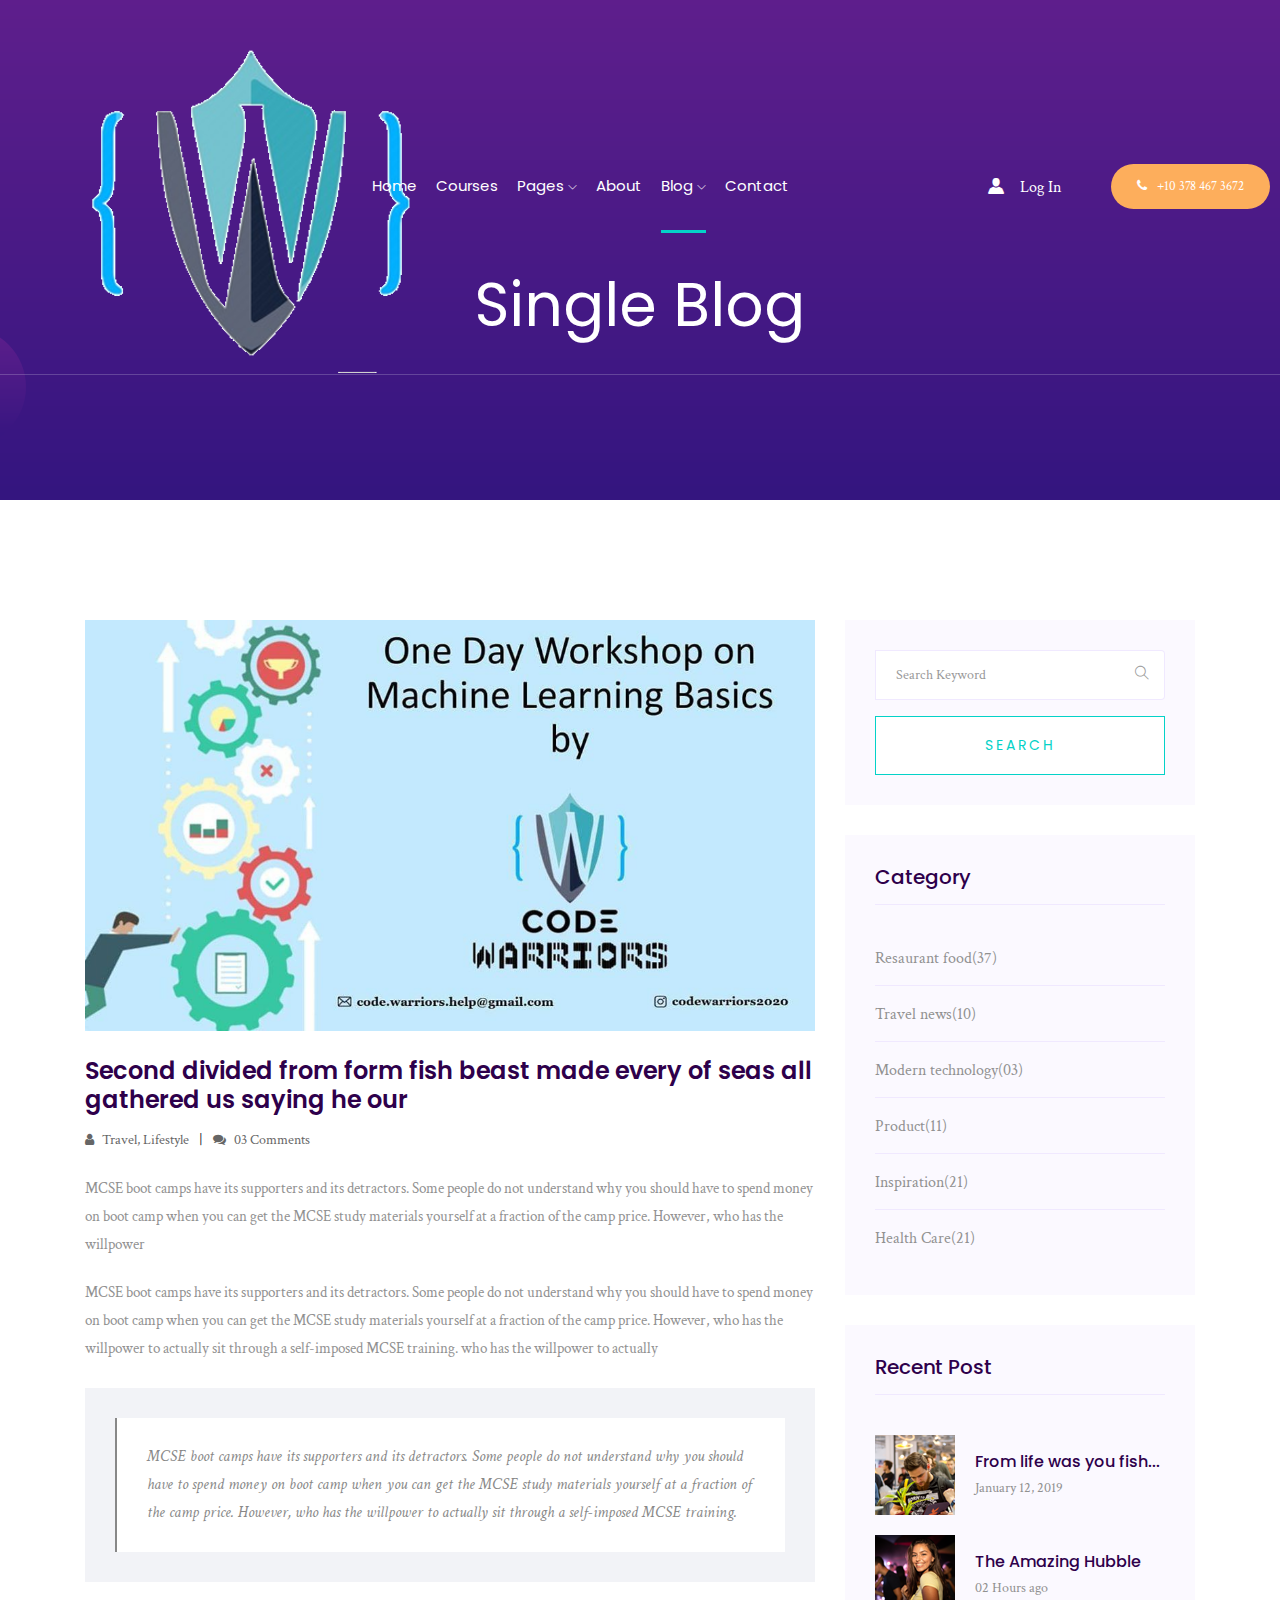
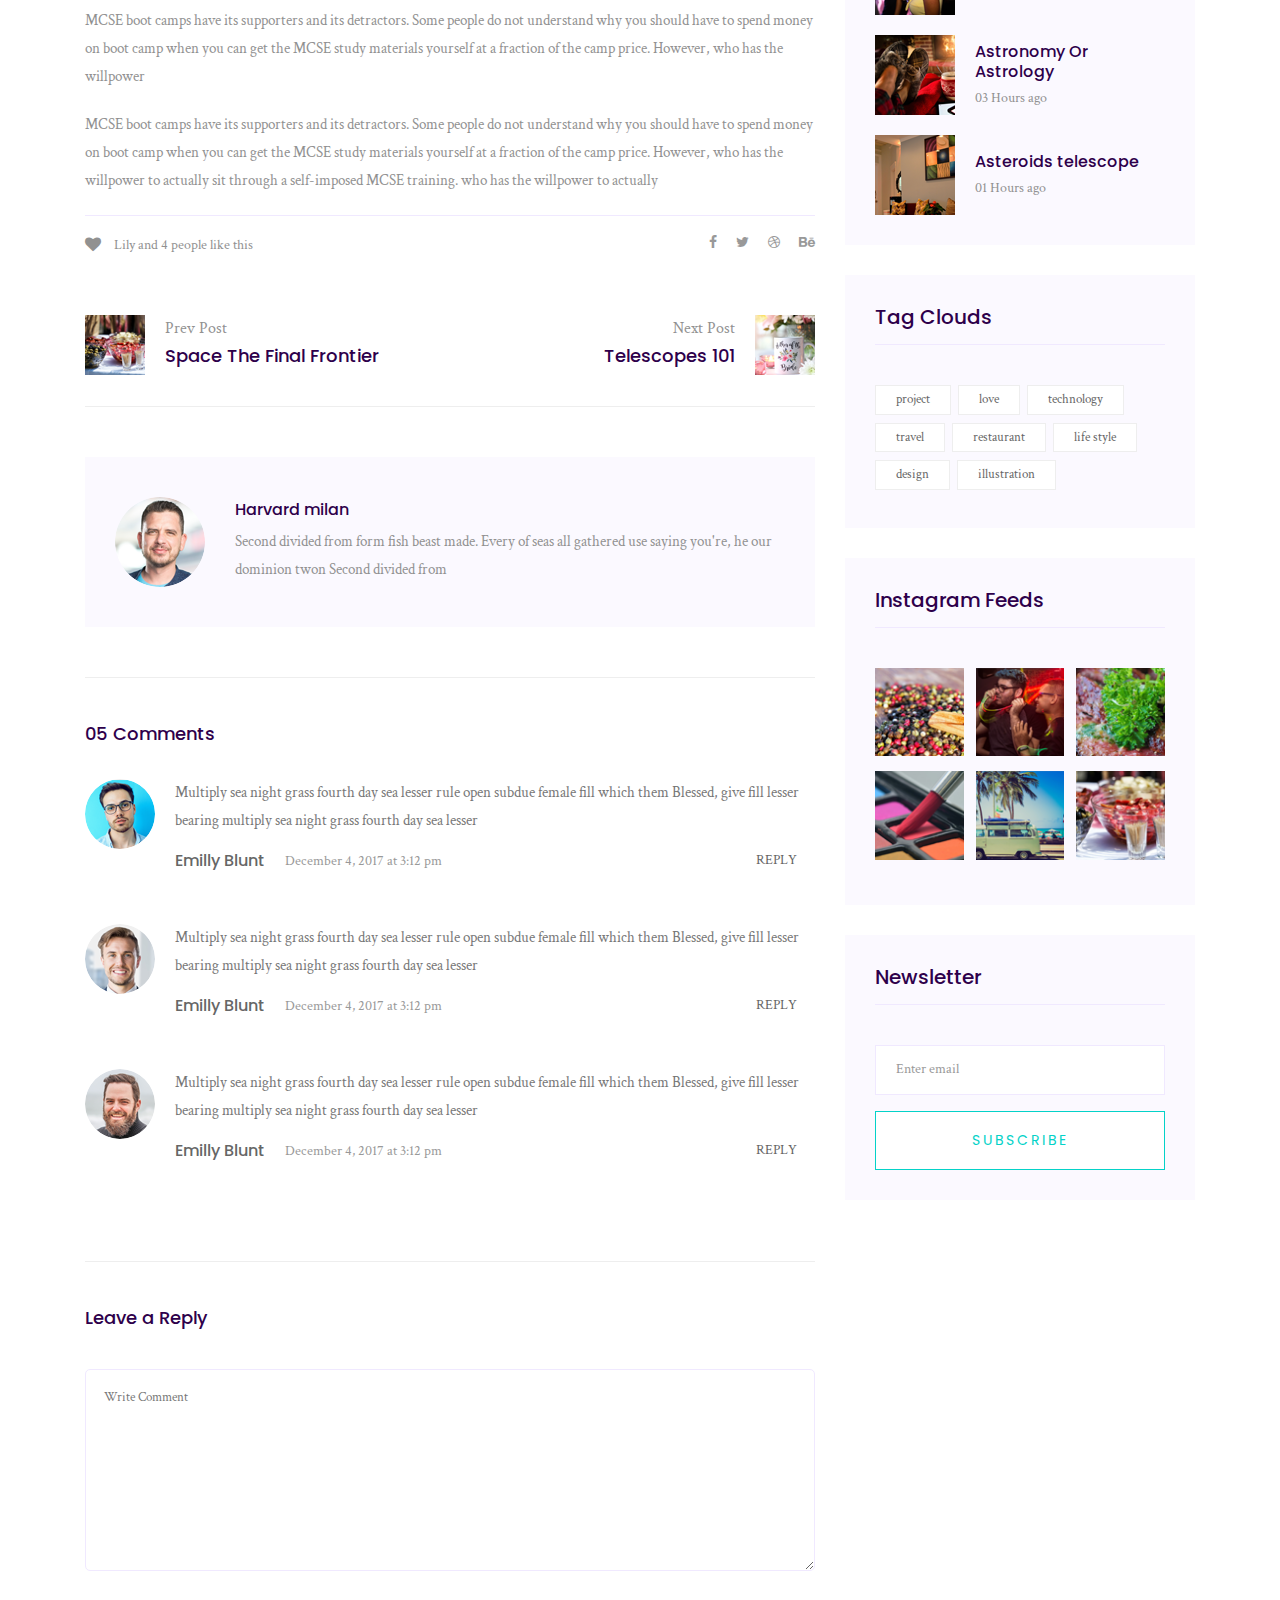
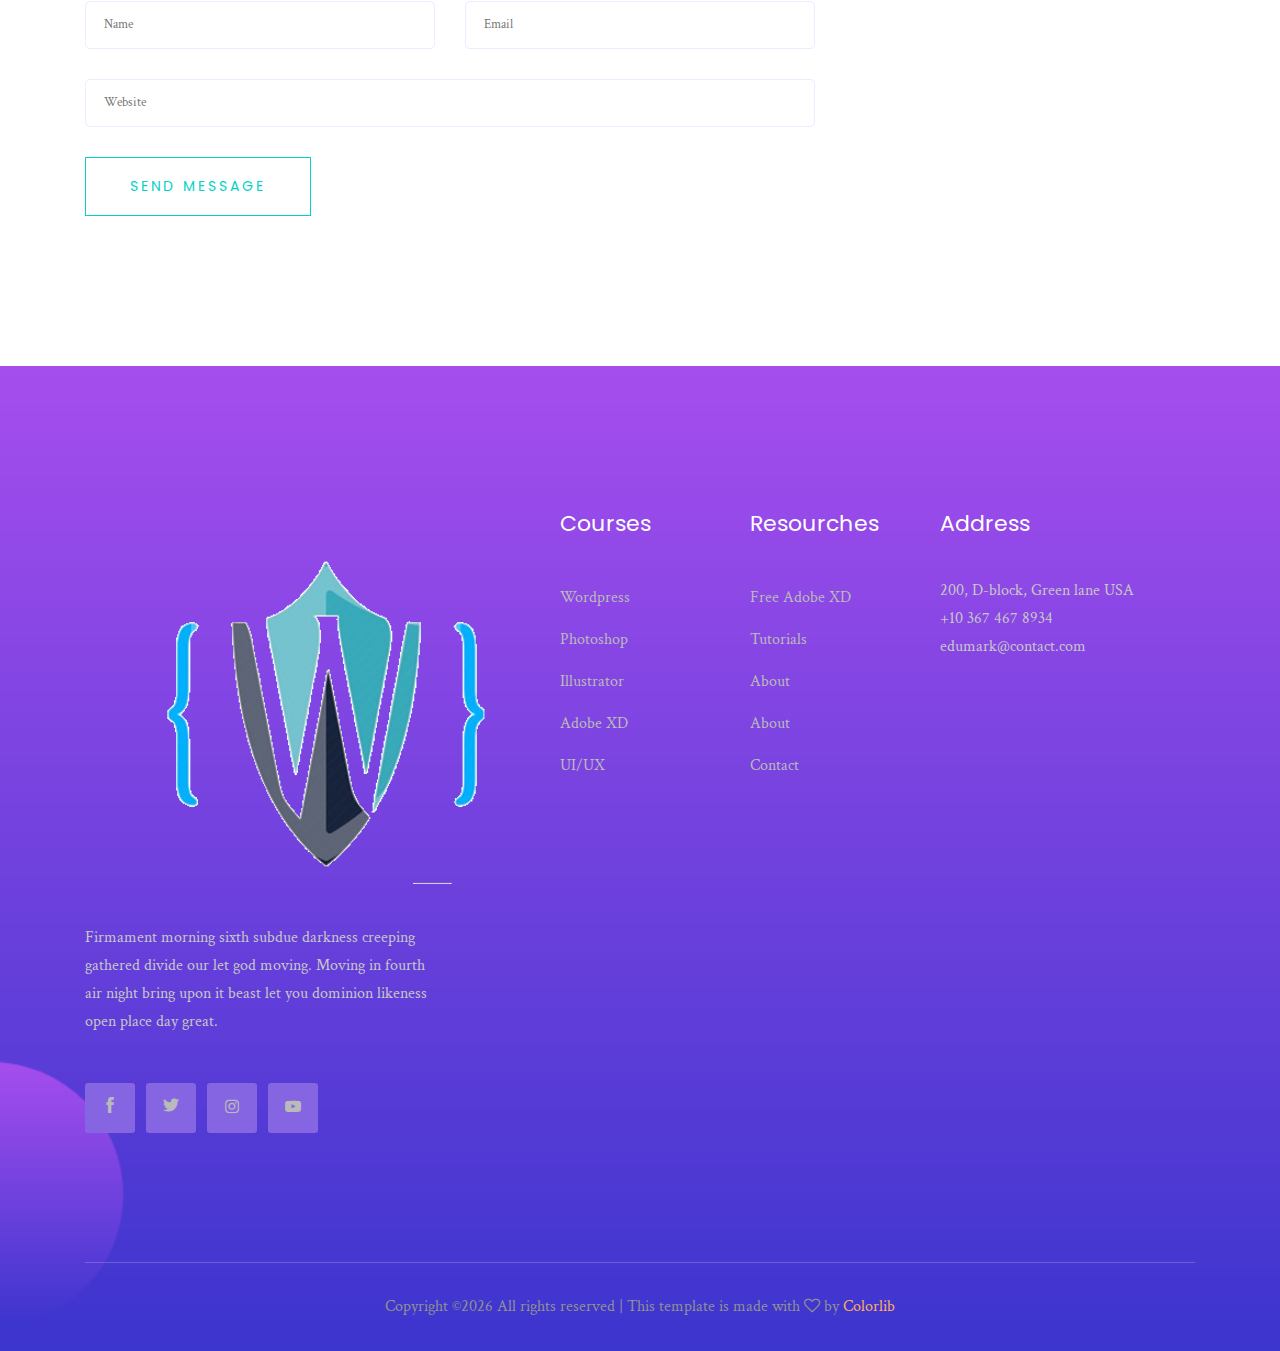
<file: single-blog.html>
<!doctype html>
<html class="no-js" lang="zxx">

<head>
   <meta charset="utf-8">
   <meta http-equiv="x-ua-compatible" content="ie=edge">
   <title>Edumark</title>
   <meta name="description" content="">
   <meta name="viewport" content="width=device-width, initial-scale=1">

   <!-- <link rel="manifest" href="site.webmanifest"> -->
   <link rel="shortcut icon" type="image/x-icon" href="img/logo.png">
   <!-- Place favicon.ico in the root directory -->

   <!-- CSS here -->
   <link rel="stylesheet" href="css/bootstrap.min.css">
   <link rel="stylesheet" href="css/owl.carousel.min.css">
   <link rel="stylesheet" href="css/magnific-popup.css">
   <link rel="stylesheet" href="css/font-awesome.min.css">
   <link rel="stylesheet" href="css/themify-icons.css">
   <link rel="stylesheet" href="css/nice-select.css">
   <link rel="stylesheet" href="css/flaticon.css">
   <link rel="stylesheet" href="css/gijgo.css">
   <link rel="stylesheet" href="css/animate.css">
   <link rel="stylesheet" href="css/slicknav.css">
   <link rel="stylesheet" href="css/style.css">
   <!-- <link rel="stylesheet" href="css/responsive.css"> -->
</head>

<body>
   <!--[if lte IE 9]>
            <p class="browserupgrade">You are using an <strong>outdated</strong> browser. Please <a href="https://browsehappy.com/">upgrade your browser</a> to improve your experience and security.</p>
        <![endif]-->

    <!-- header-start -->
    <header>
      <div class="header-area ">
          <div id="sticky-header" class="main-header-area">
              <div class="container-fluid p-0">
                  <div class="row align-items-center no-gutters">
                      <div class="col-xl-2 col-lg-2">
                          <div class="logo-img">
                              <a href="index.html">
                                  <img src="img/logo.png" alt="">
                              </a>
                          </div>
                      </div>
                      <div class="col-xl-7 col-lg-7">
                          <div class="main-menu  d-none d-lg-block">
                              <nav>
                                  <ul id="navigation">
                                      <li><a href="index.html">home</a></li>
                                      <li><a href="Courses.html">Courses</a></li>
                                      <li><a href="#">pages <i class="ti-angle-down"></i></a>
                                          <ul class="submenu">
                                              <li><a href="course_details.html">course details</a></li>
                                              <li><a href="elements.html">elements</a></li>
                                          </ul>
                                      </li>
                                      <li><a href="about.html">About</a></li>
                                      <li><a class="active" href="#">blog <i class="ti-angle-down"></i></a>
                                          <ul class="submenu">
                                              <li><a href="blog.html">blog</a></li>
                                              <li><a href="single-blog.html">single-blog</a></li>
                                          </ul>
                                      </li>
                                      <li><a href="contact.html">Contact</a></li>
                                  </ul>
                              </nav>
                          </div>
                      </div>
                      <div class="col-xl-3 col-lg-3 d-none d-lg-block">
                          <div class="log_chat_area d-flex align-items-center">
                              <a href="#test-form" class="login popup-with-form">
                                  <i class="flaticon-user"></i>
                                  <span>log in</span>
                              </a>
                              <div class="live_chat_btn">
                                  <a class="boxed_btn_orange" href="#">
                                      <i class="fa fa-phone"></i>
                                      <span>+10 378 467 3672</span>
                                  </a>
                              </div>
                          </div>
                      </div>
                      <div class="col-12">
                          <div class="mobile_menu d-block d-lg-none"></div>
                      </div>
                  </div>
              </div>
          </div>
      </div>
  </header>
  <!-- header-end -->
 
     <!-- bradcam_area_start -->
     <div class="bradcam_area breadcam_bg overlay2">
         <h3>Single Blog</h3>
     </div>
     <!-- bradcam_area_end -->

   <!--================Blog Area =================-->
   <section class="blog_area single-post-area section-padding">
      <div class="container">
         <div class="row">
            <div class="col-lg-8 posts-list">
               <div class="single-post">
                  <div class="feature-img">
                     <img class="img-fluid" src="img/blog/single_blog_1.png" alt="">
                  </div>
                  <div class="blog_details">
                     <h2>Second divided from form fish beast made every of seas
                        all gathered us saying he our
                     </h2>
                     <ul class="blog-info-link mt-3 mb-4">
                        <li><a href="#"><i class="fa fa-user"></i> Travel, Lifestyle</a></li>
                        <li><a href="#"><i class="fa fa-comments"></i> 03 Comments</a></li>
                     </ul>
                     <p class="excert">
                        MCSE boot camps have its supporters and its detractors. Some people do not understand why you
                        should have to spend money on boot camp when you can get the MCSE study materials yourself at a
                        fraction of the camp price. However, who has the willpower
                     </p>
                     <p>
                        MCSE boot camps have its supporters and its detractors. Some people do not understand why you
                        should have to spend money on boot camp when you can get the MCSE study materials yourself at a
                        fraction of the camp price. However, who has the willpower to actually sit through a
                        self-imposed MCSE training. who has the willpower to actually
                     </p>
                     <div class="quote-wrapper">
                        <div class="quotes">
                           MCSE boot camps have its supporters and its detractors. Some people do not understand why you
                           should have to spend money on boot camp when you can get the MCSE study materials yourself at
                           a fraction of the camp price. However, who has the willpower to actually sit through a
                           self-imposed MCSE training.
                        </div>
                     </div>
                     <p>
                        MCSE boot camps have its supporters and its detractors. Some people do not understand why you
                        should have to spend money on boot camp when you can get the MCSE study materials yourself at a
                        fraction of the camp price. However, who has the willpower
                     </p>
                     <p>
                        MCSE boot camps have its supporters and its detractors. Some people do not understand why you
                        should have to spend money on boot camp when you can get the MCSE study materials yourself at a
                        fraction of the camp price. However, who has the willpower to actually sit through a
                        self-imposed MCSE training. who has the willpower to actually
                     </p>
                  </div>
               </div>
               <div class="navigation-top">
                  <div class="d-sm-flex justify-content-between text-center">
                     <p class="like-info"><span class="align-middle"><i class="fa fa-heart"></i></span> Lily and 4
                        people like this</p>
                     <div class="col-sm-4 text-center my-2 my-sm-0">
                        <!-- <p class="comment-count"><span class="align-middle"><i class="fa fa-comment"></i></span> 06 Comments</p> -->
                     </div>
                     <ul class="social-icons">
                        <li><a href="#"><i class="fa fa-facebook-f"></i></a></li>
                        <li><a href="#"><i class="fa fa-twitter"></i></a></li>
                        <li><a href="#"><i class="fa fa-dribbble"></i></a></li>
                        <li><a href="#"><i class="fa fa-behance"></i></a></li>
                     </ul>
                  </div>
                  <div class="navigation-area">
                     <div class="row">
                        <div
                           class="col-lg-6 col-md-6 col-12 nav-left flex-row d-flex justify-content-start align-items-center">
                           <div class="thumb">
                              <a href="#">
                                 <img class="img-fluid" src="img/post/preview.png" alt="">
                              </a>
                           </div>
                           <div class="arrow">
                              <a href="#">
                                 <span class="lnr text-white ti-arrow-left"></span>
                              </a>
                           </div>
                           <div class="detials">
                              <p>Prev Post</p>
                              <a href="#">
                                 <h4>Space The Final Frontier</h4>
                              </a>
                           </div>
                        </div>
                        <div
                           class="col-lg-6 col-md-6 col-12 nav-right flex-row d-flex justify-content-end align-items-center">
                           <div class="detials">
                              <p>Next Post</p>
                              <a href="#">
                                 <h4>Telescopes 101</h4>
                              </a>
                           </div>
                           <div class="arrow">
                              <a href="#">
                                 <span class="lnr text-white ti-arrow-right"></span>
                              </a>
                           </div>
                           <div class="thumb">
                              <a href="#">
                                 <img class="img-fluid" src="img/post/next.png" alt="">
                              </a>
                           </div>
                        </div>
                     </div>
                  </div>
               </div>
               <div class="blog-author">
                  <div class="media align-items-center">
                     <img src="img/blog/author.png" alt="">
                     <div class="media-body">
                        <a href="#">
                           <h4>Harvard milan</h4>
                        </a>
                        <p>Second divided from form fish beast made. Every of seas all gathered use saying you're, he
                           our dominion twon Second divided from</p>
                     </div>
                  </div>
               </div>
               <div class="comments-area">
                  <h4>05 Comments</h4>
                  <div class="comment-list">
                     <div class="single-comment justify-content-between d-flex">
                        <div class="user justify-content-between d-flex">
                           <div class="thumb">
                              <img src="img/comment/comment_1.png" alt="">
                           </div>
                           <div class="desc">
                              <p class="comment">
                                 Multiply sea night grass fourth day sea lesser rule open subdue female fill which them
                                 Blessed, give fill lesser bearing multiply sea night grass fourth day sea lesser
                              </p>
                              <div class="d-flex justify-content-between">
                                 <div class="d-flex align-items-center">
                                    <h5>
                                       <a href="#">Emilly Blunt</a>
                                    </h5>
                                    <p class="date">December 4, 2017 at 3:12 pm </p>
                                 </div>
                                 <div class="reply-btn">
                                    <a href="#" class="btn-reply text-uppercase">reply</a>
                                 </div>
                              </div>
                           </div>
                        </div>
                     </div>
                  </div>
                  <div class="comment-list">
                     <div class="single-comment justify-content-between d-flex">
                        <div class="user justify-content-between d-flex">
                           <div class="thumb">
                              <img src="img/comment/comment_2.png" alt="">
                           </div>
                           <div class="desc">
                              <p class="comment">
                                 Multiply sea night grass fourth day sea lesser rule open subdue female fill which them
                                 Blessed, give fill lesser bearing multiply sea night grass fourth day sea lesser
                              </p>
                              <div class="d-flex justify-content-between">
                                 <div class="d-flex align-items-center">
                                    <h5>
                                       <a href="#">Emilly Blunt</a>
                                    </h5>
                                    <p class="date">December 4, 2017 at 3:12 pm </p>
                                 </div>
                                 <div class="reply-btn">
                                    <a href="#" class="btn-reply text-uppercase">reply</a>
                                 </div>
                              </div>
                           </div>
                        </div>
                     </div>
                  </div>
                  <div class="comment-list">
                     <div class="single-comment justify-content-between d-flex">
                        <div class="user justify-content-between d-flex">
                           <div class="thumb">
                              <img src="img/comment/comment_3.png" alt="">
                           </div>
                           <div class="desc">
                              <p class="comment">
                                 Multiply sea night grass fourth day sea lesser rule open subdue female fill which them
                                 Blessed, give fill lesser bearing multiply sea night grass fourth day sea lesser
                              </p>
                              <div class="d-flex justify-content-between">
                                 <div class="d-flex align-items-center">
                                    <h5>
                                       <a href="#">Emilly Blunt</a>
                                    </h5>
                                    <p class="date">December 4, 2017 at 3:12 pm </p>
                                 </div>
                                 <div class="reply-btn">
                                    <a href="#" class="btn-reply text-uppercase">reply</a>
                                 </div>
                              </div>
                           </div>
                        </div>
                     </div>
                  </div>
               </div>
               <div class="comment-form">
                  <h4>Leave a Reply</h4>
                  <form class="form-contact comment_form" action="#" id="commentForm">
                     <div class="row">
                        <div class="col-12">
                           <div class="form-group">
                              <textarea class="form-control w-100" name="comment" id="comment" cols="30" rows="9"
                                 placeholder="Write Comment"></textarea>
                           </div>
                        </div>
                        <div class="col-sm-6">
                           <div class="form-group">
                              <input class="form-control" name="name" id="name" type="text" placeholder="Name">
                           </div>
                        </div>
                        <div class="col-sm-6">
                           <div class="form-group">
                              <input class="form-control" name="email" id="email" type="email" placeholder="Email">
                           </div>
                        </div>
                        <div class="col-12">
                           <div class="form-group">
                              <input class="form-control" name="website" id="website" type="text" placeholder="Website">
                           </div>
                        </div>
                     </div>
                     <div class="form-group">
                        <button type="submit" class="button button-contactForm btn_1 boxed-btn">Send Message</button>
                     </div>
                  </form>
               </div>
            </div>
            <div class="col-lg-4">
               <div class="blog_right_sidebar">
                  <aside class="single_sidebar_widget search_widget">
                     <form action="#">
                        <div class="form-group">
                           <div class="input-group mb-3">
                              <input type="text" class="form-control" placeholder='Search Keyword'
                                 onfocus="this.placeholder = ''" onblur="this.placeholder = 'Search Keyword'">
                              <div class="input-group-append">
                                 <button class="btn" type="button"><i class="ti-search"></i></button>
                              </div>
                           </div>
                        </div>
                        <button class="button rounded-0 primary-bg text-white w-100 btn_1 boxed-btn"
                           type="submit">Search</button>
                     </form>
                  </aside>
                  <aside class="single_sidebar_widget post_category_widget">
                     <h4 class="widget_title">Category</h4>
                     <ul class="list cat-list">
                        <li>
                           <a href="#" class="d-flex">
                              <p>Resaurant food</p>
                              <p>(37)</p>
                           </a>
                        </li>
                        <li>
                           <a href="#" class="d-flex">
                              <p>Travel news</p>
                              <p>(10)</p>
                           </a>
                        </li>
                        <li>
                           <a href="#" class="d-flex">
                              <p>Modern technology</p>
                              <p>(03)</p>
                           </a>
                        </li>
                        <li>
                           <a href="#" class="d-flex">
                              <p>Product</p>
                              <p>(11)</p>
                           </a>
                        </li>
                        <li>
                           <a href="#" class="d-flex">
                              <p>Inspiration</p>
                              <p>(21)</p>
                           </a>
                        </li>
                        <li>
                           <a href="#" class="d-flex">
                              <p>Health Care</p>
                              <p>(21)</p>
                           </a>
                        </li>
                     </ul>
                  </aside>
                  <aside class="single_sidebar_widget popular_post_widget">
                     <h3 class="widget_title">Recent Post</h3>
                     <div class="media post_item">
                        <img src="img/post/post_1.png" alt="post">
                        <div class="media-body">
                           <a href="single-blog.html">
                              <h3>From life was you fish...</h3>
                           </a>
                           <p>January 12, 2019</p>
                        </div>
                     </div>
                     <div class="media post_item">
                        <img src="img/post/post_2.png" alt="post">
                        <div class="media-body">
                           <a href="single-blog.html">
                              <h3>The Amazing Hubble</h3>
                           </a>
                           <p>02 Hours ago</p>
                        </div>
                     </div>
                     <div class="media post_item">
                        <img src="img/post/post_3.png" alt="post">
                        <div class="media-body">
                           <a href="single-blog.html">
                              <h3>Astronomy Or Astrology</h3>
                           </a>
                           <p>03 Hours ago</p>
                        </div>
                     </div>
                     <div class="media post_item">
                        <img src="img/post/post_4.png" alt="post">
                        <div class="media-body">
                           <a href="single-blog.html">
                              <h3>Asteroids telescope</h3>
                           </a>
                           <p>01 Hours ago</p>
                        </div>
                     </div>
                  </aside>
                  <aside class="single_sidebar_widget tag_cloud_widget">
                     <h4 class="widget_title">Tag Clouds</h4>
                     <ul class="list">
                        <li>
                           <a href="#">project</a>
                        </li>
                        <li>
                           <a href="#">love</a>
                        </li>
                        <li>
                           <a href="#">technology</a>
                        </li>
                        <li>
                           <a href="#">travel</a>
                        </li>
                        <li>
                           <a href="#">restaurant</a>
                        </li>
                        <li>
                           <a href="#">life style</a>
                        </li>
                        <li>
                           <a href="#">design</a>
                        </li>
                        <li>
                           <a href="#">illustration</a>
                        </li>
                     </ul>
                  </aside>
                  <aside class="single_sidebar_widget instagram_feeds">
                     <h4 class="widget_title">Instagram Feeds</h4>
                     <ul class="instagram_row flex-wrap">
                        <li>
                           <a href="#">
                              <img class="img-fluid" src="img/post/post_5.png" alt="">
                           </a>
                        </li>
                        <li>
                           <a href="#">
                              <img class="img-fluid" src="img/post/post_6.png" alt="">
                           </a>
                        </li>
                        <li>
                           <a href="#">
                              <img class="img-fluid" src="img/post/post_7.png" alt="">
                           </a>
                        </li>
                        <li>
                           <a href="#">
                              <img class="img-fluid" src="img/post/post_8.png" alt="">
                           </a>
                        </li>
                        <li>
                           <a href="#">
                              <img class="img-fluid" src="img/post/post_9.png" alt="">
                           </a>
                        </li>
                        <li>
                           <a href="#">
                              <img class="img-fluid" src="img/post/post_10.png" alt="">
                           </a>
                        </li>
                     </ul>
                  </aside>
                  <aside class="single_sidebar_widget newsletter_widget">
                     <h4 class="widget_title">Newsletter</h4>
                     <form action="#">
                        <div class="form-group">
                           <input type="email" class="form-control" onfocus="this.placeholder = ''"
                              onblur="this.placeholder = 'Enter email'" placeholder='Enter email' required>
                        </div>
                        <button class="button rounded-0 primary-bg text-white w-100 btn_1 boxed-btn"
                           type="submit">Subscribe</button>
                     </form>
                  </aside>
               </div>
            </div>
         </div>
      </div>
   </section>
   <!--================ Blog Area end =================-->

    <!-- footer -->
    <footer class="footer footer_bg_1">
      <div class="footer_top">
          <div class="container">
              <div class="row">
                  <div class="col-xl-4 col-md-6 col-lg-4">
                      <div class="footer_widget">
                          <div class="footer_logo">
                              <a href="#">
                                  <img src="img/logo.png" alt="">
                              </a>
                          </div>
                          <p>
                              Firmament morning sixth subdue darkness creeping gathered divide our let god moving.
                              Moving in fourth air night bring upon it beast let you dominion likeness open place day
                              great.
                          </p>
                          <div class="socail_links">
                              <ul>
                                  <li>
                                      <a href="#">
                                          <i class="ti-facebook"></i>
                                      </a>
                                  </li>
                                  <li>
                                      <a href="#">
                                          <i class="ti-twitter-alt"></i>
                                      </a>
                                  </li>
                                  <li>
                                      <a href="#">
                                          <i class="fa fa-instagram"></i>
                                      </a>
                                  </li>
                                  <li>
                                      <a href="#">
                                          <i class="fa fa-youtube-play"></i>
                                      </a>
                                  </li>
                              </ul>
                          </div>

                      </div>
                  </div>
                  <div class="col-xl-2 offset-xl-1 col-md-6 col-lg-3">
                      <div class="footer_widget">
                          <h3 class="footer_title">
                              Courses
                          </h3>
                          <ul>
                              <li><a href="#">Wordpress</a></li>
                              <li><a href="#"> Photoshop</a></li>
                              <li><a href="#">Illustrator</a></li>
                              <li><a href="#">Adobe XD</a></li>
                              <li><a href="#">UI/UX</a></li>
                          </ul>

                      </div>
                  </div>
                  <div class="col-xl-2 col-md-6 col-lg-2">
                      <div class="footer_widget">
                          <h3 class="footer_title">
                              Resourches
                          </h3>
                          <ul>
                              <li><a href="#">Free Adobe XD</a></li>
                              <li><a href="#">Tutorials</a></li>
                              <li><a href="#">About</a></li>
                              <li><a href="#"> About</a></li>
                              <li><a href="#"> Contact</a></li>
                          </ul>
                      </div>
                  </div>
                  <div class="col-xl-3 col-md-6 col-lg-3">
                      <div class="footer_widget">
                          <h3 class="footer_title">
                              Address
                          </h3>
                          <p>
                              200, D-block, Green lane USA <br>
                              +10 367 467 8934 <br>
                              edumark@contact.com
                          </p>
                      </div>
                  </div>
              </div>
          </div>
      </div>
      <div class="copy-right_text">
          <div class="container">
              <div class="footer_border"></div>
              <div class="row">
                  <div class="col-xl-12">
                      <p class="copy_right text-center">
                          <!-- Link back to Colorlib can't be removed. Template is licensed under CC BY 3.0. -->
Copyright &copy;<script>document.write(new Date().getFullYear());</script> All rights reserved | This template is made with <i class="fa fa-heart-o" aria-hidden="true"></i> by <a href="https://colorlib.com" target="_blank">Colorlib</a>
<!-- Link back to Colorlib can't be removed. Template is licensed under CC BY 3.0. -->
                      </p>
                  </div>
              </div>
          </div>
      </div>
  </footer>
  <!-- footer -->
     <!-- link that opens popup -->
 
     <!-- form itself end-->
     <form id="test-form" class="white-popup-block mfp-hide">
         <div class="popup_box ">
             <div class="popup_inner">
                 <div class="logo text-center">
                     <a href="#">
                         <img src="img/form-logo.png" alt="">
                     </a>
                 </div>
                 <h3>Sign in</h3>
                 <form action="#">
                     <div class="row">
                         <div class="col-xl-12 col-md-12">
                             <input type="email" placeholder="Enter email">
                         </div>
                         <div class="col-xl-12 col-md-12">
                             <input type="password" placeholder="Password">
                         </div>
                         <div class="col-xl-12">
                             <button type="submit" class="boxed_btn_orange">Sign in</button>
                         </div>
                     </div>
                 </form>
                 <p class="doen_have_acc">Don’t have an account? <a class="dont-hav-acc" href="#test-form2">Sign Up</a> </p>
             </div>
         </div>
     </form>
     <!-- form itself end -->
 
     <!-- form itself end-->
     <form id="test-form2" class="white-popup-block mfp-hide">
         <div class="popup_box ">
             <div class="popup_inner">
                 <div class="logo text-center">
                     <a href="#">
                         <img src="img/form-logo.png" alt="">
                     </a>
                 </div>
                 <h3>Resistration</h3>
                 <form action="#">
                     <div class="row">
                         <div class="col-xl-12 col-md-12">
                             <input type="email" placeholder="Enter email">
                         </div>
                         <div class="col-xl-12 col-md-12">
                             <input type="password" placeholder="Password">
                         </div>
                         <div class="col-xl-12 col-md-12">
                             <input type="Password" placeholder="Confirm password">
                         </div>
                         <div class="col-xl-12">
                             <button type="submit" class="boxed_btn_orange">Sign Up</button>
                         </div>
                     </div>
                 </form>
             </div>
         </div>
     </form>
     <!-- form itself end -->


   <!-- JS here -->
   <script src="js/vendor/modernizr-3.5.0.min.js"></script>
   <script src="js/vendor/jquery-1.12.4.min.js"></script>
   <script src="js/popper.min.js"></script>
   <script src="js/bootstrap.min.js"></script>
   <script src="js/owl.carousel.min.js"></script>
   <script src="js/isotope.pkgd.min.js"></script>
   <script src="js/ajax-form.js"></script>
   <script src="js/waypoints.min.js"></script>
   <script src="js/jquery.counterup.min.js"></script>
   <script src="js/imagesloaded.pkgd.min.js"></script>
   <script src="js/scrollIt.js"></script>
   <script src="js/jquery.scrollUp.min.js"></script>
   <script src="js/wow.min.js"></script>
   <script src="js/nice-select.min.js"></script>
   <script src="js/jquery.slicknav.min.js"></script>
   <script src="js/jquery.magnific-popup.min.js"></script>
   <script src="js/plugins.js"></script>
   <script src="js/gijgo.min.js"></script>

   <!--contact js-->
   <script src="js/contact.js"></script>
   <script src="js/jquery.ajaxchimp.min.js"></script>
   <script src="js/jquery.form.js"></script>
   <script src="js/jquery.validate.min.js"></script>
   <script src="js/mail-script.js"></script>

   <script src="js/main.js"></script>
</body>

</html>
</file>
<file: css/themify-icons.css>
@font-face {
	font-family: 'themify';
	src:url('../fonts/themify.eot?-fvbane');
	src:url('../fonts/themify.eot?#iefix-fvbane') format('embedded-opentype'),
		url('../fonts/themify.woff?-fvbane') format('woff'),
		url('../fonts/themify.ttf?-fvbane') format('truetype'),
		url('../fonts/themify.svg?-fvbane#themify') format('svg');
	font-weight: normal;
	font-style: normal;
}

[class^="ti-"], [class*=" ti-"] {
	font-family: 'themify';
	/* speak: none; */
	font-style: normal;
	font-weight: normal;
	font-variant: normal;
	text-transform: none;
	line-height: 1;

	/* Better Font Rendering =========== */
	-webkit-font-smoothing: antialiased;
	-moz-osx-font-smoothing: grayscale;
}

.ti-wand:before {
	content: "\e600";
}
.ti-volume:before {
	content: "\e601";
}
.ti-user:before {
	content: "\e602";
}
.ti-unlock:before {
	content: "\e603";
}
.ti-unlink:before {
	content: "\e604";
}
.ti-trash:before {
	content: "\e605";
}
.ti-thought:before {
	content: "\e606";
}
.ti-target:before {
	content: "\e607";
}
.ti-tag:before {
	content: "\e608";
}
.ti-tablet:before {
	content: "\e609";
}
.ti-star:before {
	content: "\e60a";
}
.ti-spray:before {
	content: "\e60b";
}
.ti-signal:before {
	content: "\e60c";
}
.ti-shopping-cart:before {
	content: "\e60d";
}
.ti-shopping-cart-full:before {
	content: "\e60e";
}
.ti-settings:before {
	content: "\e60f";
}
.ti-search:before {
	content: "\e610";
}
.ti-zoom-in:before {
	content: "\e611";
}
.ti-zoom-out:before {
	content: "\e612";
}
.ti-cut:before {
	content: "\e613";
}
.ti-ruler:before {
	content: "\e614";
}
.ti-ruler-pencil:before {
	content: "\e615";
}
.ti-ruler-alt:before {
	content: "\e616";
}
.ti-bookmark:before {
	content: "\e617";
}
.ti-bookmark-alt:before {
	content: "\e618";
}
.ti-reload:before {
	content: "\e619";
}
.ti-plus:before {
	content: "\e61a";
}
.ti-pin:before {
	content: "\e61b";
}
.ti-pencil:before {
	content: "\e61c";
}
.ti-pencil-alt:before {
	content: "\e61d";
}
.ti-paint-roller:before {
	content: "\e61e";
}
.ti-paint-bucket:before {
	content: "\e61f";
}
.ti-na:before {
	content: "\e620";
}
.ti-mobile:before {
	content: "\e621";
}
.ti-minus:before {
	content: "\e622";
}
.ti-medall:before {
	content: "\e623";
}
.ti-medall-alt:before {
	content: "\e624";
}
.ti-marker:before {
	content: "\e625";
}
.ti-marker-alt:before {
	content: "\e626";
}
.ti-arrow-up:before {
	content: "\e627";
}
.ti-arrow-right:before {
	content: "\e628";
}
.ti-arrow-left:before {
	content: "\e629";
}
.ti-arrow-down:before {
	content: "\e62a";
}
.ti-lock:before {
	content: "\e62b";
}
.ti-location-arrow:before {
	content: "\e62c";
}
.ti-link:before {
	content: "\e62d";
}
.ti-layout:before {
	content: "\e62e";
}
.ti-layers:before {
	content: "\e62f";
}
.ti-layers-alt:before {
	content: "\e630";
}
.ti-key:before {
	content: "\e631";
}
.ti-import:before {
	content: "\e632";
}
.ti-image:before {
	content: "\e633";
}
.ti-heart:before {
	content: "\e634";
}
.ti-heart-broken:before {
	content: "\e635";
}
.ti-hand-stop:before {
	content: "\e636";
}
.ti-hand-open:before {
	content: "\e637";
}
.ti-hand-drag:before {
	content: "\e638";
}
.ti-folder:before {
	content: "\e639";
}
.ti-flag:before {
	content: "\e63a";
}
.ti-flag-alt:before {
	content: "\e63b";
}
.ti-flag-alt-2:before {
	content: "\e63c";
}
.ti-eye:before {
	content: "\e63d";
}
.ti-export:before {
	content: "\e63e";
}
.ti-exchange-vertical:before {
	content: "\e63f";
}
.ti-desktop:before {
	content: "\e640";
}
.ti-cup:before {
	content: "\e641";
}
.ti-crown:before {
	content: "\e642";
}
.ti-comments:before {
	content: "\e643";
}
.ti-comment:before {
	content: "\e644";
}
.ti-comment-alt:before {
	content: "\e645";
}
.ti-close:before {
	content: "\e646";
}
.ti-clip:before {
	content: "\e647";
}
.ti-angle-up:before {
	content: "\e648";
}
.ti-angle-right:before {
	content: "\e649";
}
.ti-angle-left:before {
	content: "\e64a";
}
.ti-angle-down:before {
	content: "\e64b";
}
.ti-check:before {
	content: "\e64c";
}
.ti-check-box:before {
	content: "\e64d";
}
.ti-camera:before {
	content: "\e64e";
}
.ti-announcement:before {
	content: "\e64f";
}
.ti-brush:before {
	content: "\e650";
}
.ti-briefcase:before {
	content: "\e651";
}
.ti-bolt:before {
	content: "\e652";
}
.ti-bolt-alt:before {
	content: "\e653";
}
.ti-blackboard:before {
	content: "\e654";
}
.ti-bag:before {
	content: "\e655";
}
.ti-move:before {
	content: "\e656";
}
.ti-arrows-vertical:before {
	content: "\e657";
}
.ti-arrows-horizontal:before {
	content: "\e658";
}
.ti-fullscreen:before {
	content: "\e659";
}
.ti-arrow-top-right:before {
	content: "\e65a";
}
.ti-arrow-top-left:before {
	content: "\e65b";
}
.ti-arrow-circle-up:before {
	content: "\e65c";
}
.ti-arrow-circle-right:before {
	content: "\e65d";
}
.ti-arrow-circle-left:before {
	content: "\e65e";
}
.ti-arrow-circle-down:before {
	content: "\e65f";
}
.ti-angle-double-up:before {
	content: "\e660";
}
.ti-angle-double-right:before {
	content: "\e661";
}
.ti-angle-double-left:before {
	content: "\e662";
}
.ti-angle-double-down:before {
	content: "\e663";
}
.ti-zip:before {
	content: "\e664";
}
.ti-world:before {
	content: "\e665";
}
.ti-wheelchair:before {
	content: "\e666";
}
.ti-view-list:before {
	content: "\e667";
}
.ti-view-list-alt:before {
	content: "\e668";
}
.ti-view-grid:before {
	content: "\e669";
}
.ti-uppercase:before {
	content: "\e66a";
}
.ti-upload:before {
	content: "\e66b";
}
.ti-underline:before {
	content: "\e66c";
}
.ti-truck:before {
	content: "\e66d";
}
.ti-timer:before {
	content: "\e66e";
}
.ti-ticket:before {
	content: "\e66f";
}
.ti-thumb-up:before {
	content: "\e670";
}
.ti-thumb-down:before {
	content: "\e671";
}
.ti-text:before {
	content: "\e672";
}
.ti-stats-up:before {
	content: "\e673";
}
.ti-stats-down:before {
	content: "\e674";
}
.ti-split-v:before {
	content: "\e675";
}
.ti-split-h:before {
	content: "\e676";
}
.ti-smallcap:before {
	content: "\e677";
}
.ti-shine:before {
	content: "\e678";
}
.ti-shift-right:before {
	content: "\e679";
}
.ti-shift-left:before {
	content: "\e67a";
}
.ti-shield:before {
	content: "\e67b";
}
.ti-notepad:before {
	content: "\e67c";
}
.ti-server:before {
	content: "\e67d";
}
.ti-quote-right:before {
	content: "\e67e";
}
.ti-quote-left:before {
	content: "\e67f";
}
.ti-pulse:before {
	content: "\e680";
}
.ti-printer:before {
	content: "\e681";
}
.ti-power-off:before {
	content: "\e682";
}
.ti-plug:before {
	content: "\e683";
}
.ti-pie-chart:before {
	content: "\e684";
}
.ti-paragraph:before {
	content: "\e685";
}
.ti-panel:before {
	content: "\e686";
}
.ti-package:before {
	content: "\e687";
}
.ti-music:before {
	content: "\e688";
}
.ti-music-alt:before {
	content: "\e689";
}
.ti-mouse:before {
	content: "\e68a";
}
.ti-mouse-alt:before {
	content: "\e68b";
}
.ti-money:before {
	content: "\e68c";
}
.ti-microphone:before {
	content: "\e68d";
}
.ti-menu:before {
	content: "\e68e";
}
.ti-menu-alt:before {
	content: "\e68f";
}
.ti-map:before {
	content: "\e690";
}
.ti-map-alt:before {
	content: "\e691";
}
.ti-loop:before {
	content: "\e692";
}
.ti-location-pin:before {
	content: "\e693";
}
.ti-list:before {
	content: "\e694";
}
.ti-light-bulb:before {
	content: "\e695";
}
.ti-Italic:before {
	content: "\e696";
}
.ti-info:before {
	content: "\e697";
}
.ti-infinite:before {
	content: "\e698";
}
.ti-id-badge:before {
	content: "\e699";
}
.ti-hummer:before {
	content: "\e69a";
}
.ti-home:before {
	content: "\e69b";
}
.ti-help:before {
	content: "\e69c";
}
.ti-headphone:before {
	content: "\e69d";
}
.ti-harddrives:before {
	content: "\e69e";
}
.ti-harddrive:before {
	content: "\e69f";
}
.ti-gift:before {
	content: "\e6a0";
}
.ti-game:before {
	content: "\e6a1";
}
.ti-filter:before {
	content: "\e6a2";
}
.ti-files:before {
	content: "\e6a3";
}
.ti-file:before {
	content: "\e6a4";
}
.ti-eraser:before {
	content: "\e6a5";
}
.ti-envelope:before {
	content: "\e6a6";
}
.ti-download:before {
	content: "\e6a7";
}
.ti-direction:before {
	content: "\e6a8";
}
.ti-direction-alt:before {
	content: "\e6a9";
}
.ti-dashboard:before {
	content: "\e6aa";
}
.ti-control-stop:before {
	content: "\e6ab";
}
.ti-control-shuffle:before {
	content: "\e6ac";
}
.ti-control-play:before {
	content: "\e6ad";
}
.ti-control-pause:before {
	content: "\e6ae";
}
.ti-control-forward:before {
	content: "\e6af";
}
.ti-control-backward:before {
	content: "\e6b0";
}
.ti-cloud:before {
	content: "\e6b1";
}
.ti-cloud-up:before {
	content: "\e6b2";
}
.ti-cloud-down:before {
	content: "\e6b3";
}
.ti-clipboard:before {
	content: "\e6b4";
}
.ti-car:before {
	content: "\e6b5";
}
.ti-calendar:before {
	content: "\e6b6";
}
.ti-book:before {
	content: "\e6b7";
}
.ti-bell:before {
	content: "\e6b8";
}
.ti-basketball:before {
	content: "\e6b9";
}
.ti-bar-chart:before {
	content: "\e6ba";
}
.ti-bar-chart-alt:before {
	content: "\e6bb";
}
.ti-back-right:before {
	content: "\e6bc";
}
.ti-back-left:before {
	content: "\e6bd";
}
.ti-arrows-corner:before {
	content: "\e6be";
}
.ti-archive:before {
	content: "\e6bf";
}
.ti-anchor:before {
	content: "\e6c0";
}
.ti-align-right:before {
	content: "\e6c1";
}
.ti-align-left:before {
	content: "\e6c2";
}
.ti-align-justify:before {
	content: "\e6c3";
}
.ti-align-center:before {
	content: "\e6c4";
}
.ti-alert:before {
	content: "\e6c5";
}
.ti-alarm-clock:before {
	content: "\e6c6";
}
.ti-agenda:before {
	content: "\e6c7";
}
.ti-write:before {
	content: "\e6c8";
}
.ti-window:before {
	content: "\e6c9";
}
.ti-widgetized:before {
	content: "\e6ca";
}
.ti-widget:before {
	content: "\e6cb";
}
.ti-widget-alt:before {
	content: "\e6cc";
}
.ti-wallet:before {
	content: "\e6cd";
}
.ti-video-clapper:before {
	content: "\e6ce";
}
.ti-video-camera:before {
	content: "\e6cf";
}
.ti-vector:before {
	content: "\e6d0";
}
.ti-themify-logo:before {
	content: "\e6d1";
}
.ti-themify-favicon:before {
	content: "\e6d2";
}
.ti-themify-favicon-alt:before {
	content: "\e6d3";
}
.ti-support:before {
	content: "\e6d4";
}
.ti-stamp:before {
	content: "\e6d5";
}
.ti-split-v-alt:before {
	content: "\e6d6";
}
.ti-slice:before {
	content: "\e6d7";
}
.ti-shortcode:before {
	content: "\e6d8";
}
.ti-shift-right-alt:before {
	content: "\e6d9";
}
.ti-shift-left-alt:before {
	content: "\e6da";
}
.ti-ruler-alt-2:before {
	content: "\e6db";
}
.ti-receipt:before {
	content: "\e6dc";
}
.ti-pin2:before {
	content: "\e6dd";
}
.ti-pin-alt:before {
	content: "\e6de";
}
.ti-pencil-alt2:before {
	content: "\e6df";
}
.ti-palette:before {
	content: "\e6e0";
}
.ti-more:before {
	content: "\e6e1";
}
.ti-more-alt:before {
	content: "\e6e2";
}
.ti-microphone-alt:before {
	content: "\e6e3";
}
.ti-magnet:before {
	content: "\e6e4";
}
.ti-line-double:before {
	content: "\e6e5";
}
.ti-line-dotted:before {
	content: "\e6e6";
}
.ti-line-dashed:before {
	content: "\e6e7";
}
.ti-layout-width-full:before {
	content: "\e6e8";
}
.ti-layout-width-default:before {
	content: "\e6e9";
}
.ti-layout-width-default-alt:before {
	content: "\e6ea";
}
.ti-layout-tab:before {
	content: "\e6eb";
}
.ti-layout-tab-window:before {
	content: "\e6ec";
}
.ti-layout-tab-v:before {
	content: "\e6ed";
}
.ti-layout-tab-min:before {
	content: "\e6ee";
}
.ti-layout-slider:before {
	content: "\e6ef";
}
.ti-layout-slider-alt:before {
	content: "\e6f0";
}
.ti-layout-sidebar-right:before {
	content: "\e6f1";
}
.ti-layout-sidebar-none:before {
	content: "\e6f2";
}
.ti-layout-sidebar-left:before {
	content: "\e6f3";
}
.ti-layout-placeholder:before {
	content: "\e6f4";
}
.ti-layout-menu:before {
	content: "\e6f5";
}
.ti-layout-menu-v:before {
	content: "\e6f6";
}
.ti-layout-menu-separated:before {
	content: "\e6f7";
}
.ti-layout-menu-full:before {
	content: "\e6f8";
}
.ti-layout-media-right-alt:before {
	content: "\e6f9";
}
.ti-layout-media-right:before {
	content: "\e6fa";
}
.ti-layout-media-overlay:before {
	content: "\e6fb";
}
.ti-layout-media-overlay-alt:before {
	content: "\e6fc";
}
.ti-layout-media-overlay-alt-2:before {
	content: "\e6fd";
}
.ti-layout-media-left-alt:before {
	content: "\e6fe";
}
.ti-layout-media-left:before {
	content: "\e6ff";
}
.ti-layout-media-center-alt:before {
	content: "\e700";
}
.ti-layout-media-center:before {
	content: "\e701";
}
.ti-layout-list-thumb:before {
	content: "\e702";
}
.ti-layout-list-thumb-alt:before {
	content: "\e703";
}
.ti-layout-list-post:before {
	content: "\e704";
}
.ti-layout-list-large-image:before {
	content: "\e705";
}
.ti-layout-line-solid:before {
	content: "\e706";
}
.ti-layout-grid4:before {
	content: "\e707";
}
.ti-layout-grid3:before {
	content: "\e708";
}
.ti-layout-grid2:before {
	content: "\e709";
}
.ti-layout-grid2-thumb:before {
	content: "\e70a";
}
.ti-layout-cta-right:before {
	content: "\e70b";
}
.ti-layout-cta-left:before {
	content: "\e70c";
}
.ti-layout-cta-center:before {
	content: "\e70d";
}
.ti-layout-cta-btn-right:before {
	content: "\e70e";
}
.ti-layout-cta-btn-left:before {
	content: "\e70f";
}
.ti-layout-column4:before {
	content: "\e710";
}
.ti-layout-column3:before {
	content: "\e711";
}
.ti-layout-column2:before {
	content: "\e712";
}
.ti-layout-accordion-separated:before {
	content: "\e713";
}
.ti-layout-accordion-merged:before {
	content: "\e714";
}
.ti-layout-accordion-list:before {
	content: "\e715";
}
.ti-ink-pen:before {
	content: "\e716";
}
.ti-info-alt:before {
	content: "\e717";
}
.ti-help-alt:before {
	content: "\e718";
}
.ti-headphone-alt:before {
	content: "\e719";
}
.ti-hand-point-up:before {
	content: "\e71a";
}
.ti-hand-point-right:before {
	content: "\e71b";
}
.ti-hand-point-left:before {
	content: "\e71c";
}
.ti-hand-point-down:before {
	content: "\e71d";
}
.ti-gallery:before {
	content: "\e71e";
}
.ti-face-smile:before {
	content: "\e71f";
}
.ti-face-sad:before {
	content: "\e720";
}
.ti-credit-card:before {
	content: "\e721";
}
.ti-control-skip-forward:before {
	content: "\e722";
}
.ti-control-skip-backward:before {
	content: "\e723";
}
.ti-control-record:before {
	content: "\e724";
}
.ti-control-eject:before {
	content: "\e725";
}
.ti-comments-smiley:before {
	content: "\e726";
}
.ti-brush-alt:before {
	content: "\e727";
}
.ti-youtube:before {
	content: "\e728";
}
.ti-vimeo:before {
	content: "\e729";
}
.ti-twitter:before {
	content: "\e72a";
}
.ti-time:before {
	content: "\e72b";
}
.ti-tumblr:before {
	content: "\e72c";
}
.ti-skype:before {
	content: "\e72d";
}
.ti-share:before {
	content: "\e72e";
}
.ti-share-alt:before {
	content: "\e72f";
}
.ti-rocket:before {
	content: "\e730";
}
.ti-pinterest:before {
	content: "\e731";
}
.ti-new-window:before {
	content: "\e732";
}
.ti-microsoft:before {
	content: "\e733";
}
.ti-list-ol:before {
	content: "\e734";
}
.ti-linkedin:before {
	content: "\e735";
}
.ti-layout-sidebar-2:before {
	content: "\e736";
}
.ti-layout-grid4-alt:before {
	content: "\e737";
}
.ti-layout-grid3-alt:before {
	content: "\e738";
}
.ti-layout-grid2-alt:before {
	content: "\e739";
}
.ti-layout-column4-alt:before {
	content: "\e73a";
}
.ti-layout-column3-alt:before {
	content: "\e73b";
}
.ti-layout-column2-alt:before {
	content: "\e73c";
}
.ti-instagram:before {
	content: "\e73d";
}
.ti-google:before {
	content: "\e73e";
}
.ti-github:before {
	content: "\e73f";
}
.ti-flickr:before {
	content: "\e740";
}
.ti-facebook:before {
	content: "\e741";
}
.ti-dropbox:before {
	content: "\e742";
}
.ti-dribbble:before {
	content: "\e743";
}
.ti-apple:before {
	content: "\e744";
}
.ti-android:before {
	content: "\e745";
}
.ti-save:before {
	content: "\e746";
}
.ti-save-alt:before {
	content: "\e747";
}
.ti-yahoo:before {
	content: "\e748";
}
.ti-wordpress:before {
	content: "\e749";
}
.ti-vimeo-alt:before {
	content: "\e74a";
}
.ti-twitter-alt:before {
	content: "\e74b";
}
.ti-tumblr-alt:before {
	content: "\e74c";
}
.ti-trello:before {
	content: "\e74d";
}
.ti-stack-overflow:before {
	content: "\e74e";
}
.ti-soundcloud:before {
	content: "\e74f";
}
.ti-sharethis:before {
	content: "\e750";
}
.ti-sharethis-alt:before {
	content: "\e751";
}
.ti-reddit:before {
	content: "\e752";
}
.ti-pinterest-alt:before {
	content: "\e753";
}
.ti-microsoft-alt:before {
	content: "\e754";
}
.ti-linux:before {
	content: "\e755";
}
.ti-jsfiddle:before {
	content: "\e756";
}
.ti-joomla:before {
	content: "\e757";
}
.ti-html5:before {
	content: "\e758";
}
.ti-flickr-alt:before {
	content: "\e759";
}
.ti-email:before {
	content: "\e75a";
}
.ti-drupal:before {
	content: "\e75b";
}
.ti-dropbox-alt:before {
	content: "\e75c";
}
.ti-css3:before {
	content: "\e75d";
}
.ti-rss:before {
	content: "\e75e";
}
.ti-rss-alt:before {
	content: "\e75f";
}
</file>
<file: css/nice-select.css>
.nice-select {
  -webkit-tap-highlight-color: transparent;
  background-color: #fff;
  border-radius: 5px;
  border: solid 1px #e8e8e8;
  box-sizing: border-box;
  clear: both;
  cursor: pointer;
  display: block;
  float: left;
  font-family: inherit;
  font-size: 14px;
  font-weight: normal;
  height: 42px;
  line-height: 40px;
  outline: none;
  padding-left: 18px;
  padding-right: 30px;
  position: relative;
  text-align: left !important;
  -webkit-transition: all 0.2s ease-in-out;
  transition: all 0.2s ease-in-out;
  -webkit-user-select: none;
     -moz-user-select: none;
      -ms-user-select: none;
          user-select: none;
  white-space: nowrap;
  width: auto; }
  .nice-select:hover {
    border-color: #dbdbdb; }
  .nice-select:active, .nice-select.open, .nice-select:focus {
    border-color: #999; }


  .nice-select.disabled {
    border-color: #ededed;
    color: #999;
    pointer-events: none; }
    .nice-select.disabled:after {
      border-color: #cccccc; }
  .nice-select.wide {
    width: 100%; }
    .nice-select.wide .list {
      left: 0 !important;
      right: 0 !important; }
  .nice-select.right {
    float: right; }
    .nice-select.right .list {
      left: auto;
      right: 0; }
  .nice-select.small {
    font-size: 12px;
    height: 36px;
    line-height: 34px; }
    .nice-select.small:after {
      height: 4px;
      width: 4px; }
    .nice-select.small .option {
      line-height: 34px;
      min-height: 34px; }
  .nice-select .list {
    background-color: #fff;
    border-radius: 5px;
    box-shadow: 0 0 0 1px rgba(68, 68, 68, 0.11);
    box-sizing: border-box;
    margin-top: 4px;
    opacity: 0;
    overflow: hidden;
    padding: 0;
    pointer-events: none;
    position: absolute;
    top: 100%;
    left: 0;
    -webkit-transform-origin: 50% 0;
        -ms-transform-origin: 50% 0;
            transform-origin: 50% 0;
    -webkit-transform: scale(0.75) translateY(-21px);
        -ms-transform: scale(0.75) translateY(-21px);
            transform: scale(0.75) translateY(-21px);
    -webkit-transition: all 0.2s cubic-bezier(0.5, 0, 0, 1.25), opacity 0.15s ease-out;
    transition: all 0.2s cubic-bezier(0.5, 0, 0, 1.25), opacity 0.15s ease-out;
    z-index: 9; }
    .nice-select .list:hover .option:not(:hover) {
      background-color: transparent !important; }
  .nice-select .option {
    cursor: pointer;
    font-weight: 400;
    line-height: 40px;
    list-style: none;
    min-height: 40px;
    outline: none;
    padding-left: 18px;
    padding-right: 29px;
    text-align: left;
    -webkit-transition: all 0.2s;
    transition: all 0.2s; }
    .nice-select .option:hover, .nice-select .option.focus, .nice-select .option.selected.focus {
      background-color: #f6f6f6; }
    .nice-select .option.selected {
      font-weight: bold; }
    .nice-select .option.disabled {
      background-color: transparent;
      color: #999;
      cursor: default; }

.no-csspointerevents .nice-select .list {
  display: none; }

.no-csspointerevents .nice-select.open .list {
  display: block; }





  /* ,,,,,,,,,,,,,,,, */


  .nice-select:after {
    content: "\e64b";
    display: block;
    height: 5px;
    margin-top: -5px;
    pointer-events: none;
    position: absolute;
    right: 30px;
    top: 8px;
    transition: all 0.15s ease-in-out;
    width: 5px;
    font-family: 'themify';
    color: #ddd; }

    .nice-select.open:after {
 }
    .nice-select.open .list {
      opacity: 1;
      pointer-events: auto;
      -webkit-transform: scale(1) translateY(0);
          -ms-transform: scale(1) translateY(0);
              transform: scale(1) translateY(0); }
</file>
<file: css/flaticon.css>
/*
  	Flaticon icon font: Flaticon
  	Creation date: 08/09/2019 09:07
  	*/

@font-face {
  font-family: "Flaticon";
  src: url("../fonts/Flaticon.eot");
  src: url("../fonts/Flaticon.eot?#iefix") format("embedded-opentype"),
       url("../fonts/Flaticon.woff2") format("woff2"),
       url("../fonts/Flaticon.woff") format("woff"),
       url("../fonts/Flaticon.ttf") format("truetype"),
       url("../fonts/Flaticon.svg#Flaticon") format("svg");
  font-weight: normal;
  font-style: normal;
}

@media screen and (-webkit-min-device-pixel-ratio:0) {
  @font-face {
    font-family: "Flaticon";
    src: url("../fonts/Flaticon.svg#Flaticon") format("svg");
  }
}

[class^="flaticon-"]:before, [class*=" flaticon-"]:before,
[class^="flaticon-"]:after, [class*=" flaticon-"]:after {   
  font-family: Flaticon;
font-style: normal;
}

.flaticon-user:before { content: "\f100"; }
.flaticon-question:before { content: "\f101"; }
.flaticon-clock:before { content: "\f102"; }
.flaticon-mark-as-favorite-star:before { content: "\f103"; }
.flaticon-premium:before { content: "\f104"; }
.flaticon-crown:before { content: "\f105"; }
.flaticon-business-and-finance:before { content: "\f106"; }
.flaticon-art-and-design:before { content: "\f107"; }
</file>
<file: css/gijgo.css>
.gj-button {
    background-color: #f5f5f5;
    border: 1px solid #ddd;
    color: #000;
    border-radius: 3px;
    padding: 6px 10px;
    cursor: pointer;
}

.gj-unselectable {
    -webkit-touch-callout: none;
    -webkit-user-select: none;
    -khtml-user-select: none;
    -moz-user-select: none;
    -ms-user-select: none;
    user-select: none;
}

.gj-row {
    display: -webkit-box;
    display: -ms-flexbox;
    display: flex;
    -ms-flex-wrap: wrap;
    flex-wrap: wrap;
}

.gj-margin-left-5 {
    margin-left: 5px;
}

.gj-margin-left-10 {
    margin-left: 10px;
}

.gj-width-full {
    width: 100%;
}

.gj-cursor-pointer {
    cursor: pointer;
}

.gj-text-align-center {
    text-align: center;
}

.gj-font-size-16 {
    font-size: 16px;
}

.gj-hidden {
    display: none;
}

/** Material Design */
.gj-button-md {
    background: 0 0;
    border: none;
    border-radius: 2px;
    color: rgba(0, 0, 0, 0.87);
    position: relative;
    height: 36px;
    margin: 0;
    min-width: 64px;
    padding: 0 16px;
    display: inline-block;
    font-family: "Roboto","Helvetica","Arial",sans-serif;
    font-size: 1rem;
    font-weight: 500;
    text-transform: uppercase;
    letter-spacing: 0;
    overflow: hidden;
    will-change: box-shadow;
    transition: box-shadow .2s cubic-bezier(.4,0,1,1),background-color .2s cubic-bezier(.4,0,.2,1),color .2s cubic-bezier(.4,0,.2,1);
    outline: none;
    cursor: pointer;
    text-decoration: none;
    text-align: center;
    line-height: 36px;
    vertical-align: middle;
    overflow: hidden;
    -webkit-user-select: none;
    -moz-user-select: none;
    -ms-user-select: none;
    user-select: none;
}

.gj-button-md:hover {
    background-color: rgba(158,158,158,.2);
}

.gj-button-md:disabled {
    color: rgba(0,0,0,.26);
    background: 0 0;
}

.gj-button-md .material-icons,
.gj-button-md .gj-icon {
    vertical-align: middle;
    /*font-size: 1.3rem;
    margin-right: 4px;*/
}

.gj-button-md.gj-button-md-icon {
    width: 24px;
    height: 31px;
    min-width: 24px;
    padding: 0px;
    display: table;
}

.gj-button-md.gj-button-md-icon .material-icons,
.gj-button-md.gj-button-md-icon .gj-icon {
    display: table-cell;
    margin-right: 0px;
    width: 24px;
    height: 24px;
}

.gj-button-md.active {
    background-color: rgba(158,158,158,.4);
}

.gj-button-md-group {
    position: relative;
    display: inline-block;
    vertical-align: middle;
}

.gj-textbox-md {
    border: none;
    border-bottom: 1px solid rgba(0,0,0,.42);
    display: block;
    font-family: "Helvetica","Arial",sans-serif;
    font-size: 16px;
    line-height: 16px;
    padding: 4px 0px;
    margin: 0;
    width: 100%;
    background: 0 0;
    text-align: left;
    color: rgba(0,0,0,.87);
}

.gj-textbox-md:focus,
.gj-textbox-md:active {
    border-bottom: 2px solid rgba(0,0,0,.42);
    outline: none;
}

.gj-textbox-md::placeholder {
    color: #8e8e8e;
}

.gj-textbox-md:-ms-input-placeholder {
    color: #8e8e8e;
}

.gj-textbox-md::-ms-input-placeholder {
    color: #8e8e8e;
}

.gj-md-spacer-24 {
    min-width: 24px;
    width: 24px;
    display: inline-block;
}

.gj-md-spacer-32 {
    min-width: 32px;
    width: 32px;
    display: inline-block;
}

.gj-modal {
    position: fixed;
    top: 0;
    right: 0;
    bottom: 0;
    left: 0;
    z-index: 1203;
    display: none;
    overflow: hidden;
    -webkit-overflow-scrolling: touch;
    outline: 0;
    background-color: rgba(0, 0, 0, 0.54118);
    transition: 200ms ease opacity;
    will-change: opacity;
}

/* List */
ul.gj-list li [data-role="wrapper"] {
    display: table;
    width: 100%;
}

ul.gj-list li [data-role="checkbox"] {
    display: table-cell;
    vertical-align:middle;
    text-align:center;
}

ul.gj-list li [data-role="image"] {
    display: table-cell;
    vertical-align:middle;
    text-align:center;
}

ul.gj-list li [data-role="display"] {
    display: table-cell;
    vertical-align:middle;
    cursor: pointer;
}

ul.gj-list li [data-role="display"]:empty:before {
  content: "\200b"; /* unicode zero width space character */
}

/* List - Bootstrap */
ul.gj-list-bootstrap {
    padding-left: 0px;
    margin-bottom: 0px;
}

ul.gj-list-bootstrap li {
    padding: 0px;
}

ul.gj-list-bootstrap li [data-role="wrapper"] {
    padding: 0px 10px;
}

ul.gj-list-bootstrap li [data-role="checkbox"] {
    width: 24px;
    padding: 3px;
}

ul.gj-list-bootstrap li [data-role="image"] {
    width: 24px;
    height: 24px;
}

ul.gj-list-bootstrap li [data-role="display"] {
    padding: 8px 0px 8px 4px;
}

.list-group-item.active ul li, .list-group-item.active:focus ul li, .list-group-item.active:hover ul li {
    text-shadow: none;
    color:initial;
}

/* List - Material Design */
ul.gj-list-md {
    padding: 0px;
    list-style: none;
    list-style-type: none;
    line-height: 24px;
    letter-spacing: 0;
    color: #616161; /* Gray 700 */
}

ul.gj-list-md li {
    display: list-item;
    list-style-type: none;
    padding: 0px;
    min-height: unset;
    box-sizing: border-box;
    align-items: center;
    cursor: default;
    overflow: hidden;

    font-family: "Roboto","Helvetica","Arial",sans-serif;
    font-size: 16px;
    font-weight: 400;
    letter-spacing: .04em;
    line-height: 1;
    
    -webkit-flex-direction: row;
    -ms-flex-direction: row;
    flex-direction: row;
    -webkit-flex-wrap: nowrap;
    -ms-flex-wrap: nowrap;
    flex-wrap: nowrap;
}

ul.gj-list-md li [data-role="checkbox"] {
    height: 24px;
    width: 24px;
}

ul.gj-list-md li [data-role="image"] {
    height: 24px;
    width: 24px;
}

ul.gj-list-md li [data-role="display"] {
    padding: 8px 0px 8px 5px;
    order: 0;
    flex-grow: 2;
    text-decoration: none;
    box-sizing: border-box;
    align-items: center;
    text-align: left;
    color: rgba(0,0,0,.87);
}

ul.gj-list-md li.disabled>[data-role="wrapper"]>[data-role="display"] {
    color: #9E9E9E; /* Gray 500 */
}

.gj-list-md-active {
    background: #e0e0e0;
    color: #3f51b5;
}


/* Picker */
.gj-picker {
    position: absolute;
    z-index: 1203;
    background-color: #fff;
}

.gj-picker .selected {
    color: #fff;
}

/* Material Design */
.gj-picker-md {
    font-family: "Roboto","Helvetica","Arial",sans-serif;
    font-size: 16px;
    font-weight: 400;
    letter-spacing: .04em;
    line-height: 1;
    color: rgba(0,0,0,.87);
    border: 1px solid #E0E0E0;
}

.gj-modal .gj-picker-md {
    border: 0px;
}

.gj-picker-md [role="header"] {
    color: rgba(255, 255, 255, 0.54);
    display: flex;
    background: #4A3600;
    align-items: baseline;
    user-select: none;
    justify-content: center;
}

.gj-picker-md [role="footer"] {
    float: right;
    padding: 10px;
}

.gj-picker-md [role="footer"] button.gj-button-md {
    color: #4A3600;
    font-weight: bold;
    font-size: 13px;
}

/* Bootstrap */
.gj-picker-bootstrap {
    border-radius: 4px;
    border: 1px solid #E0E0E0;
}

.gj-picker-bootstrap .selected {
    color: #888;
}

.gj-picker-bootstrap [role="header"] {
    background: #eee;
    color: #AAA;
}
@font-face {
    font-family: 'gijgo-material';
    src: url('../fonts/gijgo-material.eot?235541');
    src: url('../fonts/gijgo-material.eot?235541#iefix') format('embedded-opentype'), url('../fonts/gijgo-material.ttf?235541') format('truetype'), url('../fonts/gijgo-material.woff?235541') format('woff'), url('../fonts/gijgo-material.svg?235541#gijgo-material') format('svg');
    font-weight: normal;
    font-style: normal;
}

.gj-icon {
    /* use !important to prevent issues with browser extensions that change fonts */
    font-family: 'gijgo-material' !important;
    font-size: 24px;
    speak: none;
    font-style: normal;
    font-weight: normal;
    font-variant: normal;
    text-transform: none;
    line-height: 1;
    /* Enable Ligatures ================ */
    letter-spacing: 0;
    -webkit-font-feature-settings: "liga";
    -moz-font-feature-settings: "liga=1";
    -moz-font-feature-settings: "liga";
    -ms-font-feature-settings: "liga" 1;
    font-feature-settings: "liga";
    -webkit-font-variant-ligatures: discretionary-ligatures;
    font-variant-ligatures: discretionary-ligatures;
    /* Better Font Rendering =========== */
    -webkit-font-smoothing: antialiased;
    -moz-osx-font-smoothing: grayscale;
}

.gj-icon.undo:before {
    content: "\e900";
}

.gj-icon.vertical-align-top:before {
    content: "\e901";
}

.gj-icon.vertical-align-center:before {
    content: "\e902";
}

.gj-icon.vertical-align-bottom:before {
    content: "\e903";
}

.gj-icon.arrow-dropup:before {
    content: "\e904";
}

.gj-icon.clock:before {
    content: "\e905";
}

.gj-icon.refresh:before {
    content: "\e906";
}

.gj-icon.last-page:before {
    content: "\e907";
}

.gj-icon.first-page:before {
    content: "\e908";
}

.gj-icon.cancel:before {
    content: "\e909";
}

.gj-icon.clear:before {
    content: "\e90a";
}

.gj-icon.check-circle:before {
    content: "\e90b";
}

.gj-icon.delete:before {
    content: "\e90c";
}

.gj-icon.arrow-upward:before {
    content: "\e90d";
}

.gj-icon.arrow-forward:before {
    content: "\e90e";
}

.gj-icon.arrow-downward:before {
    content: "\e90f";
}

.gj-icon.arrow-back:before {
    content: "\e910";
}

.gj-icon.list-numbered:before {
    content: "\e911";
}

.gj-icon.list-bulleted:before {
    content: "\e912";
}

.gj-icon.indent-increase:before {
    content: "\e913";
}

.gj-icon.indent-decrease:before {
    content: "\e914";
}

.gj-icon.redo:before {
    content: "\e915";
}

.gj-icon.align-right:before {
    content: "\e916";
}

.gj-icon.align-left:before {
    content: "\e917";
}

.gj-icon.align-justify:before {
    content: "\e918";
}

.gj-icon.align-center:before {
    content: "\e919";
}

.gj-icon.strikethrough:before {
    content: "\e91a";
}

.gj-icon.italic:before {
    content: "\e91b";
}

.gj-icon.underlined:before {
    content: "\e91c";
}

.gj-icon.bold:before {
    content: "\e91d";
}

.gj-icon.arrow-dropdown:before {
    content: "\e91e";
}

.gj-icon.done:before {
    content: "\e91f";
}

.gj-icon.pencil:before {
    content: "\e920";
}

.gj-icon.minus:before {
    content: "\e921";
}

.gj-icon.plus:before {
    content: "\e922";
}

.gj-icon.chevron-up:before {
    content: "\e923";
}

.gj-icon.chevron-right:before {
    content: "\e924";
}

.gj-icon.chevron-down:before {
    content: "\e925";
}

.gj-icon.chevron-left:before {
    content: "\e926";
}

.gj-icon.event:before {
    content: "\e927";
}
.gj-draggable {
    cursor: move;
}
.gj-resizable-handle {
    position: absolute;
    font-size: 0.1px;
    display: block;
    -ms-touch-action: none;
    touch-action: none;
    z-index: 1203;
}

.gj-resizable-n {
    cursor: n-resize;
    height: 7px;
    width: 100%;
    top: -5px;
    left: 0;
}
.gj-resizable-e {
    cursor: e-resize;
    width: 7px;
    right: -5px;
    top: 0;
    height: 100%;
}
.gj-resizable-s {
    cursor: s-resize;
    height: 7px;
    width: 100%;
    bottom: -5px;
    left: 0;
}
.gj-resizable-w {
	cursor: w-resize;
	width: 7px;
	left: -5px;
	top: 0;
	height: 100%;
}
.gj-resizable-se {
	cursor: se-resize;
	width: 12px;
	height: 12px;
	right: 1px;
	bottom: 1px;
}
.gj-resizable-sw {
	cursor: sw-resize;
	width: 9px;
	height: 9px;
	left: -5px;
	bottom: -5px;
}
.gj-resizable-nw {
	cursor: nw-resize;
	width: 9px;
	height: 9px;
	left: -5px;
	top: -5px;
}
.gj-resizable-ne {
	cursor: ne-resize;
	width: 9px;
	height: 9px;
	right: -5px;
	top: -5px;
}

.gj-dialog-footer {
    position: absolute;
    bottom: 0px;
    width: 100%;
    margin-top: 0px;
}

.gj-dialog-scrollable [data-role="body"] {
    overflow-x: hidden;
    overflow-y: scroll;
}

/** Bootstrap 3 **/
.gj-dialog-bootstrap {
    overflow: hidden;
    z-index: 1202;
}

.gj-dialog-bootstrap [data-role="title"] {
    display: inline;
}
.gj-dialog-bootstrap [data-role="close"] {
    line-height: 1.42857143;
}

/** Bootstrap 4 **/
.gj-dialog-bootstrap4 {
    overflow: hidden;
    z-index: 1202;
}

.gj-dialog-bootstrap4 [data-role="title"] {
    display: inline;
}
.gj-dialog-bootstrap4 [data-role="close"] {
    line-height: 1.5;
}

/** Material Design **/
.gj-dialog-md {
    background-color: #FFF;
    overflow: hidden;
    border: none;
    box-shadow: 0 11px 15px -7px rgba(0,0,0,.2), 0 24px 38px 3px rgba(0,0,0,.14), 0 9px 46px 8px rgba(0,0,0,.12);
    box-sizing: border-box;
    position: relative;
    display: -webkit-box;
    display: -webkit-flex;
    display: -ms-flexbox;
    display: flex;
    -webkit-box-orient: vertical;
    -webkit-box-direction: normal;
    -webkit-flex-direction: column;
    -ms-flex-direction: column;
    flex-direction: column;
    -webkit-background-clip: padding-box;
    background-clip: padding-box;
    outline: 0;
    z-index: 1202;
}

.gj-dialog-md-header {
    padding: 24px 24px 0px 24px;
    font-family: "Roboto","Helvetica","Arial",sans-serif;
}

.gj-dialog-md-title {
    margin: 0;
    font-weight: 400;
    display: inline;
    line-height: 28px;
    font-size: 20px;
}

.gj-dialog-md-close {
    -webkit-appearance: none;
    padding: 0;
    cursor: pointer;
    background: 0 0;
    border: 0;
    float: right;
    line-height: 28px;
    font-size: 28px;
}

.gj-dialog-md-body {
    padding: 20px 24px 24px 24px;
    color: rgba(0,0,0,.54);
    font-family: "Helvetica","Arial",sans-serif;
    font-size: 14px;
    font-weight: 400;
    line-height: 20px;
}

.gj-dialog-md-footer {
    padding: 8px 8px 8px 24px;
    display: -webkit-flex;
    display: -ms-flexbox;
    display: flex;
    -webkit-flex-direction: row-reverse;
    -ms-flex-direction: row-reverse;
    flex-direction: row-reverse;
    -webkit-flex-wrap: wrap;
    -ms-flex-wrap: wrap;
    flex-wrap: wrap;

    box-sizing: border-box;
}

.gj-dialog-md-footer>*:first-child {
    margin-right: 0;
}

.gj-dialog-md-footer>* {
    margin-right: 8px;
    height: 36px;
}
DIV.gj-grid-wrapper {
    margin: auto;
    position: relative;
    clear:both;
    z-index: 1;
}

TABLE.gj-grid {
    margin: auto;    
    border-collapse: collapse;
    width: 100%;
    table-layout: fixed;
}

TABLE.gj-grid THEAD TH [data-role="selectAll"] {
    margin: auto;
}

TABLE.gj-grid THEAD TH [data-role="title"] {
    display: inline-block;
}

TABLE.gj-grid THEAD TH [data-role="sorticon"] {
    display: inline-block;
}

TABLE.gj-grid THEAD TH {
    overflow: hidden;
    text-overflow: ellipsis;
}

TABLE.gj-grid.autogrow-header-row THEAD TH {
    overflow: auto;
    text-overflow: initial;
    white-space: pre-wrap;
    -ms-word-break: break-word;
    word-break: break-word;
}

TABLE.gj-grid > tbody > tr > td {
    overflow: hidden;
    position: relative;
}

table.gj-grid tbody div[data-role="display"] {
    vertical-align: middle;
    text-indent: 0;
    white-space: pre-wrap;
    -ms-word-break: break-word;
    word-break: break-word;
}

table.gj-grid.fixed-body-rows tbody div[data-role="display"] {
    overflow: hidden;
    text-overflow: ellipsis;
    white-space: nowrap;
    -ms-word-break: initial;
    word-break: initial;
}

table.gj-grid tfoot DIV[data-role="display"] {
    vertical-align: middle;
    text-indent: 0;
    display: flex;
}

TABLE.gj-grid .fa {
    padding: 2px;
}

TABLE.gj-grid > tbody > tr > td > div {
    padding: 2px;
    overflow: hidden;
}

DIV.gj-grid-wrapper DIV.gj-grid-loading-cover
{
    background: #BBBBBB;
    opacity: 0.5;
    position: absolute;
    vertical-align: middle;
}

DIV.gj-grid-wrapper DIV.gj-grid-loading-text
{
    position: absolute;
    font-weight: bold;
}

/* Bootstrap Theme */
table.gj-grid-bootstrap thead th {
    background-color: #f5f5f5;
    vertical-align:middle;
}

table.gj-grid-bootstrap thead th [data-role="sorticon"] {
    margin-left: 5px;
}

table.gj-grid-bootstrap thead th [data-role="sorticon"] i.gj-icon,
table.gj-grid-bootstrap thead th [data-role="sorticon"] i.material-icons {
    position: absolute;
    font-size: 20px;
    top: 15px;
}

table.gj-grid-bootstrap tbody tr td div[data-role="display"] {
    padding: 0px;
}

.gj-grid-bootstrap-4 .gj-checkbox-bootstrap {
    display: inline-block;
    padding-top: 2px;
}

.gj-grid-bootstrap-4 tbody tr.active {
    background-color: rgba(0,0,0,.075);
}

/* Material Design Theme */
.gj-grid-md {
    position: relative;
    border: 1px solid #e0e0e0;
    border-collapse: collapse;
    white-space: nowrap;
    font-size: 13px;
    font-family: "Roboto","Helvetica","Arial",sans-serif;
    background-color: #fff;
}

.gj-grid-md td:first-of-type, .gj-grid-md th:first-of-type {
    padding-left: 24px;
}

.gj-grid-md th {
    position: relative;
    vertical-align: bottom;
    font-weight: 700;
    line-height: 31px;
    letter-spacing: 0;
    height: 56px;
    font-size: 12px;
    color: rgba(0,0,0,.54);
    padding-bottom: 8px;
    box-sizing: border-box;
    padding: 12px 18px;
    text-align: right;
}

.gj-grid-md td {
    position: relative;
    height: 48px;
    border-top: 1px solid #e0e0e0;
    border-bottom: 1px solid #e0e0e0;
    padding: 12px 18px;
    box-sizing: border-box;
    text-align: left;
    color: rgba(0,0,0,.87);
}

.gj-grid-md tbody tr {
    position: relative;
    height: 48px;
    transition-duration: .28s;
    transition-timing-function: cubic-bezier(.4,0,.2,1);
    transition-property: background-color;
}

.gj-grid-md tbody tr:hover {
    background-color: #EEEEEE; /* Gray 200 */
}

.gj-grid-md tbody tr.gj-grid-md-select {
    background-color: #F5F5F5; /* Grey 100 */
}


table.gj-grid-md thead th [data-role="sorticon"] {
    margin-left: 5px;
}

table.gj-grid-md thead th [data-role="sorticon"] i.gj-icon,
table.gj-grid-md thead th [data-role="sorticon"] i.material-icons {
    position: absolute;
    font-size: 16px;
    top: 19px;
}

table.gj-grid-md thead th.gj-grid-select-all {
    padding-bottom: 3px;
}
/* Hide all prioritized columns by default */
@media only all {
	th.display-1120,
	td.display-1120,
	th.display-960,
	td.display-960,
	th.display-800,
	td.display-800,
	th.display-640,
	td.display-640,
	th.display-480,
	td.display-480,
	th.display-320,
	td.display-320 {
		display: none;
	}
}

/* Show at 320px (20em x 16px) */
@media screen and (min-width: 20em) {
	TABLE.gj-grid-bootstrap th.display-320,
	TABLE.gj-grid-bootstrap td.display-320 {
		display: table-cell;
	}
}
/* Show at 480px (30em x 16px) */
@media screen and (min-width: 30em) {
	TABLE.gj-grid-bootstrap th.display-480,
	TABLE.gj-grid-bootstrap td.display-480 {
		display: table-cell;
	}
}
/* Show at 640px (40em x 16px) */
@media screen and (min-width: 40em) {
	TABLE.gj-grid-bootstrap th.display-640,
	TABLE.gj-grid-bootstrap td.display-640 {
		display: table-cell;
	}
}
/* Show at 800px (50em x 16px) */
@media screen and (min-width: 50em) {
	TABLE.gj-grid-bootstrap th.display-800,
	TABLE.gj-grid-bootstrap td.display-800 {
		display: table-cell;
	}
}
/* Show at 960px (60em x 16px) */
@media screen and (min-width: 60em) {
	TABLE.gj-grid-bootstrap th.display-960,
	TABLE.gj-grid-bootstrap td.display-960 {
		display: table-cell;
	}
}
/* Show at 1,120px (70em x 16px) */
@media screen and (min-width: 70em) {
	TABLE.gj-grid-bootstrap th.display-1120,
	TABLE.gj-grid-bootstrap td.display-1120 {
		display: table-cell;
	}
}

/* Material Design Theme */
.gj-grid-md tfoot tr th {
    padding-right: 14px;
}

.gj-grid-md tfoot tr[data-role="pager"] .gj-grid-mdl-pager-label {
    padding-left: 5px;
    padding-right: 5px;
}

.gj-grid-md tfoot tr[data-role="pager"] .gj-dropdown-md {
    margin-left: 12px;
}

.gj-grid-md tfoot tr[data-role="pager"] .gj-dropdown-md [role="presenter"] {
    font-size: 12px;
    font-weight: bold;
    color: rgba(0,0,0,.54);
}

.gj-grid-md tfoot tr[data-role="pager"] .gj-dropdown-md [role="presenter"] [role="display"] {
    text-align: right;
}

.gj-grid-md tfoot tr[data-role="pager"] .gj-grid-md-limit-select {
    margin-left: 10px;
    font-size: 12px;
    font-weight: bold;
    color: rgba(0,0,0,.54);
}

/* Bootstrap */
.gj-grid-bootstrap tfoot tr[data-role="pager"] th {
    line-height: 30px;
    background-color: #f5f5f5;
}

.gj-grid-bootstrap tfoot tr[data-role="pager"] th > div > div {
    margin-right: 5px;
}

.gj-grid-bootstrap tfoot tr[data-role="pager"] th > div > button {
    margin-right: 5px;
}

.gj-grid-bootstrap-4 tfoot tr[data-role="pager"] th > div button {
    height: 34px;
}

.gj-grid-bootstrap-4 tfoot tr[data-role="pager"] th div .gj-dropdown-bootstrap-4 .gj-dropdown-expander-mi .gj-icon {
    top: 5px;
}

.gj-grid-bootstrap-3 tfoot tr[data-role="pager"] th > div > input {
    margin-right: 5px;
    width: 40px;
    text-align: right;
    display: inline-block;
    font-weight: bold;
}

.gj-grid-bootstrap-4 tfoot tr[data-role="pager"] th > div > div.input-group {
    width: 40px;
}

.gj-grid-bootstrap-4 tfoot tr[data-role="pager"] th > div > div.input-group input {
    text-align: right;
    font-weight: bold;
    height: 34px;
    padding-top: 2px;
    padding-bottom: 6px;
}

.gj-grid-bootstrap tfoot tr[data-role="pager"] th > div > select {
    display: inline-block;
    margin-right: 5px;
    width: 60px;
}

.gj-grid-bootstrap tfoot tr[data-role="pager"] th .gj-dropdown-bootstrap .gj-list-bootstrap [data-role="display"] {
    line-height: 14px;
}

.gj-grid-bootstrap tfoot tr[data-role="pager"] th .gj-dropdown-bootstrap [role="presenter"] [role="display"] {
    font-weight: bold;
}

.gj-grid-bootstrap tfoot tr[data-role="pager"] th .gj-dropdown-bootstrap-3 [role="presenter"] {
    padding: 2px 8px;
}

.gj-grid-bootstrap tfoot tr[data-role="pager"] th .gj-dropdown-bootstrap-4 [role="presenter"] {
    padding: 1px 8px;
}
.gj-grid thead tr th div.gj-grid-column-resizer-wrapper {
    position: relative;
    width: 100%;
    height: 0px; 
    top: 0px; 
    left: 0px; 
    padding: 0px;
}

span.gj-grid-column-resizer {
    position: absolute;
    right: 0px;
    width: 10px;
    top: -100px;
    height: 300px;
    z-index: 1203;
    cursor: e-resize;
}

.gj-grid-resize-cursor {
    cursor: e-resize;
}
.gj-grid-md tbody tr.gj-grid-top-border td {
  border-top: 2px solid #777;
}
.gj-grid-md tbody tr.gj-grid-bottom-border td {
  border-bottom: 2px solid #777;
}

.gj-grid-bootstrap tbody tr.gj-grid-top-border td {
  border-top: 2px solid #777;
}
.gj-grid-bootstrap tbody tr.gj-grid-bottom-border td {
  border-bottom: 2px solid #777;
}
.gj-grid-md thead tr th.gj-grid-left-border,
.gj-grid-md tbody tr td.gj-grid-left-border
{
    border-left: 3px solid #777;
}
.gj-grid-md thead tr th.gj-grid-right-border,
.gj-grid-md tbody tr td.gj-grid-right-border
{
    border-right: 3px solid #777;
}

.gj-grid-bootstrap thead tr th.gj-grid-left-border,
.gj-grid-bootstrap tbody tr td.gj-grid-left-border
{
    border-left: 5px solid #ddd;
}
.gj-grid-bootstrap thead tr th.gj-grid-right-border,
.gj-grid-bootstrap tbody tr td.gj-grid-right-border
{
    border-right: 5px solid #ddd;
}
.gj-dirty {
    position: absolute;
    top: 0px;
    left: 0px;
    border-style: solid;
    border-width: 3px;
    border-color: #f00 transparent transparent #f00;
    padding: 0;
    overflow: hidden;
    vertical-align: top;
}

/* Material Design */
.gj-grid-md tbody tr td.gj-grid-management-column {
    padding: 3px;
}

.gj-grid-md tbody tr td[data-mode="edit"] {
    padding: 0px 18px;
}

.gj-grid-md tbody .gj-dropdown-md [role="presenter"] [role="display"] {
    padding: 0px;
}

/* Bootstrap */
.gj-grid-bootstrap tbody tr td[data-mode="edit"] {
    padding: 0px;
}

.gj-grid-bootstrap tbody tr td[data-mode="edit"] [data-role="edit"] {
    padding: 0px;
}

/* Bootstrap 3 */
.gj-grid-bootstrap-3 tbody tr td.gj-grid-management-column {
    padding: 3px;
}

.gj-grid-bootstrap-3 tbody tr td[data-mode="edit"] {
    height: 38px;
}

.gj-grid-bootstrap-3 tbody tr td[data-mode="edit"] [data-role="edit"] input[type="text"] {
    height: 37px;
    padding: 8px;
}

.gj-grid-bootstrap-3 tbody tr td[data-mode="edit"] .gj-dropdown-bootstrap [role="presenter"] {
    border: 0px;
    border-radius: 0px;
    height: 37px;
    padding-left: 8px;
}

.gj-grid-bootstrap-3 tbody tr td[data-mode="edit"] .gj-datepicker-bootstrap {
    height: 37px;
}

.gj-grid-bootstrap-3 tbody tr td[data-mode="edit"] .gj-datepicker-bootstrap [role="input"] {
    height: 37px;
    border:0px;
    border-radius: 0px;
}

.gj-grid-bootstrap-3 tbody tr td[data-mode="edit"] .gj-datepicker-bootstrap [role="right-icon"] {
    border:0px;
    border-radius: 0px;
}

.gj-grid-bootstrap-3 tbody tr td[data-mode="edit"] .gj-checkbox-bootstrap {
    display: inline-block;
    padding-top: 10px;
    height: 32px;
}

/* Bootstrap 4 */
.gj-grid-bootstrap-4 tbody tr td.gj-grid-management-column {
    padding: 6px;
}

.gj-grid-bootstrap-4 tbody tr td[data-mode="edit"] [data-role="edit"] input[type="text"] {
    height: 48px;
    padding-left: 12px;
}

.gj-grid-bootstrap-4 tbody tr td[data-mode="edit"] .gj-dropdown-bootstrap [role="presenter"] {
    border: 0px;
    border-radius: 0px;
    height: 48px;
    padding-left: 12px;
    font-family: -apple-system,system-ui,BlinkMacSystemFont,"Segoe UI",Roboto,"Helvetica Neue",Arial,sans-serif;
}

.gj-grid-bootstrap-4 tbody tr td[data-mode="edit"] .gj-dropdown-bootstrap-4 [role="expander"].gj-dropdown-expander-mi .gj-icon,
.gj-grid-bootstrap-4 tbody tr td[data-mode="edit"] .gj-dropdown-bootstrap-4 [role="expander"].gj-dropdown-expander-mi .material-icons {
    top: 13px;
}

.gj-grid-bootstrap-4 tbody tr td[data-mode="edit"] .gj-datepicker-bootstrap {
    height: 48px;
}

.gj-grid-bootstrap-4 tbody tr td[data-mode="edit"] .gj-datepicker-bootstrap [role="input"] {
    height: 48px;
    border:0px;
    border-radius: 0px;
}

.gj-grid-bootstrap-4 tbody tr td[data-mode="edit"] .gj-datepicker-bootstrap [role="right-icon"] {
    background-color: #fff;
}

.gj-grid-bootstrap-4 tbody tr td[data-mode="edit"] .gj-datepicker-bootstrap [role="right-icon"] button {
    border: 0px;
    border-radius: 0px;
    width: 43px;
    position: relative;
}

.gj-grid-bootstrap-4 tbody tr td[data-mode="edit"] .gj-datepicker-bootstrap [role="right-icon"] .gj-icon,
.gj-grid-bootstrap-4 tbody tr td[data-mode="edit"] .gj-datepicker-bootstrap [role="right-icon"] .material-icons {
    top: 13px;
    left: 10px;
    font-size: 24px;
}

.gj-grid-bootstrap-4 tbody tr td[data-mode="edit"] .gj-checkbox-bootstrap {
    display: inline-block;
    padding-top: 15px;
    height: 42px;
}
.gj-grid-md thead tr[data-role="filter"] th {
    border-top: 1px solid #e0e0e0;
}

div.gj-grid-wrapper div.gj-grid-bootstrap-toolbar {
    background-color: #f5f5f5;
    padding: 8px;
    font-weight: bold;
    border: 1px solid #ddd;
}

div.gj-grid-wrapper div.gj-grid-bootstrap-4-toolbar {
    background-color: #f5f5f5;
    padding: 12px;
    font-weight: bold;
    border: 1px solid #ddd;
}

div.gj-grid-wrapper div.gj-grid-md-toolbar {
    font-weight: bold;
    font-size: 24px;
    font-family: "Helvetica","Arial",sans-serif;
    background-color: rgb(255, 255, 255);
    
    border-top: 1px solid #e0e0e0;
    border-left: 1px solid #e0e0e0;
    border-right: 1px solid #e0e0e0;
    border-bottom: 0px;
    border-collapse: collapse;

    padding: 0 18px 0px 18px;
    line-height: 56px;
}
table.gj-grid-scrollable tbody {
    overflow-y: auto;
    overflow-x: hidden;
    display: block;
}

/* Material Design */
table.gj-grid-md.gj-grid-scrollable {
    border-bottom: 0px;
}

table.gj-grid-md.gj-grid-scrollable tbody {
    border-right: 1px solid #e0e0e0;
    border-bottom: 1px solid #e0e0e0;
}

table.gj-grid-md.gj-grid-scrollable tfoot {
    border-bottom: 1px solid #e0e0e0;
}

/* Bootstrap 3 */
table.gj-grid-bootstrap.gj-grid-scrollable {
    border-bottom: 0px;
}

table.gj-grid-bootstrap.gj-grid-scrollable tbody {
    border-right: 1px solid #ddd;
    border-bottom: 1px solid #ddd;
}

table.gj-grid-bootstrap.gj-grid-scrollable tbody tr[data-role="row"]:first-child td {
    border-top: 0px;
}

table.gj-grid-bootstrap.gj-grid-scrollable tbody tr[data-role="row"] td:first-child {
    border-left: 0px;
}

table.gj-grid-bootstrap.gj-grid-scrollable tbody tr[data-role="row"] td:last-child {
    border-right: 0px;
}

table.gj-grid-bootstrap.gj-grid-scrollable tfoot {
    border-bottom: 1px solid #ddd;
}

ul.gj-list li [data-role="spacer"] {
    display: table-cell;
}

ul.gj-list li [data-role="expander"] {
    display: table-cell;
    vertical-align:middle;
    text-align:center;
    cursor: pointer;
}

[data-type="tree"] ul li [data-role="expander"].gj-tree-material-icons-expander {
    width: 24px;
}

[data-type="tree"] ul li [data-role="expander"].gj-tree-font-awesome-expander {
    width: 24px;
}

[data-type="tree"] ul li [data-role="expander"].gj-tree-glyphicons-expander {
    width: 24px;
}

[data-type="tree"] ul li [data-role="expander"].gj-tree-glyphicons-expander .glyphicon {
    top: 4px;
    height: 24px;
}

/* Bootstrap Theme */
.gj-tree-bootstrap-3 ul.gj-list-bootstrap li {
    border: 0px;
    border-radius: 0px;
    color: #333;
}

.gj-tree-bootstrap-3 ul.gj-list-bootstrap li.active {
    color: #fff;
}

.gj-tree-bootstrap-3 ul.gj-list-bootstrap li.disabled {
    color: #777;
    background-color: #eee;
}

.gj-tree-bootstrap-4 ul.gj-list-bootstrap li {
    border: 0px;
    border-radius: 0px;
    color: #212529;
}

.gj-tree-bootstrap-4 ul.gj-list-bootstrap li.active {
    color: #fff;
}

.gj-tree-bootstrap-4 ul.gj-list-bootstrap li.disabled {
    color: #868e96;
}

.gj-tree-bootstrap-4 ul.gj-list-bootstrap li ul.gj-list-bootstrap {
    width: 100%;
}

.gj-tree-bootstrap-border ul.gj-list-bootstrap li {
    border: 1px solid #ddd;
}

.gj-tree-bootstrap-border ul.gj-list-bootstrap li ul.gj-list-bootstrap li {
    border-left: 0px;
    border-right: 0px;
}

.gj-tree-bootstrap-border ul.gj-list-bootstrap li:first-child {
    border-top-left-radius: 4px;
    border-top-right-radius: 4px;
}

.gj-tree-bootstrap-border ul.gj-list-bootstrap li:last-child {
    border-bottom-left-radius: 4px;
    border-bottom-right-radius: 4px;
}

.gj-tree-bootstrap-border ul.gj-list-bootstrap li ul.gj-list-bootstrap li:first-child {
    border-top-left-radius: 0px;
    border-top-right-radius: 0px;
}

.gj-tree-bootstrap-border ul.gj-list-bootstrap li ul.gj-list-bootstrap li:last-child {
    border-bottom: 0px;
    border-bottom-left-radius: 0px;
    border-bottom-right-radius: 0px;
}

ul.gj-list-bootstrap li [data-role="expander"].gj-tree-material-icons-expander {
    padding-top: 8px;
    padding-bottom: 4px;
}

ul.gj-list-bootstrap li [data-role="expander"].gj-tree-material-icons-expander .gj-icon {
    width: 24px;
    height: 24px;
}

/* Material Design Theme */
ul.gj-list-md li.disabled > [data-role="wrapper"] > [data-role="expander"] {
    color: #9E9E9E; /* Gray 500 */
}

.gj-tree-md-border ul.gj-list-md li {
    border: 1px solid #616161; /* Gray 700 */
    margin-bottom: -1px;
}

.gj-tree-md-border ul.gj-list-md li ul.gj-list-md li {
    border-left: 0px;
    border-right: 0px;
}

.gj-tree-md-border ul.gj-list-md li ul.gj-list-md li:last-child {
    border-bottom: 0px;
}
.gj-tree-drop-above {    
    border-top: 1px solid #000;
}

.gj-tree-drop-below {
    border-bottom: 1px solid #000;
}

.gj-tree-bootstrap-3 ul.gj-list-bootstrap li [data-role="wrapper"].drop-above {
    border-top: 2px solid #000;
}

.gj-tree-bootstrap-3 ul.gj-list-bootstrap li [data-role="wrapper"].drop-below {
    border-bottom: 2px solid #000;
}

.gj-tree-bootstrap-4 ul.gj-list-bootstrap li [data-role="wrapper"].drop-above {
    border-top: 2px solid #000;
}

.gj-tree-bootstrap-4 ul.gj-list-bootstrap li [data-role="wrapper"].drop-below {
    border-bottom: 2px solid #000;
}

.gj-tree-drag-el {
    padding: 0px;
    margin: 0px;
    z-index: 1203;
}

.gj-tree-drag-el li {
    padding: 0px;
    margin: 0px;
}

.gj-tree-drag-el [data-role="wrapper"] {
    cursor: move;
    display: table;
}

.gj-tree-drag-el [data-role="indicator"] {
    width: 14px;
    padding: 0px 3px;
    display: table-cell;
    vertical-align: middle;
    text-align: center;
}

.gj-tree-bootstrap-drag-el li.list-group-item {
    border: 0px;
    background: unset;
}

.gj-tree-bootstrap-drag-el [data-role="indicator"] {
    width: 24px;
    height: 24px;
    padding: 0px;
}

.gj-tree-md-drag-el [data-role="indicator"] {
    width: 24px;
    height: 24px;
    padding: 0px;
}
/* Bootstrap */
.gj-checkbox-bootstrap {
    min-width: 0;
    font-size: 0;
    font-weight: normal;
    margin: 0px;
    text-align: center;
    width: 18px;
    height: 18px;
    position: relative;
    display: inline;
}

.gj-checkbox-bootstrap input[type="checkbox"] {
    display: none;
    margin-bottom: -12px;
}

.gj-checkbox-bootstrap span {
    background: #fff;
    display: block;
    content: " ";
    width: 18px;
    height: 18px;
    line-height: 11px;
    font-size: 11px;
    padding: 2px;
    color: #555555;
    border: 1px solid #CCCCCC;
    border-radius: 3px;
    transition: box-shadow 0.2s linear, border-color 0.2s linear;
    cursor: pointer;
    margin: auto;
}

.gj-checkbox-bootstrap input[type="checkbox"]:focus + span:before {
    outline: 0;
    box-shadow: 0 0 0 0 #66afe9, 0 0 6px rgba(102, 175, 233, .6);
    border-color: #66afe9;
}

.gj-checkbox-bootstrap input[type="checkbox"][disabled] + span {
    opacity: 0.6;
    cursor: not-allowed;
}

/* Bootstrap 4 */
.gj-checkbox-bootstrap.gj-checkbox-bootstrap-4 span {
    line-height: 16px;
    padding: 0px;
}

.gj-checkbox-bootstrap-4.gj-checkbox-material-icons input[type="checkbox"]:checked + span:after {
    font-size: 16px;
}

.gj-checkbox-bootstrap-4.gj-checkbox-material-icons input[type="checkbox"]:indeterminate + span:after {
    font-size: 16px;
}

/* Material Design */
.gj-checkbox-md {
    min-width: 0;
    font-size: 0;
    font-weight: normal;
    margin: 0px;
    text-align: center;
    width: 16px;
    height: 16px;
    position: relative;
}

.gj-checkbox-md input[type="checkbox"] {
    display: none;
    margin-bottom: -12px;
}

.gj-checkbox-md span {
    display: inline-block;
    box-sizing: border-box;
    width: 16px;
    height: 16px;
    margin: 0;
    cursor: pointer;
    overflow: hidden;
    border: 2px solid #616161; /* Gray 700 */
    border-radius: 2px;
    z-index: 2;
}

.gj-checkbox-md input[type="checkbox"]:checked + span {
    border: 2px solid #536DFE; /* Indigo A200 */
}

.gj-checkbox-md input[type="checkbox"]:checked + span:after {
    color: #FFF;
    background-color: #536DFE; /* Indigo A200 */
    position: absolute;
    left: 1px;
    top: -15px;
}

.gj-checkbox-md input[type="checkbox"]:indeterminate + span {
    border: 2px solid #616161; /* Gray 700 */
}

.gj-checkbox-md input[type="checkbox"]:indeterminate + span:after {    
    color: #616161;/*color: rgba(0, 0, 0, 1);*/
    position: absolute;
    left: 1px;
    top: -15px;
}

.gj-checkbox-md input[type="checkbox"][disabled] + span {
    border: 2px solid #9E9E9E;
}

.gj-checkbox-md input[type="checkbox"][disabled] + span:after {
    background-color: #9E9E9E;
}

.gj-checkbox-md input[type="checkbox"][disabled]:indeterminate + span:after {
    color: #FFFFFF;
}

/* Material Icons */
.gj-checkbox-material-icons input[type="checkbox"]:checked + span:after {
    content: "\e91f";
    font-size: 14px;
    font-weight: bold;
    white-space: pre;
}

.gj-checkbox-material-icons input[type="checkbox"]:indeterminate + span:after {
    content: "\e921";
    font-size: 14px;
    font-weight: bold;
    white-space: pre;
}

/* Glyphicons */
.gj-checkbox-glyphicons input[type="checkbox"]:checked + span:after {
    display: inline-block;
    font-family: 'Glyphicons Halflings';
    content: "\e013 ";
}

.gj-checkbox-glyphicons input[type="checkbox"]:indeterminate + span:after {
    display: inline-block;
    font-family: 'Glyphicons Halflings';
    content: "\2212 ";
    padding-right: 1px;
}

/* fontawesome */
.gj-checkbox-fontawesome .fa {
    font-size: 14px;
}
.gj-checkbox-bootstrap.gj-checkbox-fontawesome .fa {
    line-height: 18px;
}

.gj-checkbox-fontawesome input[type="checkbox"]:checked + span:before {
    content: "\f00c ";
}

.gj-checkbox-fontawesome input[type="checkbox"]:indeterminate + span:before {
    content: "\f068 ";
}
.gj-editor [role="body"] {
    overflow: auto;
    outline: 0px solid transparent;
    box-sizing: border-box;
}

/* Material Design */
.gj-editor-md {
    padding: 7px;
    font-family: "Roboto","Helvetica","Arial",sans-serif;
    font-size: 14px;
    font-weight: 500;
    letter-spacing: 0;
    border: 1px solid rgba(158,158,158,.2);
}

.gj-editor-md [role="toolbar"] {
    margin-bottom: 7px;
}

.gj-editor-md [role="toolbar"] .gj-button-md {
    min-width: 54px;
    margin-right: 5px;
}

.gj-editor-md [role="toolbar"] .gj-button-md .gj-icon {
    width: 24px;
    height: 24px;
}

.gj-editor-md [role="body"] {
    border: 1px solid rgba(158,158,158,.2);
}

.gj-editor-md p {
    margin: 0;
    padding: 0;
}

.gj-editor-md blockquote {
    font-size: 14px;
}

/* Bootstrap */
.gj-editor-bootstrap {
    padding: 7px;
    border: 1px solid #eceeef;
}

.gj-editor-bootstrap [role="toolbar"] {
    margin-bottom: 7px;
}

.gj-editor-bootstrap [role="toolbar"] .btn-group {
    margin-right: 10px;
}

.gj-editor-bootstrap [role="toolbar"] button {
    height: 36px;
}

.gj-editor-bootstrap [role="body"] {
    border: 1px solid #eceeef;
}

.gj-editor-bootstrap p {
    margin: 0;
    padding: 0;
}

.gj-editor-bootstrap blockquote {
    font-size: 14px;
}
.gj-dropdown {
    position: relative;
    border-collapse: separate;
}

.gj-dropdown [role="presenter"] {
    display: table;
    cursor: pointer;
    outline: none;
    position: relative;
}

.gj-dropdown [role="presenter"] [role="display"] {
    display: table-cell;
    text-align: left;
    width: 100%;
}

.gj-dropdown [role="presenter"] [role="expander"] {
    display: table-cell;
    vertical-align:middle;
    text-align:center;
    width: 24px;
    height: 24px;
}

/* Material Design */
.gj-dropdown-md [role="presenter"] {
    font-family: "Roboto","Helvetica","Arial",sans-serif;
    font-size: 16px;
    font-weight: 400;
    letter-spacing: .04em;
    line-height: 1;
    color: rgba(0,0,0,.87);
    padding: 0px;
    border: 0px;
    border-bottom: 1px solid rgba(0,0,0,.42);
    background: transparent;
}

.gj-dropdown-md [role="presenter"]:focus,
.gj-dropdown-md [role="presenter"]:active {
    border-bottom: 2px solid rgba(0,0,0,.42);
}

.gj-dropdown-md [role="presenter"] [role="display"] {
    padding: 4px 0px;
    line-height: 18px;
}

.gj-dropdown-md [role="presenter"] [role="display"] .placeholder {
    color: #8e8e8e;
}

.gj-dropdown-list-md {
    position: absolute;
    top: 0px;
    left: 0px;
    background-color: #f5f5f5;
    color: #000;
    margin: 0px;
    z-index: 1203;
}

.gj-dropdown-list-md li:hover, .gj-dropdown-list-md li.active {
    background-color: #eee;
}

/* Bootstrap */
.gj-dropdown-bootstrap [role="presenter"] [role="display"] {
    padding-right: 5px;
}

.gj-dropdown-bootstrap [role="presenter"] [role="expander"] {
    padding-left: 5px;
}

.gj-dropdown-bootstrap [role="presenter"] [role="expander"].gj-dropdown-expander-mi {
    width: 24px;
}

.gj-dropdown-bootstrap-3 [role="presenter"] [role="display"] {
    line-height: 20px;
}

.gj-dropdown-bootstrap-3 [role="presenter"] [role="display"] .placeholder {
    color: #9999b3;
}

.gj-dropdown-bootstrap-3 [role="presenter"] [role="expander"] {
    width: 20px;
    height: 20px;
}

.gj-dropdown-bootstrap-3 [role="presenter"] [role="expander"].gj-dropdown-expander-mi .gj-icon,
.gj-dropdown-bootstrap-3 [role="presenter"] [role="expander"].gj-dropdown-expander-mi .material-icons {
    top: 5px;
    right: 10px;
    position: absolute;
}

.gj-dropdown-bootstrap-4 [role="presenter"] {
    border: 1px solid #ced4da;
}

.gj-dropdown-bootstrap-4 [role="presenter"] [role="display"] {
    line-height: 24px;
}

.gj-dropdown-bootstrap-4 [role="presenter"] [role="expander"].gj-dropdown-expander-mi .gj-icon,
.gj-dropdown-bootstrap-4 [role="presenter"] [role="expander"].gj-dropdown-expander-mi .material-icons {
    top: 7px;
    right: 10px;
    position: absolute;
}

.gj-dropdown-list-bootstrap {
    position: absolute;
    top: 32px;
    left: 0px;
    margin: 0px;
    z-index: 1203;
}
.gj-datepicker [role="input"]::-ms-clear {
    display: none;
}

.gj-datepicker [role="right-icon"] {
    cursor: pointer;
}

.gj-picker div[role="navigator"] {
    display: -webkit-box;
    display: -ms-flexbox;
    display: flex;
    -ms-flex-wrap: wrap;
    flex-wrap: wrap;
}

.gj-picker div[role="navigator"] div {
    cursor: pointer;
    position: relative;
    flex-basis: 0;
    -webkit-box-flex: 1;
    -ms-flex-positive: 1;
    flex-grow: 1;
    max-width: 100%;
}

.gj-picker div[role="navigator"] div[role="period"] {
    width: 100%;
    text-align: center;
}

/* Material Design */
.gj-datepicker-md {
    font-family: "Roboto","Helvetica","Arial",sans-serif;
    font-size: 16px;
    font-weight: 400;
    letter-spacing: .04em;
    line-height: 1;
    color: rgba(0,0,0,.87);
    position: relative;
}

.gj-datepicker-md [role="right-icon"] {
    position: absolute;
    right: 0px;
    top: 0px;
    font-size: 24px;
}

.gj-datepicker-md.small .gj-textbox-md {
    font-size: 14px;
}

.gj-datepicker-md.small .gj-icon {
    font-size: 22px;
}

.gj-datepicker-md.large .gj-textbox-md {
    font-size: 18px;
}

.gj-datepicker-md.large .gj-icon {
    font-size: 28px;
}

.gj-picker-md.datepicker [role="header"] {
    padding: 20px 20px;
    display: block;
}

.gj-picker-md.datepicker [role="header"] [role="year"] {
    font-size: 17px;
    padding-bottom: 5px;
    cursor: pointer;
}

.gj-picker-md.datepicker [role="header"] [role="date"] {
    font-size: 36px;
    cursor: pointer;
}

.gj-picker-md div[role="navigator"] {
    height: 42px;
    line-height: 42px;
}

.gj-picker div[role="navigator"] div[role="period"] {
    font-weight: bold;
    font-size: 15px;
}

.gj-picker-md div[role="navigator"] div:first-child {
    max-width: 42px;
}

.gj-picker-md div[role="navigator"] div:last-child {
    max-width: 42px;
}

.gj-picker-md div[role="navigator"] div i.gj-icon,
.gj-picker-md div[role="navigator"] div i.material-icons {
    position: absolute;
    top: 8px;
}

.gj-picker-md div[role="navigator"] div:first-child i.gj-icon,
.gj-picker-md div[role="navigator"] div:first-child i.material-icons {
    left: 10px;
}

.gj-picker-md div[role="navigator"] div:last-child i.gj-icon,
.gj-picker-md div[role="navigator"] div:last-child i.material-icons {
    right: 11px;
}

.gj-picker-md table thead {
    color: #9E9E9E; /* Gray 500 */
}

.gj-picker-md table tr th div,
.gj-picker-md table tr td div {
    display: block;
    width: 40px;
    height: 40px;
    line-height: 40px;
    font-size: 13px;
    text-align: center;
    vertical-align: middle;
}

[type="year"].gj-picker-md table tr td div,
[type="decade"].gj-picker-md table tr td div,
[type="century"].gj-picker-md table tr td div {
    width: 73px;
    height: 73px;
    line-height: 73px;
    cursor: pointer;
}

.gj-picker-md table tr td.gj-cursor-pointer div:hover {
    background: #EEEEEE;
    border-radius: 50%;
    color: rgba(0,0,0,.87);
}

.gj-picker-md table tr td.other-month div,
.gj-picker-md table tr td.disabled div {
    color: #BDBDBD; /* Gray 400 */
}

.gj-picker-md table tr td.focused div {
    background: #E0E0E0; /* Gray 300 */
    border-radius: 50%;
}

.gj-picker-md table tr td.today div {
    color: #4A3600;
}

.gj-picker-md table tr td.selected.gj-cursor-pointer div {
    color: #FFFFFF;
    background: #4A3600; /* Blue 700 */
    border-radius: 50%;
}

.gj-picker-md table tr td.calendar-week div {
    font-weight: bold;
}

/* Bootstrap */
.gj-datepicker-bootstrap :focus,
.gj-datepicker-bootstrap :active {
    box-shadow: none;
}

.gj-picker-bootstrap {
    border: 1px solid rgba(0,0,0,0.15);
    border-radius: 4px;
    padding: 4px;
}

.gj-modal .gj-picker-bootstrap {
    padding: 0px;
}

.gj-picker-bootstrap.datepicker [role="header"] {
    padding: 10px 20px;
    display: block;
}

.gj-picker-bootstrap.datepicker [role="header"] [role="year"] {
    font-size: 15px;
    cursor: pointer;
}

.gj-picker-bootstrap [role="header"] [role="date"] {
    font-size: 24px;
    cursor: pointer;
}

.gj-modal .gj-picker-bootstrap.datepicker [role="body"] {
    padding: 15px;
}

.gj-picker-bootstrap div[role="navigator"] {
    height: 30px;
    line-height: 30px;
    text-align: center;
}

.gj-picker-bootstrap div[role="navigator"] div:first-child {
    max-width: 30px;
}

.gj-picker-bootstrap div[role="navigator"] div:last-child {
    max-width: 30px;
}

.gj-picker-bootstrap table tr td div,
.gj-picker-bootstrap table tr th div {
    display: block;
    width: 30px;
    height: 30px;
    line-height: 30px;
    text-align: center;
    vertical-align: middle;
}

[type="year"].gj-picker-bootstrap table tr td div,
[type="decade"].gj-picker-bootstrap table tr td div,
[type="century"].gj-picker-bootstrap table tr td div {
    width: 53px;
    height: 53px;
    line-height: 53px;
    cursor: pointer;
}

.gj-picker-bootstrap table tr th div i,
.gj-picker-bootstrap table tr th div span {
    line-height: 30px;
}

.gj-picker-bootstrap div[role="navigator"] .gj-icon,
.gj-picker-bootstrap div[role="navigator"] .material-icons {
    margin: 3px;
}

.gj-picker-bootstrap table tr td.focused div,
.gj-picker-bootstrap table tr td.gj-cursor-pointer div:hover {
    background: #EEEEEE;
    border-radius: 4px;
    color: #212529;
}

.gj-picker-bootstrap table tr td.today div {
    color: #204d74;
    font-weight: bold;
}

.gj-picker-bootstrap table tr td.selected.gj-cursor-pointer div {
    color: #fff;
    background-color: #204d74;
    border-color: #122b40;
    border-radius: 4px;
}

.gj-picker-bootstrap table tr td.other-month div,
.gj-picker-bootstrap table tr td.disabled div {
    color: #777;
}

/* Bootstrap 3 */
.gj-datepicker-bootstrap span[role="right-icon"].input-group-addon {
    border-top-left-radius: 0px;
    border-bottom-left-radius: 0px;
    border-top-right-radius: 4px;
    border-bottom-right-radius: 4px;
    border-left: 0px;
    position: relative;
    /*width: 38px;*/
}

.gj-datepicker-bootstrap span[role="right-icon"].input-group-addon .gj-icon,
.gj-datepicker-bootstrap span[role="right-icon"].input-group-addon .material-icons {
    position: absolute;
    top: 7px;
    left: 7px;
}

/* Bootstrap 4 */
.gj-datepicker-bootstrap [role="right-icon"] button {
    width: 38px;
    position: relative;
    border: 1px solid #ced4da;
}

.gj-datepicker-bootstrap [role="right-icon"] button:hover {
    color: #6c757d;
    background-color: transparent;
}

.gj-datepicker-bootstrap.input-group-sm [role="right-icon"] button {
    width: 30px;
}

.gj-datepicker-bootstrap.input-group-lg [role="right-icon"] button {
    width: 48px;
}

.gj-datepicker-bootstrap [role="right-icon"] button .gj-icon,
.gj-datepicker-bootstrap [role="right-icon"] button .material-icons {
    position: absolute;
    font-size: 21px;
    top: 9px;
    left: 9px;
}

.gj-datepicker-bootstrap.input-group-sm [role="right-icon"] button .gj-icon,
.gj-datepicker-bootstrap.input-group-sm [role="right-icon"] button .material-icons {
    top: 6px;
    left: 6px;
    font-size: 19px;
}

.gj-datepicker-bootstrap.input-group-lg [role="right-icon"] button .gj-icon,
.gj-datepicker-bootstrap.input-group-lg [role="right-icon"] button .material-icons {
    font-size: 27px;
    top: 10px;
    left: 10px;
}
.gj-timepicker [role="input"]::-ms-clear {
    display: none;
}

.gj-timepicker [role="right-icon"] {
    cursor: pointer;
}

.gj-picker.timepicker [role="header"] {
    font-size: 58px;
    padding: 20px 0;
    line-height: 58px;

    display: flex;
    align-items: baseline;
    user-select: none;
    justify-content: center;
}

.gj-picker.timepicker [role="header"] div {
    cursor: pointer;
    width: 66px;
    text-align: right;
}

.gj-picker [role="header"] [role="mode"] {
    position: relative;
    width: 0px;
}

.gj-picker [role="header"] [role="mode"] span {
    position: absolute;
    left: 7px;
    line-height: 18px;
    font-size: 18px;
}

.gj-picker [role="header"] [role="mode"] span[role="am"] {
    top: 7px;
}

.gj-picker [role="header"] [role="mode"] span[role="pm"] {
    bottom: 7px;
}

.gj-picker [role="body"] [role="dial"] {
    width: 256px;
    color: rgba(0, 0, 0, 0.87);
    height: 256px;
    position: relative;
    background: #eeeeee;
    border-radius: 50%;
    margin: 10px;
}

.gj-picker [role="body"] [role="hour"] {
    top: calc(50% - 16px);
    left: calc(50% - 16px);
    width: 32px;
    height: 32px;
    cursor: pointer;
    position: absolute;
    font-size: 14px;
    text-align: center;
    line-height: 32px;
    user-select: none;
    pointer-events: none;
}

.gj-picker [role="body"] [role="hour"].selected {
    color: rgba(255, 255, 255, 1);
}

.gj-picker [role="body"] [role="arrow"] {
    top: calc(50% - 1px);
    left: 50%;
    width: calc(50% - 20px);
    height: 2px;
    position: absolute;
    pointer-events: none;
    transform-origin: left center;
    transition: all 250ms cubic-bezier(0.4, 0, 0.2, 1);
    width: calc(50% - 52px);
}

.gj-picker .arrow-begin {
    top: -3px;
    left: -4px;
    width: 8px;
    height: 8px;
    position: absolute;
    border-radius: 50%;
}

.gj-picker .arrow-end {
    top: -15px;
    right: -16px;
    width: 0;
    height: 0;
    position: absolute;
    box-sizing: content-box;
    border-width: 16px;
    border-radius: 50%;
}

/* Material Design */
.gj-timepicker-md {
    font-family: "Roboto","Helvetica","Arial",sans-serif;
    font-size: 16px;
    font-weight: 400;
    letter-spacing: .04em;
    line-height: 1;
    color: rgba(0,0,0,.87);
    position: relative;
}

.gj-timepicker-md.small .gj-textbox-md {
    font-size: 14px;
}

.gj-timepicker-md.small .gj-icon {
    font-size: 22px;
}

.gj-timepicker-md.large .gj-textbox-md {
    font-size: 18px;
}

.gj-timepicker-md.large .gj-icon {
    font-size: 28px;
}

.gj-timepicker-md [role="right-icon"] {
    cursor: pointer;
    position: absolute;
    right: 0px;
    top: 0px;
    font-size: 24px;
}

.gj-picker-md .arrow-begin {
    background-color: #4A3600;
}
.gj-picker-md .arrow-end {
    border: 16px solid #4A3600;
}

.gj-picker-md [role="body"] [role="arrow"] {
    background-color: #4A3600;
}

/* Bootstrap */
.gj-timepicker-bootstrap :focus,
.gj-timepicker-bootstrap :active {
    box-shadow: none;
}

.gj-picker-bootstrap [role="body"] [role="arrow"] {
    background-color: #888;
}

.gj-picker-bootstrap .arrow-begin {
    background-color: #888;
}

.gj-picker-bootstrap .arrow-end {
    border: 16px solid #888;
}

/* Bootstrap 3 */
.gj-timepicker-bootstrap .input-group-addon {
    border-top-left-radius: 0px;
    border-bottom-left-radius: 0px;
    border-top-right-radius: 4px;
    border-bottom-right-radius: 4px;
    border-left: 0px;
    position: relative;
    width: 38px;
}

.gj-timepicker-bootstrap.input-group-sm .input-group-addon {
    width: 30px;
}

.gj-timepicker-bootstrap.input-group-lg .input-group-addon {
    width: 46px;
}

.gj-timepicker-bootstrap .input-group-addon .gj-icon,
.gj-timepicker-bootstrap .input-group-addon .material-icons {
    position: absolute;
    font-size: 21px;
    top: 6px;
    left: 8px;
}

.gj-timepicker-bootstrap.input-group-sm .input-group-addon .gj-icon,
.gj-timepicker-bootstrap.input-group-sm .input-group-addon .material-icons {
    font-size: 19px;
    top: 5px;
    left: 5px;
}

.gj-timepicker-bootstrap.input-group-lg .input-group-addon .gj-icon,
.gj-timepicker-bootstrap.input-group-lg .input-group-addon .material-icons {
    font-size: 27px;
    top: 10px;
    left: 10px;
}

/* Bootstrap 4 */
.gj-timepicker-bootstrap [role="right-icon"] button {
    width: 38px;
    position: relative;
}

.gj-timepicker-bootstrap.input-group-sm [role="right-icon"] button {
    width: 30px;
}

.gj-timepicker-bootstrap.input-group-lg [role="right-icon"] button {
    width: 48px;
}

.gj-timepicker-bootstrap [role="right-icon"] button .gj-icon,
.gj-timepicker-bootstrap [role="right-icon"] button .material-icons {
    position: absolute;
    font-size: 21px;
    top: 7px;
    left: 9px;
}

.gj-timepicker-bootstrap.input-group-sm [role="right-icon"] button .gj-icon,
.gj-timepicker-bootstrap.input-group-sm [role="right-icon"] button .material-icons {
    top: 4px;
    left: 6px;
    font-size: 19px;
}

.gj-timepicker-bootstrap.input-group-lg [role="right-icon"] button .gj-icon,
.gj-timepicker-bootstrap.input-group-lg [role="right-icon"] button .material-icons {
    font-size: 27px;
    top: 8px;
    left: 10px;
}
.gj-picker.datetimepicker [role="header"] [role="date"] {
    padding-bottom: 5px;
    text-align: center;
    cursor: pointer;
}

.gj-picker [role="switch"] {
    align-items: baseline;
    user-select: none;
    position: relative;
}

.gj-picker [role="switch"] [role="calendarMode"] {
    cursor: pointer;
    position: absolute;
    bottom: 2px;
    left: 0px;
}

.gj-picker [role="switch"] [role="time"] {
    width: 100%;
    text-align: center;
}

.gj-picker [role="switch"] [role="time"] div {
    display: inline;
    cursor: pointer;
}

.gj-picker [role="switch"] [role="calendarMode"] {
    cursor: pointer;
}

.gj-picker [role="switch"] [role="clockMode"] {
    position: absolute;
    right: 0px;
    bottom: 3px;
    cursor: pointer;
}

/* Material Design */
.gj-picker-md.datetimepicker [role="header"] {
    font-size: 36px;
    padding: 10px 20px;
    display: block;
}

.gj-picker-md [role="switch"] {
    color: rgba(255, 255, 255, 0.54);
    background: #4A3600;
    font-size: 32px;
}

/* Bootstrap */
.gj-picker-bootstrap.datetimepicker [role="header"] {
    font-size: 36px;
    padding: 10px 20px;
    display: block;
}

.gj-picker-bootstrap.datetimepicker [role="header"] [role="time"] {
    font-size: 22px;
}

.gj-slider {
    position: relative;
    padding: 8px 6px;
}

.gj-slider [role="track"] {
    width: 100%;
}

.gj-slider [role="progress"] {
    position: absolute;
    z-index: 1203;
}

.gj-slider [role="handle"] {
    position: absolute;
}

.gj-slider-md [role="track"] {
    display: -webkit-box;
    display: -ms-flexbox;
    display: flex;
    -webkit-box-orient: vertical;
    -webkit-box-direction: normal;
    -ms-flex-direction: column;
    flex-direction: column;
    -webkit-box-pack: center;
    -ms-flex-pack: center;
    justify-content: center;
    color: #fff;
    text-align: center;
    background-color: #e9ecef;
    height: 2px;
    background-color: rgba(0,0,0,.26);
}

.gj-slider-md [role="progress"] {
    display: -webkit-box;
    display: -ms-flexbox;
    display: flex;
    -webkit-box-orient: vertical;
    -webkit-box-direction: normal;
    -ms-flex-direction: column;
    flex-direction: column;
    -webkit-box-pack: center;
    -ms-flex-pack: center;
    justify-content: center;
    color: #fff;
    text-align: center;
    height: 2px;
    background-color: #536DFE; /* Indigo A200 */
    top: 8px;
    left: 6px;
}

.gj-slider-md [role="handle"] {
    top: 3px;
    left: 0px;
    width: 12px;
    height: 12px;
    background-color: #536DFE; /* Indigo A200 */
    filter: progid:DXImageTransform.Microsoft.gradient(startColorstr='#ff337ab7', endColorstr='#ff2e6da4', GradientType=0);
    filter: none;
    -webkit-box-shadow: inset 0 1px 0 rgba(255,255,255,.2), 0 1px 2px rgba(0,0,0,.05);
    box-shadow: inset 0 1px 0 rgba(255,255,255,.2), 0 1px 2px rgba(0,0,0,.05);
    border: 0px solid transparent;
    border-radius: 50%;
    cursor: pointer;
    z-index: 1204;
}

/* Bootstrap */
.gj-slider-bootstrap [role="track"] {
    border-radius: 4px;
    height: 10px;
}

.gj-slider-bootstrap [role="progress"] {
    height: 10px;
    border-radius: 4px;
    top: 8px;
    left: 6px;
    transition: none;
}

.gj-slider-bootstrap [role="handle"] {
    top: 2px;
    left: 0px;
    width: 20px;
    height: 20px;
    filter: progid:DXImageTransform.Microsoft.gradient(startColorstr='#ff337ab7', endColorstr='#ff2e6da4', GradientType=0);
    filter: none;
    -webkit-box-shadow: inset 0 1px 0 rgba(255,255,255,.2), 0 1px 2px rgba(0,0,0,.05);
    box-shadow: inset 0 1px 0 rgba(255,255,255,.2), 0 1px 2px rgba(0,0,0,.05);
    border: 0px solid transparent;
    border-radius: 50%;
    cursor: pointer;
    z-index: 1204;
}

.gj-slider-bootstrap-3 [role="handle"] {
    background-color: #337ab7;
    background-image: -webkit-linear-gradient(top, #337ab7 0%, #2e6da4 100%);
    background-image: -o-linear-gradient(top, #337ab7 0%, #2e6da4 100%);
    background-image: linear-gradient(to bottom, #337ab7 0%, #2e6da4 100%);
    background-repeat: repeat-x;
}

.gj-slider-bootstrap-4 [role="handle"] {
    background-color: #007bff;
    background-image: -webkit-linear-gradient(top, #007bff 0%, #2e6da4 100%);
    background-image: -o-linear-gradient(top, #007bff 0%, #2e6da4 100%);
    background-image: linear-gradient(to bottom, #007bff 0%, #2e6da4 100%);
    background-repeat: repeat-x;
}


.gj-colorpicker [role="right-icon"] {
    cursor: pointer;
}


/* Material Design */
.gj-colorpicker-md {
    font-family: "Roboto","Helvetica","Arial",sans-serif;
    font-size: 16px;
    font-weight: 400;
    letter-spacing: .04em;
    line-height: 1;
    color: rgba(0,0,0,.87);
    position: relative;
}

.gj-colorpicker-md [role="right-icon"] {
    position: absolute;
    right: 0px;
    top: 0px;
    font-size: 24px;
}

/* ...........
 */
 .gj-datepicker-md [role="right-icon"] {
    position: absolute;
    right: 0px;
    top: 0px;
    font-size: 16px;
    color: #919191;
    margin-right: 15px;
}
</file>
<file: css/style.css>
@import url("https://fonts.googleapis.com/css?family=Crimson+Text:400,400i,600,600i,700|Poppins:200,300,400,500,500i,600,700,800&display=swap");
@import url("https://fonts.googleapis.com/css?family=Crimson+Text:400,400i,600,600i,700|Poppins:200,300,400,500,500i,600,700,800&display=swap");
/* line 1, C:/Users/SPN Graphics/Desktop/CL September/Edu mark/207 Education/HTML/scss/_extend.scss */
.flex-center-start {
  display: -webkit-box;
  display: -ms-flexbox;
  display: flex;
  -webkit-box-align: center;
  -ms-flex-align: center;
  align-items: center;
  -webkit-box-pack: start;
  -ms-flex-pack: start;
  justify-content: start;
}

/* line 22, C:/Users/SPN Graphics/Desktop/CL September/Edu mark/207 Education/HTML/scss/_extend.scss */
.header-area .main-header-area.sticky {
  /* Permalink - use to edit and share this gradient: https://colorzilla.com/gradient-editor/#a64eee+0,3c35ce+100 */
  background: #a64eee;
  /* Old browsers */
  background: -moz-linear-gradient(left, #a64eee 0%, #3c35ce 100%);
  /* FF3.6-15 */
  background: -webkit-linear-gradient(left, #a64eee 0%, #3c35ce 100%);
  /* Chrome10-25,Safari5.1-6 */
  background: linear-gradient(to right, #a64eee 0%, #3c35ce 100%);
  /* W3C, IE10+, FF16+, Chrome26+, Opera12+, Safari7+ */
  filter: progid:DXImageTransform.Microsoft.gradient( startColorstr='#a64eee', endColorstr='#3c35ce',GradientType=1 );
  /* IE6-9 */
}

/* Normal desktop :1200px. */
/* Normal desktop :992px. */
/* Tablet desktop :768px. */
/* small mobile :320px. */
/* Large Mobile :480px. */
/* 1. Theme default css */
/* line 4, C:/Users/SPN Graphics/Desktop/CL September/Edu mark/207 Education/HTML/scss/_reset.scss */
body {
  font-family: "Crimson Text", serif;
  font-weight: normal;
  font-style: normal;
}

/* line 11, C:/Users/SPN Graphics/Desktop/CL September/Edu mark/207 Education/HTML/scss/_reset.scss */
.img {
  max-width: 100%;
  -webkit-transition: 0.3s;
  -moz-transition: 0.3s;
  -o-transition: 0.3s;
  transition: 0.3s;
}

/* line 15, C:/Users/SPN Graphics/Desktop/CL September/Edu mark/207 Education/HTML/scss/_reset.scss */
a,
.button {
  -webkit-transition: 0.3s;
  -moz-transition: 0.3s;
  -o-transition: 0.3s;
  transition: 0.3s;
}

/* line 19, C:/Users/SPN Graphics/Desktop/CL September/Edu mark/207 Education/HTML/scss/_reset.scss */
a:focus,
.button:focus, button:focus {
  text-decoration: none;
  outline: none;
}

/* line 24, C:/Users/SPN Graphics/Desktop/CL September/Edu mark/207 Education/HTML/scss/_reset.scss */
a:focus {
  text-decoration: none;
}

/* line 27, C:/Users/SPN Graphics/Desktop/CL September/Edu mark/207 Education/HTML/scss/_reset.scss */
a:focus,
a:hover,
.portfolio-cat a:hover,
.footer -menu li a:hover {
  text-decoration: none;
}

/* line 33, C:/Users/SPN Graphics/Desktop/CL September/Edu mark/207 Education/HTML/scss/_reset.scss */
a,
button {
  color: #1F1F1F;
  outline: medium none;
}

/* line 38, C:/Users/SPN Graphics/Desktop/CL September/Edu mark/207 Education/HTML/scss/_reset.scss */
h1, h2, h3, h4, h5 {
  font-family: "Poppins", sans-serif;
  color: #2E004B;
}

/* line 42, C:/Users/SPN Graphics/Desktop/CL September/Edu mark/207 Education/HTML/scss/_reset.scss */
h1 a,
h2 a,
h3 a,
h4 a,
h5 a,
h6 a {
  color: inherit;
}

/* line 51, C:/Users/SPN Graphics/Desktop/CL September/Edu mark/207 Education/HTML/scss/_reset.scss */
ul {
  margin: 0px;
  padding: 0px;
}

/* line 55, C:/Users/SPN Graphics/Desktop/CL September/Edu mark/207 Education/HTML/scss/_reset.scss */
li {
  list-style: none;
}

/* line 58, C:/Users/SPN Graphics/Desktop/CL September/Edu mark/207 Education/HTML/scss/_reset.scss */
p {
  font-size: 16px;
  font-weight: 300;
  line-height: 28px;
  color: #919191;
  margin-bottom: 13px;
  font-family: "Crimson Text", serif;
}

/* line 67, C:/Users/SPN Graphics/Desktop/CL September/Edu mark/207 Education/HTML/scss/_reset.scss */
label {
  color: #7e7e7e;
  cursor: pointer;
  font-size: 14px;
  font-weight: 400;
}

/* line 73, C:/Users/SPN Graphics/Desktop/CL September/Edu mark/207 Education/HTML/scss/_reset.scss */
*::-moz-selection {
  background: #444;
  color: #fff;
  text-shadow: none;
}

/* line 78, C:/Users/SPN Graphics/Desktop/CL September/Edu mark/207 Education/HTML/scss/_reset.scss */
::-moz-selection {
  background: #444;
  color: #fff;
  text-shadow: none;
}

/* line 83, C:/Users/SPN Graphics/Desktop/CL September/Edu mark/207 Education/HTML/scss/_reset.scss */
::selection {
  background: #444;
  color: #fff;
  text-shadow: none;
}

/* line 88, C:/Users/SPN Graphics/Desktop/CL September/Edu mark/207 Education/HTML/scss/_reset.scss */
*::-webkit-input-placeholder {
  color: #cccccc;
  font-size: 14px;
  opacity: 1;
}

/* line 93, C:/Users/SPN Graphics/Desktop/CL September/Edu mark/207 Education/HTML/scss/_reset.scss */
*:-ms-input-placeholder {
  color: #cccccc;
  font-size: 14px;
  opacity: 1;
}

/* line 98, C:/Users/SPN Graphics/Desktop/CL September/Edu mark/207 Education/HTML/scss/_reset.scss */
*::-ms-input-placeholder {
  color: #cccccc;
  font-size: 14px;
  opacity: 1;
}

/* line 103, C:/Users/SPN Graphics/Desktop/CL September/Edu mark/207 Education/HTML/scss/_reset.scss */
*::placeholder {
  color: #cccccc;
  font-size: 14px;
  opacity: 1;
}

/* line 109, C:/Users/SPN Graphics/Desktop/CL September/Edu mark/207 Education/HTML/scss/_reset.scss */
h3 {
  font-size: 24px;
}

/* line 113, C:/Users/SPN Graphics/Desktop/CL September/Edu mark/207 Education/HTML/scss/_reset.scss */
.mb-65 {
  margin-bottom: 67px;
}

/* line 117, C:/Users/SPN Graphics/Desktop/CL September/Edu mark/207 Education/HTML/scss/_reset.scss */
.black-bg {
  background: #020c26 !important;
}

/* line 121, C:/Users/SPN Graphics/Desktop/CL September/Edu mark/207 Education/HTML/scss/_reset.scss */
.white-bg {
  background: #ffffff;
}

/* line 124, C:/Users/SPN Graphics/Desktop/CL September/Edu mark/207 Education/HTML/scss/_reset.scss */
.gray-bg {
  background: #f5f5f5;
}

/* line 129, C:/Users/SPN Graphics/Desktop/CL September/Edu mark/207 Education/HTML/scss/_reset.scss */
.bg-img-1 {
  background-image: url(../img/slider/slider-img-1.jpg);
}

/* line 132, C:/Users/SPN Graphics/Desktop/CL September/Edu mark/207 Education/HTML/scss/_reset.scss */
.bg-img-2 {
  background-image: url(../img/background-img/bg-img-2.jpg);
}

/* line 135, C:/Users/SPN Graphics/Desktop/CL September/Edu mark/207 Education/HTML/scss/_reset.scss */
.cta-bg-1 {
  background-image: url(../img/background-img/bg-img-3.jpg);
}

/* line 140, C:/Users/SPN Graphics/Desktop/CL September/Edu mark/207 Education/HTML/scss/_reset.scss */
.overlay {
  position: relative;
  z-index: 0;
}

/* line 144, C:/Users/SPN Graphics/Desktop/CL September/Edu mark/207 Education/HTML/scss/_reset.scss */
.overlay::before {
  position: absolute;
  content: "";
  background-color: #000;
  top: 0;
  left: 0;
  width: 100%;
  height: 100%;
  z-index: -1;
  opacity: .5;
}

/* line 156, C:/Users/SPN Graphics/Desktop/CL September/Edu mark/207 Education/HTML/scss/_reset.scss */
.overlay2 {
  position: relative;
  z-index: 0;
}

/* line 160, C:/Users/SPN Graphics/Desktop/CL September/Edu mark/207 Education/HTML/scss/_reset.scss */
.overlay2::before {
  position: absolute;
  content: "";
  background-color: #2E004B;
  top: 0;
  left: 0;
  width: 100%;
  height: 100%;
  z-index: -1;
  opacity: 0.6;
}

/* line 172, C:/Users/SPN Graphics/Desktop/CL September/Edu mark/207 Education/HTML/scss/_reset.scss */
.section-padding {
  padding-top: 120px;
  padding-bottom: 120px;
}

/* line 176, C:/Users/SPN Graphics/Desktop/CL September/Edu mark/207 Education/HTML/scss/_reset.scss */
.pt-120 {
  padding-top: 120px;
}

/* button style */
/* line 182, C:/Users/SPN Graphics/Desktop/CL September/Edu mark/207 Education/HTML/scss/_reset.scss */
.owl-carousel .owl-nav div {
  background: transparent;
  height: 54px;
  left: 150px;
  line-height: 54px;
  position: absolute;
  text-align: center;
  top: 50%;
  -webkit-transform: translateY(-50%);
  -ms-transform: translateY(-50%);
  transform: translateY(-50%);
  -webkit-transition: all 0.3s ease 0s;
  -o-transition: all 0.3s ease 0s;
  transition: all 0.3s ease 0s;
  width: 54px;
  font-size: 25px;
  color: #fff;
  background-color: rgba(255, 255, 255, 0.2);
  border-radius: 50%;
  left: 50px;
  font-size: 18px;
  line-height: 54px;
  font-size: 20px;
  line-height: 54px;
  color: #fff;
  left: 150px;
}

/* line 213, C:/Users/SPN Graphics/Desktop/CL September/Edu mark/207 Education/HTML/scss/_reset.scss */
.owl-carousel .owl-nav div.owl-next {
  left: auto;
  right: 150px;
}

/* line 218, C:/Users/SPN Graphics/Desktop/CL September/Edu mark/207 Education/HTML/scss/_reset.scss */
.owl-carousel .owl-nav div.owl-next i {
  position: relative;
  right: 0;
  top: 1px;
}

/* line 225, C:/Users/SPN Graphics/Desktop/CL September/Edu mark/207 Education/HTML/scss/_reset.scss */
.owl-carousel .owl-nav div.owl-prev i {
  position: relative;
  right: 1px;
  top: 0px;
}

/* line 235, C:/Users/SPN Graphics/Desktop/CL September/Edu mark/207 Education/HTML/scss/_reset.scss */
.owl-carousel:hover .owl-nav div {
  opacity: 1;
  visibility: visible;
}

/* line 238, C:/Users/SPN Graphics/Desktop/CL September/Edu mark/207 Education/HTML/scss/_reset.scss */
.owl-carousel:hover .owl-nav div:hover {
  color: #fff;
  background: #1F1F1F;
}

/* line 247, C:/Users/SPN Graphics/Desktop/CL September/Edu mark/207 Education/HTML/scss/_reset.scss */
.mb-20px {
  margin-bottom: 20px;
}

/* line 250, C:/Users/SPN Graphics/Desktop/CL September/Edu mark/207 Education/HTML/scss/_reset.scss */
.mb-90 {
  margin-bottom: 90px;
}

@media (max-width: 767px) {
  /* line 250, C:/Users/SPN Graphics/Desktop/CL September/Edu mark/207 Education/HTML/scss/_reset.scss */
  .mb-90 {
    margin-bottom: 30px;
  }
}

@media (min-width: 768px) and (max-width: 991px) {
  /* line 250, C:/Users/SPN Graphics/Desktop/CL September/Edu mark/207 Education/HTML/scss/_reset.scss */
  .mb-90 {
    margin-bottom: 45px;
  }
}

/* line 1, C:/Users/SPN Graphics/Desktop/CL September/Edu mark/207 Education/HTML/scss/_btn.scss */
.boxed-btn {
  background: #fff;
  color: #04D2C8;
  display: inline-block;
  padding: 18px 44px;
  font-family: "Poppins", sans-serif;
  font-size: 14px;
  font-weight: 400;
  border: 0;
  border: 1px solid #04D2C8;
  letter-spacing: 3px;
  text-align: center;
  color: #04D2C8 !important;
  text-transform: uppercase;
  cursor: pointer;
}

/* line 17, C:/Users/SPN Graphics/Desktop/CL September/Edu mark/207 Education/HTML/scss/_btn.scss */
.boxed-btn:hover {
  background: #04D2C8;
  color: #fff !important;
  border: 1px solid #04D2C8;
}

/* line 22, C:/Users/SPN Graphics/Desktop/CL September/Edu mark/207 Education/HTML/scss/_btn.scss */
.boxed-btn:focus {
  outline: none;
}

/* line 25, C:/Users/SPN Graphics/Desktop/CL September/Edu mark/207 Education/HTML/scss/_btn.scss */
.boxed-btn.large-width {
  width: 220px;
}

/* line 29, C:/Users/SPN Graphics/Desktop/CL September/Edu mark/207 Education/HTML/scss/_btn.scss */
.boxed-btn3 {
  background: #1F1F1F;
  color: #fff;
  display: inline-block;
  padding: 12px 27px;
  font-family: "Poppins", sans-serif;
  font-size: 16px;
  font-weight: 400;
  border: 0;
  border: 1px solid #1F1F1F;
  text-align: center;
  color: #fff !important;
  text-transform: capitalize;
  -webkit-transition: 0.5s;
  -moz-transition: 0.5s;
  -o-transition: 0.5s;
  transition: 0.5s;
  cursor: pointer;
}

/* line 45, C:/Users/SPN Graphics/Desktop/CL September/Edu mark/207 Education/HTML/scss/_btn.scss */
.boxed-btn3:hover {
  background: #fff;
  color: #1F1F1F !important;
  border: 1px solid #1F1F1F;
}

/* line 50, C:/Users/SPN Graphics/Desktop/CL September/Edu mark/207 Education/HTML/scss/_btn.scss */
.boxed-btn3:focus {
  outline: none;
}

/* line 53, C:/Users/SPN Graphics/Desktop/CL September/Edu mark/207 Education/HTML/scss/_btn.scss */
.boxed-btn3.large-width {
  width: 220px;
}

/* line 57, C:/Users/SPN Graphics/Desktop/CL September/Edu mark/207 Education/HTML/scss/_btn.scss */
.boxed-btn2 {
  background: transparent;
  color: #fff;
  display: inline-block;
  padding: 18px 24px;
  font-family: "Poppins", sans-serif;
  font-size: 14px;
  font-weight: 400;
  border: 0;
  border: 1px solid #fff;
  letter-spacing: 2px;
  text-transform: uppercase;
}

/* line 69, C:/Users/SPN Graphics/Desktop/CL September/Edu mark/207 Education/HTML/scss/_btn.scss */
.boxed-btn2:hover {
  background: #fff;
  color: #131313 !important;
}

/* line 73, C:/Users/SPN Graphics/Desktop/CL September/Edu mark/207 Education/HTML/scss/_btn.scss */
.boxed-btn2:focus {
  outline: none;
}

/* line 77, C:/Users/SPN Graphics/Desktop/CL September/Edu mark/207 Education/HTML/scss/_btn.scss */
.line-button {
  color: #919191;
  font-size: 16px;
  font-weight: 400;
  display: inline-block;
  position: relative;
  padding-right: 5px;
  padding-bottom: 2px;
}

/* line 85, C:/Users/SPN Graphics/Desktop/CL September/Edu mark/207 Education/HTML/scss/_btn.scss */
.line-button::before {
  position: absolute;
  content: "";
  background: #919191;
  width: 100%;
  height: 1px;
  bottom: 0;
  left: 0;
}

/* line 94, C:/Users/SPN Graphics/Desktop/CL September/Edu mark/207 Education/HTML/scss/_btn.scss */
.line-button:hover {
  color: #009DFF;
}

/* line 97, C:/Users/SPN Graphics/Desktop/CL September/Edu mark/207 Education/HTML/scss/_btn.scss */
.line-button:hover::before {
  background: #009DFF;
}

/* line 101, C:/Users/SPN Graphics/Desktop/CL September/Edu mark/207 Education/HTML/scss/_btn.scss */
.book_now {
  display: inline-block;
  font-size: 14px;
  color: #009DFF;
  border: 1px solid #009DFF;
  text-transform: capitalize;
  padding: 10px 25px;
}

/* line 108, C:/Users/SPN Graphics/Desktop/CL September/Edu mark/207 Education/HTML/scss/_btn.scss */
.book_now:hover {
  background: #009DFF;
  color: #fff;
}

/* line 113, C:/Users/SPN Graphics/Desktop/CL September/Edu mark/207 Education/HTML/scss/_btn.scss */
.boxed_btn {
  cursor: pointer;
  font-size: 16px;
  color: #fff;
  padding: 17px 50px;
  background: #04D2C8;
  -webkit-border-radius: 30px;
  -moz-border-radius: 30px;
  border-radius: 30px;
  border: 1px solid transparent;
  display: inline-block;
  -webkit-transition: 0.3s;
  -moz-transition: 0.3s;
  -o-transition: 0.3s;
  transition: 0.3s;
}

/* line 123, C:/Users/SPN Graphics/Desktop/CL September/Edu mark/207 Education/HTML/scss/_btn.scss */
.boxed_btn:hover {
  background: transparent;
  color: #04D2C8;
  border: 1px solid #04D2C8;
  color: #04D2C8 !important;
}

/* line 130, C:/Users/SPN Graphics/Desktop/CL September/Edu mark/207 Education/HTML/scss/_btn.scss */
.boxed_btn_rev {
  cursor: pointer;
  font-size: 16px;
  color: #fff;
  padding: 17px 50px;
  background: transparent;
  color: #04D2C8;
  border: 1px solid #04D2C8 !important;
  -webkit-border-radius: 30px;
  -moz-border-radius: 30px;
  border-radius: 30px;
  border: 1px solid transparent;
  display: inline-block;
  -webkit-transition: 0.3s;
  -moz-transition: 0.3s;
  -o-transition: 0.3s;
  transition: 0.3s;
}

/* line 142, C:/Users/SPN Graphics/Desktop/CL September/Edu mark/207 Education/HTML/scss/_btn.scss */
.boxed_btn_rev:hover {
  color: #fff !important;
  background: #04D2C8 !important;
}

/* line 148, C:/Users/SPN Graphics/Desktop/CL September/Edu mark/207 Education/HTML/scss/_btn.scss */
.boxed_btn_orange {
  cursor: pointer;
  font-size: 16px;
  color: #fff;
  padding: 12px 30px;
  background: #FDAE5C;
  -webkit-border-radius: 30px;
  -moz-border-radius: 30px;
  border-radius: 30px;
  border: 1px solid transparent;
  display: inline-block;
  -webkit-transition: 0.3s;
  -moz-transition: 0.3s;
  -o-transition: 0.3s;
  transition: 0.3s;
}

/* line 158, C:/Users/SPN Graphics/Desktop/CL September/Edu mark/207 Education/HTML/scss/_btn.scss */
.boxed_btn_orange:hover {
  background: transparent;
  color: #FDAE5C;
  border: 1px solid #FDAE5C;
  color: #FDAE5C !important;
}

/* line 166, C:/Users/SPN Graphics/Desktop/CL September/Edu mark/207 Education/HTML/scss/_btn.scss */
.boxed_btn_orange2 {
  cursor: pointer;
  font-size: 16px;
  color: #fff;
  padding: 12px 30px;
  -webkit-border-radius: 30px;
  -moz-border-radius: 30px;
  border-radius: 30px;
  border: 1px solid transparent;
  -webkit-transition: 0.3s;
  -moz-transition: 0.3s;
  -o-transition: 0.3s;
  transition: 0.3s;
  background: transparent;
  color: #FDAE5C;
  border: 1px solid #FDAE5C;
  display: inline-block;
}

/* line 178, C:/Users/SPN Graphics/Desktop/CL September/Edu mark/207 Education/HTML/scss/_btn.scss */
.boxed_btn_orange2:hover {
  color: #fff !important;
  background: #FDAE5C;
}

/* line 2, C:/Users/SPN Graphics/Desktop/CL September/Edu mark/207 Education/HTML/scss/_section_title.scss */
.section_title h3 {
  font-size: 46px;
  font-weight: 400;
  line-height: 52px;
  margin-bottom: 23px;
  color: #1F1F1F;
}

@media (max-width: 767px) {
  /* line 2, C:/Users/SPN Graphics/Desktop/CL September/Edu mark/207 Education/HTML/scss/_section_title.scss */
  .section_title h3 {
    font-size: 23px;
    line-height: 30px;
  }
}

@media (min-width: 768px) and (max-width: 991px) {
  /* line 2, C:/Users/SPN Graphics/Desktop/CL September/Edu mark/207 Education/HTML/scss/_section_title.scss */
  .section_title h3 {
    font-size: 32px;
    line-height: 40px;
  }
}

@media (min-width: 992px) and (max-width: 1200px) {
  /* line 2, C:/Users/SPN Graphics/Desktop/CL September/Edu mark/207 Education/HTML/scss/_section_title.scss */
  .section_title h3 {
    font-size: 33px;
    line-height: 40px;
  }
}

/* line 21, C:/Users/SPN Graphics/Desktop/CL September/Edu mark/207 Education/HTML/scss/_section_title.scss */
.section_title p {
  font-size: 17px;
  font-family: "Crimson Text", serif;
  font-weight: 400;
  line-height: 28px;
  color: #727272;
  margin-bottom: 0;
}

@media (max-width: 767px) {
  /* line 28, C:/Users/SPN Graphics/Desktop/CL September/Edu mark/207 Education/HTML/scss/_section_title.scss */
  .section_title p br {
    display: none;
  }
}

/* line 35, C:/Users/SPN Graphics/Desktop/CL September/Edu mark/207 Education/HTML/scss/_section_title.scss */
.mb-100 {
  margin-bottom: 100px;
}

@media (max-width: 767px) {
  /* line 35, C:/Users/SPN Graphics/Desktop/CL September/Edu mark/207 Education/HTML/scss/_section_title.scss */
  .mb-100 {
    margin-bottom: 40px;
  }
}

@media (min-width: 768px) and (max-width: 991px) {
  /* line 35, C:/Users/SPN Graphics/Desktop/CL September/Edu mark/207 Education/HTML/scss/_section_title.scss */
  .mb-100 {
    margin-bottom: 40px;
  }
}

@media (min-width: 992px) and (max-width: 1200px) {
  /* line 35, C:/Users/SPN Graphics/Desktop/CL September/Edu mark/207 Education/HTML/scss/_section_title.scss */
  .mb-100 {
    margin-bottom: 60px;
  }
}

@media (max-width: 767px) {
  /* line 4, C:/Users/SPN Graphics/Desktop/CL September/Edu mark/207 Education/HTML/scss/_slick-nav.scss */
  .mobile_menu {
    position: absolute;
    right: 0px;
    width: 100%;
    z-index: 9;
  }
}

/* line 13, C:/Users/SPN Graphics/Desktop/CL September/Edu mark/207 Education/HTML/scss/_slick-nav.scss */
.slicknav_menu .slicknav_nav {
  background: #fff;
  float: right;
  margin-top: 0;
  padding: 0;
  width: 95%;
  padding: 0;
  border-radius: 0px;
  margin-top: 5px;
  position: absolute;
  left: 0;
  right: 0;
  margin: auto;
  top: 11px;
}

/* line 28, C:/Users/SPN Graphics/Desktop/CL September/Edu mark/207 Education/HTML/scss/_slick-nav.scss */
.slicknav_menu .slicknav_nav a:hover {
  background: transparent;
  color: #4A3600;
}

/* line 32, C:/Users/SPN Graphics/Desktop/CL September/Edu mark/207 Education/HTML/scss/_slick-nav.scss */
.slicknav_menu .slicknav_nav a.active {
  color: #4A3600;
}

@media (max-width: 767px) {
  /* line 35, C:/Users/SPN Graphics/Desktop/CL September/Edu mark/207 Education/HTML/scss/_slick-nav.scss */
  .slicknav_menu .slicknav_nav a i {
    display: none;
  }
}

@media (min-width: 768px) and (max-width: 991px) {
  /* line 35, C:/Users/SPN Graphics/Desktop/CL September/Edu mark/207 Education/HTML/scss/_slick-nav.scss */
  .slicknav_menu .slicknav_nav a i {
    display: none;
  }
}

/* line 44, C:/Users/SPN Graphics/Desktop/CL September/Edu mark/207 Education/HTML/scss/_slick-nav.scss */
.slicknav_menu .slicknav_nav .slicknav_btn {
  background-color: transparent;
  cursor: pointer;
  margin-bottom: 10px;
  margin-top: -40px;
  position: relative;
  z-index: 99;
  border: 1px solid #ddd;
  top: 3px;
  right: 5px;
  top: -32px;
}

/* line 55, C:/Users/SPN Graphics/Desktop/CL September/Edu mark/207 Education/HTML/scss/_slick-nav.scss */
.slicknav_menu .slicknav_nav .slicknav_btn .slicknav_icon {
  margin-right: 6px;
  margin-top: 3px;
  position: relative;
  padding-bottom: 3px;
  top: -11px;
  right: -5px;
}

@media (max-width: 767px) {
  /* line 12, C:/Users/SPN Graphics/Desktop/CL September/Edu mark/207 Education/HTML/scss/_slick-nav.scss */
  .slicknav_menu {
    margin-right: 0px;
  }
}

/* line 72, C:/Users/SPN Graphics/Desktop/CL September/Edu mark/207 Education/HTML/scss/_slick-nav.scss */
.slicknav_nav .slicknav_arrow {
  float: right;
  font-size: 22px;
  position: relative;
  top: -9px;
}

/* line 78, C:/Users/SPN Graphics/Desktop/CL September/Edu mark/207 Education/HTML/scss/_slick-nav.scss */
.slicknav_btn {
  background-color: transparent;
  cursor: pointer;
  margin-bottom: 10px;
  position: relative;
  z-index: 99;
  border: none;
  border-radius: 3px;
  top: 5px;
  padding: 5px;
  right: 5px;
  margin-top: -5px;
  top: -31px;
}

/* line 92, C:/Users/SPN Graphics/Desktop/CL September/Edu mark/207 Education/HTML/scss/_slick-nav.scss */
.slicknav_btn {
  background-color: transparent;
  cursor: pointer;
  margin-bottom: 10px;
  position: relative;
  z-index: 99;
  border: none;
  border-radius: 3px;
  top: 5px;
  padding: 5px;
  right: 0;
  margin-top: -5px;
  top: -32px;
}

/* line 1, C:/Users/SPN Graphics/Desktop/CL September/Edu mark/207 Education/HTML/scss/_header.scss */
.header-area {
  position: absolute;
  left: 0;
  right: 0;
  width: 100%;
  top: 0;
  z-index: 99;
  border-bottom: 1px solid rgba(255, 255, 255, 0.2);
}

@media (max-width: 767px) {
  /* line 1, C:/Users/SPN Graphics/Desktop/CL September/Edu mark/207 Education/HTML/scss/_header.scss */
  .header-area {
    padding-top: 0;
  }
}

@media (min-width: 768px) and (max-width: 991px) {
  /* line 1, C:/Users/SPN Graphics/Desktop/CL September/Edu mark/207 Education/HTML/scss/_header.scss */
  .header-area {
    padding-top: 0;
  }
}

/* line 15, C:/Users/SPN Graphics/Desktop/CL September/Edu mark/207 Education/HTML/scss/_header.scss */
.header-area .main-header-area {
  padding: 0 150px;
}

@media (max-width: 767px) {
  /* line 15, C:/Users/SPN Graphics/Desktop/CL September/Edu mark/207 Education/HTML/scss/_header.scss */
  .header-area .main-header-area {
    padding: 10px 10px;
  }
}

@media (min-width: 768px) and (max-width: 991px) {
  /* line 15, C:/Users/SPN Graphics/Desktop/CL September/Edu mark/207 Education/HTML/scss/_header.scss */
  .header-area .main-header-area {
    padding: 10px 10px;
  }
}

@media (min-width: 992px) and (max-width: 1200px) {
  /* line 15, C:/Users/SPN Graphics/Desktop/CL September/Edu mark/207 Education/HTML/scss/_header.scss */
  .header-area .main-header-area {
    padding: 0 20px;
  }
}

@media (min-width: 1200px) and (max-width: 1500px) {
  /* line 15, C:/Users/SPN Graphics/Desktop/CL September/Edu mark/207 Education/HTML/scss/_header.scss */
  .header-area .main-header-area {
    padding: 0 10px;
  }
}

/* line 29, C:/Users/SPN Graphics/Desktop/CL September/Edu mark/207 Education/HTML/scss/_header.scss */
.header-area .main-header-area .logo-img {
  text-align: center;
}

@media (max-width: 767px) {
  /* line 29, C:/Users/SPN Graphics/Desktop/CL September/Edu mark/207 Education/HTML/scss/_header.scss */
  .header-area .main-header-area .logo-img {
    text-align: left;
  }
}

@media (min-width: 768px) and (max-width: 991px) {
  /* line 29, C:/Users/SPN Graphics/Desktop/CL September/Edu mark/207 Education/HTML/scss/_header.scss */
  .header-area .main-header-area .logo-img {
    text-align: left;
  }
}

@media (min-width: 992px) and (max-width: 1200px) {
  /* line 29, C:/Users/SPN Graphics/Desktop/CL September/Edu mark/207 Education/HTML/scss/_header.scss */
  .header-area .main-header-area .logo-img {
    text-align: left;
  }
}

/* line 44, C:/Users/SPN Graphics/Desktop/CL September/Edu mark/207 Education/HTML/scss/_header.scss */
.header-area .main-header-area .book_room {
  display: -webkit-box;
  display: -moz-box;
  display: -ms-flexbox;
  display: -webkit-flex;
  display: flex;
  -webkit-align-items: center;
  -moz-align-items: center;
  -ms-align-items: center;
  align-items: center;
  -webkit-justify-content: flex-end;
  -moz-justify-content: flex-end;
  -ms-justify-content: flex-end;
  justify-content: flex-end;
  -ms-flex-pack: flex-end;
}

/* line 50, C:/Users/SPN Graphics/Desktop/CL September/Edu mark/207 Education/HTML/scss/_header.scss */
.header-area .main-header-area .book_room .socail_links ul li {
  display: inline-block;
}

/* line 53, C:/Users/SPN Graphics/Desktop/CL September/Edu mark/207 Education/HTML/scss/_header.scss */
.header-area .main-header-area .book_room .socail_links ul li a {
  color: #A8A7A0;
  margin: 0 10px;
  font-size: 15px;
}

/* line 57, C:/Users/SPN Graphics/Desktop/CL September/Edu mark/207 Education/HTML/scss/_header.scss */
.header-area .main-header-area .book_room .socail_links ul li a:hover {
  color: #fff;
}

/* line 64, C:/Users/SPN Graphics/Desktop/CL September/Edu mark/207 Education/HTML/scss/_header.scss */
.header-area .main-header-area .book_room .book_btn {
  margin-left: 30px;
}

/* line 66, C:/Users/SPN Graphics/Desktop/CL September/Edu mark/207 Education/HTML/scss/_header.scss */
.header-area .main-header-area .book_room .book_btn a {
  background: transparent;
  font-size: 16px;
  font-weight: 400;
  border: 1px solid #fff;
  color: #fff;
  padding: 14px 20px;
}

/* line 73, C:/Users/SPN Graphics/Desktop/CL September/Edu mark/207 Education/HTML/scss/_header.scss */
.header-area .main-header-area .book_room .book_btn a:hover {
  background: #fff;
  color: #000 !important;
  border: 1px solid #fff;
}

/* line 81, C:/Users/SPN Graphics/Desktop/CL September/Edu mark/207 Education/HTML/scss/_header.scss */
.header-area .main-header-area .main-menu {
  text-align: center;
}

/* line 84, C:/Users/SPN Graphics/Desktop/CL September/Edu mark/207 Education/HTML/scss/_header.scss */
.header-area .main-header-area .main-menu ul li {
  display: inline-block;
  position: relative;
  margin-right: 50px;
}

@media (min-width: 992px) and (max-width: 1200px) {
  /* line 84, C:/Users/SPN Graphics/Desktop/CL September/Edu mark/207 Education/HTML/scss/_header.scss */
  .header-area .main-header-area .main-menu ul li {
    margin-right: 20px;
  }
}

@media (min-width: 1200px) and (max-width: 1500px) {
  /* line 84, C:/Users/SPN Graphics/Desktop/CL September/Edu mark/207 Education/HTML/scss/_header.scss */
  .header-area .main-header-area .main-menu ul li {
    margin-right: 15px;
  }
}

/* line 94, C:/Users/SPN Graphics/Desktop/CL September/Edu mark/207 Education/HTML/scss/_header.scss */
.header-area .main-header-area .main-menu ul li a {
  color: #fff;
  font-size: 16px;
  text-transform: capitalize;
  font-weight: 400;
  display: inline-block;
  padding: 34px 0;
  font-family: "Poppins", sans-serif;
  position: relative;
  text-transform: capitalize;
}

@media (min-width: 992px) and (max-width: 1200px) {
  /* line 94, C:/Users/SPN Graphics/Desktop/CL September/Edu mark/207 Education/HTML/scss/_header.scss */
  .header-area .main-header-area .main-menu ul li a {
    font-size: 15px;
  }
}

@media (min-width: 1200px) and (max-width: 1500px) {
  /* line 94, C:/Users/SPN Graphics/Desktop/CL September/Edu mark/207 Education/HTML/scss/_header.scss */
  .header-area .main-header-area .main-menu ul li a {
    font-size: 15px;
  }
}

/* line 113, C:/Users/SPN Graphics/Desktop/CL September/Edu mark/207 Education/HTML/scss/_header.scss */
.header-area .main-header-area .main-menu ul li a i {
  font-size: 9px;
}

@media (max-width: 767px) {
  /* line 113, C:/Users/SPN Graphics/Desktop/CL September/Edu mark/207 Education/HTML/scss/_header.scss */
  .header-area .main-header-area .main-menu ul li a i {
    display: none !important;
  }
}

@media (min-width: 768px) and (max-width: 991px) {
  /* line 113, C:/Users/SPN Graphics/Desktop/CL September/Edu mark/207 Education/HTML/scss/_header.scss */
  .header-area .main-header-area .main-menu ul li a i {
    display: none !important;
  }
}

/* line 122, C:/Users/SPN Graphics/Desktop/CL September/Edu mark/207 Education/HTML/scss/_header.scss */
.header-area .main-header-area .main-menu ul li a::before {
  position: absolute;
  content: "";
  background: #04D2C8;
  width: 100%;
  height: 3px;
  bottom: -1px;
  left: 0;
  opacity: 0;
  z-index: 9;
  transform: scaleX(0);
  -webkit-transition: 0.3s;
  -moz-transition: 0.3s;
  -o-transition: 0.3s;
  transition: 0.3s;
}

/* line 135, C:/Users/SPN Graphics/Desktop/CL September/Edu mark/207 Education/HTML/scss/_header.scss */
.header-area .main-header-area .main-menu ul li a:hover::before {
  opacity: 1;
  transform: scaleX(1);
}

/* line 140, C:/Users/SPN Graphics/Desktop/CL September/Edu mark/207 Education/HTML/scss/_header.scss */
.header-area .main-header-area .main-menu ul li a.active::before {
  opacity: 1;
  transform: scaleX(1);
}

/* line 145, C:/Users/SPN Graphics/Desktop/CL September/Edu mark/207 Education/HTML/scss/_header.scss */
.header-area .main-header-area .main-menu ul li a:hover {
  color: #fff;
}

/* line 149, C:/Users/SPN Graphics/Desktop/CL September/Edu mark/207 Education/HTML/scss/_header.scss */
.header-area .main-header-area .main-menu ul li .submenu {
  position: absolute;
  left: 0;
  top: 140%;
  background: #fff;
  width: 200px;
  z-index: 2;
  box-shadow: 0 0 10px rgba(0, 0, 0, 0.02);
  opacity: 0;
  visibility: hidden;
  text-align: left;
  -webkit-transition: 0.6s;
  -moz-transition: 0.6s;
  -o-transition: 0.6s;
  transition: 0.6s;
}

/* line 161, C:/Users/SPN Graphics/Desktop/CL September/Edu mark/207 Education/HTML/scss/_header.scss */
.header-area .main-header-area .main-menu ul li .submenu li {
  display: block;
}

/* line 163, C:/Users/SPN Graphics/Desktop/CL September/Edu mark/207 Education/HTML/scss/_header.scss */
.header-area .main-header-area .main-menu ul li .submenu li a {
  padding: 10px 15px;
  position: inherit;
  -webkit-transition: 0.3s;
  -moz-transition: 0.3s;
  -o-transition: 0.3s;
  transition: 0.3s;
  display: block;
  color: #000;
}

/* line 169, C:/Users/SPN Graphics/Desktop/CL September/Edu mark/207 Education/HTML/scss/_header.scss */
.header-area .main-header-area .main-menu ul li .submenu li a::before {
  display: none;
}

/* line 173, C:/Users/SPN Graphics/Desktop/CL September/Edu mark/207 Education/HTML/scss/_header.scss */
.header-area .main-header-area .main-menu ul li .submenu li:hover a {
  color: #000;
}

/* line 178, C:/Users/SPN Graphics/Desktop/CL September/Edu mark/207 Education/HTML/scss/_header.scss */
.header-area .main-header-area .main-menu ul li:hover > .submenu {
  opacity: 1;
  visibility: visible;
  top: 100%;
}

/* line 183, C:/Users/SPN Graphics/Desktop/CL September/Edu mark/207 Education/HTML/scss/_header.scss */
.header-area .main-header-area .main-menu ul li:hover > a::before {
  opacity: 1;
  transform: scaleX(1);
}

/* line 187, C:/Users/SPN Graphics/Desktop/CL September/Edu mark/207 Education/HTML/scss/_header.scss */
.header-area .main-header-area .main-menu ul li:first-child a {
  padding-left: 0;
}

/* line 193, C:/Users/SPN Graphics/Desktop/CL September/Edu mark/207 Education/HTML/scss/_header.scss */
.header-area .main-header-area.sticky {
  box-shadow: 0px 3px 16px 0px rgba(0, 0, 0, 0.1);
  position: fixed;
  width: 100%;
  top: -70px;
  left: 0;
  right: 0;
  z-index: 999;
  transform: translateY(70px);
  transition: transform 500ms ease, background 500ms ease;
  -webkit-transition: transform 500ms ease, background 500ms ease;
  box-shadow: 0px 3px 16px 0px rgba(0, 0, 0, 0.1);
  padding: 0px 150px;
}

@media (max-width: 767px) {
  /* line 193, C:/Users/SPN Graphics/Desktop/CL September/Edu mark/207 Education/HTML/scss/_header.scss */
  .header-area .main-header-area.sticky {
    padding: 10px 10px;
  }
}

@media (min-width: 768px) and (max-width: 991px) {
  /* line 193, C:/Users/SPN Graphics/Desktop/CL September/Edu mark/207 Education/HTML/scss/_header.scss */
  .header-area .main-header-area.sticky {
    padding: 10px 10px;
  }
}

@media (min-width: 992px) and (max-width: 1200px) {
  /* line 193, C:/Users/SPN Graphics/Desktop/CL September/Edu mark/207 Education/HTML/scss/_header.scss */
  .header-area .main-header-area.sticky {
    padding: 0px 20px;
  }
}

@media (min-width: 1200px) and (max-width: 1500px) {
  /* line 193, C:/Users/SPN Graphics/Desktop/CL September/Edu mark/207 Education/HTML/scss/_header.scss */
  .header-area .main-header-area.sticky {
    padding: 0px 20px;
  }
}

/* line 219, C:/Users/SPN Graphics/Desktop/CL September/Edu mark/207 Education/HTML/scss/_header.scss */
.header-area .main-header-area.sticky .main-menu {
  padding: 0;
}

/* line 225, C:/Users/SPN Graphics/Desktop/CL September/Edu mark/207 Education/HTML/scss/_header.scss */
.header-area .log_chat_area {
  -webkit-justify-content: flex-end;
  -moz-justify-content: flex-end;
  -ms-justify-content: flex-end;
  justify-content: flex-end;
  -ms-flex-pack: flex-end;
}

/* line 227, C:/Users/SPN Graphics/Desktop/CL September/Edu mark/207 Education/HTML/scss/_header.scss */
.header-area .log_chat_area .login {
  font-size: 16px;
  margin-right: 50px;
  text-transform: capitalize;
  color: #fff;
}

@media (min-width: 992px) and (max-width: 1200px) {
  /* line 227, C:/Users/SPN Graphics/Desktop/CL September/Edu mark/207 Education/HTML/scss/_header.scss */
  .header-area .log_chat_area .login {
    margin-right: 7px;
  }
}

/* line 235, C:/Users/SPN Graphics/Desktop/CL September/Edu mark/207 Education/HTML/scss/_header.scss */
.header-area .log_chat_area .login i {
  color: #fff;
  padding-right: 12px;
}

/* line 239, C:/Users/SPN Graphics/Desktop/CL September/Edu mark/207 Education/HTML/scss/_header.scss */
.header-area .log_chat_area .login span {
  font-size: 16px;
}

/* line 244, C:/Users/SPN Graphics/Desktop/CL September/Edu mark/207 Education/HTML/scss/_header.scss */
.header-area .log_chat_area .live_chat_btn a {
  color: #fff;
}

@media (min-width: 992px) and (max-width: 1200px) {
  /* line 244, C:/Users/SPN Graphics/Desktop/CL September/Edu mark/207 Education/HTML/scss/_header.scss */
  .header-area .log_chat_area .live_chat_btn a {
    padding: 12px 12px;
    font-size: 13px;
  }
}

@media (min-width: 1200px) and (max-width: 1500px) {
  /* line 244, C:/Users/SPN Graphics/Desktop/CL September/Edu mark/207 Education/HTML/scss/_header.scss */
  .header-area .log_chat_area .live_chat_btn a {
    font-size: 13px;
    padding: 12px 25px;
  }
}

/* line 254, C:/Users/SPN Graphics/Desktop/CL September/Edu mark/207 Education/HTML/scss/_header.scss */
.header-area .log_chat_area .live_chat_btn a i {
  padding-right: 7px;
}

/* line 1, C:/Users/SPN Graphics/Desktop/CL September/Edu mark/207 Education/HTML/scss/_slider.scss */
.slider_bg_1 {
  background-image: url(../img/banner/banner.png);
}

/* line 5, C:/Users/SPN Graphics/Desktop/CL September/Edu mark/207 Education/HTML/scss/_slider.scss */
.slider_area .single_slider {
  height: 100vh;
  background-size: cover;
  background-repeat: no-repeat;
  background-position: center;
}

/* line 10, C:/Users/SPN Graphics/Desktop/CL September/Edu mark/207 Education/HTML/scss/_slider.scss */
.slider_area .single_slider .illastrator_png {
  position: relative;
  right: 63px;
}

@media (min-width: 1200px) and (max-width: 1500px) {
  /* line 10, C:/Users/SPN Graphics/Desktop/CL September/Edu mark/207 Education/HTML/scss/_slider.scss */
  .slider_area .single_slider .illastrator_png {
    right: 0;
  }
}

@media (min-width: 992px) and (max-width: 1200px) {
  /* line 10, C:/Users/SPN Graphics/Desktop/CL September/Edu mark/207 Education/HTML/scss/_slider.scss */
  .slider_area .single_slider .illastrator_png {
    right: 0;
  }
}

@media (min-width: 768px) and (max-width: 991px) {
  /* line 10, C:/Users/SPN Graphics/Desktop/CL September/Edu mark/207 Education/HTML/scss/_slider.scss */
  .slider_area .single_slider .illastrator_png {
    right: 0;
  }
}

@media (max-width: 767px) {
  /* line 10, C:/Users/SPN Graphics/Desktop/CL September/Edu mark/207 Education/HTML/scss/_slider.scss */
  .slider_area .single_slider .illastrator_png {
    right: 0;
  }
}

/* line 25, C:/Users/SPN Graphics/Desktop/CL September/Edu mark/207 Education/HTML/scss/_slider.scss */
.slider_area .single_slider .illastrator_png img {
  width: 100%;
}

@media (max-width: 767px) {
  /* line 29, C:/Users/SPN Graphics/Desktop/CL September/Edu mark/207 Education/HTML/scss/_slider.scss */
  .slider_area .single_slider .slider_info {
    text-align: center;
  }
}

/* line 33, C:/Users/SPN Graphics/Desktop/CL September/Edu mark/207 Education/HTML/scss/_slider.scss */
.slider_area .single_slider .slider_info h3 {
  color: #ffffff;
  font-size: 60px;
  text-transform: capitalize;
  font-weight: 400;
  line-height: 70px;
  margin-bottom: 50px;
  margin-top: 10px;
}

@media (max-width: 767px) {
  /* line 33, C:/Users/SPN Graphics/Desktop/CL September/Edu mark/207 Education/HTML/scss/_slider.scss */
  .slider_area .single_slider .slider_info h3 {
    font-size: 24px;
    letter-spacing: 0px;
    line-height: 35px;
    margin-top: 0;
    margin-bottom: 0;
  }
}

@media (min-width: 768px) and (max-width: 991px) {
  /* line 33, C:/Users/SPN Graphics/Desktop/CL September/Edu mark/207 Education/HTML/scss/_slider.scss */
  .slider_area .single_slider .slider_info h3 {
    font-size: 30px;
    line-height: 46px;
  }
}

@media (min-width: 992px) and (max-width: 1200px) {
  /* line 33, C:/Users/SPN Graphics/Desktop/CL September/Edu mark/207 Education/HTML/scss/_slider.scss */
  .slider_area .single_slider .slider_info h3 {
    font-size: 35px;
    line-height: 45px;
  }
}

/* line 1, C:/Users/SPN Graphics/Desktop/CL September/Edu mark/207 Education/HTML/scss/_about.scss */
.about_area {
  padding: 200px 0 270px 0;
}

@media (max-width: 767px) {
  /* line 1, C:/Users/SPN Graphics/Desktop/CL September/Edu mark/207 Education/HTML/scss/_about.scss */
  .about_area {
    padding: 100px 0;
  }
}

@media (min-width: 768px) and (max-width: 991px) {
  /* line 1, C:/Users/SPN Graphics/Desktop/CL September/Edu mark/207 Education/HTML/scss/_about.scss */
  .about_area {
    padding: 100px 0;
  }
}

@media (min-width: 992px) and (max-width: 1200px) {
  /* line 1, C:/Users/SPN Graphics/Desktop/CL September/Edu mark/207 Education/HTML/scss/_about.scss */
  .about_area {
    padding: 200px 0 200px 0;
  }
}

/* line 12, C:/Users/SPN Graphics/Desktop/CL September/Edu mark/207 Education/HTML/scss/_about.scss */
.about_area .single_about_info {
  position: relative;
}

/* line 14, C:/Users/SPN Graphics/Desktop/CL September/Edu mark/207 Education/HTML/scss/_about.scss */
.about_area .single_about_info h3 {
  font-size: 46px;
  line-height: 56px;
  font-weight: 400;
}

@media (max-width: 767px) {
  /* line 14, C:/Users/SPN Graphics/Desktop/CL September/Edu mark/207 Education/HTML/scss/_about.scss */
  .about_area .single_about_info h3 {
    font-size: 25px;
    line-height: 32px;
  }
}

@media (min-width: 768px) and (max-width: 991px) {
  /* line 14, C:/Users/SPN Graphics/Desktop/CL September/Edu mark/207 Education/HTML/scss/_about.scss */
  .about_area .single_about_info h3 {
    font-size: 25px;
    line-height: 32px;
  }
}

/* line 27, C:/Users/SPN Graphics/Desktop/CL September/Edu mark/207 Education/HTML/scss/_about.scss */
.about_area .single_about_info p {
  font-size: 17px;
  font-weight: 400;
  color: #727272;
  margin-top: 10px;
  margin-bottom: 42px;
}

@media (min-width: 768px) and (max-width: 991px) {
  /* line 35, C:/Users/SPN Graphics/Desktop/CL September/Edu mark/207 Education/HTML/scss/_about.scss */
  .about_area .about_tutorials {
    margin-top: 30px;
    display: -webkit-box;
    display: -moz-box;
    display: -ms-flexbox;
    display: -webkit-flex;
    display: flex;
    -webkit-justify-content: space-evenly;
    -moz-justify-content: space-evenly;
    -ms-justify-content: space-evenly;
    justify-content: space-evenly;
    -ms-flex-pack: space-evenly;
  }
}

/* line 41, C:/Users/SPN Graphics/Desktop/CL September/Edu mark/207 Education/HTML/scss/_about.scss */
.about_area .about_tutorials span {
  font-size: 60px;
  color: #fff;
  font-weight: 400;
  line-height: 70px;
}

@media (min-width: 768px) and (max-width: 991px) {
  /* line 41, C:/Users/SPN Graphics/Desktop/CL September/Edu mark/207 Education/HTML/scss/_about.scss */
  .about_area .about_tutorials span {
    font-size: 35px;
    line-height: 39px;
  }
}

/* line 51, C:/Users/SPN Graphics/Desktop/CL September/Edu mark/207 Education/HTML/scss/_about.scss */
.about_area .about_tutorials .text_info {
  position: absolute;
  left: 0;
  right: 0;
  top: 50%;
  -webkit-transform: translateY(-50%);
  -moz-transform: translateY(-50%);
  -ms-transform: translateY(-50%);
  transform: translateY(-50%);
}

/* line 57, C:/Users/SPN Graphics/Desktop/CL September/Edu mark/207 Education/HTML/scss/_about.scss */
.about_area .about_tutorials .text_info p {
  color: #fff;
  font-size: 18px;
}

/* line 62, C:/Users/SPN Graphics/Desktop/CL September/Edu mark/207 Education/HTML/scss/_about.scss */
.about_area .about_tutorials .courses {
  border-radius: 50%;
  text-align: center;
  top: -5px;
  position: absolute;
  left: 10%;
  z-index: 3;
}

@media (max-width: 767px) {
  /* line 62, C:/Users/SPN Graphics/Desktop/CL September/Edu mark/207 Education/HTML/scss/_about.scss */
  .about_area .about_tutorials .courses {
    position: static;
    margin-top: 30px;
  }
}

@media (min-width: 768px) and (max-width: 991px) {
  /* line 62, C:/Users/SPN Graphics/Desktop/CL September/Edu mark/207 Education/HTML/scss/_about.scss */
  .about_area .about_tutorials .courses {
    position: static;
  }
}

@media (min-width: 992px) and (max-width: 1200px) {
  /* line 62, C:/Users/SPN Graphics/Desktop/CL September/Edu mark/207 Education/HTML/scss/_about.scss */
  .about_area .about_tutorials .courses {
    left: 0;
  }
}

/* line 81, C:/Users/SPN Graphics/Desktop/CL September/Edu mark/207 Education/HTML/scss/_about.scss */
.about_area .about_tutorials .courses .inner_courses {
  width: 270px;
  height: 270px;
  border-radius: 50%;
  text-align: center;
  position: relative;
}

@media (max-width: 767px) {
  /* line 81, C:/Users/SPN Graphics/Desktop/CL September/Edu mark/207 Education/HTML/scss/_about.scss */
  .about_area .about_tutorials .courses .inner_courses {
    width: 290px;
    height: 290px;
    margin: auto;
  }
}

@media (min-width: 768px) and (max-width: 991px) {
  /* line 81, C:/Users/SPN Graphics/Desktop/CL September/Edu mark/207 Education/HTML/scss/_about.scss */
  .about_area .about_tutorials .courses .inner_courses {
    width: 200px;
    height: 200px;
  }
}

/* line 98, C:/Users/SPN Graphics/Desktop/CL September/Edu mark/207 Education/HTML/scss/_about.scss */
.about_area .about_tutorials .courses .inner_courses::before {
  position: absolute;
  content: "";
  width: 100%;
  height: 100%;
  background: #FD8E5E;
  border-radius: 50%;
  opacity: .7;
  left: 0;
  top: 0;
}

/* line 111, C:/Users/SPN Graphics/Desktop/CL September/Edu mark/207 Education/HTML/scss/_about.scss */
.about_area .about_tutorials .courses-blue {
  border-radius: 50%;
  text-align: center;
  position: absolute;
  right: 0;
  top: -60px;
}

@media (max-width: 767px) {
  /* line 111, C:/Users/SPN Graphics/Desktop/CL September/Edu mark/207 Education/HTML/scss/_about.scss */
  .about_area .about_tutorials .courses-blue {
    position: static;
    margin: 30px 0;
  }
}

@media (min-width: 768px) and (max-width: 991px) {
  /* line 111, C:/Users/SPN Graphics/Desktop/CL September/Edu mark/207 Education/HTML/scss/_about.scss */
  .about_area .about_tutorials .courses-blue {
    position: static;
  }
}

/* line 124, C:/Users/SPN Graphics/Desktop/CL September/Edu mark/207 Education/HTML/scss/_about.scss */
.about_area .about_tutorials .courses-blue .inner_courses {
  width: 310px;
  height: 310px;
  border-radius: 50%;
  text-align: center;
  position: relative;
}

@media (max-width: 767px) {
  /* line 124, C:/Users/SPN Graphics/Desktop/CL September/Edu mark/207 Education/HTML/scss/_about.scss */
  .about_area .about_tutorials .courses-blue .inner_courses {
    width: 290px;
    height: 290px;
    margin: auto;
  }
}

@media (min-width: 768px) and (max-width: 991px) {
  /* line 124, C:/Users/SPN Graphics/Desktop/CL September/Edu mark/207 Education/HTML/scss/_about.scss */
  .about_area .about_tutorials .courses-blue .inner_courses {
    width: 200px;
    height: 200px;
  }
}

/* line 139, C:/Users/SPN Graphics/Desktop/CL September/Edu mark/207 Education/HTML/scss/_about.scss */
.about_area .about_tutorials .courses-blue .inner_courses::before {
  position: absolute;
  content: "";
  width: 100%;
  height: 100%;
  background: #5DB2FF;
  border-radius: 50%;
  opacity: .7;
  left: 0;
  top: 0;
}

/* line 152, C:/Users/SPN Graphics/Desktop/CL September/Edu mark/207 Education/HTML/scss/_about.scss */
.about_area .about_tutorials .courses-sky {
  border-radius: 50%;
  text-align: center;
  position: absolute;
  top: 0;
  left: 27%;
  top: 50%;
}

@media (max-width: 767px) {
  /* line 152, C:/Users/SPN Graphics/Desktop/CL September/Edu mark/207 Education/HTML/scss/_about.scss */
  .about_area .about_tutorials .courses-sky {
    position: static;
  }
}

@media (min-width: 768px) and (max-width: 991px) {
  /* line 152, C:/Users/SPN Graphics/Desktop/CL September/Edu mark/207 Education/HTML/scss/_about.scss */
  .about_area .about_tutorials .courses-sky {
    position: static;
  }
}

/* line 165, C:/Users/SPN Graphics/Desktop/CL September/Edu mark/207 Education/HTML/scss/_about.scss */
.about_area .about_tutorials .courses-sky .inner_courses {
  width: 310px;
  height: 310px;
  border-radius: 50%;
  text-align: center;
  position: relative;
}

@media (max-width: 767px) {
  /* line 165, C:/Users/SPN Graphics/Desktop/CL September/Edu mark/207 Education/HTML/scss/_about.scss */
  .about_area .about_tutorials .courses-sky .inner_courses {
    width: 290px;
    height: 290px;
    margin: auto;
  }
}

@media (min-width: 768px) and (max-width: 991px) {
  /* line 165, C:/Users/SPN Graphics/Desktop/CL September/Edu mark/207 Education/HTML/scss/_about.scss */
  .about_area .about_tutorials .courses-sky .inner_courses {
    width: 200px;
    height: 200px;
  }
}

/* line 180, C:/Users/SPN Graphics/Desktop/CL September/Edu mark/207 Education/HTML/scss/_about.scss */
.about_area .about_tutorials .courses-sky .inner_courses::before {
  position: absolute;
  content: "";
  width: 100%;
  height: 100%;
  background: #04D2C8;
  border-radius: 50%;
  opacity: .7;
  left: 0;
  top: 0;
}

/* line 1, C:/Users/SPN Graphics/Desktop/CL September/Edu mark/207 Education/HTML/scss/_footer.scss */
.footer_bg_1 {
  background-image: url(../img/banner/footer_bg.png);
}

/* line 4, C:/Users/SPN Graphics/Desktop/CL September/Edu mark/207 Education/HTML/scss/_footer.scss */
.footer {
  background-repeat: no-repeat;
  background-position: center center;
  background-repeat: no-repeat;
  background-size: cover;
}

/* line 9, C:/Users/SPN Graphics/Desktop/CL September/Edu mark/207 Education/HTML/scss/_footer.scss */
.footer .footer_top {
  padding-top: 145px;
  padding-bottom: 129px;
}

@media (max-width: 767px) {
  /* line 9, C:/Users/SPN Graphics/Desktop/CL September/Edu mark/207 Education/HTML/scss/_footer.scss */
  .footer .footer_top {
    padding-top: 60px;
    padding-bottom: 30px;
  }
}

@media (max-width: 767px) {
  /* line 16, C:/Users/SPN Graphics/Desktop/CL September/Edu mark/207 Education/HTML/scss/_footer.scss */
  .footer .footer_top .footer_widget {
    margin-bottom: 30px;
  }
}

@media (min-width: 768px) and (max-width: 991px) {
  /* line 16, C:/Users/SPN Graphics/Desktop/CL September/Edu mark/207 Education/HTML/scss/_footer.scss */
  .footer .footer_top .footer_widget {
    margin-bottom: 30px;
  }
}

/* line 23, C:/Users/SPN Graphics/Desktop/CL September/Edu mark/207 Education/HTML/scss/_footer.scss */
.footer .footer_top .footer_widget .footer_title {
  font-size: 22px;
  font-weight: 400;
  color: #fff;
  text-transform: capitalize;
  margin-bottom: 40px;
}

@media (max-width: 767px) {
  /* line 23, C:/Users/SPN Graphics/Desktop/CL September/Edu mark/207 Education/HTML/scss/_footer.scss */
  .footer .footer_top .footer_widget .footer_title {
    margin-bottom: 20px;
  }
}

/* line 33, C:/Users/SPN Graphics/Desktop/CL September/Edu mark/207 Education/HTML/scss/_footer.scss */
.footer .footer_top .footer_widget .footer_logo {
  font-size: 22px;
  font-weight: 400;
  color: #fff;
  text-transform: capitalize;
  margin-bottom: 40px;
}

@media (max-width: 767px) {
  /* line 33, C:/Users/SPN Graphics/Desktop/CL September/Edu mark/207 Education/HTML/scss/_footer.scss */
  .footer .footer_top .footer_widget .footer_logo {
    margin-bottom: 20px;
  }
}

/* line 43, C:/Users/SPN Graphics/Desktop/CL September/Edu mark/207 Education/HTML/scss/_footer.scss */
.footer .footer_top .footer_widget p {
  color: #C7C7C7;
}

/* line 46, C:/Users/SPN Graphics/Desktop/CL September/Edu mark/207 Education/HTML/scss/_footer.scss */
.footer .footer_top .footer_widget p.footer_text {
  font-size: 16px;
  color: #B2B2B2;
  margin-bottom: 23px;
  font-weight: 400;
  line-height: 28px;
}

/* line 52, C:/Users/SPN Graphics/Desktop/CL September/Edu mark/207 Education/HTML/scss/_footer.scss */
.footer .footer_top .footer_widget p.footer_text a.domain {
  color: #B2B2B2;
  font-weight: 400;
}

/* line 55, C:/Users/SPN Graphics/Desktop/CL September/Edu mark/207 Education/HTML/scss/_footer.scss */
.footer .footer_top .footer_widget p.footer_text a.domain:hover {
  color: #FDAE5C;
  border-bottom: 1px solid #FDAE5C;
}

/* line 61, C:/Users/SPN Graphics/Desktop/CL September/Edu mark/207 Education/HTML/scss/_footer.scss */
.footer .footer_top .footer_widget p.footer_text.doanar a {
  font-weight: 500;
  color: #B2B2B2;
}

/* line 65, C:/Users/SPN Graphics/Desktop/CL September/Edu mark/207 Education/HTML/scss/_footer.scss */
.footer .footer_top .footer_widget p.footer_text.doanar a:hover {
  color: #FDAE5C;
  border-bottom: 1px solid #FDAE5C;
}

/* line 69, C:/Users/SPN Graphics/Desktop/CL September/Edu mark/207 Education/HTML/scss/_footer.scss */
.footer .footer_top .footer_widget p.footer_text.doanar a.first {
  margin-bottom: 10px;
}

/* line 78, C:/Users/SPN Graphics/Desktop/CL September/Edu mark/207 Education/HTML/scss/_footer.scss */
.footer .footer_top .footer_widget ul li a {
  font-size: 16px;
  color: #BABABA;
  line-height: 42px;
}

/* line 82, C:/Users/SPN Graphics/Desktop/CL September/Edu mark/207 Education/HTML/scss/_footer.scss */
.footer .footer_top .footer_widget ul li a:hover {
  color: #FDAE5C;
}

/* line 88, C:/Users/SPN Graphics/Desktop/CL September/Edu mark/207 Education/HTML/scss/_footer.scss */
.footer .footer_top .footer_widget .newsletter_form {
  position: relative;
  margin-bottom: 20px;
}

/* line 91, C:/Users/SPN Graphics/Desktop/CL September/Edu mark/207 Education/HTML/scss/_footer.scss */
.footer .footer_top .footer_widget .newsletter_form input {
  width: 100%;
  height: 45px;
  background: #fff;
  padding-left: 20px;
  font-size: 16px;
  color: #000;
  border: none;
}

/* line 99, C:/Users/SPN Graphics/Desktop/CL September/Edu mark/207 Education/HTML/scss/_footer.scss */
.footer .footer_top .footer_widget .newsletter_form input::placeholder {
  font-size: 16px;
  color: #919191;
}

/* line 104, C:/Users/SPN Graphics/Desktop/CL September/Edu mark/207 Education/HTML/scss/_footer.scss */
.footer .footer_top .footer_widget .newsletter_form button {
  position: absolute;
  top: 0;
  right: 0;
  height: 100%;
  border: none;
  font-size: 14px;
  color: #fff;
  background: #FDAE5C;
  padding: 10px;
  padding: 0 22px;
  cursor: pointer;
}

/* line 118, C:/Users/SPN Graphics/Desktop/CL September/Edu mark/207 Education/HTML/scss/_footer.scss */
.footer .footer_top .footer_widget .newsletter_text {
  font-size: 16px;
  color: #BABABA;
}

/* line 124, C:/Users/SPN Graphics/Desktop/CL September/Edu mark/207 Education/HTML/scss/_footer.scss */
.footer .copy-right_text {
  padding-bottom: 30px;
}

/* line 126, C:/Users/SPN Graphics/Desktop/CL September/Edu mark/207 Education/HTML/scss/_footer.scss */
.footer .copy-right_text .footer_border {
  border-top: 1px solid rgba(255, 255, 255, 0.2);
  padding-bottom: 30px;
}

/* line 130, C:/Users/SPN Graphics/Desktop/CL September/Edu mark/207 Education/HTML/scss/_footer.scss */
.footer .copy-right_text .copy_right {
  font-size: 16px;
  color: #919191;
  margin-bottom: 0;
  font-weight: 400;
}

@media (max-width: 767px) {
  /* line 130, C:/Users/SPN Graphics/Desktop/CL September/Edu mark/207 Education/HTML/scss/_footer.scss */
  .footer .copy-right_text .copy_right {
    font-size: 14px;
  }
}

/* line 138, C:/Users/SPN Graphics/Desktop/CL September/Edu mark/207 Education/HTML/scss/_footer.scss */
.footer .copy-right_text .copy_right a {
  color: #FDAE5C;
}

/* line 143, C:/Users/SPN Graphics/Desktop/CL September/Edu mark/207 Education/HTML/scss/_footer.scss */
.footer .socail_links {
  margin-top: 47px;
}

@media (max-width: 767px) {
  /* line 143, C:/Users/SPN Graphics/Desktop/CL September/Edu mark/207 Education/HTML/scss/_footer.scss */
  .footer .socail_links {
    margin-top: 30px;
  }
}

/* line 149, C:/Users/SPN Graphics/Desktop/CL September/Edu mark/207 Education/HTML/scss/_footer.scss */
.footer .socail_links ul li {
  display: inline-block;
}

/* line 152, C:/Users/SPN Graphics/Desktop/CL September/Edu mark/207 Education/HTML/scss/_footer.scss */
.footer .socail_links ul li a {
  font-size: 18px;
  color: #C3B2F0;
  line-height: 42px;
  width: 50px;
  height: 50px;
  display: inline-block;
  text-align: center;
  background: #8565E2;
  border-radius: 3px;
  line-height: 50px !important;
  margin-right: 7px;
}

/* line 164, C:/Users/SPN Graphics/Desktop/CL September/Edu mark/207 Education/HTML/scss/_footer.scss */
.footer .socail_links ul li a:hover {
  color: #fff !important;
}

/* line 1, C:/Users/SPN Graphics/Desktop/CL September/Edu mark/207 Education/HTML/scss/_bradcam.scss */
.breadcam_bg {
  background-image: url(../img/banner/bradcam.png);
}

/* line 4, C:/Users/SPN Graphics/Desktop/CL September/Edu mark/207 Education/HTML/scss/_bradcam.scss */
.breadcam_bg_2 {
  background-image: url(../img/banner/bradcam2.png);
}

/* line 7, C:/Users/SPN Graphics/Desktop/CL September/Edu mark/207 Education/HTML/scss/_bradcam.scss */
.bradcam_area {
  padding: 170px;
  background-repeat: no-repeat;
  background-size: cover;
  background-position: center center;
  text-align: center;
  padding: 269px 0 159px 0;
}

@media (max-width: 767px) {
  /* line 7, C:/Users/SPN Graphics/Desktop/CL September/Edu mark/207 Education/HTML/scss/_bradcam.scss */
  .bradcam_area {
    padding: 150px 0;
  }
}

@media (min-width: 768px) and (max-width: 991px) {
  /* line 7, C:/Users/SPN Graphics/Desktop/CL September/Edu mark/207 Education/HTML/scss/_bradcam.scss */
  .bradcam_area {
    padding: 150px 0;
  }
}

/* line 20, C:/Users/SPN Graphics/Desktop/CL September/Edu mark/207 Education/HTML/scss/_bradcam.scss */
.bradcam_area h3 {
  font-size: 60px;
  color: #fff;
  font-weight: 400;
  margin-bottom: 0;
  text-transform: capitalize;
}

@media (max-width: 767px) {
  /* line 20, C:/Users/SPN Graphics/Desktop/CL September/Edu mark/207 Education/HTML/scss/_bradcam.scss */
  .bradcam_area h3 {
    font-size: 30px;
  }
}

@media (min-width: 768px) and (max-width: 991px) {
  /* line 20, C:/Users/SPN Graphics/Desktop/CL September/Edu mark/207 Education/HTML/scss/_bradcam.scss */
  .bradcam_area h3 {
    font-size: 40px;
  }
}

/* line 34, C:/Users/SPN Graphics/Desktop/CL September/Edu mark/207 Education/HTML/scss/_bradcam.scss */
.bradcam_area2 {
  background-size: cover;
  background-position: center center;
  background-repeat: no-repeat;
  padding: 220px 0 180px 0;
}

@media (max-width: 767px) {
  /* line 34, C:/Users/SPN Graphics/Desktop/CL September/Edu mark/207 Education/HTML/scss/_bradcam.scss */
  .bradcam_area2 {
    padding: 150px  0;
  }
}

/* line 43, C:/Users/SPN Graphics/Desktop/CL September/Edu mark/207 Education/HTML/scss/_bradcam.scss */
.bradcam_area2 .breadcam_text h3 {
  font-size: 42px;
  color: #fff;
  font-weight: 400;
  margin-bottom: 50px;
}

@media (max-width: 767px) {
  /* line 43, C:/Users/SPN Graphics/Desktop/CL September/Edu mark/207 Education/HTML/scss/_bradcam.scss */
  .bradcam_area2 .breadcam_text h3 {
    margin-bottom: 20px;
    font-size: 25px;
  }
}

@media (min-width: 768px) and (max-width: 991px) {
  /* line 43, C:/Users/SPN Graphics/Desktop/CL September/Edu mark/207 Education/HTML/scss/_bradcam.scss */
  .bradcam_area2 .breadcam_text h3 {
    margin-bottom: 30px;
    font-size: 30px;
  }
}

/* line 58, C:/Users/SPN Graphics/Desktop/CL September/Edu mark/207 Education/HTML/scss/_bradcam.scss */
.bradcam_area2 .find_dowmain {
  padding: 0 50px;
}

@media (max-width: 767px) {
  /* line 58, C:/Users/SPN Graphics/Desktop/CL September/Edu mark/207 Education/HTML/scss/_bradcam.scss */
  .bradcam_area2 .find_dowmain {
    padding: 0;
  }
}

/* line 63, C:/Users/SPN Graphics/Desktop/CL September/Edu mark/207 Education/HTML/scss/_bradcam.scss */
.bradcam_area2 .find_dowmain .find_dowmain_form {
  width: 100%;
  position: relative;
}

/* line 66, C:/Users/SPN Graphics/Desktop/CL September/Edu mark/207 Education/HTML/scss/_bradcam.scss */
.bradcam_area2 .find_dowmain .find_dowmain_form input {
  width: 100%;
  height: 60px;
  background: #fff;
  font-size: 16px;
  color: #000;
  font-weight: 400;
  border: 0;
  border-top-left-radius: 3px;
  border-bottom-left-radius: 3px;
  padding: 20px;
  width: 70%;
  float: left;
}

@media (max-width: 767px) {
  /* line 66, C:/Users/SPN Graphics/Desktop/CL September/Edu mark/207 Education/HTML/scss/_bradcam.scss */
  .bradcam_area2 .find_dowmain .find_dowmain_form input {
    height: 50px;
  }
}

/* line 82, C:/Users/SPN Graphics/Desktop/CL September/Edu mark/207 Education/HTML/scss/_bradcam.scss */
.bradcam_area2 .find_dowmain .find_dowmain_form input::placeholder {
  color: #919191;
  font-size: 16px;
  font-weight: 400;
}

/* line 88, C:/Users/SPN Graphics/Desktop/CL September/Edu mark/207 Education/HTML/scss/_bradcam.scss */
.bradcam_area2 .find_dowmain .find_dowmain_form button {
  background: #670080;
  width: 30%;
  float: right;
  height: 60px;
  border: none;
  color: #fff;
  font-weight: 400;
  text-transform: capitalize;
  border-top-right-radius: 3px;
  border-bottom-right-radius: 3px;
  cursor: pointer;
}

@media (max-width: 767px) {
  /* line 88, C:/Users/SPN Graphics/Desktop/CL September/Edu mark/207 Education/HTML/scss/_bradcam.scss */
  .bradcam_area2 .find_dowmain .find_dowmain_form button {
    height: 50px;
  }
}

/* line 109, C:/Users/SPN Graphics/Desktop/CL September/Edu mark/207 Education/HTML/scss/_bradcam.scss */
.popup_box input {
  width: 100%;
  border: none;
  padding: 0 30px;
  margin-bottom: 20px;
  color: #000;
  border-radius: 3px;
  height: 50px;
}

/* line 117, C:/Users/SPN Graphics/Desktop/CL September/Edu mark/207 Education/HTML/scss/_bradcam.scss */
.popup_box input:focus {
  outline: none;
}

/* line 121, C:/Users/SPN Graphics/Desktop/CL September/Edu mark/207 Education/HTML/scss/_bradcam.scss */
.popup_box {
  background: #4B38D2;
  display: inline-block;
  width: 558px;
  padding: 60px 40px;
  border-radius: 5px;
  z-index: 9;
}

@media (max-width: 767px) {
  /* line 121, C:/Users/SPN Graphics/Desktop/CL September/Edu mark/207 Education/HTML/scss/_bradcam.scss */
  .popup_box {
    width: 320px;
    padding: 45px 30px;
  }
}

@media only screen and (min-width: 576px) and (max-width: 767px) {
  /* line 121, C:/Users/SPN Graphics/Desktop/CL September/Edu mark/207 Education/HTML/scss/_bradcam.scss */
  .popup_box {
    width: 420px !important;
    padding: 45px 30px;
  }
}

/* line 140, C:/Users/SPN Graphics/Desktop/CL September/Edu mark/207 Education/HTML/scss/_bradcam.scss */
.popup_box .logo {
  margin-bottom: 50px;
}

@media (max-width: 767px) {
  /* line 140, C:/Users/SPN Graphics/Desktop/CL September/Edu mark/207 Education/HTML/scss/_bradcam.scss */
  .popup_box .logo {
    margin-bottom: 30px;
  }
}

/* line 146, C:/Users/SPN Graphics/Desktop/CL September/Edu mark/207 Education/HTML/scss/_bradcam.scss */
.popup_box h3 {
  font-size: 24px;
  color: #fff;
  margin-bottom: 30px;
  text-align: left;
}

@media (max-width: 767px) {
  /* line 146, C:/Users/SPN Graphics/Desktop/CL September/Edu mark/207 Education/HTML/scss/_bradcam.scss */
  .popup_box h3 {
    margin-bottom: 15px;
  }
}

/* line 155, C:/Users/SPN Graphics/Desktop/CL September/Edu mark/207 Education/HTML/scss/_bradcam.scss */
.popup_box .boxed-btn3 {
  width: 100%;
  text-transform: capitalize;
}

/* line 159, C:/Users/SPN Graphics/Desktop/CL September/Edu mark/207 Education/HTML/scss/_bradcam.scss */
.popup_box button {
  width: 100%;
  border-radius: 0;
}

/* line 163, C:/Users/SPN Graphics/Desktop/CL September/Edu mark/207 Education/HTML/scss/_bradcam.scss */
.popup_box .doen_have_acc {
  font-size: 16px;
  color: #fff;
  margin-top: 33px;
  font-weight: 400;
}

/* line 168, C:/Users/SPN Graphics/Desktop/CL September/Edu mark/207 Education/HTML/scss/_bradcam.scss */
.popup_box .doen_have_acc a {
  color: #fff;
}

/* line 173, C:/Users/SPN Graphics/Desktop/CL September/Edu mark/207 Education/HTML/scss/_bradcam.scss */
#test-form, #test-form2 {
  display: inline-block;
  margin: auto;
  text-align: center;
  position: absolute;
  left: 50%;
  top: 50%;
  -webkit-transform: translate(-50%, -50%);
  -moz-transform: translate(-50%, -50%);
  -ms-transform: translate(-50%, -50%);
  transform: translate(-50%, -50%);
}

@media (max-width: 767px) {
  /* line 173, C:/Users/SPN Graphics/Desktop/CL September/Edu mark/207 Education/HTML/scss/_bradcam.scss */
  #test-form, #test-form2 {
    top: 0;
    left: 0;
    width: 100%;
    height: 100%;
    -webkit-transform: none;
    -moz-transform: none;
    -ms-transform: none;
    transform: none;
  }
}

/* line 188, C:/Users/SPN Graphics/Desktop/CL September/Edu mark/207 Education/HTML/scss/_bradcam.scss */
#test-form .mfp-close-btn-in .mfp-close, #test-form2 .mfp-close-btn-in .mfp-close {
  color: #333;
  display: none !important;
}

/* line 193, C:/Users/SPN Graphics/Desktop/CL September/Edu mark/207 Education/HTML/scss/_bradcam.scss */
#test-form button.mfp-close, #test-form2 button.mfp-close {
  display: none !important;
}

@media (max-width: 767px) {
  /* line 193, C:/Users/SPN Graphics/Desktop/CL September/Edu mark/207 Education/HTML/scss/_bradcam.scss */
  #test-form button.mfp-close, #test-form2 button.mfp-close {
    display: block !important;
    position: absolute;
    left: 0;
    right: 0;
    margin: auto;
  }
}

/* line 204, C:/Users/SPN Graphics/Desktop/CL September/Edu mark/207 Education/HTML/scss/_bradcam.scss */
#test-form button.mfp-close, #test-form2 button.mfp-close {
  overflow: visible;
  cursor: pointer;
  background: transparent;
  border: 0;
  -webkit-appearance: none;
  display: block;
  outline: none;
  padding: 0;
  z-index: 1046;
  box-shadow: none;
  touch-action: manipulation;
  width: 40px;
  height: 40px;
  background: #4A3600;
  text-align: center;
  line-height: 20px;
  position: absolute;
  right: 0;
  border-bottom-right-radius: 20px;
  border-bottom-left-radius: 20px;
  position: absolute;
  right: -6px;
  color: #fff !important;
}

/* line 231, C:/Users/SPN Graphics/Desktop/CL September/Edu mark/207 Education/HTML/scss/_bradcam.scss */
.mfp-bg {
  top: 0;
  left: 0;
  width: 100%;
  height: 100%;
  z-index: 1042;
  overflow: hidden;
  position: fixed;
  background: #2E004B;
  opacity: 0.8;
}

@media (max-width: 767px) {
  /* line 250, C:/Users/SPN Graphics/Desktop/CL September/Edu mark/207 Education/HTML/scss/_bradcam.scss */
  .gj-picker.gj-picker-md.timepicker {
    width: 310px;
    left: 6px !important;
  }
}

@media (max-width: 767px) {
  /* line 257, C:/Users/SPN Graphics/Desktop/CL September/Edu mark/207 Education/HTML/scss/_bradcam.scss */
  .gj-picker.gj-picker-md.datepicker.gj-unselectable {
    width: 320px;
    left: 0 !important;
  }
}

/* line 1, C:/Users/SPN Graphics/Desktop/CL September/Edu mark/207 Education/HTML/scss/_latest_blog.scss */
.our_latest_blog {
  padding-top: 200px;
  padding-bottom: 170px;
}

@media (min-width: 768px) and (max-width: 991px) {
  /* line 1, C:/Users/SPN Graphics/Desktop/CL September/Edu mark/207 Education/HTML/scss/_latest_blog.scss */
  .our_latest_blog {
    padding-top: 100px;
    padding-bottom: 100px;
  }
}

@media (max-width: 767px) {
  /* line 1, C:/Users/SPN Graphics/Desktop/CL September/Edu mark/207 Education/HTML/scss/_latest_blog.scss */
  .our_latest_blog {
    padding-top: 100px;
    padding-bottom: 100px;
  }
}

/* line 12, C:/Users/SPN Graphics/Desktop/CL September/Edu mark/207 Education/HTML/scss/_latest_blog.scss */
.our_latest_blog .single_latest_blog {
  margin-bottom: 30px;
}

/* line 14, C:/Users/SPN Graphics/Desktop/CL September/Edu mark/207 Education/HTML/scss/_latest_blog.scss */
.our_latest_blog .single_latest_blog .thumb {
  overflow: hidden;
}

/* line 16, C:/Users/SPN Graphics/Desktop/CL September/Edu mark/207 Education/HTML/scss/_latest_blog.scss */
.our_latest_blog .single_latest_blog .thumb img {
  width: 100%;
  -webkit-transform: scale(1);
  -moz-transform: scale(1);
  -ms-transform: scale(1);
  transform: scale(1);
  -webkit-transition: 0.3s;
  -moz-transition: 0.3s;
  -o-transition: 0.3s;
  transition: 0.3s;
}

/* line 24, C:/Users/SPN Graphics/Desktop/CL September/Edu mark/207 Education/HTML/scss/_latest_blog.scss */
.our_latest_blog .single_latest_blog .content_blog {
  padding: 35px 4px 30px 0;
}

/* line 27, C:/Users/SPN Graphics/Desktop/CL September/Edu mark/207 Education/HTML/scss/_latest_blog.scss */
.our_latest_blog .single_latest_blog .content_blog .date p {
  margin-bottom: 0;
  font-size: 14px;
  color: #4D4D4D;
  font-weight: 400;
}

/* line 32, C:/Users/SPN Graphics/Desktop/CL September/Edu mark/207 Education/HTML/scss/_latest_blog.scss */
.our_latest_blog .single_latest_blog .content_blog .date p a {
  color: #04D2C8;
}

/* line 38, C:/Users/SPN Graphics/Desktop/CL September/Edu mark/207 Education/HTML/scss/_latest_blog.scss */
.our_latest_blog .single_latest_blog .content_blog .blog_meta h3 {
  font-size: 18px;
  color: #1F1F1F;
  margin-top: 8px;
  margin-bottom: 8px;
}

/* line 43, C:/Users/SPN Graphics/Desktop/CL September/Edu mark/207 Education/HTML/scss/_latest_blog.scss */
.our_latest_blog .single_latest_blog .content_blog .blog_meta h3 a {
  color: #1F1F1F;
}

/* line 45, C:/Users/SPN Graphics/Desktop/CL September/Edu mark/207 Education/HTML/scss/_latest_blog.scss */
.our_latest_blog .single_latest_blog .content_blog .blog_meta h3 a:hover {
  color: #04D2C8;
}

/* line 51, C:/Users/SPN Graphics/Desktop/CL September/Edu mark/207 Education/HTML/scss/_latest_blog.scss */
.our_latest_blog .single_latest_blog .content_blog .blog_text {
  font-size: 17px;
  font-weight: 400;
}

/* line 58, C:/Users/SPN Graphics/Desktop/CL September/Edu mark/207 Education/HTML/scss/_latest_blog.scss */
.our_latest_blog .single_latest_blog:hover .thumb img {
  -webkit-transform: scale(1.1);
  -moz-transform: scale(1.1);
  -ms-transform: scale(1.1);
  transform: scale(1.1);
}

/* line 1, C:/Users/SPN Graphics/Desktop/CL September/Edu mark/207 Education/HTML/scss/_nesletter.scss */
.subscribe_newsletter {
  background: #04D2C8;
  padding: 100px 0;
}

/* line 5, C:/Users/SPN Graphics/Desktop/CL September/Edu mark/207 Education/HTML/scss/_nesletter.scss */
.subscribe_newsletter .newsletter_text h3 {
  font-size: 36px;
  color: #fff;
  font-weight: 400;
}

/* line 10, C:/Users/SPN Graphics/Desktop/CL September/Edu mark/207 Education/HTML/scss/_nesletter.scss */
.subscribe_newsletter .newsletter_text p {
  color: #fff;
}

/* line 15, C:/Users/SPN Graphics/Desktop/CL September/Edu mark/207 Education/HTML/scss/_nesletter.scss */
.subscribe_newsletter .newsletter_form h4 {
  color: #fff;
  margin-bottom: 20px;
  font-size: 17px;
  font-weight: 400;
}

/* line 22, C:/Users/SPN Graphics/Desktop/CL September/Edu mark/207 Education/HTML/scss/_nesletter.scss */
.subscribe_newsletter .newsletter_form .newsletter_form input {
  height: 60px;
  width: 70%;
  background: #fff;
  border: none;
  border-top-left-radius: 3px;
  border-bottom-left-radius: 3px;
  float: left;
  padding: 30px;
}

/* line 31, C:/Users/SPN Graphics/Desktop/CL September/Edu mark/207 Education/HTML/scss/_nesletter.scss */
.subscribe_newsletter .newsletter_form .newsletter_form input::placeholder {
  font-size: 16px;
  font-weight: 400;
  font-family: "Crimson Text", serif;
  color: #919191;
}

/* line 38, C:/Users/SPN Graphics/Desktop/CL September/Edu mark/207 Education/HTML/scss/_nesletter.scss */
.subscribe_newsletter .newsletter_form .newsletter_form button {
  background: #FD8E5E;
  border: none;
  cursor: pointer;
  color: #fff;
  width: 30%;
  height: 60px;
  border-top-right-radius: 3px;
  border-bottom-right-radius: 3px;
}

/* line 1, C:/Users/SPN Graphics/Desktop/CL September/Edu mark/207 Education/HTML/scss/_faq.scss */
.courses_details_info {
  padding-top: 190px;
}

@media (max-width: 767px) {
  /* line 1, C:/Users/SPN Graphics/Desktop/CL September/Edu mark/207 Education/HTML/scss/_faq.scss */
  .courses_details_info {
    padding-top: 60px;
  }
}

/* line 6, C:/Users/SPN Graphics/Desktop/CL September/Edu mark/207 Education/HTML/scss/_faq.scss */
.courses_details_info .accordion_heading {
  margin-bottom: 100px;
}

@media (max-width: 767px) {
  /* line 6, C:/Users/SPN Graphics/Desktop/CL September/Edu mark/207 Education/HTML/scss/_faq.scss */
  .courses_details_info .accordion_heading {
    margin-bottom: 30px;
  }
}

@media (min-width: 768px) and (max-width: 991px) {
  /* line 6, C:/Users/SPN Graphics/Desktop/CL September/Edu mark/207 Education/HTML/scss/_faq.scss */
  .courses_details_info .accordion_heading {
    margin-bottom: 30px;
  }
}

/* line 14, C:/Users/SPN Graphics/Desktop/CL September/Edu mark/207 Education/HTML/scss/_faq.scss */
.courses_details_info .accordion_heading h3 {
  font-size: 42px;
  font-weight: 400;
  margin-bottom: 0;
}

@media (max-width: 767px) {
  /* line 14, C:/Users/SPN Graphics/Desktop/CL September/Edu mark/207 Education/HTML/scss/_faq.scss */
  .courses_details_info .accordion_heading h3 {
    font-size: 28px;
  }
}

/* line 27, C:/Users/SPN Graphics/Desktop/CL September/Edu mark/207 Education/HTML/scss/_faq.scss */
.courses_details_info #accordion .card h5 button {
  font-size: 22px;
  font-weight: 400;
  color: #1F1F1F;
}

@media (max-width: 767px) {
  /* line 27, C:/Users/SPN Graphics/Desktop/CL September/Edu mark/207 Education/HTML/scss/_faq.scss */
  .courses_details_info #accordion .card h5 button {
    font-size: 13px;
  }
}

@media (min-width: 768px) and (max-width: 991px) {
  /* line 27, C:/Users/SPN Graphics/Desktop/CL September/Edu mark/207 Education/HTML/scss/_faq.scss */
  .courses_details_info #accordion .card h5 button {
    font-size: 18px;
  }
}

/* line 37, C:/Users/SPN Graphics/Desktop/CL September/Edu mark/207 Education/HTML/scss/_faq.scss */
.courses_details_info #accordion .card h5 button i {
  color: #00D363;
  padding-right: 15px;
}

/* line 44, C:/Users/SPN Graphics/Desktop/CL September/Edu mark/207 Education/HTML/scss/_faq.scss */
.courses_details_info #accordion .card .card-body {
  padding: 0 0 40px 76px;
}

@media (max-width: 767px) {
  /* line 44, C:/Users/SPN Graphics/Desktop/CL September/Edu mark/207 Education/HTML/scss/_faq.scss */
  .courses_details_info #accordion .card .card-body {
    padding: 0 20px 10px 20px;
  }
}

/* line 51, C:/Users/SPN Graphics/Desktop/CL September/Edu mark/207 Education/HTML/scss/_faq.scss */
.courses_details_info #accordion .card {
  position: relative;
  display: -webkit-box;
  display: -ms-flexbox;
  display: flex;
  -webkit-box-orient: vertical;
  -webkit-box-direction: normal;
  -ms-flex-direction: column;
  flex-direction: column;
  min-width: 0;
  word-wrap: break-word;
  background-color: #fff;
  background-clip: border-box;
  border: 1px solid rgba(0, 0, 0, 0.125);
  border-radius: .25rem;
  background: #fff !important;
  border: 1px solid #E9E5EC;
  border: 5px;
  margin-bottom: 30px;
  border: 1px solid #E9E5EC;
}

/* line 71, C:/Users/SPN Graphics/Desktop/CL September/Edu mark/207 Education/HTML/scss/_faq.scss */
.courses_details_info #accordion .card .card-header {
  margin-bottom: 0;
  background-color: #fff;
  border-bottom: none;
  padding: 14px 0 16px 14px;
}

@media (max-width: 767px) {
  /* line 77, C:/Users/SPN Graphics/Desktop/CL September/Edu mark/207 Education/HTML/scss/_faq.scss */
  .courses_details_info #accordion .card .card-header span {
    display: none;
  }
}

/* line 85, C:/Users/SPN Graphics/Desktop/CL September/Edu mark/207 Education/HTML/scss/_faq.scss */
.courses_details_info .btn-link.focus, .courses_details_info .btn-link:focus {
  text-decoration: none;
  border-color: transparent;
  box-shadow: none;
}

/* line 90, C:/Users/SPN Graphics/Desktop/CL September/Edu mark/207 Education/HTML/scss/_faq.scss */
.courses_details_info .btn-link:hover {
  color: #0056b3;
  text-decoration: none;
  background-color: transparent;
  border-color: transparent;
}

/* line 1, C:/Users/SPN Graphics/Desktop/CL September/Edu mark/207 Education/HTML/scss/_coures.scss */
.our_courses {
  padding-top: 200px;
  padding-bottom: 170px;
}

@media (max-width: 767px) {
  /* line 1, C:/Users/SPN Graphics/Desktop/CL September/Edu mark/207 Education/HTML/scss/_coures.scss */
  .our_courses {
    padding-top: 50px;
    padding-bottom: 20px;
  }
}

@media (min-width: 768px) and (max-width: 991px) {
  /* line 1, C:/Users/SPN Graphics/Desktop/CL September/Edu mark/207 Education/HTML/scss/_coures.scss */
  .our_courses {
    padding-top: 80px;
    padding-bottom: 50px;
  }
}

@media (min-width: 992px) and (max-width: 1200px) {
  /* line 1, C:/Users/SPN Graphics/Desktop/CL September/Edu mark/207 Education/HTML/scss/_coures.scss */
  .our_courses {
    padding-top: 120px;
    padding-bottom: 90px;
  }
}

/* line 16, C:/Users/SPN Graphics/Desktop/CL September/Edu mark/207 Education/HTML/scss/_coures.scss */
.our_courses .single_course {
  border: 1px solid #E8E8E8;
  padding: 38px 30px;
  position: relative;
  margin-bottom: 30px;
  z-index: 0;
}

/* line 23, C:/Users/SPN Graphics/Desktop/CL September/Edu mark/207 Education/HTML/scss/_coures.scss */
.our_courses .single_course .icon i {
  color: #FD8E5E;
  font-size: 45px;
  -webkit-transition: 0.3s;
  -moz-transition: 0.3s;
  -o-transition: 0.3s;
  transition: 0.3s;
}

/* line 30, C:/Users/SPN Graphics/Desktop/CL September/Edu mark/207 Education/HTML/scss/_coures.scss */
.our_courses .single_course .icon.blue i {
  color: #04D2C8 !important;
}

/* line 35, C:/Users/SPN Graphics/Desktop/CL September/Edu mark/207 Education/HTML/scss/_coures.scss */
.our_courses .single_course .icon.gradient i {
  color: #D465EF;
}

/* line 40, C:/Users/SPN Graphics/Desktop/CL September/Edu mark/207 Education/HTML/scss/_coures.scss */
.our_courses .single_course h3 {
  font-size: 18px;
  font-weight: 400;
  color: #1F1F1F;
  margin-bottom: 22px;
  margin-top: 7px;
  -webkit-transition: 0.3s;
  -moz-transition: 0.3s;
  -o-transition: 0.3s;
  transition: 0.3s;
}

/* line 48, C:/Users/SPN Graphics/Desktop/CL September/Edu mark/207 Education/HTML/scss/_coures.scss */
.our_courses .single_course p {
  font-size: 17px;
  color: #727272;
  -webkit-transition: 0.3s;
  -moz-transition: 0.3s;
  -o-transition: 0.3s;
  transition: 0.3s;
}

/* line 53, C:/Users/SPN Graphics/Desktop/CL September/Edu mark/207 Education/HTML/scss/_coures.scss */
.our_courses .single_course:before {
  position: absolute;
  background: #FD8E5E;
  bottom: 0;
  left: 0;
  width: 100%;
  height: 100%;
  content: "";
  transform-origin: bottom;
  -webkit-transition: 0.3s;
  -moz-transition: 0.3s;
  -o-transition: 0.3s;
  transition: 0.3s;
  opacity: 0;
  z-index: -1;
}

/* line 66, C:/Users/SPN Graphics/Desktop/CL September/Edu mark/207 Education/HTML/scss/_coures.scss */
.our_courses .single_course:hover::before {
  transform-origin: top;
  opacity: 1;
}

/* line 72, C:/Users/SPN Graphics/Desktop/CL September/Edu mark/207 Education/HTML/scss/_coures.scss */
.our_courses .single_course:hover h3 {
  color: #fff;
}

/* line 75, C:/Users/SPN Graphics/Desktop/CL September/Edu mark/207 Education/HTML/scss/_coures.scss */
.our_courses .single_course:hover p {
  color: #fff;
}

/* line 79, C:/Users/SPN Graphics/Desktop/CL September/Edu mark/207 Education/HTML/scss/_coures.scss */
.our_courses .single_course:hover .icon i {
  color: #fff !important;
}

/* line 1, C:/Users/SPN Graphics/Desktop/CL September/Edu mark/207 Education/HTML/scss/_team.scss */
.our_team_member {
  padding-top: 134px;
  padding-bottom: 130px;
}

@media (max-width: 767px) {
  /* line 1, C:/Users/SPN Graphics/Desktop/CL September/Edu mark/207 Education/HTML/scss/_team.scss */
  .our_team_member {
    padding-top: 60px;
    padding-bottom: 60px;
  }
}

@media (min-width: 768px) and (max-width: 991px) {
  /* line 1, C:/Users/SPN Graphics/Desktop/CL September/Edu mark/207 Education/HTML/scss/_team.scss */
  .our_team_member {
    padding-top: 80px;
    padding-bottom: 80px;
  }
}

/* line 12, C:/Users/SPN Graphics/Desktop/CL September/Edu mark/207 Education/HTML/scss/_team.scss */
.our_team_member .single_team {
  margin-bottom: 20px;
}

/* line 14, C:/Users/SPN Graphics/Desktop/CL September/Edu mark/207 Education/HTML/scss/_team.scss */
.our_team_member .single_team .thumb {
  position: relative;
  z-index: 2;
  overflow: hidden;
}

/* line 18, C:/Users/SPN Graphics/Desktop/CL September/Edu mark/207 Education/HTML/scss/_team.scss */
.our_team_member .single_team .thumb img {
  width: 100%;
  -webkit-transform: scale(1);
  -moz-transform: scale(1);
  -ms-transform: scale(1);
  transform: scale(1);
  -webkit-transition: 0.5s;
  -moz-transition: 0.5s;
  -o-transition: 0.5s;
  transition: 0.5s;
}

/* line 23, C:/Users/SPN Graphics/Desktop/CL September/Edu mark/207 Education/HTML/scss/_team.scss */
.our_team_member .single_team .thumb::before {
  position: absolute;
  left: 0;
  bottom: 0;
  width: 100%;
  height: 100%;
  content: "";
  background-image: url(../img/team/overlay.png);
  background-size: cover;
  background-position: bottom;
  background-repeat: no-repeat;
  opacity: 0;
  -webkit-transition: 0.5s;
  -moz-transition: 0.5s;
  -o-transition: 0.5s;
  transition: 0.5s;
  -webkit-transform: translateY(100%);
  -moz-transform: translateY(100%);
  -ms-transform: translateY(100%);
  transform: translateY(100%);
  z-index: 3;
}

/* line 39, C:/Users/SPN Graphics/Desktop/CL September/Edu mark/207 Education/HTML/scss/_team.scss */
.our_team_member .single_team .thumb img {
  width: 100%;
}

/* line 42, C:/Users/SPN Graphics/Desktop/CL September/Edu mark/207 Education/HTML/scss/_team.scss */
.our_team_member .single_team .thumb .social_link {
  position: absolute;
  left: 0;
  right: 0;
  text-align: center;
  bottom: 0;
  padding: 30px 0;
  -webkit-transform: translateY(-40px);
  -moz-transform: translateY(-40px);
  -ms-transform: translateY(-40px);
  transform: translateY(-40px);
  -webkit-transition: 0.5s;
  -moz-transition: 0.5s;
  -o-transition: 0.5s;
  transition: 0.5s;
  opacity: 0;
  z-index: 11;
}

/* line 53, C:/Users/SPN Graphics/Desktop/CL September/Edu mark/207 Education/HTML/scss/_team.scss */
.our_team_member .single_team .thumb .social_link a {
  margin: 0 10px;
  font-size: 20px;
  color: #ddd;
}

/* line 57, C:/Users/SPN Graphics/Desktop/CL September/Edu mark/207 Education/HTML/scss/_team.scss */
.our_team_member .single_team .thumb .social_link a:hover {
  color: #fff;
}

/* line 63, C:/Users/SPN Graphics/Desktop/CL September/Edu mark/207 Education/HTML/scss/_team.scss */
.our_team_member .single_team .master_name {
  position: relative;
  z-index: 10;
}

/* line 66, C:/Users/SPN Graphics/Desktop/CL September/Edu mark/207 Education/HTML/scss/_team.scss */
.our_team_member .single_team .master_name h3 {
  font-size: 24px;
  font-family: "Poppins", sans-serif;
  color: #1F1F1F;
  font-weight: 400;
  margin-top: 25px;
  margin-bottom: 0;
}

/* line 74, C:/Users/SPN Graphics/Desktop/CL September/Edu mark/207 Education/HTML/scss/_team.scss */
.our_team_member .single_team .master_name p {
  font-size: 14px;
  margin-bottom: 0;
  color: #919191;
  font-weight: 400;
}

/* line 82, C:/Users/SPN Graphics/Desktop/CL September/Edu mark/207 Education/HTML/scss/_team.scss */
.our_team_member .single_team:hover .social_link {
  -webkit-transform: translateY(0px);
  -moz-transform: translateY(0px);
  -ms-transform: translateY(0px);
  transform: translateY(0px);
  opacity: 1;
}

/* line 86, C:/Users/SPN Graphics/Desktop/CL September/Edu mark/207 Education/HTML/scss/_team.scss */
.our_team_member .single_team:hover .thumb::before {
  opacity: 1;
  -webkit-transform: translateY(0%);
  -moz-transform: translateY(0%);
  -ms-transform: translateY(0%);
  transform: translateY(0%);
}

/* line 90, C:/Users/SPN Graphics/Desktop/CL September/Edu mark/207 Education/HTML/scss/_team.scss */
.our_team_member .single_team:hover img {
  -webkit-transform: scale(1.1);
  -moz-transform: scale(1.1);
  -ms-transform: scale(1.1);
  transform: scale(1.1);
}

/* line 97, C:/Users/SPN Graphics/Desktop/CL September/Edu mark/207 Education/HTML/scss/_team.scss */
.find_bg_1 {
  background-image: url(../img/team/img.png);
}

/* line 101, C:/Users/SPN Graphics/Desktop/CL September/Edu mark/207 Education/HTML/scss/_team.scss */
.find_us_area .single_find {
  padding-bottom: 10px;
}

/* line 104, C:/Users/SPN Graphics/Desktop/CL September/Edu mark/207 Education/HTML/scss/_team.scss */
.find_us_area .find_info {
  background: #BC9321;
  padding: 70px 0 60px 80px;
  background: #BC9321;
}

@media (max-width: 767px) {
  /* line 104, C:/Users/SPN Graphics/Desktop/CL September/Edu mark/207 Education/HTML/scss/_team.scss */
  .find_us_area .find_info {
    padding: 20px;
  }
}

/* line 110, C:/Users/SPN Graphics/Desktop/CL September/Edu mark/207 Education/HTML/scss/_team.scss */
.find_us_area .find_info .find_info_title {
  font-size: 42px;
  font-weight: 400;
  position: relative;
  color: #fff;
  padding-bottom: 20px;
  margin-bottom: 55px;
}

@media (max-width: 767px) {
  /* line 110, C:/Users/SPN Graphics/Desktop/CL September/Edu mark/207 Education/HTML/scss/_team.scss */
  .find_us_area .find_info .find_info_title {
    font-size: 25px;
  }
}

/* line 121, C:/Users/SPN Graphics/Desktop/CL September/Edu mark/207 Education/HTML/scss/_team.scss */
.find_us_area .find_info .find_info_title::before {
  position: absolute;
  content: "";
  background: #fff;
  width: 100px;
  height: 2px;
  left: 0;
  bottom: 0;
}

/* line 133, C:/Users/SPN Graphics/Desktop/CL September/Edu mark/207 Education/HTML/scss/_team.scss */
.find_us_area .find_info .single_find i {
  font-size: 30px;
  color: #fff;
}

/* line 137, C:/Users/SPN Graphics/Desktop/CL September/Edu mark/207 Education/HTML/scss/_team.scss */
.find_us_area .find_info .single_find .find_text {
  padding-left: 20px;
}

/* line 139, C:/Users/SPN Graphics/Desktop/CL September/Edu mark/207 Education/HTML/scss/_team.scss */
.find_us_area .find_info .single_find .find_text h3 {
  font-size: 16px;
  color: #000;
  font-weight: 400;
}

/* line 144, C:/Users/SPN Graphics/Desktop/CL September/Edu mark/207 Education/HTML/scss/_team.scss */
.find_us_area .find_info .single_find .find_text p {
  color: #fff;
  font-size: 18px;
  font-weight: 400;
}

@media (max-width: 767px) {
  /* line 144, C:/Users/SPN Graphics/Desktop/CL September/Edu mark/207 Education/HTML/scss/_team.scss */
  .find_us_area .find_info .single_find .find_text p {
    font-size: 15px;
  }
}

/* line 155, C:/Users/SPN Graphics/Desktop/CL September/Edu mark/207 Education/HTML/scss/_team.scss */
.find_us_area .book_btn {
  margin-top: 34px;
}

/* line 157, C:/Users/SPN Graphics/Desktop/CL September/Edu mark/207 Education/HTML/scss/_team.scss */
.find_us_area .book_btn a {
  background: transparent;
  font-size: 16px;
  font-weight: 400;
  border: 1px solid #fff;
  color: #fff;
  padding: 14px 20px;
  display: inline-block;
}

/* line 165, C:/Users/SPN Graphics/Desktop/CL September/Edu mark/207 Education/HTML/scss/_team.scss */
.find_us_area .book_btn a:hover {
  background: #fff;
  color: #000 !important;
  border: 1px solid #fff;
}

/* line 1, C:/Users/SPN Graphics/Desktop/CL September/Edu mark/207 Education/HTML/scss/_course_details.scss */
.courses_details_banner {
  background-image: url(../img/banner/bradcam2.png);
  padding-top: 286px;
  padding-bottom: 186px;
  background-size: cover;
  background-repeat: no-repeat;
  background-position: center;
}

@media (max-width: 767px) {
  /* line 1, C:/Users/SPN Graphics/Desktop/CL September/Edu mark/207 Education/HTML/scss/_course_details.scss */
  .courses_details_banner {
    padding-top: 150px;
    padding-bottom: 150px;
  }
}

/* line 13, C:/Users/SPN Graphics/Desktop/CL September/Edu mark/207 Education/HTML/scss/_course_details.scss */
.courses_details_banner .course_text h3 {
  font-size: 46px;
  color: #fff;
  line-height: 56px;
  font-weight: 400;
  font-family: "Poppins", sans-serif;
}

@media (max-width: 767px) {
  /* line 13, C:/Users/SPN Graphics/Desktop/CL September/Edu mark/207 Education/HTML/scss/_course_details.scss */
  .courses_details_banner .course_text h3 {
    font-size: 30px;
    line-height: 36px;
  }
}

/* line 25, C:/Users/SPN Graphics/Desktop/CL September/Edu mark/207 Education/HTML/scss/_course_details.scss */
.courses_details_banner .course_text .prise span {
  font-size: 30px;
  font-weight: 400;
  font-family: "Poppins", sans-serif;
}

@media (max-width: 767px) {
  /* line 25, C:/Users/SPN Graphics/Desktop/CL September/Edu mark/207 Education/HTML/scss/_course_details.scss */
  .courses_details_banner .course_text .prise span {
    font-size: 20px;
  }
}

/* line 32, C:/Users/SPN Graphics/Desktop/CL September/Edu mark/207 Education/HTML/scss/_course_details.scss */
.courses_details_banner .course_text .prise span.inactive {
  color: #fff;
  text-decoration: line-through;
  margin-right: 50px;
}

/* line 37, C:/Users/SPN Graphics/Desktop/CL September/Edu mark/207 Education/HTML/scss/_course_details.scss */
.courses_details_banner .course_text .prise span.active {
  color: #04D2C8;
}

/* line 42, C:/Users/SPN Graphics/Desktop/CL September/Edu mark/207 Education/HTML/scss/_course_details.scss */
.courses_details_banner .course_text .rating {
  margin: 16px 0 15px 0;
}

/* line 44, C:/Users/SPN Graphics/Desktop/CL September/Edu mark/207 Education/HTML/scss/_course_details.scss */
.courses_details_banner .course_text .rating i {
  color: #FD8E5E;
  font-size: 17px;
}

/* line 48, C:/Users/SPN Graphics/Desktop/CL September/Edu mark/207 Education/HTML/scss/_course_details.scss */
.courses_details_banner .course_text .rating span {
  font-size: 14px;
  color: #fff;
}

/* line 55, C:/Users/SPN Graphics/Desktop/CL September/Edu mark/207 Education/HTML/scss/_course_details.scss */
.courses_details_banner .course_text .hours .video .single_video {
  margin-bottom: 4px;
}

/* line 58, C:/Users/SPN Graphics/Desktop/CL September/Edu mark/207 Education/HTML/scss/_course_details.scss */
.courses_details_banner .course_text .hours .video i {
  color: #AD9EEB;
  font-size: 18px;
}

/* line 62, C:/Users/SPN Graphics/Desktop/CL September/Edu mark/207 Education/HTML/scss/_course_details.scss */
.courses_details_banner .course_text .hours .video span {
  color: #fff;
  font-size: 18px;
  padding-left: 14px;
  font-weight: 400;
  font-family: "Poppins", sans-serif;
}

/* line 75, C:/Users/SPN Graphics/Desktop/CL September/Edu mark/207 Education/HTML/scss/_course_details.scss */
.courses_details_info {
  padding-top: 100px;
  padding-bottom: 200px;
}

@media (max-width: 767px) {
  /* line 75, C:/Users/SPN Graphics/Desktop/CL September/Edu mark/207 Education/HTML/scss/_course_details.scss */
  .courses_details_info {
    padding: 50px 0 50px 0;
  }
}

/* line 82, C:/Users/SPN Graphics/Desktop/CL September/Edu mark/207 Education/HTML/scss/_course_details.scss */
.courses_details_info .single_courses h3 {
  font-size: 36px;
  font-weight: 400;
  color: #1F1F1F;
  margin-bottom: 30px;
}

/* line 87, C:/Users/SPN Graphics/Desktop/CL September/Edu mark/207 Education/HTML/scss/_course_details.scss */
.courses_details_info .single_courses h3.second_title {
  margin-top: 52px;
}

/* line 91, C:/Users/SPN Graphics/Desktop/CL September/Edu mark/207 Education/HTML/scss/_course_details.scss */
.courses_details_info .single_courses p {
  font-size: 17px;
  line-height: 21px;
  margin-bottom: 0;
}

/* line 97, C:/Users/SPN Graphics/Desktop/CL September/Edu mark/207 Education/HTML/scss/_course_details.scss */
.courses_details_info .courses_sidebar {
  height: 700px; 
  width: 300px; 
  margin-left: 650px;
  margin-top: -400px; 
}

@media (max-width: 767px) {
  /* line 97, C:/Users/SPN Graphics/Desktop/CL September/Edu mark/207 Education/HTML/scss/_course_details.scss */
  .courses_details_info .courses_sidebar {
    margin-top: 0px;
    margin-left: -10px;
  }
}

@media (min-width: 768px) and (max-width: 991px) {
  /* line 97, C:/Users/SPN Graphics/Desktop/CL September/Edu mark/207 Education/HTML/scss/_course_details.scss */
  .courses_details_info .courses_sidebar {
    margin-top: 0;
    margin-left: -10px;
  }
}


/* line 1, C:/Users/SPN Graphics/Desktop/CL September/Edu mark/207 Education/HTML/scss/_testmonial.scss */
.testimonial_bg_1 {
  background-image: url(../img/testmonial/testmonial.png);
}

/* line 4, C:/Users/SPN Graphics/Desktop/CL September/Edu mark/207 Education/HTML/scss/_testmonial.scss */
.testimonial_area {
  position: relative;
  z-index: 0;
  padding: 160px 0;
  background-repeat: no-repeat;
  background-size: cover;
  background-position: center center;
}

/* line 17, C:/Users/SPN Graphics/Desktop/CL September/Edu mark/207 Education/HTML/scss/_testmonial.scss */
.testimonial_area .testmonial_text p {
  font-size: 24px;
  color: #fff;
  font-weight: 400;
  font-family: "Poppins", sans-serif;
  line-height: 34px;
  margin-top: 26px;
  margin-bottom: 22px;
}

@media (max-width: 767px) {
  /* line 17, C:/Users/SPN Graphics/Desktop/CL September/Edu mark/207 Education/HTML/scss/_testmonial.scss */
  .testimonial_area .testmonial_text p {
    font-size: 18px;
  }
}

@media (max-width: 767px) {
  /* line 28, C:/Users/SPN Graphics/Desktop/CL September/Edu mark/207 Education/HTML/scss/_testmonial.scss */
  .testimonial_area .testmonial_text p br {
    display: none;
  }
}

/* line 35, C:/Users/SPN Graphics/Desktop/CL September/Edu mark/207 Education/HTML/scss/_testmonial.scss */
.testimonial_area .testmonial_text span {
  font-size: 16px;
  color: #fff;
  font-weight: 400;
}

/* line 41, C:/Users/SPN Graphics/Desktop/CL September/Edu mark/207 Education/HTML/scss/_testmonial.scss */
.testimonial_area .owl-carousel .owl-item img {
  display: inline-block;
  width: auto;
  margin: auto;
}

/* line 1, C:/Users/SPN Graphics/Desktop/CL September/Edu mark/207 Education/HTML/scss/_popular_courses.scss */
.popular_courses {
  padding-top: 60px;
  padding-bottom: 200px;
}

/* line 4, C:/Users/SPN Graphics/Desktop/CL September/Edu mark/207 Education/HTML/scss/_popular_courses.scss */
.popular_courses.plus_padding {
  padding-top: 200px;
}

@media (max-width: 767px) {
  /* line 4, C:/Users/SPN Graphics/Desktop/CL September/Edu mark/207 Education/HTML/scss/_popular_courses.scss */
  .popular_courses.plus_padding {
    padding-bottom: 100px;
  }
}

@media (min-width: 768px) and (max-width: 991px) {
  /* line 4, C:/Users/SPN Graphics/Desktop/CL September/Edu mark/207 Education/HTML/scss/_popular_courses.scss */
  .popular_courses.plus_padding {
    padding-bottom: 100px;
  }
}

@media (min-width: 992px) and (max-width: 1200px) {
  /* line 4, C:/Users/SPN Graphics/Desktop/CL September/Edu mark/207 Education/HTML/scss/_popular_courses.scss */
  .popular_courses.plus_padding {
    padding-bottom: 120px;
  }
}

@media (max-width: 767px) {
  /* line 1, C:/Users/SPN Graphics/Desktop/CL September/Edu mark/207 Education/HTML/scss/_popular_courses.scss */
  .popular_courses {
    padding-top: 100px;
    padding-bottom: 100px;
  }
}

@media (min-width: 768px) and (max-width: 991px) {
  /* line 1, C:/Users/SPN Graphics/Desktop/CL September/Edu mark/207 Education/HTML/scss/_popular_courses.scss */
  .popular_courses {
    padding-top: 60px;
    padding-bottom: 100px;
  }
}

/* line 24, C:/Users/SPN Graphics/Desktop/CL September/Edu mark/207 Education/HTML/scss/_popular_courses.scss */
.popular_courses .single_courses {
  margin-bottom: 50px;
  -webkit-box-shadow: 0 5px 10px rgba(0, 0, 0, 0.05);
  -moz-box-shadow: 0 5px 10px rgba(0, 0, 0, 0.05);
  box-shadow: 0 5px 10px rgba(0, 0, 0, 0.05);
}

/* line 27, C:/Users/SPN Graphics/Desktop/CL September/Edu mark/207 Education/HTML/scss/_popular_courses.scss */
.popular_courses .single_courses .thumb {
  overflow: hidden;
  border-top-left-radius: 5px;
  border-top-right-radius: 5px;
}

/* line 31, C:/Users/SPN Graphics/Desktop/CL September/Edu mark/207 Education/HTML/scss/_popular_courses.scss */
.popular_courses .single_courses .thumb img {
  width: 100%;
  -webkit-transform: scale(1);
  -moz-transform: scale(1);
  -ms-transform: scale(1);
  transform: scale(1);
  -webkit-transition: 0.3s;
  -moz-transition: 0.3s;
  -o-transition: 0.3s;
  transition: 0.3s;
}

/* line 37, C:/Users/SPN Graphics/Desktop/CL September/Edu mark/207 Education/HTML/scss/_popular_courses.scss */
.popular_courses .single_courses .courses_info {
  padding: 30px 30px 15px 30px;
}

/* line 39, C:/Users/SPN Graphics/Desktop/CL September/Edu mark/207 Education/HTML/scss/_popular_courses.scss */
.popular_courses .single_courses .courses_info span {
  font-size: 14px;
  color: #4D4D4D;
  font-family: "Poppins", sans-serif;
}

/* line 44, C:/Users/SPN Graphics/Desktop/CL September/Edu mark/207 Education/HTML/scss/_popular_courses.scss */
.popular_courses .single_courses .courses_info h3 {
  font-size: 18px;
  color: #1F1F1F;
  font-family: "Poppins", sans-serif;
  font-weight: 500;
  line-height: 28px;
  margin-top: 11px;
  margin-bottom: 30px;
}

@media (max-width: 767px) {
  /* line 52, C:/Users/SPN Graphics/Desktop/CL September/Edu mark/207 Education/HTML/scss/_popular_courses.scss */
  .popular_courses .single_courses .courses_info h3 br {
    display: none;
  }
}

@media (min-width: 768px) and (max-width: 991px) {
  /* line 52, C:/Users/SPN Graphics/Desktop/CL September/Edu mark/207 Education/HTML/scss/_popular_courses.scss */
  .popular_courses .single_courses .courses_info h3 br {
    display: none;
  }
}

@media (min-width: 992px) and (max-width: 1200px) {
  /* line 52, C:/Users/SPN Graphics/Desktop/CL September/Edu mark/207 Education/HTML/scss/_popular_courses.scss */
  .popular_courses .single_courses .courses_info h3 br {
    display: none;
  }
}

@media large_device {
  /* line 52, C:/Users/SPN Graphics/Desktop/CL September/Edu mark/207 Education/HTML/scss/_popular_courses.scss */
  .popular_courses .single_courses .courses_info h3 br {
    display: none;
  }
}

/* line 67, C:/Users/SPN Graphics/Desktop/CL September/Edu mark/207 Education/HTML/scss/_popular_courses.scss */
.popular_courses .single_courses .courses_info h3 a:hover {
  color: #FDAE5C;
}

/* line 72, C:/Users/SPN Graphics/Desktop/CL September/Edu mark/207 Education/HTML/scss/_popular_courses.scss */
.popular_courses .single_courses .courses_info .star_prise {
  border-top: 1px solid #E8E8E8;
  padding-top: 16px;
}

/* line 76, C:/Users/SPN Graphics/Desktop/CL September/Edu mark/207 Education/HTML/scss/_popular_courses.scss */
.popular_courses .single_courses .courses_info .star_prise .star i {
  font-size: 16px;
  color: #FD8E5E;
}

/* line 81, C:/Users/SPN Graphics/Desktop/CL September/Edu mark/207 Education/HTML/scss/_popular_courses.scss */
.popular_courses .single_courses .courses_info .star_prise .star span {
  font-weight: 400;
  font-size: 14px;
  color: #919191;
}

/* line 88, C:/Users/SPN Graphics/Desktop/CL September/Edu mark/207 Education/HTML/scss/_popular_courses.scss */
.popular_courses .single_courses .courses_info .star_prise .prise span {
  font-size: 16px;
}

/* line 90, C:/Users/SPN Graphics/Desktop/CL September/Edu mark/207 Education/HTML/scss/_popular_courses.scss */
.popular_courses .single_courses .courses_info .star_prise .prise span.offer {
  color: #C7C7C7;
  text-decoration: line-through;
  margin-right: 14px;
}

/* line 95, C:/Users/SPN Graphics/Desktop/CL September/Edu mark/207 Education/HTML/scss/_popular_courses.scss */
.popular_courses .single_courses .courses_info .star_prise .prise span.active_prise {
  color: #1F1F1F;
}

/* line 103, C:/Users/SPN Graphics/Desktop/CL September/Edu mark/207 Education/HTML/scss/_popular_courses.scss */
.popular_courses .single_courses:hover .thumb {
  overflow: hidden;
}

/* line 105, C:/Users/SPN Graphics/Desktop/CL September/Edu mark/207 Education/HTML/scss/_popular_courses.scss */
.popular_courses .single_courses:hover .thumb img {
  width: 100%;
  -webkit-transform: scale(1.1);
  -moz-transform: scale(1.1);
  -ms-transform: scale(1.1);
  transform: scale(1.1);
}

/* line 112, C:/Users/SPN Graphics/Desktop/CL September/Edu mark/207 Education/HTML/scss/_popular_courses.scss */
.popular_courses .more_courses {
  margin-top: 30px;
}

/* line 116, C:/Users/SPN Graphics/Desktop/CL September/Edu mark/207 Education/HTML/scss/_popular_courses.scss */
.popular_courses .course_nav .nav {
  -webkit-justify-content: space-between;
  -moz-justify-content: space-between;
  -ms-justify-content: space-between;
  justify-content: space-between;
  -ms-flex-pack: space-between;
  margin-bottom: 100px;
  border-bottom: 1px solid #E8E8E8;
}

@media (max-width: 767px) {
  /* line 116, C:/Users/SPN Graphics/Desktop/CL September/Edu mark/207 Education/HTML/scss/_popular_courses.scss */
  .popular_courses .course_nav .nav {
    margin-bottom: 30px;
  }
}

/* line 124, C:/Users/SPN Graphics/Desktop/CL September/Edu mark/207 Education/HTML/scss/_popular_courses.scss */
.popular_courses .course_nav .nav li a {
  font-family: "Poppins", sans-serif;
  font-weight: 500;
  padding: 30px 0;
  font-size: 16px;
  color: #919191;
}

@media (max-width: 767px) {
  /* line 124, C:/Users/SPN Graphics/Desktop/CL September/Edu mark/207 Education/HTML/scss/_popular_courses.scss */
  .popular_courses .course_nav .nav li a {
    padding: 10px 0;
    font-size: 15px;
  }
}

@media (min-width: 768px) and (max-width: 991px) {
  /* line 124, C:/Users/SPN Graphics/Desktop/CL September/Edu mark/207 Education/HTML/scss/_popular_courses.scss */
  .popular_courses .course_nav .nav li a {
    font-size: 13px;
  }
}

/* line 137, C:/Users/SPN Graphics/Desktop/CL September/Edu mark/207 Education/HTML/scss/_popular_courses.scss */
.popular_courses .course_nav .nav li a.active {
  color: #1F1F1F;
  position: relative;
  z-index: 9;
}

/* line 142, C:/Users/SPN Graphics/Desktop/CL September/Edu mark/207 Education/HTML/scss/_popular_courses.scss */
.popular_courses .course_nav .nav li a.active::before {
  content: "";
  background: #04D2C8;
  width: 100%;
  height: 3px;
  bottom: 0;
  left: 0;
  position: absolute;
}

/*=================== contact banner start ====================*/
/* line 3, C:/Users/SPN Graphics/Desktop/CL September/Edu mark/207 Education/HTML/scss/_contact.scss */
.dropdown .dropdown-menu {
  -webkit-transition: all 0.3s;
  -moz-transition: all 0.3s;
  -ms-transition: all 0.3s;
  -o-transition: all 0.3s;
  transition: all 0.3s;
}

/* line 10, C:/Users/SPN Graphics/Desktop/CL September/Edu mark/207 Education/HTML/scss/_contact.scss */
.contact-info {
  margin-bottom: 25px;
}

/* line 13, C:/Users/SPN Graphics/Desktop/CL September/Edu mark/207 Education/HTML/scss/_contact.scss */
.contact-info__icon {
  margin-right: 20px;
}

/* line 16, C:/Users/SPN Graphics/Desktop/CL September/Edu mark/207 Education/HTML/scss/_contact.scss */
.contact-info__icon i, .contact-info__icon span {
  color: #8f9195;
  font-size: 27px;
}

/* line 24, C:/Users/SPN Graphics/Desktop/CL September/Edu mark/207 Education/HTML/scss/_contact.scss */
.contact-info .media-body h3 {
  font-size: 16px;
  margin-bottom: 0;
  font-size: 16px;
  color: #2a2a2a;
}

/* line 30, C:/Users/SPN Graphics/Desktop/CL September/Edu mark/207 Education/HTML/scss/_contact.scss */
.contact-info .media-body h3 a:hover {
  color: #ff5e13;
}

/* line 36, C:/Users/SPN Graphics/Desktop/CL September/Edu mark/207 Education/HTML/scss/_contact.scss */
.contact-info .media-body p {
  color: #8a8a8a;
}

/*=================== contact banner end ====================*/
/*=================== contact form start ====================*/
/* line 45, C:/Users/SPN Graphics/Desktop/CL September/Edu mark/207 Education/HTML/scss/_contact.scss */
.contact-title {
  font-size: 27px;
  font-weight: 600;
  margin-bottom: 20px;
}

/* line 53, C:/Users/SPN Graphics/Desktop/CL September/Edu mark/207 Education/HTML/scss/_contact.scss */
.form-contact label {
  font-size: 14px;
}

/* line 57, C:/Users/SPN Graphics/Desktop/CL September/Edu mark/207 Education/HTML/scss/_contact.scss */
.form-contact .form-group {
  margin-bottom: 30px;
}

/* line 61, C:/Users/SPN Graphics/Desktop/CL September/Edu mark/207 Education/HTML/scss/_contact.scss */
.form-contact .form-control {
  border: 1px solid #e5e6e9;
  border-radius: 0px;
  height: 48px;
  padding-left: 18px;
  font-size: 13px;
  background: transparent;
}

/* line 69, C:/Users/SPN Graphics/Desktop/CL September/Edu mark/207 Education/HTML/scss/_contact.scss */
.form-contact .form-control:focus {
  outline: 0;
  box-shadow: none;
}

/* line 74, C:/Users/SPN Graphics/Desktop/CL September/Edu mark/207 Education/HTML/scss/_contact.scss */
.form-contact .form-control::placeholder {
  font-weight: 300;
  color: #999999;
}

/* line 80, C:/Users/SPN Graphics/Desktop/CL September/Edu mark/207 Education/HTML/scss/_contact.scss */
.form-contact textarea {
  border-radius: 0px;
  height: 100% !important;
}

/*=================== contact form end ====================*/
/* Contact Success and error Area css
============================================================================================ */
/* line 97, C:/Users/SPN Graphics/Desktop/CL September/Edu mark/207 Education/HTML/scss/_contact.scss */
.modal-message .modal-dialog {
  position: absolute;
  top: 36%;
  left: 50%;
  transform: translateX(-50%) translateY(-50%) !important;
  margin: 0px;
  max-width: 500px;
  width: 100%;
}

/* line 106, C:/Users/SPN Graphics/Desktop/CL September/Edu mark/207 Education/HTML/scss/_contact.scss */
.modal-message .modal-dialog .modal-content .modal-header {
  text-align: center;
  display: block;
  border-bottom: none;
  padding-top: 50px;
  padding-bottom: 50px;
}

/* line 112, C:/Users/SPN Graphics/Desktop/CL September/Edu mark/207 Education/HTML/scss/_contact.scss */
.modal-message .modal-dialog .modal-content .modal-header .close {
  position: absolute;
  right: -15px;
  top: -15px;
  padding: 0px;
  color: #fff;
  opacity: 1;
  cursor: pointer;
}

/* line 121, C:/Users/SPN Graphics/Desktop/CL September/Edu mark/207 Education/HTML/scss/_contact.scss */
.modal-message .modal-dialog .modal-content .modal-header h2 {
  display: block;
  text-align: center;
  padding-bottom: 10px;
}

/* line 126, C:/Users/SPN Graphics/Desktop/CL September/Edu mark/207 Education/HTML/scss/_contact.scss */
.modal-message .modal-dialog .modal-content .modal-header p {
  display: block;
}

/* line 133, C:/Users/SPN Graphics/Desktop/CL September/Edu mark/207 Education/HTML/scss/_contact.scss */
.contact-section {
  padding: 130px 0 100px;
}

@media (max-width: 991px) {
  /* line 133, C:/Users/SPN Graphics/Desktop/CL September/Edu mark/207 Education/HTML/scss/_contact.scss */
  .contact-section {
    padding: 70px 0 40px;
  }
}

@media only screen and (min-width: 992px) and (max-width: 1200px) {
  /* line 133, C:/Users/SPN Graphics/Desktop/CL September/Edu mark/207 Education/HTML/scss/_contact.scss */
  .contact-section {
    padding: 80px 0 50px;
  }
}

/* line 141, C:/Users/SPN Graphics/Desktop/CL September/Edu mark/207 Education/HTML/scss/_contact.scss */
.contact-section .btn_2 {
  background-color: #191d34;
  padding: 18px 60px;
  border-radius: 50px;
  margin-top: 0;
}

/* line 146, C:/Users/SPN Graphics/Desktop/CL September/Edu mark/207 Education/HTML/scss/_contact.scss */
.contact-section .btn_2:hover {
  background-color: #ff5e13;
}

/* line 75, C:/Users/SPN Graphics/Desktop/CL September/Edu mark/207 Education/HTML/scss/_elements.scss */
.sample-text-area {
  background: #fff;
  padding: 100px 0 70px 0;
}

/* line 80, C:/Users/SPN Graphics/Desktop/CL September/Edu mark/207 Education/HTML/scss/_elements.scss */
.text-heading {
  margin-bottom: 30px;
  font-size: 24px;
}

/* line 85, C:/Users/SPN Graphics/Desktop/CL September/Edu mark/207 Education/HTML/scss/_elements.scss */
b,
sup,
sub,
u,
del {
  color: #ff5e13;
}

/* line 93, C:/Users/SPN Graphics/Desktop/CL September/Edu mark/207 Education/HTML/scss/_elements.scss */
h1 {
  font-size: 36px;
}

/* line 97, C:/Users/SPN Graphics/Desktop/CL September/Edu mark/207 Education/HTML/scss/_elements.scss */
h2 {
  font-size: 30px;
}

/* line 101, C:/Users/SPN Graphics/Desktop/CL September/Edu mark/207 Education/HTML/scss/_elements.scss */
h3 {
  font-size: 24px;
}

/* line 105, C:/Users/SPN Graphics/Desktop/CL September/Edu mark/207 Education/HTML/scss/_elements.scss */
h4 {
  font-size: 18px;
}

/* line 109, C:/Users/SPN Graphics/Desktop/CL September/Edu mark/207 Education/HTML/scss/_elements.scss */
h5 {
  font-size: 16px;
}

/* line 113, C:/Users/SPN Graphics/Desktop/CL September/Edu mark/207 Education/HTML/scss/_elements.scss */
h6 {
  font-size: 14px;
}

/* line 117, C:/Users/SPN Graphics/Desktop/CL September/Edu mark/207 Education/HTML/scss/_elements.scss */
h1,
h2,
h3,
h4,
h5,
h6 {
  line-height: 1.2em;
}

/* line 127, C:/Users/SPN Graphics/Desktop/CL September/Edu mark/207 Education/HTML/scss/_elements.scss */
.typography h1,
.typography h2,
.typography h3,
.typography h4,
.typography h5,
.typography h6 {
  color: #828bb2;
}

/* line 137, C:/Users/SPN Graphics/Desktop/CL September/Edu mark/207 Education/HTML/scss/_elements.scss */
.button-area {
  background: #fff;
}

/* line 138, C:/Users/SPN Graphics/Desktop/CL September/Edu mark/207 Education/HTML/scss/_elements.scss */
.button-area .border-top-generic {
  padding: 70px 15px;
  border-top: 1px dotted #eee;
}

/* line 146, C:/Users/SPN Graphics/Desktop/CL September/Edu mark/207 Education/HTML/scss/_elements.scss */
.button-group-area .genric-btn {
  margin-right: 10px;
  margin-top: 10px;
}

/* line 149, C:/Users/SPN Graphics/Desktop/CL September/Edu mark/207 Education/HTML/scss/_elements.scss */
.button-group-area .genric-btn:last-child {
  margin-right: 0;
}

/* line 155, C:/Users/SPN Graphics/Desktop/CL September/Edu mark/207 Education/HTML/scss/_elements.scss */
.genric-btn {
  display: inline-block;
  outline: none;
  line-height: 40px;
  padding: 0 30px;
  font-size: .8em;
  text-align: center;
  text-decoration: none;
  font-weight: 500;
  cursor: pointer;
  -webkit-transition: all 0.3s ease 0s;
  -moz-transition: all 0.3s ease 0s;
  -o-transition: all 0.3s ease 0s;
  transition: all 0.3s ease 0s;
}

/* line 166, C:/Users/SPN Graphics/Desktop/CL September/Edu mark/207 Education/HTML/scss/_elements.scss */
.genric-btn:focus {
  outline: none;
}

/* line 169, C:/Users/SPN Graphics/Desktop/CL September/Edu mark/207 Education/HTML/scss/_elements.scss */
.genric-btn.e-large {
  padding: 0 40px;
  line-height: 50px;
}

/* line 173, C:/Users/SPN Graphics/Desktop/CL September/Edu mark/207 Education/HTML/scss/_elements.scss */
.genric-btn.large {
  line-height: 45px;
}

/* line 176, C:/Users/SPN Graphics/Desktop/CL September/Edu mark/207 Education/HTML/scss/_elements.scss */
.genric-btn.medium {
  line-height: 30px;
}

/* line 179, C:/Users/SPN Graphics/Desktop/CL September/Edu mark/207 Education/HTML/scss/_elements.scss */
.genric-btn.small {
  line-height: 25px;
}

/* line 182, C:/Users/SPN Graphics/Desktop/CL September/Edu mark/207 Education/HTML/scss/_elements.scss */
.genric-btn.radius {
  border-radius: 3px;
}

/* line 185, C:/Users/SPN Graphics/Desktop/CL September/Edu mark/207 Education/HTML/scss/_elements.scss */
.genric-btn.circle {
  border-radius: 20px;
}

/* line 188, C:/Users/SPN Graphics/Desktop/CL September/Edu mark/207 Education/HTML/scss/_elements.scss */
.genric-btn.arrow {
  display: -webkit-inline-box;
  display: -ms-inline-flexbox;
  display: inline-flex;
  -webkit-box-align: center;
  -ms-flex-align: center;
  align-items: center;
}

/* line 195, C:/Users/SPN Graphics/Desktop/CL September/Edu mark/207 Education/HTML/scss/_elements.scss */
.genric-btn.arrow span {
  margin-left: 10px;
}

/* line 199, C:/Users/SPN Graphics/Desktop/CL September/Edu mark/207 Education/HTML/scss/_elements.scss */
.genric-btn.default {
  color: #415094;
  background: #f9f9ff;
  border: 1px solid transparent;
}

/* line 203, C:/Users/SPN Graphics/Desktop/CL September/Edu mark/207 Education/HTML/scss/_elements.scss */
.genric-btn.default:hover {
  border: 1px solid #f9f9ff;
  background: #fff;
}

/* line 208, C:/Users/SPN Graphics/Desktop/CL September/Edu mark/207 Education/HTML/scss/_elements.scss */
.genric-btn.default-border {
  border: 1px solid #f9f9ff;
  background: #fff;
}

/* line 211, C:/Users/SPN Graphics/Desktop/CL September/Edu mark/207 Education/HTML/scss/_elements.scss */
.genric-btn.default-border:hover {
  color: #415094;
  background: #f9f9ff;
  border: 1px solid transparent;
}

/* line 217, C:/Users/SPN Graphics/Desktop/CL September/Edu mark/207 Education/HTML/scss/_elements.scss */
.genric-btn.primary {
  color: #fff;
  background: #ff5e13;
  border: 1px solid transparent;
}

/* line 221, C:/Users/SPN Graphics/Desktop/CL September/Edu mark/207 Education/HTML/scss/_elements.scss */
.genric-btn.primary:hover {
  color: #ff5e13;
  border: 1px solid #ff5e13;
  background: #fff;
}

/* line 227, C:/Users/SPN Graphics/Desktop/CL September/Edu mark/207 Education/HTML/scss/_elements.scss */
.genric-btn.primary-border {
  color: #ff5e13;
  border: 1px solid #ff5e13;
  background: #fff;
}

/* line 231, C:/Users/SPN Graphics/Desktop/CL September/Edu mark/207 Education/HTML/scss/_elements.scss */
.genric-btn.primary-border:hover {
  color: #fff;
  background: #ff5e13;
  border: 1px solid transparent;
}

/* line 237, C:/Users/SPN Graphics/Desktop/CL September/Edu mark/207 Education/HTML/scss/_elements.scss */
.genric-btn.success {
  color: #fff;
  background: #4cd3e3;
  border: 1px solid transparent;
}

/* line 241, C:/Users/SPN Graphics/Desktop/CL September/Edu mark/207 Education/HTML/scss/_elements.scss */
.genric-btn.success:hover {
  color: #4cd3e3;
  border: 1px solid #4cd3e3;
  background: #fff;
}

/* line 247, C:/Users/SPN Graphics/Desktop/CL September/Edu mark/207 Education/HTML/scss/_elements.scss */
.genric-btn.success-border {
  color: #4cd3e3;
  border: 1px solid #4cd3e3;
  background: #fff;
}

/* line 251, C:/Users/SPN Graphics/Desktop/CL September/Edu mark/207 Education/HTML/scss/_elements.scss */
.genric-btn.success-border:hover {
  color: #fff;
  background: #4cd3e3;
  border: 1px solid transparent;
}

/* line 257, C:/Users/SPN Graphics/Desktop/CL September/Edu mark/207 Education/HTML/scss/_elements.scss */
.genric-btn.info {
  color: #fff;
  background: #38a4ff;
  border: 1px solid transparent;
}

/* line 261, C:/Users/SPN Graphics/Desktop/CL September/Edu mark/207 Education/HTML/scss/_elements.scss */
.genric-btn.info:hover {
  color: #38a4ff;
  border: 1px solid #38a4ff;
  background: #fff;
}

/* line 267, C:/Users/SPN Graphics/Desktop/CL September/Edu mark/207 Education/HTML/scss/_elements.scss */
.genric-btn.info-border {
  color: #38a4ff;
  border: 1px solid #38a4ff;
  background: #fff;
}

/* line 271, C:/Users/SPN Graphics/Desktop/CL September/Edu mark/207 Education/HTML/scss/_elements.scss */
.genric-btn.info-border:hover {
  color: #fff;
  background: #38a4ff;
  border: 1px solid transparent;
}

/* line 277, C:/Users/SPN Graphics/Desktop/CL September/Edu mark/207 Education/HTML/scss/_elements.scss */
.genric-btn.warning {
  color: #fff;
  background: #f4e700;
  border: 1px solid transparent;
}

/* line 281, C:/Users/SPN Graphics/Desktop/CL September/Edu mark/207 Education/HTML/scss/_elements.scss */
.genric-btn.warning:hover {
  color: #f4e700;
  border: 1px solid #f4e700;
  background: #fff;
}

/* line 287, C:/Users/SPN Graphics/Desktop/CL September/Edu mark/207 Education/HTML/scss/_elements.scss */
.genric-btn.warning-border {
  color: #f4e700;
  border: 1px solid #f4e700;
  background: #fff;
}

/* line 291, C:/Users/SPN Graphics/Desktop/CL September/Edu mark/207 Education/HTML/scss/_elements.scss */
.genric-btn.warning-border:hover {
  color: #fff;
  background: #f4e700;
  border: 1px solid transparent;
}

/* line 297, C:/Users/SPN Graphics/Desktop/CL September/Edu mark/207 Education/HTML/scss/_elements.scss */
.genric-btn.danger {
  color: #fff;
  background: #f44a40;
  border: 1px solid transparent;
}

/* line 301, C:/Users/SPN Graphics/Desktop/CL September/Edu mark/207 Education/HTML/scss/_elements.scss */
.genric-btn.danger:hover {
  color: #f44a40;
  border: 1px solid #f44a40;
  background: #fff;
}

/* line 307, C:/Users/SPN Graphics/Desktop/CL September/Edu mark/207 Education/HTML/scss/_elements.scss */
.genric-btn.danger-border {
  color: #f44a40;
  border: 1px solid #f44a40;
  background: #fff;
}

/* line 311, C:/Users/SPN Graphics/Desktop/CL September/Edu mark/207 Education/HTML/scss/_elements.scss */
.genric-btn.danger-border:hover {
  color: #fff;
  background: #f44a40;
  border: 1px solid transparent;
}

/* line 317, C:/Users/SPN Graphics/Desktop/CL September/Edu mark/207 Education/HTML/scss/_elements.scss */
.genric-btn.link {
  color: #415094;
  background: #f9f9ff;
  text-decoration: underline;
  border: 1px solid transparent;
}

/* line 322, C:/Users/SPN Graphics/Desktop/CL September/Edu mark/207 Education/HTML/scss/_elements.scss */
.genric-btn.link:hover {
  color: #415094;
  border: 1px solid #f9f9ff;
  background: #fff;
}

/* line 328, C:/Users/SPN Graphics/Desktop/CL September/Edu mark/207 Education/HTML/scss/_elements.scss */
.genric-btn.link-border {
  color: #415094;
  border: 1px solid #f9f9ff;
  background: #fff;
  text-decoration: underline;
}

/* line 333, C:/Users/SPN Graphics/Desktop/CL September/Edu mark/207 Education/HTML/scss/_elements.scss */
.genric-btn.link-border:hover {
  color: #415094;
  background: #f9f9ff;
  border: 1px solid transparent;
}

/* line 339, C:/Users/SPN Graphics/Desktop/CL September/Edu mark/207 Education/HTML/scss/_elements.scss */
.genric-btn.disable {
  color: #222222, 0.3;
  background: #f9f9ff;
  border: 1px solid transparent;
  cursor: not-allowed;
}

/* line 347, C:/Users/SPN Graphics/Desktop/CL September/Edu mark/207 Education/HTML/scss/_elements.scss */
.generic-blockquote {
  padding: 30px 50px 30px 30px;
  background: #f9f9ff;
  border-left: 2px solid #ff5e13;
}

/* line 353, C:/Users/SPN Graphics/Desktop/CL September/Edu mark/207 Education/HTML/scss/_elements.scss */
.progress-table-wrap {
  overflow-x: scroll;
}

/* line 357, C:/Users/SPN Graphics/Desktop/CL September/Edu mark/207 Education/HTML/scss/_elements.scss */
.progress-table {
  background: #f9f9ff;
  padding: 15px 0px 30px 0px;
  min-width: 800px;
}

/* line 361, C:/Users/SPN Graphics/Desktop/CL September/Edu mark/207 Education/HTML/scss/_elements.scss */
.progress-table .serial {
  width: 11.83%;
  padding-left: 30px;
}

/* line 365, C:/Users/SPN Graphics/Desktop/CL September/Edu mark/207 Education/HTML/scss/_elements.scss */
.progress-table .country {
  width: 28.07%;
}

/* line 368, C:/Users/SPN Graphics/Desktop/CL September/Edu mark/207 Education/HTML/scss/_elements.scss */
.progress-table .visit {
  width: 19.74%;
}

/* line 371, C:/Users/SPN Graphics/Desktop/CL September/Edu mark/207 Education/HTML/scss/_elements.scss */
.progress-table .percentage {
  width: 40.36%;
  padding-right: 50px;
}

/* line 375, C:/Users/SPN Graphics/Desktop/CL September/Edu mark/207 Education/HTML/scss/_elements.scss */
.progress-table .table-head {
  display: flex;
}

/* line 377, C:/Users/SPN Graphics/Desktop/CL September/Edu mark/207 Education/HTML/scss/_elements.scss */
.progress-table .table-head .serial,
.progress-table .table-head .country,
.progress-table .table-head .visit,
.progress-table .table-head .percentage {
  color: #415094;
  line-height: 40px;
  text-transform: uppercase;
  font-weight: 500;
}

/* line 387, C:/Users/SPN Graphics/Desktop/CL September/Edu mark/207 Education/HTML/scss/_elements.scss */
.progress-table .table-row {
  padding: 15px 0;
  border-top: 1px solid #edf3fd;
  display: flex;
}

/* line 391, C:/Users/SPN Graphics/Desktop/CL September/Edu mark/207 Education/HTML/scss/_elements.scss */
.progress-table .table-row .serial,
.progress-table .table-row .country,
.progress-table .table-row .visit,
.progress-table .table-row .percentage {
  display: flex;
  align-items: center;
}

/* line 399, C:/Users/SPN Graphics/Desktop/CL September/Edu mark/207 Education/HTML/scss/_elements.scss */
.progress-table .table-row .country img {
  margin-right: 15px;
}

/* line 404, C:/Users/SPN Graphics/Desktop/CL September/Edu mark/207 Education/HTML/scss/_elements.scss */
.progress-table .table-row .percentage .progress {
  width: 80%;
  border-radius: 0px;
  background: transparent;
}

/* line 408, C:/Users/SPN Graphics/Desktop/CL September/Edu mark/207 Education/HTML/scss/_elements.scss */
.progress-table .table-row .percentage .progress .progress-bar {
  height: 5px;
  line-height: 5px;
}

/* line 411, C:/Users/SPN Graphics/Desktop/CL September/Edu mark/207 Education/HTML/scss/_elements.scss */
.progress-table .table-row .percentage .progress .progress-bar.color-1 {
  background-color: #6382e6;
}

/* line 414, C:/Users/SPN Graphics/Desktop/CL September/Edu mark/207 Education/HTML/scss/_elements.scss */
.progress-table .table-row .percentage .progress .progress-bar.color-2 {
  background-color: #e66686;
}

/* line 417, C:/Users/SPN Graphics/Desktop/CL September/Edu mark/207 Education/HTML/scss/_elements.scss */
.progress-table .table-row .percentage .progress .progress-bar.color-3 {
  background-color: #f09359;
}

/* line 420, C:/Users/SPN Graphics/Desktop/CL September/Edu mark/207 Education/HTML/scss/_elements.scss */
.progress-table .table-row .percentage .progress .progress-bar.color-4 {
  background-color: #73fbaf;
}

/* line 423, C:/Users/SPN Graphics/Desktop/CL September/Edu mark/207 Education/HTML/scss/_elements.scss */
.progress-table .table-row .percentage .progress .progress-bar.color-5 {
  background-color: #73fbaf;
}

/* line 426, C:/Users/SPN Graphics/Desktop/CL September/Edu mark/207 Education/HTML/scss/_elements.scss */
.progress-table .table-row .percentage .progress .progress-bar.color-6 {
  background-color: #6382e6;
}

/* line 429, C:/Users/SPN Graphics/Desktop/CL September/Edu mark/207 Education/HTML/scss/_elements.scss */
.progress-table .table-row .percentage .progress .progress-bar.color-7 {
  background-color: #a367e7;
}

/* line 432, C:/Users/SPN Graphics/Desktop/CL September/Edu mark/207 Education/HTML/scss/_elements.scss */
.progress-table .table-row .percentage .progress .progress-bar.color-8 {
  background-color: #e66686;
}

/* line 441, C:/Users/SPN Graphics/Desktop/CL September/Edu mark/207 Education/HTML/scss/_elements.scss */
.single-gallery-image {
  margin-top: 30px;
  background-repeat: no-repeat !important;
  background-position: center center !important;
  background-size: cover !important;
  height: 200px;
}

/* line 449, C:/Users/SPN Graphics/Desktop/CL September/Edu mark/207 Education/HTML/scss/_elements.scss */
.list-style {
  width: 14px;
  height: 14px;
}

/* line 455, C:/Users/SPN Graphics/Desktop/CL September/Edu mark/207 Education/HTML/scss/_elements.scss */
.unordered-list li {
  position: relative;
  padding-left: 30px;
  line-height: 1.82em !important;
}

/* line 459, C:/Users/SPN Graphics/Desktop/CL September/Edu mark/207 Education/HTML/scss/_elements.scss */
.unordered-list li:before {
  content: "";
  position: absolute;
  width: 14px;
  height: 14px;
  border: 3px solid #ff5e13;
  background: #fff;
  top: 4px;
  left: 0;
  border-radius: 50%;
}

/* line 473, C:/Users/SPN Graphics/Desktop/CL September/Edu mark/207 Education/HTML/scss/_elements.scss */
.ordered-list {
  margin-left: 30px;
}

/* line 475, C:/Users/SPN Graphics/Desktop/CL September/Edu mark/207 Education/HTML/scss/_elements.scss */
.ordered-list li {
  list-style-type: decimal-leading-zero;
  color: #ff5e13;
  font-weight: 500;
  line-height: 1.82em !important;
}

/* line 480, C:/Users/SPN Graphics/Desktop/CL September/Edu mark/207 Education/HTML/scss/_elements.scss */
.ordered-list li span {
  font-weight: 300;
  color: #828bb2;
}

/* line 488, C:/Users/SPN Graphics/Desktop/CL September/Edu mark/207 Education/HTML/scss/_elements.scss */
.ordered-list-alpha li {
  margin-left: 30px;
  list-style-type: lower-alpha;
  color: #ff5e13;
  font-weight: 500;
  line-height: 1.82em !important;
}

/* line 494, C:/Users/SPN Graphics/Desktop/CL September/Edu mark/207 Education/HTML/scss/_elements.scss */
.ordered-list-alpha li span {
  font-weight: 300;
  color: #828bb2;
}

/* line 502, C:/Users/SPN Graphics/Desktop/CL September/Edu mark/207 Education/HTML/scss/_elements.scss */
.ordered-list-roman li {
  margin-left: 30px;
  list-style-type: lower-roman;
  color: #ff5e13;
  font-weight: 500;
  line-height: 1.82em !important;
}

/* line 508, C:/Users/SPN Graphics/Desktop/CL September/Edu mark/207 Education/HTML/scss/_elements.scss */
.ordered-list-roman li span {
  font-weight: 300;
  color: #828bb2;
}

/* line 515, C:/Users/SPN Graphics/Desktop/CL September/Edu mark/207 Education/HTML/scss/_elements.scss */
.single-input {
  display: block;
  width: 100%;
  line-height: 40px;
  border: none;
  outline: none;
  background: #f9f9ff;
  padding: 0 20px;
}

/* line 523, C:/Users/SPN Graphics/Desktop/CL September/Edu mark/207 Education/HTML/scss/_elements.scss */
.single-input:focus {
  outline: none;
}

/* line 528, C:/Users/SPN Graphics/Desktop/CL September/Edu mark/207 Education/HTML/scss/_elements.scss */
.input-group-icon {
  position: relative;
}

/* line 530, C:/Users/SPN Graphics/Desktop/CL September/Edu mark/207 Education/HTML/scss/_elements.scss */
.input-group-icon .icon {
  position: absolute;
  left: 20px;
  top: 0;
  line-height: 40px;
  z-index: 3;
}

/* line 535, C:/Users/SPN Graphics/Desktop/CL September/Edu mark/207 Education/HTML/scss/_elements.scss */
.input-group-icon .icon i {
  color: #797979;
}

/* line 540, C:/Users/SPN Graphics/Desktop/CL September/Edu mark/207 Education/HTML/scss/_elements.scss */
.input-group-icon .single-input {
  padding-left: 45px;
}

/* line 545, C:/Users/SPN Graphics/Desktop/CL September/Edu mark/207 Education/HTML/scss/_elements.scss */
.single-textarea {
  display: block;
  width: 100%;
  line-height: 40px;
  border: none;
  outline: none;
  background: #f9f9ff;
  padding: 0 20px;
  height: 100px;
  resize: none;
}

/* line 555, C:/Users/SPN Graphics/Desktop/CL September/Edu mark/207 Education/HTML/scss/_elements.scss */
.single-textarea:focus {
  outline: none;
}

/* line 560, C:/Users/SPN Graphics/Desktop/CL September/Edu mark/207 Education/HTML/scss/_elements.scss */
.single-input-primary {
  display: block;
  width: 100%;
  line-height: 40px;
  border: 1px solid transparent;
  outline: none;
  background: #f9f9ff;
  padding: 0 20px;
}

/* line 568, C:/Users/SPN Graphics/Desktop/CL September/Edu mark/207 Education/HTML/scss/_elements.scss */
.single-input-primary:focus {
  outline: none;
  border: 1px solid #ff5e13;
}

/* line 574, C:/Users/SPN Graphics/Desktop/CL September/Edu mark/207 Education/HTML/scss/_elements.scss */
.single-input-accent {
  display: block;
  width: 100%;
  line-height: 40px;
  border: 1px solid transparent;
  outline: none;
  background: #f9f9ff;
  padding: 0 20px;
}

/* line 582, C:/Users/SPN Graphics/Desktop/CL September/Edu mark/207 Education/HTML/scss/_elements.scss */
.single-input-accent:focus {
  outline: none;
  border: 1px solid #eb6b55;
}

/* line 588, C:/Users/SPN Graphics/Desktop/CL September/Edu mark/207 Education/HTML/scss/_elements.scss */
.single-input-secondary {
  display: block;
  width: 100%;
  line-height: 40px;
  border: 1px solid transparent;
  outline: none;
  background: #f9f9ff;
  padding: 0 20px;
}

/* line 596, C:/Users/SPN Graphics/Desktop/CL September/Edu mark/207 Education/HTML/scss/_elements.scss */
.single-input-secondary:focus {
  outline: none;
  border: 1px solid #f09359;
}

/* line 602, C:/Users/SPN Graphics/Desktop/CL September/Edu mark/207 Education/HTML/scss/_elements.scss */
.default-switch {
  width: 35px;
  height: 17px;
  border-radius: 8.5px;
  background: #f9f9ff;
  position: relative;
  cursor: pointer;
}

/* line 609, C:/Users/SPN Graphics/Desktop/CL September/Edu mark/207 Education/HTML/scss/_elements.scss */
.default-switch input {
  position: absolute;
  left: 0;
  top: 0;
  right: 0;
  bottom: 0;
  width: 100%;
  height: 100%;
  opacity: 0;
  cursor: pointer;
}

/* line 619, C:/Users/SPN Graphics/Desktop/CL September/Edu mark/207 Education/HTML/scss/_elements.scss */
.default-switch input + label {
  position: absolute;
  top: 1px;
  left: 1px;
  width: 15px;
  height: 15px;
  border-radius: 50%;
  background: #ff5e13;
  -webkit-transition: all 0.2s;
  -moz-transition: all 0.2s;
  -o-transition: all 0.2s;
  transition: all 0.2s;
  box-shadow: 0px 4px 5px 0px rgba(0, 0, 0, 0.2);
  cursor: pointer;
}

/* line 632, C:/Users/SPN Graphics/Desktop/CL September/Edu mark/207 Education/HTML/scss/_elements.scss */
.default-switch input:checked + label {
  left: 19px;
}

/* line 639, C:/Users/SPN Graphics/Desktop/CL September/Edu mark/207 Education/HTML/scss/_elements.scss */
.primary-switch {
  width: 35px;
  height: 17px;
  border-radius: 8.5px;
  background: #f9f9ff;
  position: relative;
  cursor: pointer;
}

/* line 646, C:/Users/SPN Graphics/Desktop/CL September/Edu mark/207 Education/HTML/scss/_elements.scss */
.primary-switch input {
  position: absolute;
  left: 0;
  top: 0;
  right: 0;
  bottom: 0;
  width: 100%;
  height: 100%;
  opacity: 0;
}

/* line 655, C:/Users/SPN Graphics/Desktop/CL September/Edu mark/207 Education/HTML/scss/_elements.scss */
.primary-switch input + label {
  position: absolute;
  left: 0;
  top: 0;
  right: 0;
  bottom: 0;
  width: 100%;
  height: 100%;
}

/* line 663, C:/Users/SPN Graphics/Desktop/CL September/Edu mark/207 Education/HTML/scss/_elements.scss */
.primary-switch input + label:before {
  content: "";
  position: absolute;
  left: 0;
  top: 0;
  right: 0;
  bottom: 0;
  width: 100%;
  height: 100%;
  background: transparent;
  border-radius: 8.5px;
  cursor: pointer;
  -webkit-transition: all 0.2s;
  -moz-transition: all 0.2s;
  -o-transition: all 0.2s;
  transition: all 0.2s;
}

/* line 677, C:/Users/SPN Graphics/Desktop/CL September/Edu mark/207 Education/HTML/scss/_elements.scss */
.primary-switch input + label:after {
  content: "";
  position: absolute;
  top: 1px;
  left: 1px;
  width: 15px;
  height: 15px;
  border-radius: 50%;
  background: #fff;
  -webkit-transition: all 0.2s;
  -moz-transition: all 0.2s;
  -o-transition: all 0.2s;
  transition: all 0.2s;
  box-shadow: 0px 4px 5px 0px rgba(0, 0, 0, 0.2);
  cursor: pointer;
}

/* line 693, C:/Users/SPN Graphics/Desktop/CL September/Edu mark/207 Education/HTML/scss/_elements.scss */
.primary-switch input:checked + label:after {
  left: 19px;
}

/* line 696, C:/Users/SPN Graphics/Desktop/CL September/Edu mark/207 Education/HTML/scss/_elements.scss */
.primary-switch input:checked + label:before {
  background: #ff5e13;
}

/* line 704, C:/Users/SPN Graphics/Desktop/CL September/Edu mark/207 Education/HTML/scss/_elements.scss */
.confirm-switch {
  width: 35px;
  height: 17px;
  border-radius: 8.5px;
  background: #f9f9ff;
  position: relative;
  cursor: pointer;
}

/* line 711, C:/Users/SPN Graphics/Desktop/CL September/Edu mark/207 Education/HTML/scss/_elements.scss */
.confirm-switch input {
  position: absolute;
  left: 0;
  top: 0;
  right: 0;
  bottom: 0;
  width: 100%;
  height: 100%;
  opacity: 0;
}

/* line 720, C:/Users/SPN Graphics/Desktop/CL September/Edu mark/207 Education/HTML/scss/_elements.scss */
.confirm-switch input + label {
  position: absolute;
  left: 0;
  top: 0;
  right: 0;
  bottom: 0;
  width: 100%;
  height: 100%;
}

/* line 728, C:/Users/SPN Graphics/Desktop/CL September/Edu mark/207 Education/HTML/scss/_elements.scss */
.confirm-switch input + label:before {
  content: "";
  position: absolute;
  left: 0;
  top: 0;
  right: 0;
  bottom: 0;
  width: 100%;
  height: 100%;
  background: transparent;
  border-radius: 8.5px;
  -webkit-transition: all 0.2s;
  -moz-transition: all 0.2s;
  -o-transition: all 0.2s;
  transition: all 0.2s;
  cursor: pointer;
}

/* line 742, C:/Users/SPN Graphics/Desktop/CL September/Edu mark/207 Education/HTML/scss/_elements.scss */
.confirm-switch input + label:after {
  content: "";
  position: absolute;
  top: 1px;
  left: 1px;
  width: 15px;
  height: 15px;
  border-radius: 50%;
  background: #fff;
  -webkit-transition: all 0.2s;
  -moz-transition: all 0.2s;
  -o-transition: all 0.2s;
  transition: all 0.2s;
  box-shadow: 0px 4px 5px 0px rgba(0, 0, 0, 0.2);
  cursor: pointer;
}

/* line 758, C:/Users/SPN Graphics/Desktop/CL September/Edu mark/207 Education/HTML/scss/_elements.scss */
.confirm-switch input:checked + label:after {
  left: 19px;
}

/* line 761, C:/Users/SPN Graphics/Desktop/CL September/Edu mark/207 Education/HTML/scss/_elements.scss */
.confirm-switch input:checked + label:before {
  background: #4cd3e3;
}

/* line 769, C:/Users/SPN Graphics/Desktop/CL September/Edu mark/207 Education/HTML/scss/_elements.scss */
.primary-checkbox {
  width: 16px;
  height: 16px;
  border-radius: 3px;
  background: #f9f9ff;
  position: relative;
  cursor: pointer;
}

/* line 776, C:/Users/SPN Graphics/Desktop/CL September/Edu mark/207 Education/HTML/scss/_elements.scss */
.primary-checkbox input {
  position: absolute;
  left: 0;
  top: 0;
  right: 0;
  bottom: 0;
  width: 100%;
  height: 100%;
  opacity: 0;
}

/* line 785, C:/Users/SPN Graphics/Desktop/CL September/Edu mark/207 Education/HTML/scss/_elements.scss */
.primary-checkbox input + label {
  position: absolute;
  left: 0;
  top: 0;
  right: 0;
  bottom: 0;
  width: 100%;
  height: 100%;
  border-radius: 3px;
  cursor: pointer;
  border: 1px solid #f1f1f1;
}

/* line 798, C:/Users/SPN Graphics/Desktop/CL September/Edu mark/207 Education/HTML/scss/_elements.scss */
.primary-checkbox input:checked + label {
  background: url(../img/elements/primary-check.png) no-repeat center center/cover;
  border: none;
}

/* line 806, C:/Users/SPN Graphics/Desktop/CL September/Edu mark/207 Education/HTML/scss/_elements.scss */
.confirm-checkbox {
  width: 16px;
  height: 16px;
  border-radius: 3px;
  background: #f9f9ff;
  position: relative;
  cursor: pointer;
}

/* line 813, C:/Users/SPN Graphics/Desktop/CL September/Edu mark/207 Education/HTML/scss/_elements.scss */
.confirm-checkbox input {
  position: absolute;
  left: 0;
  top: 0;
  right: 0;
  bottom: 0;
  width: 100%;
  height: 100%;
  opacity: 0;
}

/* line 822, C:/Users/SPN Graphics/Desktop/CL September/Edu mark/207 Education/HTML/scss/_elements.scss */
.confirm-checkbox input + label {
  position: absolute;
  left: 0;
  top: 0;
  right: 0;
  bottom: 0;
  width: 100%;
  height: 100%;
  border-radius: 3px;
  cursor: pointer;
  border: 1px solid #f1f1f1;
}

/* line 835, C:/Users/SPN Graphics/Desktop/CL September/Edu mark/207 Education/HTML/scss/_elements.scss */
.confirm-checkbox input:checked + label {
  background: url(../img/elements/success-check.png) no-repeat center center/cover;
  border: none;
}

/* line 843, C:/Users/SPN Graphics/Desktop/CL September/Edu mark/207 Education/HTML/scss/_elements.scss */
.disabled-checkbox {
  width: 16px;
  height: 16px;
  border-radius: 3px;
  background: #f9f9ff;
  position: relative;
  cursor: pointer;
}

/* line 850, C:/Users/SPN Graphics/Desktop/CL September/Edu mark/207 Education/HTML/scss/_elements.scss */
.disabled-checkbox input {
  position: absolute;
  left: 0;
  top: 0;
  right: 0;
  bottom: 0;
  width: 100%;
  height: 100%;
  opacity: 0;
}

/* line 859, C:/Users/SPN Graphics/Desktop/CL September/Edu mark/207 Education/HTML/scss/_elements.scss */
.disabled-checkbox input + label {
  position: absolute;
  left: 0;
  top: 0;
  right: 0;
  bottom: 0;
  width: 100%;
  height: 100%;
  border-radius: 3px;
  cursor: pointer;
  border: 1px solid #f1f1f1;
}

/* line 871, C:/Users/SPN Graphics/Desktop/CL September/Edu mark/207 Education/HTML/scss/_elements.scss */
.disabled-checkbox input:disabled {
  cursor: not-allowed;
  z-index: 3;
}

/* line 876, C:/Users/SPN Graphics/Desktop/CL September/Edu mark/207 Education/HTML/scss/_elements.scss */
.disabled-checkbox input:checked + label {
  background: url(../img/elements/disabled-check.png) no-repeat center center/cover;
  border: none;
}

/* line 884, C:/Users/SPN Graphics/Desktop/CL September/Edu mark/207 Education/HTML/scss/_elements.scss */
.primary-radio {
  width: 16px;
  height: 16px;
  border-radius: 8px;
  background: #f9f9ff;
  position: relative;
  cursor: pointer;
}

/* line 891, C:/Users/SPN Graphics/Desktop/CL September/Edu mark/207 Education/HTML/scss/_elements.scss */
.primary-radio input {
  position: absolute;
  left: 0;
  top: 0;
  right: 0;
  bottom: 0;
  width: 100%;
  height: 100%;
  opacity: 0;
}

/* line 900, C:/Users/SPN Graphics/Desktop/CL September/Edu mark/207 Education/HTML/scss/_elements.scss */
.primary-radio input + label {
  position: absolute;
  left: 0;
  top: 0;
  right: 0;
  bottom: 0;
  width: 100%;
  height: 100%;
  border-radius: 8px;
  cursor: pointer;
  border: 1px solid #f1f1f1;
}

/* line 913, C:/Users/SPN Graphics/Desktop/CL September/Edu mark/207 Education/HTML/scss/_elements.scss */
.primary-radio input:checked + label {
  background: url(../img/elements/primary-radio.png) no-repeat center center/cover;
  border: none;
}

/* line 921, C:/Users/SPN Graphics/Desktop/CL September/Edu mark/207 Education/HTML/scss/_elements.scss */
.confirm-radio {
  width: 16px;
  height: 16px;
  border-radius: 8px;
  background: #f9f9ff;
  position: relative;
  cursor: pointer;
}

/* line 928, C:/Users/SPN Graphics/Desktop/CL September/Edu mark/207 Education/HTML/scss/_elements.scss */
.confirm-radio input {
  position: absolute;
  left: 0;
  top: 0;
  right: 0;
  bottom: 0;
  width: 100%;
  height: 100%;
  opacity: 0;
}

/* line 937, C:/Users/SPN Graphics/Desktop/CL September/Edu mark/207 Education/HTML/scss/_elements.scss */
.confirm-radio input + label {
  position: absolute;
  left: 0;
  top: 0;
  right: 0;
  bottom: 0;
  width: 100%;
  height: 100%;
  border-radius: 8px;
  cursor: pointer;
  border: 1px solid #f1f1f1;
}

/* line 950, C:/Users/SPN Graphics/Desktop/CL September/Edu mark/207 Education/HTML/scss/_elements.scss */
.confirm-radio input:checked + label {
  background: url(../img/elements/success-radio.png) no-repeat center center/cover;
  border: none;
}

/* line 958, C:/Users/SPN Graphics/Desktop/CL September/Edu mark/207 Education/HTML/scss/_elements.scss */
.disabled-radio {
  width: 16px;
  height: 16px;
  border-radius: 8px;
  background: #f9f9ff;
  position: relative;
  cursor: pointer;
}

/* line 965, C:/Users/SPN Graphics/Desktop/CL September/Edu mark/207 Education/HTML/scss/_elements.scss */
.disabled-radio input {
  position: absolute;
  left: 0;
  top: 0;
  right: 0;
  bottom: 0;
  width: 100%;
  height: 100%;
  opacity: 0;
}

/* line 974, C:/Users/SPN Graphics/Desktop/CL September/Edu mark/207 Education/HTML/scss/_elements.scss */
.disabled-radio input + label {
  position: absolute;
  left: 0;
  top: 0;
  right: 0;
  bottom: 0;
  width: 100%;
  height: 100%;
  border-radius: 8px;
  cursor: pointer;
  border: 1px solid #f1f1f1;
}

/* line 986, C:/Users/SPN Graphics/Desktop/CL September/Edu mark/207 Education/HTML/scss/_elements.scss */
.disabled-radio input:disabled {
  cursor: not-allowed;
  z-index: 3;
}

/* line 991, C:/Users/SPN Graphics/Desktop/CL September/Edu mark/207 Education/HTML/scss/_elements.scss */
.disabled-radio input:checked + label {
  background: url(../img/elements/disabled-radio.png) no-repeat center center/cover;
  border: none;
}

/* line 999, C:/Users/SPN Graphics/Desktop/CL September/Edu mark/207 Education/HTML/scss/_elements.scss */
.default-select {
  height: 40px;
}

/* line 1001, C:/Users/SPN Graphics/Desktop/CL September/Edu mark/207 Education/HTML/scss/_elements.scss */
.default-select .nice-select {
  border: none;
  border-radius: 0px;
  height: 40px;
  background: #f9f9ff;
  padding-left: 20px;
  padding-right: 40px;
}

/* line 1008, C:/Users/SPN Graphics/Desktop/CL September/Edu mark/207 Education/HTML/scss/_elements.scss */
.default-select .nice-select .list {
  margin-top: 0;
  border: none;
  border-radius: 0px;
  box-shadow: none;
  width: 100%;
  padding: 10px 0 10px 0px;
}

/* line 1015, C:/Users/SPN Graphics/Desktop/CL September/Edu mark/207 Education/HTML/scss/_elements.scss */
.default-select .nice-select .list .option {
  font-weight: 300;
  -webkit-transition: all 0.3s ease 0s;
  -moz-transition: all 0.3s ease 0s;
  -o-transition: all 0.3s ease 0s;
  transition: all 0.3s ease 0s;
  line-height: 28px;
  min-height: 28px;
  font-size: 12px;
  padding-left: 20px;
}

/* line 1022, C:/Users/SPN Graphics/Desktop/CL September/Edu mark/207 Education/HTML/scss/_elements.scss */
.default-select .nice-select .list .option.selected {
  color: #ff5e13;
  background: transparent;
}

/* line 1026, C:/Users/SPN Graphics/Desktop/CL September/Edu mark/207 Education/HTML/scss/_elements.scss */
.default-select .nice-select .list .option:hover {
  color: #ff5e13;
  background: transparent;
}

/* line 1033, C:/Users/SPN Graphics/Desktop/CL September/Edu mark/207 Education/HTML/scss/_elements.scss */
.default-select .current {
  margin-right: 50px;
  font-weight: 300;
}

/* line 1037, C:/Users/SPN Graphics/Desktop/CL September/Edu mark/207 Education/HTML/scss/_elements.scss */
.default-select .nice-select::after {
  right: 20px;
}

/* line 1042, C:/Users/SPN Graphics/Desktop/CL September/Edu mark/207 Education/HTML/scss/_elements.scss */
.form-select {
  height: 40px;
  width: 100%;
}

/* line 1045, C:/Users/SPN Graphics/Desktop/CL September/Edu mark/207 Education/HTML/scss/_elements.scss */
.form-select .nice-select {
  border: none;
  border-radius: 0px;
  height: 40px;
  background: #f9f9ff;
  padding-left: 45px;
  padding-right: 40px;
  width: 100%;
}

/* line 1053, C:/Users/SPN Graphics/Desktop/CL September/Edu mark/207 Education/HTML/scss/_elements.scss */
.form-select .nice-select .list {
  margin-top: 0;
  border: none;
  border-radius: 0px;
  box-shadow: none;
  width: 100%;
  padding: 10px 0 10px 0px;
}

/* line 1060, C:/Users/SPN Graphics/Desktop/CL September/Edu mark/207 Education/HTML/scss/_elements.scss */
.form-select .nice-select .list .option {
  font-weight: 300;
  -webkit-transition: all 0.3s ease 0s;
  -moz-transition: all 0.3s ease 0s;
  -o-transition: all 0.3s ease 0s;
  transition: all 0.3s ease 0s;
  line-height: 28px;
  min-height: 28px;
  font-size: 12px;
  padding-left: 45px;
}

/* line 1067, C:/Users/SPN Graphics/Desktop/CL September/Edu mark/207 Education/HTML/scss/_elements.scss */
.form-select .nice-select .list .option.selected {
  color: #ff5e13;
  background: transparent;
}

/* line 1071, C:/Users/SPN Graphics/Desktop/CL September/Edu mark/207 Education/HTML/scss/_elements.scss */
.form-select .nice-select .list .option:hover {
  color: #ff5e13;
  background: transparent;
}

/* line 1078, C:/Users/SPN Graphics/Desktop/CL September/Edu mark/207 Education/HTML/scss/_elements.scss */
.form-select .current {
  margin-right: 50px;
  font-weight: 300;
}

/* line 1082, C:/Users/SPN Graphics/Desktop/CL September/Edu mark/207 Education/HTML/scss/_elements.scss */
.form-select .nice-select::after {
  right: 20px;
}

/* line 1086, C:/Users/SPN Graphics/Desktop/CL September/Edu mark/207 Education/HTML/scss/_elements.scss */
.mt-10 {
  margin-top: 10px;
}

/* line 1089, C:/Users/SPN Graphics/Desktop/CL September/Edu mark/207 Education/HTML/scss/_elements.scss */
.section-top-border {
  padding: 50px 0;
  border-top: 1px dotted #eee;
}

/* line 1093, C:/Users/SPN Graphics/Desktop/CL September/Edu mark/207 Education/HTML/scss/_elements.scss */
.mb-30 {
  margin-bottom: 30px;
}

/* line 1096, C:/Users/SPN Graphics/Desktop/CL September/Edu mark/207 Education/HTML/scss/_elements.scss */
.mt-30 {
  margin-top: 30px;
}

/* line 1099, C:/Users/SPN Graphics/Desktop/CL September/Edu mark/207 Education/HTML/scss/_elements.scss */
.switch-wrap {
  margin-bottom: 10px;
}

/* Start Blog Area css
============================================================================================ */
/* line 5, C:/Users/SPN Graphics/Desktop/CL September/Edu mark/207 Education/HTML/scss/_blog.scss */
.latest-blog-area .area-heading {
  margin-bottom: 70px;
}

/* line 10, C:/Users/SPN Graphics/Desktop/CL September/Edu mark/207 Education/HTML/scss/_blog.scss */
.blog_area a {
  color: #666666 !important;
  text-decoration: none;
  -webkit-transition: 0.5s;
  transition: 0.5s;
}

/* line 14, C:/Users/SPN Graphics/Desktop/CL September/Edu mark/207 Education/HTML/scss/_blog.scss */
.blog_area a:hover, .blog_area a :hover {
  background: -webkit-linear-gradient(131deg, #8A47E5 0%, #8A47E5 99%);
  -webkit-background-clip: text;
  -webkit-text-fill-color: transparent;
  text-decoration: none;
  -webkit-transition: 0.5s;
  transition: 0.5s;
}

/* line 24, C:/Users/SPN Graphics/Desktop/CL September/Edu mark/207 Education/HTML/scss/_blog.scss */
.single-blog {
  overflow: hidden;
  margin-bottom: 30px;
}

/* line 28, C:/Users/SPN Graphics/Desktop/CL September/Edu mark/207 Education/HTML/scss/_blog.scss */
.single-blog:hover {
  box-shadow: 0px 10px 20px 0px rgba(42, 34, 123, 0.1);
}

/* line 32, C:/Users/SPN Graphics/Desktop/CL September/Edu mark/207 Education/HTML/scss/_blog.scss */
.single-blog .thumb {
  overflow: hidden;
  position: relative;
}

/* line 36, C:/Users/SPN Graphics/Desktop/CL September/Edu mark/207 Education/HTML/scss/_blog.scss */
.single-blog .thumb:after {
  content: '';
  position: absolute;
  left: 0;
  top: 0;
  width: 100%;
  height: 100%;
  background: #000;
  opacity: 0;
  -webkit-transition: 0.5s;
  transition: 0.5s;
}

/* line 49, C:/Users/SPN Graphics/Desktop/CL September/Edu mark/207 Education/HTML/scss/_blog.scss */
.single-blog h4 {
  border-bottom: 1px solid #dfdfdf;
  padding-bottom: 34px;
  margin-bottom: 25px;
}

/* line 56, C:/Users/SPN Graphics/Desktop/CL September/Edu mark/207 Education/HTML/scss/_blog.scss */
.single-blog a {
  font-size: 20px;
  font-weight: 600;
}

/* line 66, C:/Users/SPN Graphics/Desktop/CL September/Edu mark/207 Education/HTML/scss/_blog.scss */
.single-blog .date {
  color: #666666;
  text-align: left;
  display: inline-block;
  font-size: 13px;
  font-weight: 300;
}

/* line 74, C:/Users/SPN Graphics/Desktop/CL September/Edu mark/207 Education/HTML/scss/_blog.scss */
.single-blog .tag {
  text-align: left;
  display: inline-block;
  float: left;
  font-size: 13px;
  font-weight: 300;
  margin-right: 22px;
  position: relative;
}

/* line 84, C:/Users/SPN Graphics/Desktop/CL September/Edu mark/207 Education/HTML/scss/_blog.scss */
.single-blog .tag:after {
  content: '';
  position: absolute;
  width: 1px;
  height: 10px;
  background: #acacac;
  right: -12px;
  top: 7px;
}

@media (max-width: 1199px) {
  /* line 74, C:/Users/SPN Graphics/Desktop/CL September/Edu mark/207 Education/HTML/scss/_blog.scss */
  .single-blog .tag {
    margin-right: 8px;
  }
  /* line 98, C:/Users/SPN Graphics/Desktop/CL September/Edu mark/207 Education/HTML/scss/_blog.scss */
  .single-blog .tag:after {
    display: none;
  }
}

/* line 104, C:/Users/SPN Graphics/Desktop/CL September/Edu mark/207 Education/HTML/scss/_blog.scss */
.single-blog .likes {
  margin-right: 16px;
}

@media (max-width: 800px) {
  /* line 24, C:/Users/SPN Graphics/Desktop/CL September/Edu mark/207 Education/HTML/scss/_blog.scss */
  .single-blog {
    margin-bottom: 30px;
  }
}

/* line 112, C:/Users/SPN Graphics/Desktop/CL September/Edu mark/207 Education/HTML/scss/_blog.scss */
.single-blog .single-blog-content {
  padding: 30px;
}

/* line 116, C:/Users/SPN Graphics/Desktop/CL September/Edu mark/207 Education/HTML/scss/_blog.scss */
.single-blog .single-blog-content .meta-bottom p {
  font-size: 13px;
  font-weight: 300;
}

/* line 121, C:/Users/SPN Graphics/Desktop/CL September/Edu mark/207 Education/HTML/scss/_blog.scss */
.single-blog .single-blog-content .meta-bottom i {
  color: #fdcb9e;
  font-size: 13px;
  margin-right: 7px;
}

@media (max-width: 1199px) {
  /* line 112, C:/Users/SPN Graphics/Desktop/CL September/Edu mark/207 Education/HTML/scss/_blog.scss */
  .single-blog .single-blog-content {
    padding: 15px;
  }
}

/* line 135, C:/Users/SPN Graphics/Desktop/CL September/Edu mark/207 Education/HTML/scss/_blog.scss */
.single-blog:hover .thumb:after {
  opacity: .7;
  -webkit-transition: 0.5s;
  transition: 0.5s;
}

@media (max-width: 1199px) {
  /* line 143, C:/Users/SPN Graphics/Desktop/CL September/Edu mark/207 Education/HTML/scss/_blog.scss */
  .single-blog h4 {
    transition: all 300ms linear 0s;
    border-bottom: 1px solid #dfdfdf;
    padding-bottom: 14px;
    margin-bottom: 12px;
  }
  /* line 149, C:/Users/SPN Graphics/Desktop/CL September/Edu mark/207 Education/HTML/scss/_blog.scss */
  .single-blog h4 a {
    font-size: 18px;
  }
}

/* line 157, C:/Users/SPN Graphics/Desktop/CL September/Edu mark/207 Education/HTML/scss/_blog.scss */
.full_image.single-blog {
  position: relative;
}

/* line 160, C:/Users/SPN Graphics/Desktop/CL September/Edu mark/207 Education/HTML/scss/_blog.scss */
.full_image.single-blog .single-blog-content {
  position: absolute;
  left: 35px;
  bottom: 0;
  opacity: 0;
  visibility: hidden;
  -webkit-transition: 0.5s;
  transition: 0.5s;
}

@media (min-width: 992px) {
  /* line 160, C:/Users/SPN Graphics/Desktop/CL September/Edu mark/207 Education/HTML/scss/_blog.scss */
  .full_image.single-blog .single-blog-content {
    bottom: 100px;
  }
}

/* line 179, C:/Users/SPN Graphics/Desktop/CL September/Edu mark/207 Education/HTML/scss/_blog.scss */
.full_image.single-blog h4 {
  -webkit-transition: 0.5s;
  transition: 0.5s;
  border-bottom: none;
  padding-bottom: 5px;
}

/* line 185, C:/Users/SPN Graphics/Desktop/CL September/Edu mark/207 Education/HTML/scss/_blog.scss */
.full_image.single-blog a {
  font-size: 20px;
  font-weight: 600;
}

/* line 195, C:/Users/SPN Graphics/Desktop/CL September/Edu mark/207 Education/HTML/scss/_blog.scss */
.full_image.single-blog .date {
  color: #fff;
}

/* line 200, C:/Users/SPN Graphics/Desktop/CL September/Edu mark/207 Education/HTML/scss/_blog.scss */
.full_image.single-blog:hover .single-blog-content {
  opacity: 1;
  visibility: visible;
  -webkit-transition: 0.5s;
  transition: 0.5s;
}

/* End Blog Area css
============================================================================================ */
/* Latest Blog Area css
============================================================================================ */
/* line 224, C:/Users/SPN Graphics/Desktop/CL September/Edu mark/207 Education/HTML/scss/_blog.scss */
.l_blog_item .l_blog_text .date {
  margin-top: 24px;
  margin-bottom: 15px;
}

/* line 228, C:/Users/SPN Graphics/Desktop/CL September/Edu mark/207 Education/HTML/scss/_blog.scss */
.l_blog_item .l_blog_text .date a {
  font-size: 12px;
}

/* line 234, C:/Users/SPN Graphics/Desktop/CL September/Edu mark/207 Education/HTML/scss/_blog.scss */
.l_blog_item .l_blog_text h4 {
  font-size: 18px;
  border-bottom: 1px solid #eeeeee;
  margin-bottom: 0px;
  padding-bottom: 20px;
  -webkit-transition: 0.5s;
  transition: 0.5s;
}

/* line 247, C:/Users/SPN Graphics/Desktop/CL September/Edu mark/207 Education/HTML/scss/_blog.scss */
.l_blog_item .l_blog_text p {
  margin-bottom: 0px;
  padding-top: 20px;
}

/* End Latest Blog Area css
============================================================================================ */
/* Causes Area css
============================================================================================ */
/* line 263, C:/Users/SPN Graphics/Desktop/CL September/Edu mark/207 Education/HTML/scss/_blog.scss */
.causes_slider .owl-dots {
  text-align: center;
  margin-top: 80px;
}

/* line 267, C:/Users/SPN Graphics/Desktop/CL September/Edu mark/207 Education/HTML/scss/_blog.scss */
.causes_slider .owl-dots .owl-dot {
  height: 14px;
  width: 14px;
  background: #eeeeee;
  display: inline-block;
  margin-right: 7px;
}

/* line 274, C:/Users/SPN Graphics/Desktop/CL September/Edu mark/207 Education/HTML/scss/_blog.scss */
.causes_slider .owl-dots .owl-dot:last-child {
  margin-right: 0px;
}

/* line 285, C:/Users/SPN Graphics/Desktop/CL September/Edu mark/207 Education/HTML/scss/_blog.scss */
.causes_item {
  background: #fff;
}

/* line 288, C:/Users/SPN Graphics/Desktop/CL September/Edu mark/207 Education/HTML/scss/_blog.scss */
.causes_item .causes_img {
  position: relative;
}

/* line 291, C:/Users/SPN Graphics/Desktop/CL September/Edu mark/207 Education/HTML/scss/_blog.scss */
.causes_item .causes_img .c_parcent {
  position: absolute;
  bottom: 0px;
  width: 100%;
  left: 0px;
  height: 3px;
  background: rgba(255, 255, 255, 0.5);
}

/* line 299, C:/Users/SPN Graphics/Desktop/CL September/Edu mark/207 Education/HTML/scss/_blog.scss */
.causes_item .causes_img .c_parcent span {
  width: 70%;
  height: 3px;
  position: absolute;
  left: 0px;
  bottom: 0px;
}

/* line 307, C:/Users/SPN Graphics/Desktop/CL September/Edu mark/207 Education/HTML/scss/_blog.scss */
.causes_item .causes_img .c_parcent span:before {
  content: "75%";
  position: absolute;
  right: -10px;
  bottom: 0px;
  color: #fff;
  padding: 0px 5px;
}

/* line 320, C:/Users/SPN Graphics/Desktop/CL September/Edu mark/207 Education/HTML/scss/_blog.scss */
.causes_item .causes_text {
  padding: 30px 35px 40px 30px;
}

/* line 323, C:/Users/SPN Graphics/Desktop/CL September/Edu mark/207 Education/HTML/scss/_blog.scss */
.causes_item .causes_text h4 {
  font-size: 18px;
  font-weight: 600;
  margin-bottom: 15px;
  cursor: pointer;
}

/* line 336, C:/Users/SPN Graphics/Desktop/CL September/Edu mark/207 Education/HTML/scss/_blog.scss */
.causes_item .causes_text p {
  font-size: 14px;
  line-height: 24px;
  font-weight: 300;
  margin-bottom: 0px;
}

/* line 346, C:/Users/SPN Graphics/Desktop/CL September/Edu mark/207 Education/HTML/scss/_blog.scss */
.causes_item .causes_bottom a {
  width: 50%;
  border: 1px solid;
  text-align: center;
  float: left;
  line-height: 50px;
  color: #fff;
  font-size: 14px;
  font-weight: 500;
}

/* line 358, C:/Users/SPN Graphics/Desktop/CL September/Edu mark/207 Education/HTML/scss/_blog.scss */
.causes_item .causes_bottom a + a {
  border-color: #eeeeee;
  background: #fff;
  font-size: 14px;
}

/* End Causes Area css
============================================================================================ */
/*================= latest_blog_area css =============*/
/* line 374, C:/Users/SPN Graphics/Desktop/CL September/Edu mark/207 Education/HTML/scss/_blog.scss */
.latest_blog_area {
  background: #f9f9ff;
}

/* line 378, C:/Users/SPN Graphics/Desktop/CL September/Edu mark/207 Education/HTML/scss/_blog.scss */
.single-recent-blog-post {
  margin-bottom: 30px;
}

/* line 381, C:/Users/SPN Graphics/Desktop/CL September/Edu mark/207 Education/HTML/scss/_blog.scss */
.single-recent-blog-post .thumb {
  overflow: hidden;
}

/* line 384, C:/Users/SPN Graphics/Desktop/CL September/Edu mark/207 Education/HTML/scss/_blog.scss */
.single-recent-blog-post .thumb img {
  transition: all 0.7s linear;
}

/* line 389, C:/Users/SPN Graphics/Desktop/CL September/Edu mark/207 Education/HTML/scss/_blog.scss */
.single-recent-blog-post .details {
  padding-top: 30px;
}

/* line 392, C:/Users/SPN Graphics/Desktop/CL September/Edu mark/207 Education/HTML/scss/_blog.scss */
.single-recent-blog-post .details .sec_h4 {
  line-height: 24px;
  padding: 10px 0px 13px;
  transition: all 0.3s linear;
}

/* line 403, C:/Users/SPN Graphics/Desktop/CL September/Edu mark/207 Education/HTML/scss/_blog.scss */
.single-recent-blog-post .date {
  font-size: 14px;
  line-height: 24px;
  font-weight: 400;
}

/* line 410, C:/Users/SPN Graphics/Desktop/CL September/Edu mark/207 Education/HTML/scss/_blog.scss */
.single-recent-blog-post:hover img {
  transform: scale(1.23) rotate(10deg);
}

/* line 417, C:/Users/SPN Graphics/Desktop/CL September/Edu mark/207 Education/HTML/scss/_blog.scss */
.tags .tag_btn {
  font-size: 12px;
  font-weight: 500;
  line-height: 20px;
  border: 1px solid #eeeeee;
  display: inline-block;
  padding: 1px 18px;
  text-align: center;
}

/* line 431, C:/Users/SPN Graphics/Desktop/CL September/Edu mark/207 Education/HTML/scss/_blog.scss */
.tags .tag_btn + .tag_btn {
  margin-left: 2px;
}

/*========= blog_categorie_area css ===========*/
/* line 438, C:/Users/SPN Graphics/Desktop/CL September/Edu mark/207 Education/HTML/scss/_blog.scss */
.blog_categorie_area {
  padding-top: 30px;
  padding-bottom: 30px;
}

@media (min-width: 900px) {
  /* line 438, C:/Users/SPN Graphics/Desktop/CL September/Edu mark/207 Education/HTML/scss/_blog.scss */
  .blog_categorie_area {
    padding-top: 80px;
    padding-bottom: 80px;
  }
}

@media (min-width: 1100px) {
  /* line 438, C:/Users/SPN Graphics/Desktop/CL September/Edu mark/207 Education/HTML/scss/_blog.scss */
  .blog_categorie_area {
    padding-top: 120px;
    padding-bottom: 120px;
  }
}

/* line 454, C:/Users/SPN Graphics/Desktop/CL September/Edu mark/207 Education/HTML/scss/_blog.scss */
.categories_post {
  position: relative;
  text-align: center;
  cursor: pointer;
}

/* line 459, C:/Users/SPN Graphics/Desktop/CL September/Edu mark/207 Education/HTML/scss/_blog.scss */
.categories_post img {
  max-width: 100%;
}

/* line 463, C:/Users/SPN Graphics/Desktop/CL September/Edu mark/207 Education/HTML/scss/_blog.scss */
.categories_post .categories_details {
  position: absolute;
  top: 20px;
  left: 20px;
  right: 20px;
  bottom: 20px;
  background: rgba(34, 34, 34, 0.75);
  color: #fff;
  transition: all 0.3s linear;
  display: flex;
  align-items: center;
  justify-content: center;
}

/* line 476, C:/Users/SPN Graphics/Desktop/CL September/Edu mark/207 Education/HTML/scss/_blog.scss */
.categories_post .categories_details h5 {
  margin-bottom: 0px;
  font-size: 18px;
  line-height: 26px;
  text-transform: uppercase;
  color: #fff;
  position: relative;
}

/* line 494, C:/Users/SPN Graphics/Desktop/CL September/Edu mark/207 Education/HTML/scss/_blog.scss */
.categories_post .categories_details p {
  font-weight: 300;
  font-size: 14px;
  line-height: 26px;
  margin-bottom: 0px;
}

/* line 501, C:/Users/SPN Graphics/Desktop/CL September/Edu mark/207 Education/HTML/scss/_blog.scss */
.categories_post .categories_details .border_line {
  margin: 10px 0px;
  background: #fff;
  width: 100%;
  height: 1px;
}

/* line 510, C:/Users/SPN Graphics/Desktop/CL September/Edu mark/207 Education/HTML/scss/_blog.scss */
.categories_post:hover .categories_details {
  background: rgba(222, 99, 32, 0.85);
}

/*============ blog_left_sidebar css ==============*/
/* line 525, C:/Users/SPN Graphics/Desktop/CL September/Edu mark/207 Education/HTML/scss/_blog.scss */
.blog_item {
  margin-bottom: 50px;
}

/* line 529, C:/Users/SPN Graphics/Desktop/CL September/Edu mark/207 Education/HTML/scss/_blog.scss */
.blog_details {
  padding: 30px 0 20px 10px;
  box-shadow: 0px 10px 20px 0px rgba(221, 221, 221, 0.3);
}

@media (min-width: 768px) {
  /* line 529, C:/Users/SPN Graphics/Desktop/CL September/Edu mark/207 Education/HTML/scss/_blog.scss */
  .blog_details {
    padding: 60px 30px 35px 35px;
  }
}

/* line 537, C:/Users/SPN Graphics/Desktop/CL September/Edu mark/207 Education/HTML/scss/_blog.scss */
.blog_details p {
  margin-bottom: 30px;
}

/* line 541, C:/Users/SPN Graphics/Desktop/CL September/Edu mark/207 Education/HTML/scss/_blog.scss */
.blog_details a {
  color: #ff8b23;
}

/* line 544, C:/Users/SPN Graphics/Desktop/CL September/Edu mark/207 Education/HTML/scss/_blog.scss */
.blog_details a:hover {
  color: #8446E3;
}

/* line 549, C:/Users/SPN Graphics/Desktop/CL September/Edu mark/207 Education/HTML/scss/_blog.scss */
.blog_details h2 {
  font-size: 18px;
  font-weight: 600;
  margin-bottom: 8px;
}

@media (min-width: 768px) {
  /* line 549, C:/Users/SPN Graphics/Desktop/CL September/Edu mark/207 Education/HTML/scss/_blog.scss */
  .blog_details h2 {
    font-size: 24px;
    margin-bottom: 15px;
  }
}

/* line 563, C:/Users/SPN Graphics/Desktop/CL September/Edu mark/207 Education/HTML/scss/_blog.scss */
.blog-info-link li {
  float: left;
  font-size: 14px;
}

/* line 567, C:/Users/SPN Graphics/Desktop/CL September/Edu mark/207 Education/HTML/scss/_blog.scss */
.blog-info-link li a {
  color: #999999;
}

/* line 571, C:/Users/SPN Graphics/Desktop/CL September/Edu mark/207 Education/HTML/scss/_blog.scss */
.blog-info-link li i,
.blog-info-link li span {
  font-size: 13px;
  margin-right: 5px;
}

/* line 577, C:/Users/SPN Graphics/Desktop/CL September/Edu mark/207 Education/HTML/scss/_blog.scss */
.blog-info-link li::after {
  content: "|";
  padding-left: 10px;
  padding-right: 10px;
}

/* line 583, C:/Users/SPN Graphics/Desktop/CL September/Edu mark/207 Education/HTML/scss/_blog.scss */
.blog-info-link li:last-child::after {
  display: none;
}

/* line 588, C:/Users/SPN Graphics/Desktop/CL September/Edu mark/207 Education/HTML/scss/_blog.scss */
.blog-info-link::after {
  content: "";
  display: block;
  clear: both;
  display: table;
}

/* line 596, C:/Users/SPN Graphics/Desktop/CL September/Edu mark/207 Education/HTML/scss/_blog.scss */
.blog_item_img {
  position: relative;
}

/* line 599, C:/Users/SPN Graphics/Desktop/CL September/Edu mark/207 Education/HTML/scss/_blog.scss */
.blog_item_img .blog_item_date {
  position: absolute;
  bottom: -10px;
  left: 10px;
  display: block;
  color: #fff;
  background-color: #2E004B;
  padding: 8px 15px;
  border-radius: 5px;
}

@media (min-width: 768px) {
  /* line 599, C:/Users/SPN Graphics/Desktop/CL September/Edu mark/207 Education/HTML/scss/_blog.scss */
  .blog_item_img .blog_item_date {
    bottom: -20px;
    left: 40px;
    padding: 13px 30px;
  }
}

/* line 615, C:/Users/SPN Graphics/Desktop/CL September/Edu mark/207 Education/HTML/scss/_blog.scss */
.blog_item_img .blog_item_date h3 {
  font-size: 22px;
  font-weight: 600;
  color: #fff;
  margin-bottom: 0;
  line-height: 1.2;
}

@media (min-width: 768px) {
  /* line 615, C:/Users/SPN Graphics/Desktop/CL September/Edu mark/207 Education/HTML/scss/_blog.scss */
  .blog_item_img .blog_item_date h3 {
    font-size: 30px;
  }
}

/* line 627, C:/Users/SPN Graphics/Desktop/CL September/Edu mark/207 Education/HTML/scss/_blog.scss */
.blog_item_img .blog_item_date p {
  font-size: 18px;
  margin-bottom: 0;
  color: #fff;
}

@media (min-width: 768px) {
  /* line 627, C:/Users/SPN Graphics/Desktop/CL September/Edu mark/207 Education/HTML/scss/_blog.scss */
  .blog_item_img .blog_item_date p {
    font-size: 18px;
  }
}

/* line 647, C:/Users/SPN Graphics/Desktop/CL September/Edu mark/207 Education/HTML/scss/_blog.scss */
.blog_right_sidebar .widget_title {
  font-size: 20px;
  margin-bottom: 40px;
}

/* line 652, C:/Users/SPN Graphics/Desktop/CL September/Edu mark/207 Education/HTML/scss/_blog.scss */
.blog_right_sidebar .widget_title::after {
  content: "";
  display: block;
  padding-top: 15px;
  border-bottom: 1px solid #f0e9ff;
}

/* line 660, C:/Users/SPN Graphics/Desktop/CL September/Edu mark/207 Education/HTML/scss/_blog.scss */
.blog_right_sidebar .single_sidebar_widget {
  background: #fbf9ff;
  padding: 30px;
  margin-bottom: 30px;
}

/* line 664, C:/Users/SPN Graphics/Desktop/CL September/Edu mark/207 Education/HTML/scss/_blog.scss */
.blog_right_sidebar .single_sidebar_widget .btn_1 {
  margin-top: 0px;
}

/* line 672, C:/Users/SPN Graphics/Desktop/CL September/Edu mark/207 Education/HTML/scss/_blog.scss */
.blog_right_sidebar .search_widget .form-control {
  height: 50px;
  border-color: #f0e9ff;
  font-size: 13px;
  color: #999999;
  padding-left: 20px;
  border-radius: 0;
  border-right: 0;
}

/* line 681, C:/Users/SPN Graphics/Desktop/CL September/Edu mark/207 Education/HTML/scss/_blog.scss */
.blog_right_sidebar .search_widget .form-control::placeholder {
  color: #999999;
}

/* line 685, C:/Users/SPN Graphics/Desktop/CL September/Edu mark/207 Education/HTML/scss/_blog.scss */
.blog_right_sidebar .search_widget .form-control:focus {
  border-color: #f0e9ff;
  outline: 0;
  box-shadow: none;
}

/* line 694, C:/Users/SPN Graphics/Desktop/CL September/Edu mark/207 Education/HTML/scss/_blog.scss */
.blog_right_sidebar .search_widget .input-group button {
  background: #fff;
  border-left: 0;
  border: 1px solid #f0e9ff;
  padding: 4px 15px;
  border-left: 0;
}

/* line 701, C:/Users/SPN Graphics/Desktop/CL September/Edu mark/207 Education/HTML/scss/_blog.scss */
.blog_right_sidebar .search_widget .input-group button i,
.blog_right_sidebar .search_widget .input-group button span {
  font-size: 14px;
  color: #999999;
}

/* line 713, C:/Users/SPN Graphics/Desktop/CL September/Edu mark/207 Education/HTML/scss/_blog.scss */
.blog_right_sidebar .newsletter_widget .form-control {
  height: 50px;
  border-color: #f0e9ff;
  font-size: 13px;
  color: #999999;
  padding-left: 20px;
  border-radius: 0;
}

/* line 722, C:/Users/SPN Graphics/Desktop/CL September/Edu mark/207 Education/HTML/scss/_blog.scss */
.blog_right_sidebar .newsletter_widget .form-control::placeholder {
  color: #999999;
}

/* line 726, C:/Users/SPN Graphics/Desktop/CL September/Edu mark/207 Education/HTML/scss/_blog.scss */
.blog_right_sidebar .newsletter_widget .form-control:focus {
  border-color: #f0e9ff;
  outline: 0;
  box-shadow: none;
}

/* line 735, C:/Users/SPN Graphics/Desktop/CL September/Edu mark/207 Education/HTML/scss/_blog.scss */
.blog_right_sidebar .newsletter_widget .input-group button {
  background: #fff;
  border-left: 0;
  border: 1px solid #f0e9ff;
  padding: 4px 15px;
  border-left: 0;
}

/* line 742, C:/Users/SPN Graphics/Desktop/CL September/Edu mark/207 Education/HTML/scss/_blog.scss */
.blog_right_sidebar .newsletter_widget .input-group button i,
.blog_right_sidebar .newsletter_widget .input-group button span {
  font-size: 14px;
  color: #999999;
}

/* line 755, C:/Users/SPN Graphics/Desktop/CL September/Edu mark/207 Education/HTML/scss/_blog.scss */
.blog_right_sidebar .post_category_widget .cat-list li {
  border-bottom: 1px solid #f0e9ff;
  transition: all 0.3s ease 0s;
  padding-bottom: 12px;
}

/* line 760, C:/Users/SPN Graphics/Desktop/CL September/Edu mark/207 Education/HTML/scss/_blog.scss */
.blog_right_sidebar .post_category_widget .cat-list li:last-child {
  border-bottom: 0;
}

/* line 764, C:/Users/SPN Graphics/Desktop/CL September/Edu mark/207 Education/HTML/scss/_blog.scss */
.blog_right_sidebar .post_category_widget .cat-list li a {
  font-size: 14px;
  line-height: 20px;
  color: #888888;
}

/* line 769, C:/Users/SPN Graphics/Desktop/CL September/Edu mark/207 Education/HTML/scss/_blog.scss */
.blog_right_sidebar .post_category_widget .cat-list li a p {
  margin-bottom: 0px;
}

/* line 774, C:/Users/SPN Graphics/Desktop/CL September/Edu mark/207 Education/HTML/scss/_blog.scss */
.blog_right_sidebar .post_category_widget .cat-list li + li {
  padding-top: 15px;
}

/* line 791, C:/Users/SPN Graphics/Desktop/CL September/Edu mark/207 Education/HTML/scss/_blog.scss */
.blog_right_sidebar .popular_post_widget .post_item .media-body {
  justify-content: center;
  align-self: center;
  padding-left: 20px;
}

/* line 796, C:/Users/SPN Graphics/Desktop/CL September/Edu mark/207 Education/HTML/scss/_blog.scss */
.blog_right_sidebar .popular_post_widget .post_item .media-body h3 {
  font-size: 16px;
  line-height: 20px;
  margin-bottom: 6px;
  transition: all 0.3s linear;
}

/* line 807, C:/Users/SPN Graphics/Desktop/CL September/Edu mark/207 Education/HTML/scss/_blog.scss */
.blog_right_sidebar .popular_post_widget .post_item .media-body a:hover {
  color: #fff;
}

/* line 813, C:/Users/SPN Graphics/Desktop/CL September/Edu mark/207 Education/HTML/scss/_blog.scss */
.blog_right_sidebar .popular_post_widget .post_item .media-body p {
  font-size: 14px;
  line-height: 21px;
  margin-bottom: 0px;
}

/* line 820, C:/Users/SPN Graphics/Desktop/CL September/Edu mark/207 Education/HTML/scss/_blog.scss */
.blog_right_sidebar .popular_post_widget .post_item + .post_item {
  margin-top: 20px;
}

/* line 828, C:/Users/SPN Graphics/Desktop/CL September/Edu mark/207 Education/HTML/scss/_blog.scss */
.blog_right_sidebar .tag_cloud_widget ul li {
  display: inline-block;
}

/* line 831, C:/Users/SPN Graphics/Desktop/CL September/Edu mark/207 Education/HTML/scss/_blog.scss */
.blog_right_sidebar .tag_cloud_widget ul li a {
  display: inline-block;
  border: 1px solid #eeeeee;
  background: #fff;
  padding: 4px 20px;
  margin-bottom: 8px;
  margin-right: 3px;
  transition: all 0.3s ease 0s;
  color: #888888;
  font-size: 13px;
}

/* line 842, C:/Users/SPN Graphics/Desktop/CL September/Edu mark/207 Education/HTML/scss/_blog.scss */
.blog_right_sidebar .tag_cloud_widget ul li a:hover {
  background: #8446E3;
  color: #fff !important;
  -webkit-text-fill-color: #fff;
  text-decoration: none;
  -webkit-transition: 0.5s;
  transition: 0.5s;
}

/* line 857, C:/Users/SPN Graphics/Desktop/CL September/Edu mark/207 Education/HTML/scss/_blog.scss */
.blog_right_sidebar .instagram_feeds .instagram_row {
  display: flex;
  margin-right: -6px;
  margin-left: -6px;
}

/* line 863, C:/Users/SPN Graphics/Desktop/CL September/Edu mark/207 Education/HTML/scss/_blog.scss */
.blog_right_sidebar .instagram_feeds .instagram_row li {
  width: 33.33%;
  float: left;
  padding-right: 6px;
  padding-left: 6px;
  margin-bottom: 15px;
}

/* line 963, C:/Users/SPN Graphics/Desktop/CL September/Edu mark/207 Education/HTML/scss/_blog.scss */
.blog_right_sidebar .br {
  width: 100%;
  height: 1px;
  background: #eeeeee;
  margin: 30px 0px;
}

/* line 984, C:/Users/SPN Graphics/Desktop/CL September/Edu mark/207 Education/HTML/scss/_blog.scss */
.blog-pagination {
  margin-top: 80px;
}

/* line 988, C:/Users/SPN Graphics/Desktop/CL September/Edu mark/207 Education/HTML/scss/_blog.scss */
.blog-pagination .page-link {
  font-size: 14px;
  position: relative;
  display: block;
  padding: 0;
  text-align: center;
  margin-left: -1px;
  line-height: 45px;
  width: 45px;
  height: 45px;
  border-radius: 0 !important;
  color: #8a8a8a;
  border: 1px solid #f0e9ff;
  margin-right: 10px;
}

/* line 1005, C:/Users/SPN Graphics/Desktop/CL September/Edu mark/207 Education/HTML/scss/_blog.scss */
.blog-pagination .page-link i,
.blog-pagination .page-link span {
  font-size: 13px;
}

/* line 1017, C:/Users/SPN Graphics/Desktop/CL September/Edu mark/207 Education/HTML/scss/_blog.scss */
.blog-pagination .page-item.active .page-link {
  background-color: #fbf9ff;
  border-color: #f0e9ff;
  color: #888888;
}

/* line 1024, C:/Users/SPN Graphics/Desktop/CL September/Edu mark/207 Education/HTML/scss/_blog.scss */
.blog-pagination .page-item:last-child .page-link {
  margin-right: 0;
}

/*============ Start Blog Single Styles  =============*/
/* line 1049, C:/Users/SPN Graphics/Desktop/CL September/Edu mark/207 Education/HTML/scss/_blog.scss */
.single-post-area .blog_details {
  box-shadow: none;
  padding: 0;
}

/* line 1054, C:/Users/SPN Graphics/Desktop/CL September/Edu mark/207 Education/HTML/scss/_blog.scss */
.single-post-area .social-links {
  padding-top: 10px;
}

/* line 1057, C:/Users/SPN Graphics/Desktop/CL September/Edu mark/207 Education/HTML/scss/_blog.scss */
.single-post-area .social-links li {
  display: inline-block;
  margin-bottom: 10px;
}

/* line 1061, C:/Users/SPN Graphics/Desktop/CL September/Edu mark/207 Education/HTML/scss/_blog.scss */
.single-post-area .social-links li a {
  color: #cccccc;
  padding: 7px;
  font-size: 14px;
  transition: all 0.2s linear;
}

/* line 1074, C:/Users/SPN Graphics/Desktop/CL September/Edu mark/207 Education/HTML/scss/_blog.scss */
.single-post-area .blog_details {
  padding-top: 26px;
}

/* line 1077, C:/Users/SPN Graphics/Desktop/CL September/Edu mark/207 Education/HTML/scss/_blog.scss */
.single-post-area .blog_details p {
  margin-bottom: 20px;
  font-size: 15px;
}

/* line 1087, C:/Users/SPN Graphics/Desktop/CL September/Edu mark/207 Education/HTML/scss/_blog.scss */
.single-post-area .quote-wrapper {
  background: rgba(130, 139, 178, 0.1);
  padding: 15px;
  line-height: 1.733;
  color: #888888;
  font-style: italic;
  margin-top: 25px;
  margin-bottom: 25px;
}

@media (min-width: 768px) {
  /* line 1087, C:/Users/SPN Graphics/Desktop/CL September/Edu mark/207 Education/HTML/scss/_blog.scss */
  .single-post-area .quote-wrapper {
    padding: 30px;
  }
}

/* line 1101, C:/Users/SPN Graphics/Desktop/CL September/Edu mark/207 Education/HTML/scss/_blog.scss */
.single-post-area .quotes {
  background: #fff;
  padding: 15px 15px 15px 20px;
  border-left: 2px solid;
}

@media (min-width: 768px) {
  /* line 1101, C:/Users/SPN Graphics/Desktop/CL September/Edu mark/207 Education/HTML/scss/_blog.scss */
  .single-post-area .quotes {
    padding: 25px 25px 25px 30px;
  }
}

/* line 1111, C:/Users/SPN Graphics/Desktop/CL September/Edu mark/207 Education/HTML/scss/_blog.scss */
.single-post-area .arrow {
  position: absolute;
}

/* line 1114, C:/Users/SPN Graphics/Desktop/CL September/Edu mark/207 Education/HTML/scss/_blog.scss */
.single-post-area .arrow .lnr {
  font-size: 20px;
  font-weight: 600;
}

/* line 1121, C:/Users/SPN Graphics/Desktop/CL September/Edu mark/207 Education/HTML/scss/_blog.scss */
.single-post-area .thumb .overlay-bg {
  background: rgba(0, 0, 0, 0.8);
}

/* line 1126, C:/Users/SPN Graphics/Desktop/CL September/Edu mark/207 Education/HTML/scss/_blog.scss */
.single-post-area .navigation-top {
  padding-top: 15px;
  border-top: 1px solid #f0e9ff;
}

/* line 1130, C:/Users/SPN Graphics/Desktop/CL September/Edu mark/207 Education/HTML/scss/_blog.scss */
.single-post-area .navigation-top p {
  margin-bottom: 0;
}

/* line 1134, C:/Users/SPN Graphics/Desktop/CL September/Edu mark/207 Education/HTML/scss/_blog.scss */
.single-post-area .navigation-top .like-info {
  font-size: 14px;
}

/* line 1137, C:/Users/SPN Graphics/Desktop/CL September/Edu mark/207 Education/HTML/scss/_blog.scss */
.single-post-area .navigation-top .like-info i,
.single-post-area .navigation-top .like-info span {
  font-size: 16px;
  margin-right: 5px;
}

/* line 1144, C:/Users/SPN Graphics/Desktop/CL September/Edu mark/207 Education/HTML/scss/_blog.scss */
.single-post-area .navigation-top .comment-count {
  font-size: 14px;
}

/* line 1147, C:/Users/SPN Graphics/Desktop/CL September/Edu mark/207 Education/HTML/scss/_blog.scss */
.single-post-area .navigation-top .comment-count i,
.single-post-area .navigation-top .comment-count span {
  font-size: 16px;
  margin-right: 5px;
}

/* line 1156, C:/Users/SPN Graphics/Desktop/CL September/Edu mark/207 Education/HTML/scss/_blog.scss */
.single-post-area .navigation-top .social-icons li {
  display: inline-block;
  margin-right: 15px;
}

/* line 1160, C:/Users/SPN Graphics/Desktop/CL September/Edu mark/207 Education/HTML/scss/_blog.scss */
.single-post-area .navigation-top .social-icons li:last-child {
  margin: 0;
}

/* line 1164, C:/Users/SPN Graphics/Desktop/CL September/Edu mark/207 Education/HTML/scss/_blog.scss */
.single-post-area .navigation-top .social-icons li i,
.single-post-area .navigation-top .social-icons li span {
  font-size: 14px;
  color: #999999;
}

/* line 1182, C:/Users/SPN Graphics/Desktop/CL September/Edu mark/207 Education/HTML/scss/_blog.scss */
.single-post-area .blog-author {
  padding: 40px 30px;
  background: #fbf9ff;
  margin-top: 50px;
}

@media (max-width: 600px) {
  /* line 1182, C:/Users/SPN Graphics/Desktop/CL September/Edu mark/207 Education/HTML/scss/_blog.scss */
  .single-post-area .blog-author {
    padding: 20px 8px;
  }
}

/* line 1191, C:/Users/SPN Graphics/Desktop/CL September/Edu mark/207 Education/HTML/scss/_blog.scss */
.single-post-area .blog-author img {
  width: 90px;
  height: 90px;
  border-radius: 50%;
  margin-right: 30px;
}

@media (max-width: 600px) {
  /* line 1191, C:/Users/SPN Graphics/Desktop/CL September/Edu mark/207 Education/HTML/scss/_blog.scss */
  .single-post-area .blog-author img {
    margin-right: 15px;
    width: 45px;
    height: 45px;
  }
}

/* line 1204, C:/Users/SPN Graphics/Desktop/CL September/Edu mark/207 Education/HTML/scss/_blog.scss */
.single-post-area .blog-author a {
  display: inline-block;
}

/* line 1208, C:/Users/SPN Graphics/Desktop/CL September/Edu mark/207 Education/HTML/scss/_blog.scss */
.single-post-area .blog-author a:hover {
  color: #8446E3;
}

/* line 1213, C:/Users/SPN Graphics/Desktop/CL September/Edu mark/207 Education/HTML/scss/_blog.scss */
.single-post-area .blog-author p {
  margin-bottom: 0;
  font-size: 15px;
}

/* line 1218, C:/Users/SPN Graphics/Desktop/CL September/Edu mark/207 Education/HTML/scss/_blog.scss */
.single-post-area .blog-author h4 {
  font-size: 16px;
}

/* line 1225, C:/Users/SPN Graphics/Desktop/CL September/Edu mark/207 Education/HTML/scss/_blog.scss */
.single-post-area .navigation-area {
  border-bottom: 1px solid #eee;
  padding-bottom: 30px;
  margin-top: 55px;
}

/* line 1230, C:/Users/SPN Graphics/Desktop/CL September/Edu mark/207 Education/HTML/scss/_blog.scss */
.single-post-area .navigation-area p {
  margin-bottom: 0px;
}

/* line 1234, C:/Users/SPN Graphics/Desktop/CL September/Edu mark/207 Education/HTML/scss/_blog.scss */
.single-post-area .navigation-area h4 {
  font-size: 18px;
  line-height: 25px;
}

/* line 1240, C:/Users/SPN Graphics/Desktop/CL September/Edu mark/207 Education/HTML/scss/_blog.scss */
.single-post-area .navigation-area .nav-left {
  text-align: left;
}

/* line 1243, C:/Users/SPN Graphics/Desktop/CL September/Edu mark/207 Education/HTML/scss/_blog.scss */
.single-post-area .navigation-area .nav-left .thumb {
  margin-right: 20px;
  background: #000;
}

/* line 1247, C:/Users/SPN Graphics/Desktop/CL September/Edu mark/207 Education/HTML/scss/_blog.scss */
.single-post-area .navigation-area .nav-left .thumb img {
  -webkit-transition: 0.5s;
  transition: 0.5s;
}

/* line 1252, C:/Users/SPN Graphics/Desktop/CL September/Edu mark/207 Education/HTML/scss/_blog.scss */
.single-post-area .navigation-area .nav-left .lnr {
  margin-left: 20px;
  opacity: 0;
  -webkit-transition: 0.5s;
  transition: 0.5s;
}

/* line 1259, C:/Users/SPN Graphics/Desktop/CL September/Edu mark/207 Education/HTML/scss/_blog.scss */
.single-post-area .navigation-area .nav-left:hover .lnr {
  opacity: 1;
}

/* line 1264, C:/Users/SPN Graphics/Desktop/CL September/Edu mark/207 Education/HTML/scss/_blog.scss */
.single-post-area .navigation-area .nav-left:hover .thumb img {
  opacity: .5;
}

@media (max-width: 767px) {
  /* line 1240, C:/Users/SPN Graphics/Desktop/CL September/Edu mark/207 Education/HTML/scss/_blog.scss */
  .single-post-area .navigation-area .nav-left {
    margin-bottom: 30px;
  }
}

/* line 1275, C:/Users/SPN Graphics/Desktop/CL September/Edu mark/207 Education/HTML/scss/_blog.scss */
.single-post-area .navigation-area .nav-right {
  text-align: right;
}

/* line 1278, C:/Users/SPN Graphics/Desktop/CL September/Edu mark/207 Education/HTML/scss/_blog.scss */
.single-post-area .navigation-area .nav-right .thumb {
  margin-left: 20px;
  background: #000;
}

/* line 1282, C:/Users/SPN Graphics/Desktop/CL September/Edu mark/207 Education/HTML/scss/_blog.scss */
.single-post-area .navigation-area .nav-right .thumb img {
  -webkit-transition: 0.5s;
  transition: 0.5s;
}

/* line 1287, C:/Users/SPN Graphics/Desktop/CL September/Edu mark/207 Education/HTML/scss/_blog.scss */
.single-post-area .navigation-area .nav-right .lnr {
  margin-right: 20px;
  opacity: 0;
  -webkit-transition: 0.5s;
  transition: 0.5s;
}

/* line 1294, C:/Users/SPN Graphics/Desktop/CL September/Edu mark/207 Education/HTML/scss/_blog.scss */
.single-post-area .navigation-area .nav-right:hover .lnr {
  opacity: 1;
}

/* line 1299, C:/Users/SPN Graphics/Desktop/CL September/Edu mark/207 Education/HTML/scss/_blog.scss */
.single-post-area .navigation-area .nav-right:hover .thumb img {
  opacity: .5;
}

@media (max-width: 991px) {
  /* line 1307, C:/Users/SPN Graphics/Desktop/CL September/Edu mark/207 Education/HTML/scss/_blog.scss */
  .single-post-area .sidebar-widgets {
    padding-bottom: 0px;
  }
}

/* line 1314, C:/Users/SPN Graphics/Desktop/CL September/Edu mark/207 Education/HTML/scss/_blog.scss */
.comments-area {
  background: transparent;
  border-top: 1px solid #eee;
  padding: 45px 0;
  margin-top: 50px;
}

@media (max-width: 414px) {
  /* line 1314, C:/Users/SPN Graphics/Desktop/CL September/Edu mark/207 Education/HTML/scss/_blog.scss */
  .comments-area {
    padding: 50px 8px;
  }
}

/* line 1325, C:/Users/SPN Graphics/Desktop/CL September/Edu mark/207 Education/HTML/scss/_blog.scss */
.comments-area h4 {
  margin-bottom: 35px;
  font-size: 18px;
}

/* line 1332, C:/Users/SPN Graphics/Desktop/CL September/Edu mark/207 Education/HTML/scss/_blog.scss */
.comments-area h5 {
  font-size: 16px;
  margin-bottom: 0px;
}

/* line 1341, C:/Users/SPN Graphics/Desktop/CL September/Edu mark/207 Education/HTML/scss/_blog.scss */
.comments-area .comment-list {
  padding-bottom: 48px;
}

/* line 1344, C:/Users/SPN Graphics/Desktop/CL September/Edu mark/207 Education/HTML/scss/_blog.scss */
.comments-area .comment-list:last-child {
  padding-bottom: 0px;
}

/* line 1348, C:/Users/SPN Graphics/Desktop/CL September/Edu mark/207 Education/HTML/scss/_blog.scss */
.comments-area .comment-list.left-padding {
  padding-left: 25px;
}

@media (max-width: 413px) {
  /* line 1354, C:/Users/SPN Graphics/Desktop/CL September/Edu mark/207 Education/HTML/scss/_blog.scss */
  .comments-area .comment-list .single-comment h5 {
    font-size: 12px;
  }
  /* line 1358, C:/Users/SPN Graphics/Desktop/CL September/Edu mark/207 Education/HTML/scss/_blog.scss */
  .comments-area .comment-list .single-comment .date {
    font-size: 11px;
  }
  /* line 1362, C:/Users/SPN Graphics/Desktop/CL September/Edu mark/207 Education/HTML/scss/_blog.scss */
  .comments-area .comment-list .single-comment .comment {
    font-size: 10px;
  }
}

/* line 1369, C:/Users/SPN Graphics/Desktop/CL September/Edu mark/207 Education/HTML/scss/_blog.scss */
.comments-area .thumb {
  margin-right: 20px;
}

/* line 1372, C:/Users/SPN Graphics/Desktop/CL September/Edu mark/207 Education/HTML/scss/_blog.scss */
.comments-area .thumb img {
  width: 70px;
  border-radius: 50%;
}

/* line 1378, C:/Users/SPN Graphics/Desktop/CL September/Edu mark/207 Education/HTML/scss/_blog.scss */
.comments-area .date {
  font-size: 14px;
  color: #999999;
  margin-bottom: 0;
  margin-left: 20px;
}

/* line 1385, C:/Users/SPN Graphics/Desktop/CL September/Edu mark/207 Education/HTML/scss/_blog.scss */
.comments-area .comment {
  margin-bottom: 10px;
  color: #777777;
  font-size: 15px;
}

/* line 1391, C:/Users/SPN Graphics/Desktop/CL September/Edu mark/207 Education/HTML/scss/_blog.scss */
.comments-area .btn-reply {
  background-color: transparent;
  color: #888888;
  padding: 5px 18px;
  font-size: 14px;
  display: block;
  font-weight: 400;
}

/* line 1408, C:/Users/SPN Graphics/Desktop/CL September/Edu mark/207 Education/HTML/scss/_blog.scss */
.comment-form {
  border-top: 1px solid #eee;
  padding-top: 45px;
  margin-top: 50px;
  margin-bottom: 20px;
}

/* line 1416, C:/Users/SPN Graphics/Desktop/CL September/Edu mark/207 Education/HTML/scss/_blog.scss */
.comment-form .form-group {
  margin-bottom: 30px;
}

/* line 1420, C:/Users/SPN Graphics/Desktop/CL September/Edu mark/207 Education/HTML/scss/_blog.scss */
.comment-form h4 {
  margin-bottom: 40px;
  font-size: 18px;
  line-height: 22px;
}

/* line 1428, C:/Users/SPN Graphics/Desktop/CL September/Edu mark/207 Education/HTML/scss/_blog.scss */
.comment-form .name {
  padding-left: 0px;
}

@media (max-width: 767px) {
  /* line 1428, C:/Users/SPN Graphics/Desktop/CL September/Edu mark/207 Education/HTML/scss/_blog.scss */
  .comment-form .name {
    padding-right: 0px;
    margin-bottom: 1rem;
  }
}

/* line 1437, C:/Users/SPN Graphics/Desktop/CL September/Edu mark/207 Education/HTML/scss/_blog.scss */
.comment-form .email {
  padding-right: 0px;
}

@media (max-width: 991px) {
  /* line 1437, C:/Users/SPN Graphics/Desktop/CL September/Edu mark/207 Education/HTML/scss/_blog.scss */
  .comment-form .email {
    padding-left: 0px;
  }
}

/* line 1445, C:/Users/SPN Graphics/Desktop/CL September/Edu mark/207 Education/HTML/scss/_blog.scss */
.comment-form .form-control {
  border: 1px solid #f0e9ff;
  border-radius: 5px;
  height: 48px;
  padding-left: 18px;
  font-size: 13px;
  background: transparent;
}

/* line 1453, C:/Users/SPN Graphics/Desktop/CL September/Edu mark/207 Education/HTML/scss/_blog.scss */
.comment-form .form-control:focus {
  outline: 0;
  box-shadow: none;
}

/* line 1458, C:/Users/SPN Graphics/Desktop/CL September/Edu mark/207 Education/HTML/scss/_blog.scss */
.comment-form .form-control::placeholder {
  font-weight: 300;
  color: #999999;
}

/* line 1463, C:/Users/SPN Graphics/Desktop/CL September/Edu mark/207 Education/HTML/scss/_blog.scss */
.comment-form .form-control::placeholder {
  color: #777777;
}

/* line 1468, C:/Users/SPN Graphics/Desktop/CL September/Edu mark/207 Education/HTML/scss/_blog.scss */
.comment-form textarea {
  padding-top: 18px;
  border-radius: 12px;
  height: 100% !important;
}

/* line 1474, C:/Users/SPN Graphics/Desktop/CL September/Edu mark/207 Education/HTML/scss/_blog.scss */
.comment-form ::-webkit-input-placeholder {
  /* Chrome/Opera/Safari */
  font-size: 13px;
  color: #777;
}

/* line 1480, C:/Users/SPN Graphics/Desktop/CL September/Edu mark/207 Education/HTML/scss/_blog.scss */
.comment-form ::-moz-placeholder {
  /* Firefox 19+ */
  font-size: 13px;
  color: #777;
}

/* line 1486, C:/Users/SPN Graphics/Desktop/CL September/Edu mark/207 Education/HTML/scss/_blog.scss */
.comment-form :-ms-input-placeholder {
  /* IE 10+ */
  font-size: 13px;
  color: #777;
}

/* line 1492, C:/Users/SPN Graphics/Desktop/CL September/Edu mark/207 Education/HTML/scss/_blog.scss */
.comment-form :-moz-placeholder {
  /* Firefox 18- */
  font-size: 13px;
  color: #777;
}

/*============ End Blog Single Styles  =============*/
/**************** blog part css start ****************/
/* line 2, C:/Users/SPN Graphics/Desktop/CL September/Edu mark/207 Education/HTML/scss/_blog_part.scss */
.blog_part {
  margin-bottom: 140px;
}

@media (max-width: 576px) {
  /* line 2, C:/Users/SPN Graphics/Desktop/CL September/Edu mark/207 Education/HTML/scss/_blog_part.scss */
  .blog_part {
    margin-bottom: 0px;
    padding: 0px 0px 70px;
  }
}

@media only screen and (min-width: 576px) and (max-width: 767px) {
  /* line 2, C:/Users/SPN Graphics/Desktop/CL September/Edu mark/207 Education/HTML/scss/_blog_part.scss */
  .blog_part {
    margin-bottom: 0px;
    padding: 0px 0px 70px;
  }
}

@media only screen and (min-width: 768px) and (max-width: 991px) {
  /* line 2, C:/Users/SPN Graphics/Desktop/CL September/Edu mark/207 Education/HTML/scss/_blog_part.scss */
  .blog_part {
    margin-bottom: 0px;
    padding: 0px 0px 70px;
  }
}

/* line 19, C:/Users/SPN Graphics/Desktop/CL September/Edu mark/207 Education/HTML/scss/_blog_part.scss */
.blog_part .blog_right_sidebar .widget_title {
  font-size: 20px;
  margin-bottom: 40px;
  font-style: inherit !important;
}

@media (max-width: 576px) {
  /* line 24, C:/Users/SPN Graphics/Desktop/CL September/Edu mark/207 Education/HTML/scss/_blog_part.scss */
  .blog_part .single-home-blog {
    margin-bottom: 140px;
    margin-top: 20px;
  }
}

@media only screen and (min-width: 576px) and (max-width: 767px) {
  /* line 24, C:/Users/SPN Graphics/Desktop/CL September/Edu mark/207 Education/HTML/scss/_blog_part.scss */
  .blog_part .single-home-blog {
    margin-bottom: 140px;
    margin-top: 20px;
  }
}

@media only screen and (min-width: 768px) and (max-width: 991px) {
  /* line 24, C:/Users/SPN Graphics/Desktop/CL September/Edu mark/207 Education/HTML/scss/_blog_part.scss */
  .blog_part .single-home-blog {
    margin-bottom: 140px;
    margin-top: 20px;
  }
}

/* line 40, C:/Users/SPN Graphics/Desktop/CL September/Edu mark/207 Education/HTML/scss/_blog_part.scss */
.blog_part .single-home-blog .card-img-top {
  border-radius: 0px;
}

/* line 43, C:/Users/SPN Graphics/Desktop/CL September/Edu mark/207 Education/HTML/scss/_blog_part.scss */
.blog_part .single-home-blog .card {
  border: 0px solid transparent;
  border-radius: 0px;
  background-color: transparent;
  position: relative;
}

/* line 48, C:/Users/SPN Graphics/Desktop/CL September/Edu mark/207 Education/HTML/scss/_blog_part.scss */
.blog_part .single-home-blog .card .card-body {
  padding: 25px 10px 29px 40px;
  background-color: #fff;
  position: absolute;
  left: 20px;
  bottom: -140px;
  box-shadow: -7.552px 9.326px 20px 0px rgba(1, 84, 85, 0.1);
  border-radius: 10px;
}

@media (max-width: 576px) {
  /* line 48, C:/Users/SPN Graphics/Desktop/CL September/Edu mark/207 Education/HTML/scss/_blog_part.scss */
  .blog_part .single-home-blog .card .card-body {
    padding: 15px;
    left: 10px;
    bottom: -140px;
  }
}

@media only screen and (min-width: 576px) and (max-width: 767px) {
  /* line 48, C:/Users/SPN Graphics/Desktop/CL September/Edu mark/207 Education/HTML/scss/_blog_part.scss */
  .blog_part .single-home-blog .card .card-body {
    padding: 15px;
    left: 10px;
    bottom: -140px;
  }
}

@media only screen and (min-width: 992px) and (max-width: 1200px) {
  /* line 48, C:/Users/SPN Graphics/Desktop/CL September/Edu mark/207 Education/HTML/scss/_blog_part.scss */
  .blog_part .single-home-blog .card .card-body {
    padding: 20px;
  }
}

/* line 72, C:/Users/SPN Graphics/Desktop/CL September/Edu mark/207 Education/HTML/scss/_blog_part.scss */
.blog_part .single-home-blog .card .card-body a {
  color: #8446E3;
  text-transform: uppercase;
  -webkit-transition: 0.8s;
  transition: 0.8s;
}

/* line 76, C:/Users/SPN Graphics/Desktop/CL September/Edu mark/207 Education/HTML/scss/_blog_part.scss */
.blog_part .single-home-blog .card .card-body a:hover {
  background: -webkit-linear-gradient(131deg, #ff7e5f 0%, #feb47b 99%);
  -webkit-background-clip: text;
  -webkit-text-fill-color: transparent;
}

/* line 83, C:/Users/SPN Graphics/Desktop/CL September/Edu mark/207 Education/HTML/scss/_blog_part.scss */
.blog_part .single-home-blog .card .dot {
  position: relative;
  padding-left: 20px;
}

/* line 86, C:/Users/SPN Graphics/Desktop/CL September/Edu mark/207 Education/HTML/scss/_blog_part.scss */
.blog_part .single-home-blog .card .dot:after {
  position: absolute;
  content: "";
  width: 10px;
  height: 10px;
  top: 5px;
  left: 0;
  background-color: #8446E3;
  border-radius: 50%;
}

/* line 97, C:/Users/SPN Graphics/Desktop/CL September/Edu mark/207 Education/HTML/scss/_blog_part.scss */
.blog_part .single-home-blog .card span {
  color: #8a8a8a;
  margin-bottom: 10px;
  display: inline-block;
  margin-top: 10px;
}

@media (max-width: 576px) {
  /* line 97, C:/Users/SPN Graphics/Desktop/CL September/Edu mark/207 Education/HTML/scss/_blog_part.scss */
  .blog_part .single-home-blog .card span {
    margin-bottom: 5px;
    margin-top: 5px;
  }
}

@media only screen and (min-width: 576px) and (max-width: 767px) {
  /* line 97, C:/Users/SPN Graphics/Desktop/CL September/Edu mark/207 Education/HTML/scss/_blog_part.scss */
  .blog_part .single-home-blog .card span {
    margin-bottom: 5px;
    margin-top: 5px;
  }
}

@media only screen and (min-width: 768px) and (max-width: 991px) {
  /* line 97, C:/Users/SPN Graphics/Desktop/CL September/Edu mark/207 Education/HTML/scss/_blog_part.scss */
  .blog_part .single-home-blog .card span {
    margin-bottom: 5px;
    margin-top: 5px;
  }
}

@media only screen and (min-width: 992px) and (max-width: 1200px) {
  /* line 97, C:/Users/SPN Graphics/Desktop/CL September/Edu mark/207 Education/HTML/scss/_blog_part.scss */
  .blog_part .single-home-blog .card span {
    margin-bottom: 5px;
    margin-top: 5px;
  }
}

/* line 119, C:/Users/SPN Graphics/Desktop/CL September/Edu mark/207 Education/HTML/scss/_blog_part.scss */
.blog_part .single-home-blog .card h5 {
  font-weight: 600;
  line-height: 1.5;
  font-size: 20px;
  -webkit-transition: 0.8s;
  transition: 0.8s;
  text-transform: capitalize;
  margin-bottom: 22px;
}

@media (max-width: 576px) {
  /* line 119, C:/Users/SPN Graphics/Desktop/CL September/Edu mark/207 Education/HTML/scss/_blog_part.scss */
  .blog_part .single-home-blog .card h5 {
    margin-bottom: 10px;
  }
}

@media only screen and (min-width: 576px) and (max-width: 767px) {
  /* line 119, C:/Users/SPN Graphics/Desktop/CL September/Edu mark/207 Education/HTML/scss/_blog_part.scss */
  .blog_part .single-home-blog .card h5 {
    margin-bottom: 10px;
    font-size: 16px;
  }
}

@media only screen and (min-width: 768px) and (max-width: 991px) {
  /* line 119, C:/Users/SPN Graphics/Desktop/CL September/Edu mark/207 Education/HTML/scss/_blog_part.scss */
  .blog_part .single-home-blog .card h5 {
    margin-bottom: 10px;
  }
}

@media only screen and (min-width: 992px) and (max-width: 1200px) {
  /* line 119, C:/Users/SPN Graphics/Desktop/CL September/Edu mark/207 Education/HTML/scss/_blog_part.scss */
  .blog_part .single-home-blog .card h5 {
    margin-bottom: 10px;
    font-size: 18px;
  }
}

/* line 140, C:/Users/SPN Graphics/Desktop/CL September/Edu mark/207 Education/HTML/scss/_blog_part.scss */
.blog_part .single-home-blog .card h5:hover {
  -webkit-transition: 0.8s;
  transition: 0.8s;
  background: -webkit-linear-gradient(131deg, #feb47b 0%, #ff7e5f 99%);
  -webkit-background-clip: text;
  -webkit-text-fill-color: transparent;
  -webkit-animation: 1s;
}

/* line 150, C:/Users/SPN Graphics/Desktop/CL September/Edu mark/207 Education/HTML/scss/_blog_part.scss */
.blog_part .single-home-blog .card ul li {
  display: inline-block;
  color: #8a8a8a;
  margin-right: 14px;
}

@media (max-width: 576px) {
  /* line 150, C:/Users/SPN Graphics/Desktop/CL September/Edu mark/207 Education/HTML/scss/_blog_part.scss */
  .blog_part .single-home-blog .card ul li {
    margin-right: 10px;
  }
}

@media only screen and (min-width: 576px) and (max-width: 767px) {
  /* line 150, C:/Users/SPN Graphics/Desktop/CL September/Edu mark/207 Education/HTML/scss/_blog_part.scss */
  .blog_part .single-home-blog .card ul li {
    margin-right: 10px;
  }
}

@media only screen and (min-width: 768px) and (max-width: 991px) {
  /* line 150, C:/Users/SPN Graphics/Desktop/CL September/Edu mark/207 Education/HTML/scss/_blog_part.scss */
  .blog_part .single-home-blog .card ul li {
    margin-right: 10px;
  }
}

@media only screen and (min-width: 992px) and (max-width: 1200px) {
  /* line 150, C:/Users/SPN Graphics/Desktop/CL September/Edu mark/207 Education/HTML/scss/_blog_part.scss */
  .blog_part .single-home-blog .card ul li {
    margin-right: 10px;
  }
}

/* line 166, C:/Users/SPN Graphics/Desktop/CL September/Edu mark/207 Education/HTML/scss/_blog_part.scss */
.blog_part .single-home-blog .card ul li span {
  margin-right: 10px;
  font-size: 12px;
}
/*# sourceMappingURL=style.css.map */
</file>
<file: styles.css>
/* purchase-page */
html {
  box-sizing: border-box;
  font-family: 'Open Sans', sans-serif;
}

*, *:before, *:after {
  box-sizing: inherit;
}

button {
    box-shadow: 0px 0px 0px transparent;
    border: 0px solid transparent;
    text-shadow: 0px 0px 0px transparent;
    background-color:#fff;
    font-size: 24px;
    font-weight: bold;
    color: grey;
    padding: 8px;
}

.pricing-table li{
  text-align: left;
}

.mg{
  margin:auto;
}

.abc{
  padding-left: 6.8%;
  padding-right: 6.8%;
  padding-top: 3.8%;
  padding-bottom: 3.8%;
}

.tablinks.custom{
margin: 15px 25px;
}
.tablinks .btn-hover:hover{
  color:#3c35ce;
}
.background {
  padding: 0 25px 25px;
  position: relative;
  width: 100%;
}

.pricing-plan.custom{
    padding: 0px;
    align-content: center;
}

.pricing-table.custom{
    border-bottom-left-radius: 0px;
    border-bottom-right-radius: 0px;
    border-top-left-radius: 10px;
    border-top-right-radius: 10px;
}

.pricing-table.cusc{
    border-bottom-left-radius: 10px;
    border-bottom-right-radius: 10px;
    border-top-left-radius: 10px;
    border-top-right-radius: 10px;
    flex-direction: column;
    align-items: flex-start;
    align-content: flex-start;
    padding: 3.5%;
    z-index: 5;
}

.background::after {
  content: '';
  background: #60a9ff;
  background: -moz-linear-gradient(top, #60a9ff 0%, #4394f4 100%);
  background: -webkit-linear-gradient(top, #60a9ff 0%,#4394f4 100%);
  background: linear-gradient(to bottom, #60a9ff 0%,#4394f4 100%);
  filter: progid:DXImageTransform.Microsoft.gradient( startColorstr='#60a9ff', endColorstr='#4394f4',GradientType=0 );
  height: 350px;
  left: 0;
  position: absolute;
  top: 0;
  width: 100%;
  z-index: 1;
}

@media (min-width: 900px) {
  .background {
    padding: 0 0 25px;
  }
}

.container {
  margin: 0 auto;
  padding: 50px 0 0;
  max-width: 960px;
  width: 100%;
}

.panel {
  background-color: #fff;
  border-radius: 10px;
  padding:10px;
  position: relative;
  width: 100%;
  z-index: 10;
}

.pricing-table {
  box-shadow: 0px 10px 13px -6px rgba(0, 0, 0, 0.08), 0px 20px 31px 3px rgba(0, 0, 0, 0.09), 0px 8px 20px 7px rgba(0, 0, 0, 0.02);
  display: flex;
    border-top-left-radius: 0px;
    border-top-right-radius: 0px;
  flex-direction: column;
}

@media (min-width: 900px) {
  .pricing-table {
    flex-direction: row;
  }
}

.pricing-table.panel {
  text-align: center;
  text-transform: uppercase;
}

.pricing-plan {
  border-bottom: 1px solid #e1f1ff;
  padding: 25px;
}

.pricing-plan:last-child {
  border-bottom: none;
}

@media (min-width: 900px) {
  .pricing-plan {
    border-bottom: none;
    border-right: 1px solid #e1f1ff;
    flex-basis: 100%;
    padding: 25px 50px;
  }

  .pricing-plan:last-child {
    border-right: none;
  }
}

.pricing-img {
  margin-bottom: 25px;
  max-width: 70%;
  padding:20px;
}

.pricing-header {
  color: #888;
  font-weight: 600;
  letter-spacing: 1px;
}

.pricing-features {
  color: #016FF9;
  font-weight: 600;
  letter-spacing: 1px;
  margin: 50px 0 25px;
}

.pricing-features-item {
  border-top: 1px solid #e1f1ff;
  font-size: 12px;
  line-height: 1.5;
  padding: 15px 0;
}

.pricing-features-item:last-child {
  border-bottom: 1px solid #e1f1ff;
}

.pricing-price {
  color: #016FF9;
  display: block;
  font-size: 32px;
  font-weight: 700;
}

.pricing-button {
  border: 1px solid #9dd1ff;
  border-radius: 10px;
  color: #348EFE;
  display: inline-block;
  margin: 25px 0;
  padding: 15px 35px;
  text-decoration: none;
  transition: all 150ms ease-in-out;
}

.pricing-button:hover,
.pricing-button:focus {
  background-color: #e1f1ff;
}

.pricing-button.is-featured {
  background-color: #48aaff;
  color: #fff;
}

.pricing-button.is-featured:hover,
.pricing-button.is-featured:active {
  background-color: #269aff;
}

/* Style the tab */
.tab {
  overflow: hidden;
  border: 1px solid #fff;
  background-color: #fff;
}

/* Style the buttons that are used to open the tab content */
.tab button {
  background-color: inherit;
  border: none;
  outline: none;
  cursor: pointer;
  padding: 14px 16px;
  transition: 0.3s;
  -webkit-tap-highlight-color: transparent;
}

/* Change background color of buttons on hover */
.tab button:hover {
  background-color: #fff;
}

/*Create an active/current tablink class*/
.tab button.active {
  background-color: #fff;
}

/* Style the tab content */
.tabcontent {
  display: none;
  animation: fadeEffect 1s;
}
.btn-font{
  font-size: 30px;
}
.qrcode{
  width: 200px;
  height: 200px;
  display:block;
  margin: 20px auto 20px;
}


/* Go from zero to full opacity */
@keyframes fadeEffect {
  from {opacity: 0;}
  to {opacity: 1;}
}

/* campus-ambassador */

.heading{
  text-align: center;
  margin: auto;
  color: #2E004B;
}
.sub-heading{
  margin: 20px auto 30px;
  text-align: center;
  color: #2E004B;
}
.list{
  margin-top: 30px;
  padding-left: 50px;
  padding-right: 15px;
}
.register-btn{
  position: relative;
  margin: 40px auto 10px;
}
.program-img1{
  display: inline-block;
  margin: 50px auto;

}
.grecaptcha-badge { visibility: hidden; }

.jumbotron{
-webkit-background-size: 100% 100%;
-moz-background-size: 100% 100%;
-o-background-size: 100% 100%;
margin-bottom: 0;
}

.container{
  display: block;
  margin:0 auto;
  padding-left: 0px;
  padding-right: 0px;
  padding-bottom: 50px
}
.flex-direction{
  flex-direction: row
}

.container.i{
display: inline-flex;
flex-wrap: wrap;
}
</file>
